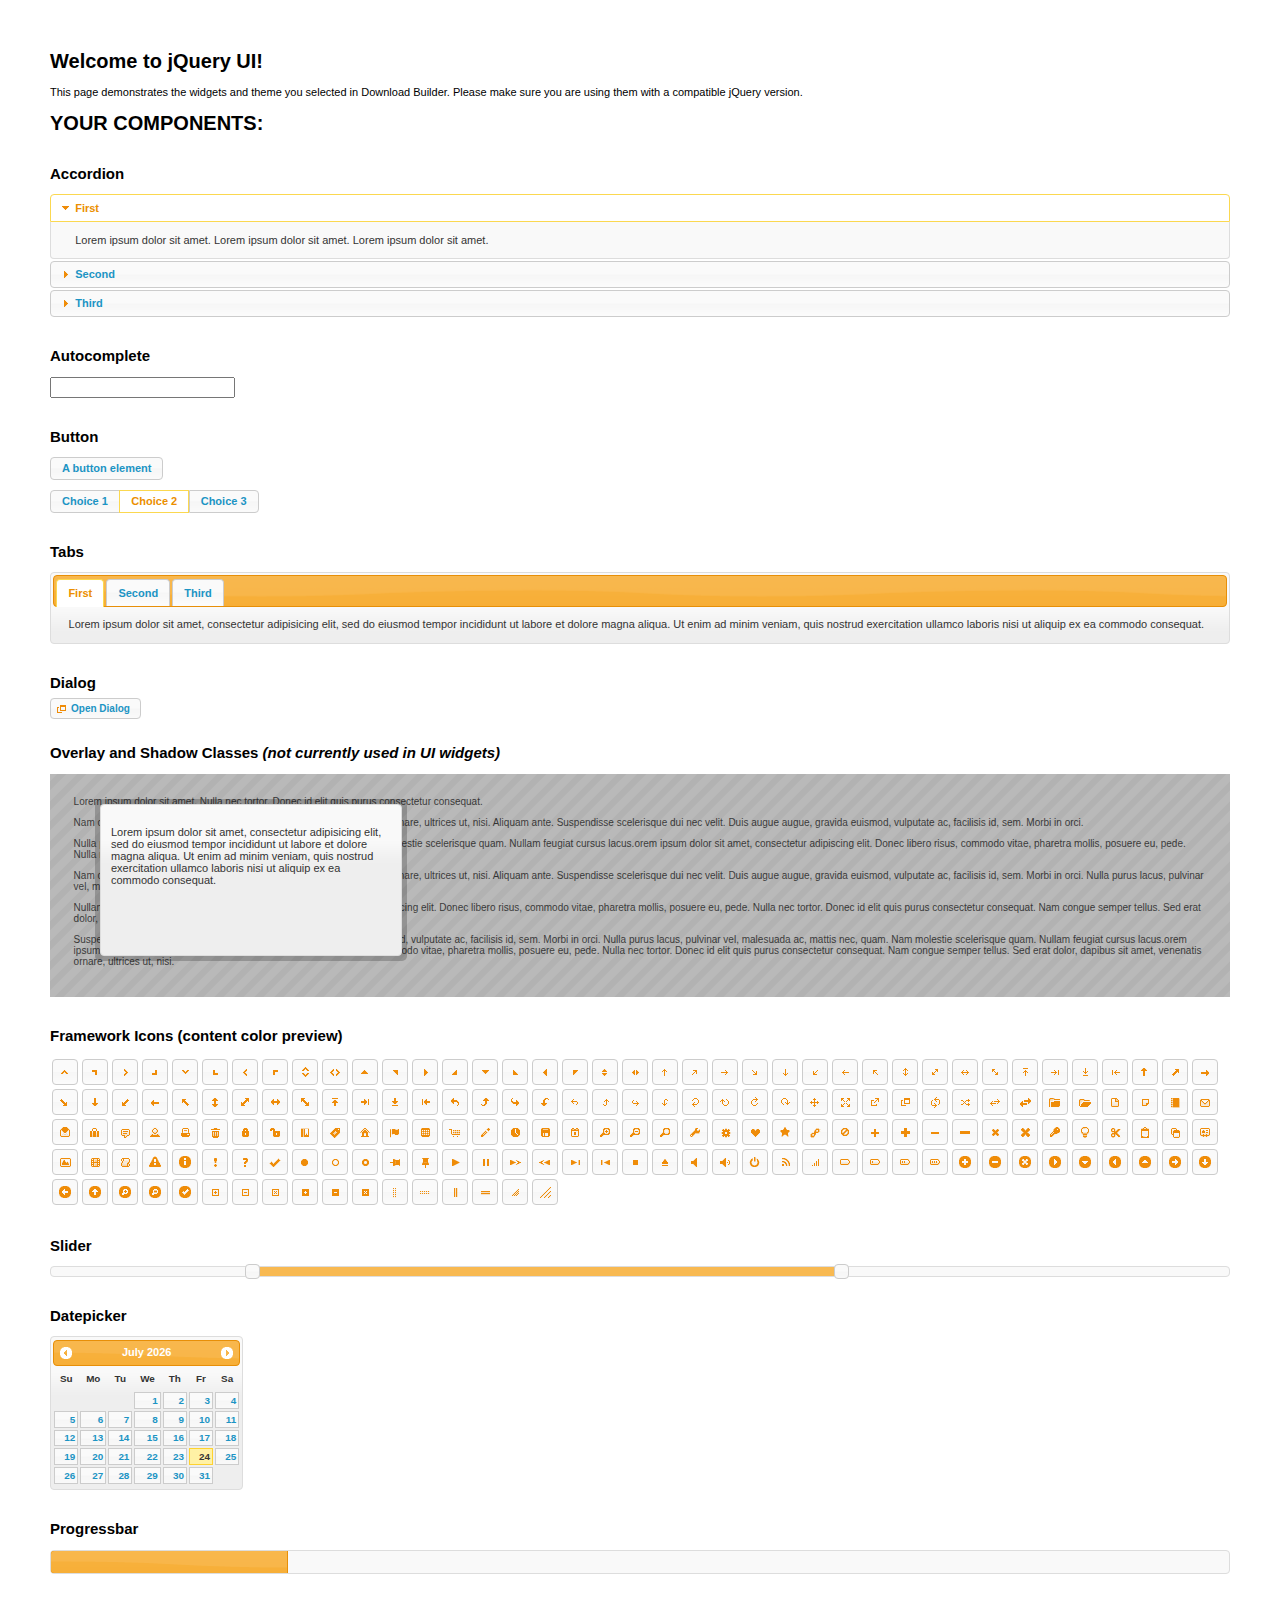
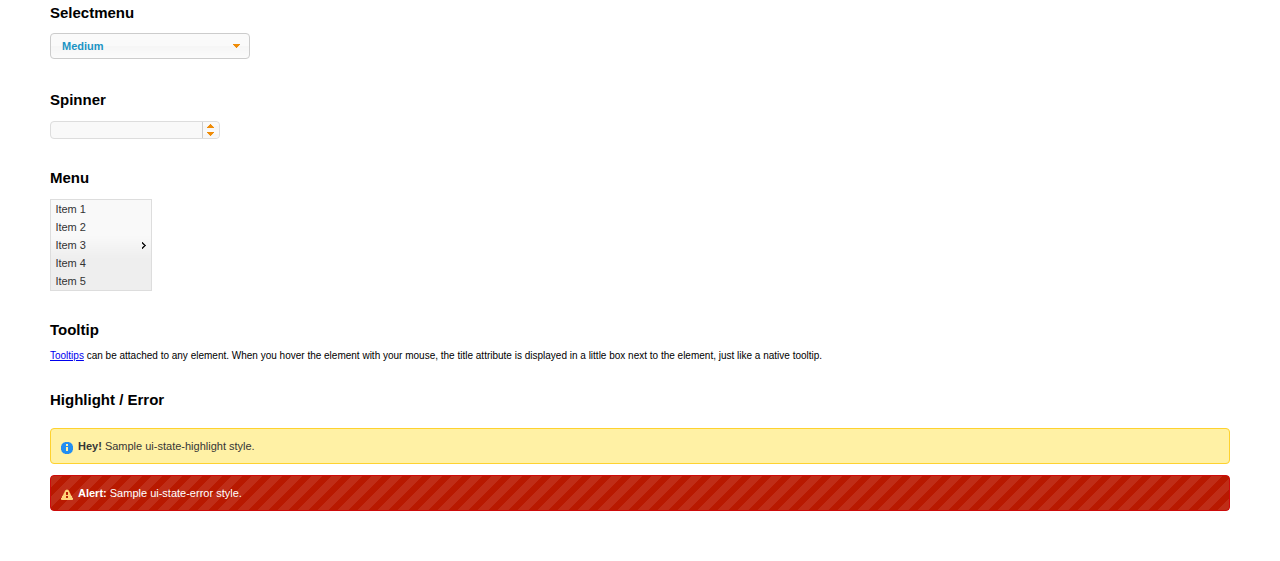
<file: assets/jquery-ui-1.11.4/index.html>
<!doctype html>
<html lang="us">
<head>
	<meta charset="utf-8">
	<title>jQuery UI Example Page</title>
	<link href="jquery-ui.css" rel="stylesheet">
	<style>
	body{
		font: 62.5% "Trebuchet MS", sans-serif;
		margin: 50px;
	}
	.demoHeaders {
		margin-top: 2em;
	}
	#dialog-link {
		padding: .4em 1em .4em 20px;
		text-decoration: none;
		position: relative;
	}
	#dialog-link span.ui-icon {
		margin: 0 5px 0 0;
		position: absolute;
		left: .2em;
		top: 50%;
		margin-top: -8px;
	}
	#icons {
		margin: 0;
		padding: 0;
	}
	#icons li {
		margin: 2px;
		position: relative;
		padding: 4px 0;
		cursor: pointer;
		float: left;
		list-style: none;
	}
	#icons span.ui-icon {
		float: left;
		margin: 0 4px;
	}
	.fakewindowcontain .ui-widget-overlay {
		position: absolute;
	}
	select {
		width: 200px;
	}
	</style>
</head>
<body>

<h1>Welcome to jQuery UI!</h1>

<div class="ui-widget">
	<p>This page demonstrates the widgets and theme you selected in Download Builder. Please make sure you are using them with a compatible jQuery version.</p>
</div>

<h1>YOUR COMPONENTS:</h1>


<!-- Accordion -->
<h2 class="demoHeaders">Accordion</h2>
<div id="accordion">
	<h3>First</h3>
	<div>Lorem ipsum dolor sit amet. Lorem ipsum dolor sit amet. Lorem ipsum dolor sit amet.</div>
	<h3>Second</h3>
	<div>Phasellus mattis tincidunt nibh.</div>
	<h3>Third</h3>
	<div>Nam dui erat, auctor a, dignissim quis.</div>
</div>



<!-- Autocomplete -->
<h2 class="demoHeaders">Autocomplete</h2>
<div>
	<input id="autocomplete" title="type &quot;a&quot;">
</div>



<!-- Button -->
<h2 class="demoHeaders">Button</h2>
<button id="button">A button element</button>
<form style="margin-top: 1em;">
	<div id="radioset">
		<input type="radio" id="radio1" name="radio"><label for="radio1">Choice 1</label>
		<input type="radio" id="radio2" name="radio" checked="checked"><label for="radio2">Choice 2</label>
		<input type="radio" id="radio3" name="radio"><label for="radio3">Choice 3</label>
	</div>
</form>



<!-- Tabs -->
<h2 class="demoHeaders">Tabs</h2>
<div id="tabs">
	<ul>
		<li><a href="#tabs-1">First</a></li>
		<li><a href="#tabs-2">Second</a></li>
		<li><a href="#tabs-3">Third</a></li>
	</ul>
	<div id="tabs-1">Lorem ipsum dolor sit amet, consectetur adipisicing elit, sed do eiusmod tempor incididunt ut labore et dolore magna aliqua. Ut enim ad minim veniam, quis nostrud exercitation ullamco laboris nisi ut aliquip ex ea commodo consequat.</div>
	<div id="tabs-2">Phasellus mattis tincidunt nibh. Cras orci urna, blandit id, pretium vel, aliquet ornare, felis. Maecenas scelerisque sem non nisl. Fusce sed lorem in enim dictum bibendum.</div>
	<div id="tabs-3">Nam dui erat, auctor a, dignissim quis, sollicitudin eu, felis. Pellentesque nisi urna, interdum eget, sagittis et, consequat vestibulum, lacus. Mauris porttitor ullamcorper augue.</div>
</div>



<!-- Dialog NOTE: Dialog is not generated by UI in this demo so it can be visually styled in themeroller-->
<h2 class="demoHeaders">Dialog</h2>
<p><a href="#" id="dialog-link" class="ui-state-default ui-corner-all"><span class="ui-icon ui-icon-newwin"></span>Open Dialog</a></p>

<h2 class="demoHeaders">Overlay and Shadow Classes <em>(not currently used in UI widgets)</em></h2>
<div style="position: relative; width: 96%; height: 200px; padding:1% 2%; overflow:hidden;" class="fakewindowcontain">
	<p>Lorem ipsum dolor sit amet,  Nulla nec tortor. Donec id elit quis purus consectetur consequat. </p><p>Nam congue semper tellus. Sed erat dolor, dapibus sit amet, venenatis ornare, ultrices ut, nisi. Aliquam ante. Suspendisse scelerisque dui nec velit. Duis augue augue, gravida euismod, vulputate ac, facilisis id, sem. Morbi in orci. </p><p>Nulla purus lacus, pulvinar vel, malesuada ac, mattis nec, quam. Nam molestie scelerisque quam. Nullam feugiat cursus lacus.orem ipsum dolor sit amet, consectetur adipiscing elit. Donec libero risus, commodo vitae, pharetra mollis, posuere eu, pede. Nulla nec tortor. Donec id elit quis purus consectetur consequat. </p><p>Nam congue semper tellus. Sed erat dolor, dapibus sit amet, venenatis ornare, ultrices ut, nisi. Aliquam ante. Suspendisse scelerisque dui nec velit. Duis augue augue, gravida euismod, vulputate ac, facilisis id, sem. Morbi in orci. Nulla purus lacus, pulvinar vel, malesuada ac, mattis nec, quam. Nam molestie scelerisque quam. </p><p>Nullam feugiat cursus lacus.orem ipsum dolor sit amet, consectetur adipiscing elit. Donec libero risus, commodo vitae, pharetra mollis, posuere eu, pede. Nulla nec tortor. Donec id elit quis purus consectetur consequat. Nam congue semper tellus. Sed erat dolor, dapibus sit amet, venenatis ornare, ultrices ut, nisi. Aliquam ante. </p><p>Suspendisse scelerisque dui nec velit. Duis augue augue, gravida euismod, vulputate ac, facilisis id, sem. Morbi in orci. Nulla purus lacus, pulvinar vel, malesuada ac, mattis nec, quam. Nam molestie scelerisque quam. Nullam feugiat cursus lacus.orem ipsum dolor sit amet, consectetur adipiscing elit. Donec libero risus, commodo vitae, pharetra mollis, posuere eu, pede. Nulla nec tortor. Donec id elit quis purus consectetur consequat. Nam congue semper tellus. Sed erat dolor, dapibus sit amet, venenatis ornare, ultrices ut, nisi. </p>

	<!-- ui-dialog -->
	<div class="ui-overlay"><div class="ui-widget-overlay"></div><div class="ui-widget-shadow ui-corner-all" style="width: 302px; height: 152px; position: absolute; left: 50px; top: 30px;"></div></div>
	<div style="position: absolute; width: 280px; height: 130px;left: 50px; top: 30px; padding: 10px;" class="ui-widget ui-widget-content ui-corner-all">
		<div class="ui-dialog-content ui-widget-content" style="background: none; border: 0;">
			<p>Lorem ipsum dolor sit amet, consectetur adipisicing elit, sed do eiusmod tempor incididunt ut labore et dolore magna aliqua. Ut enim ad minim veniam, quis nostrud exercitation ullamco laboris nisi ut aliquip ex ea commodo consequat.</p>
		</div>
	</div>

</div>

<!-- ui-dialog -->
<div id="dialog" title="Dialog Title">
	<p>Lorem ipsum dolor sit amet, consectetur adipisicing elit, sed do eiusmod tempor incididunt ut labore et dolore magna aliqua. Ut enim ad minim veniam, quis nostrud exercitation ullamco laboris nisi ut aliquip ex ea commodo consequat.</p>
</div>



<h2 class="demoHeaders">Framework Icons (content color preview)</h2>
<ul id="icons" class="ui-widget ui-helper-clearfix">
	<li class="ui-state-default ui-corner-all" title=".ui-icon-carat-1-n"><span class="ui-icon ui-icon-carat-1-n"></span></li>
	<li class="ui-state-default ui-corner-all" title=".ui-icon-carat-1-ne"><span class="ui-icon ui-icon-carat-1-ne"></span></li>
	<li class="ui-state-default ui-corner-all" title=".ui-icon-carat-1-e"><span class="ui-icon ui-icon-carat-1-e"></span></li>
	<li class="ui-state-default ui-corner-all" title=".ui-icon-carat-1-se"><span class="ui-icon ui-icon-carat-1-se"></span></li>
	<li class="ui-state-default ui-corner-all" title=".ui-icon-carat-1-s"><span class="ui-icon ui-icon-carat-1-s"></span></li>
	<li class="ui-state-default ui-corner-all" title=".ui-icon-carat-1-sw"><span class="ui-icon ui-icon-carat-1-sw"></span></li>
	<li class="ui-state-default ui-corner-all" title=".ui-icon-carat-1-w"><span class="ui-icon ui-icon-carat-1-w"></span></li>
	<li class="ui-state-default ui-corner-all" title=".ui-icon-carat-1-nw"><span class="ui-icon ui-icon-carat-1-nw"></span></li>
	<li class="ui-state-default ui-corner-all" title=".ui-icon-carat-2-n-s"><span class="ui-icon ui-icon-carat-2-n-s"></span></li>
	<li class="ui-state-default ui-corner-all" title=".ui-icon-carat-2-e-w"><span class="ui-icon ui-icon-carat-2-e-w"></span></li>
	<li class="ui-state-default ui-corner-all" title=".ui-icon-triangle-1-n"><span class="ui-icon ui-icon-triangle-1-n"></span></li>
	<li class="ui-state-default ui-corner-all" title=".ui-icon-triangle-1-ne"><span class="ui-icon ui-icon-triangle-1-ne"></span></li>
	<li class="ui-state-default ui-corner-all" title=".ui-icon-triangle-1-e"><span class="ui-icon ui-icon-triangle-1-e"></span></li>
	<li class="ui-state-default ui-corner-all" title=".ui-icon-triangle-1-se"><span class="ui-icon ui-icon-triangle-1-se"></span></li>
	<li class="ui-state-default ui-corner-all" title=".ui-icon-triangle-1-s"><span class="ui-icon ui-icon-triangle-1-s"></span></li>
	<li class="ui-state-default ui-corner-all" title=".ui-icon-triangle-1-sw"><span class="ui-icon ui-icon-triangle-1-sw"></span></li>
	<li class="ui-state-default ui-corner-all" title=".ui-icon-triangle-1-w"><span class="ui-icon ui-icon-triangle-1-w"></span></li>
	<li class="ui-state-default ui-corner-all" title=".ui-icon-triangle-1-nw"><span class="ui-icon ui-icon-triangle-1-nw"></span></li>
	<li class="ui-state-default ui-corner-all" title=".ui-icon-triangle-2-n-s"><span class="ui-icon ui-icon-triangle-2-n-s"></span></li>
	<li class="ui-state-default ui-corner-all" title=".ui-icon-triangle-2-e-w"><span class="ui-icon ui-icon-triangle-2-e-w"></span></li>
	<li class="ui-state-default ui-corner-all" title=".ui-icon-arrow-1-n"><span class="ui-icon ui-icon-arrow-1-n"></span></li>
	<li class="ui-state-default ui-corner-all" title=".ui-icon-arrow-1-ne"><span class="ui-icon ui-icon-arrow-1-ne"></span></li>
	<li class="ui-state-default ui-corner-all" title=".ui-icon-arrow-1-e"><span class="ui-icon ui-icon-arrow-1-e"></span></li>
	<li class="ui-state-default ui-corner-all" title=".ui-icon-arrow-1-se"><span class="ui-icon ui-icon-arrow-1-se"></span></li>
	<li class="ui-state-default ui-corner-all" title=".ui-icon-arrow-1-s"><span class="ui-icon ui-icon-arrow-1-s"></span></li>
	<li class="ui-state-default ui-corner-all" title=".ui-icon-arrow-1-sw"><span class="ui-icon ui-icon-arrow-1-sw"></span></li>
	<li class="ui-state-default ui-corner-all" title=".ui-icon-arrow-1-w"><span class="ui-icon ui-icon-arrow-1-w"></span></li>
	<li class="ui-state-default ui-corner-all" title=".ui-icon-arrow-1-nw"><span class="ui-icon ui-icon-arrow-1-nw"></span></li>
	<li class="ui-state-default ui-corner-all" title=".ui-icon-arrow-2-n-s"><span class="ui-icon ui-icon-arrow-2-n-s"></span></li>
	<li class="ui-state-default ui-corner-all" title=".ui-icon-arrow-2-ne-sw"><span class="ui-icon ui-icon-arrow-2-ne-sw"></span></li>
	<li class="ui-state-default ui-corner-all" title=".ui-icon-arrow-2-e-w"><span class="ui-icon ui-icon-arrow-2-e-w"></span></li>
	<li class="ui-state-default ui-corner-all" title=".ui-icon-arrow-2-se-nw"><span class="ui-icon ui-icon-arrow-2-se-nw"></span></li>
	<li class="ui-state-default ui-corner-all" title=".ui-icon-arrowstop-1-n"><span class="ui-icon ui-icon-arrowstop-1-n"></span></li>
	<li class="ui-state-default ui-corner-all" title=".ui-icon-arrowstop-1-e"><span class="ui-icon ui-icon-arrowstop-1-e"></span></li>
	<li class="ui-state-default ui-corner-all" title=".ui-icon-arrowstop-1-s"><span class="ui-icon ui-icon-arrowstop-1-s"></span></li>
	<li class="ui-state-default ui-corner-all" title=".ui-icon-arrowstop-1-w"><span class="ui-icon ui-icon-arrowstop-1-w"></span></li>
	<li class="ui-state-default ui-corner-all" title=".ui-icon-arrowthick-1-n"><span class="ui-icon ui-icon-arrowthick-1-n"></span></li>
	<li class="ui-state-default ui-corner-all" title=".ui-icon-arrowthick-1-ne"><span class="ui-icon ui-icon-arrowthick-1-ne"></span></li>
	<li class="ui-state-default ui-corner-all" title=".ui-icon-arrowthick-1-e"><span class="ui-icon ui-icon-arrowthick-1-e"></span></li>
	<li class="ui-state-default ui-corner-all" title=".ui-icon-arrowthick-1-se"><span class="ui-icon ui-icon-arrowthick-1-se"></span></li>
	<li class="ui-state-default ui-corner-all" title=".ui-icon-arrowthick-1-s"><span class="ui-icon ui-icon-arrowthick-1-s"></span></li>
	<li class="ui-state-default ui-corner-all" title=".ui-icon-arrowthick-1-sw"><span class="ui-icon ui-icon-arrowthick-1-sw"></span></li>
	<li class="ui-state-default ui-corner-all" title=".ui-icon-arrowthick-1-w"><span class="ui-icon ui-icon-arrowthick-1-w"></span></li>
	<li class="ui-state-default ui-corner-all" title=".ui-icon-arrowthick-1-nw"><span class="ui-icon ui-icon-arrowthick-1-nw"></span></li>
	<li class="ui-state-default ui-corner-all" title=".ui-icon-arrowthick-2-n-s"><span class="ui-icon ui-icon-arrowthick-2-n-s"></span></li>
	<li class="ui-state-default ui-corner-all" title=".ui-icon-arrowthick-2-ne-sw"><span class="ui-icon ui-icon-arrowthick-2-ne-sw"></span></li>
	<li class="ui-state-default ui-corner-all" title=".ui-icon-arrowthick-2-e-w"><span class="ui-icon ui-icon-arrowthick-2-e-w"></span></li>
	<li class="ui-state-default ui-corner-all" title=".ui-icon-arrowthick-2-se-nw"><span class="ui-icon ui-icon-arrowthick-2-se-nw"></span></li>
	<li class="ui-state-default ui-corner-all" title=".ui-icon-arrowthickstop-1-n"><span class="ui-icon ui-icon-arrowthickstop-1-n"></span></li>
	<li class="ui-state-default ui-corner-all" title=".ui-icon-arrowthickstop-1-e"><span class="ui-icon ui-icon-arrowthickstop-1-e"></span></li>
	<li class="ui-state-default ui-corner-all" title=".ui-icon-arrowthickstop-1-s"><span class="ui-icon ui-icon-arrowthickstop-1-s"></span></li>
	<li class="ui-state-default ui-corner-all" title=".ui-icon-arrowthickstop-1-w"><span class="ui-icon ui-icon-arrowthickstop-1-w"></span></li>
	<li class="ui-state-default ui-corner-all" title=".ui-icon-arrowreturnthick-1-w"><span class="ui-icon ui-icon-arrowreturnthick-1-w"></span></li>
	<li class="ui-state-default ui-corner-all" title=".ui-icon-arrowreturnthick-1-n"><span class="ui-icon ui-icon-arrowreturnthick-1-n"></span></li>
	<li class="ui-state-default ui-corner-all" title=".ui-icon-arrowreturnthick-1-e"><span class="ui-icon ui-icon-arrowreturnthick-1-e"></span></li>
	<li class="ui-state-default ui-corner-all" title=".ui-icon-arrowreturnthick-1-s"><span class="ui-icon ui-icon-arrowreturnthick-1-s"></span></li>
	<li class="ui-state-default ui-corner-all" title=".ui-icon-arrowreturn-1-w"><span class="ui-icon ui-icon-arrowreturn-1-w"></span></li>
	<li class="ui-state-default ui-corner-all" title=".ui-icon-arrowreturn-1-n"><span class="ui-icon ui-icon-arrowreturn-1-n"></span></li>
	<li class="ui-state-default ui-corner-all" title=".ui-icon-arrowreturn-1-e"><span class="ui-icon ui-icon-arrowreturn-1-e"></span></li>
	<li class="ui-state-default ui-corner-all" title=".ui-icon-arrowreturn-1-s"><span class="ui-icon ui-icon-arrowreturn-1-s"></span></li>
	<li class="ui-state-default ui-corner-all" title=".ui-icon-arrowrefresh-1-w"><span class="ui-icon ui-icon-arrowrefresh-1-w"></span></li>
	<li class="ui-state-default ui-corner-all" title=".ui-icon-arrowrefresh-1-n"><span class="ui-icon ui-icon-arrowrefresh-1-n"></span></li>
	<li class="ui-state-default ui-corner-all" title=".ui-icon-arrowrefresh-1-e"><span class="ui-icon ui-icon-arrowrefresh-1-e"></span></li>
	<li class="ui-state-default ui-corner-all" title=".ui-icon-arrowrefresh-1-s"><span class="ui-icon ui-icon-arrowrefresh-1-s"></span></li>
	<li class="ui-state-default ui-corner-all" title=".ui-icon-arrow-4"><span class="ui-icon ui-icon-arrow-4"></span></li>
	<li class="ui-state-default ui-corner-all" title=".ui-icon-arrow-4-diag"><span class="ui-icon ui-icon-arrow-4-diag"></span></li>
	<li class="ui-state-default ui-corner-all" title=".ui-icon-extlink"><span class="ui-icon ui-icon-extlink"></span></li>
	<li class="ui-state-default ui-corner-all" title=".ui-icon-newwin"><span class="ui-icon ui-icon-newwin"></span></li>
	<li class="ui-state-default ui-corner-all" title=".ui-icon-refresh"><span class="ui-icon ui-icon-refresh"></span></li>
	<li class="ui-state-default ui-corner-all" title=".ui-icon-shuffle"><span class="ui-icon ui-icon-shuffle"></span></li>
	<li class="ui-state-default ui-corner-all" title=".ui-icon-transfer-e-w"><span class="ui-icon ui-icon-transfer-e-w"></span></li>
	<li class="ui-state-default ui-corner-all" title=".ui-icon-transferthick-e-w"><span class="ui-icon ui-icon-transferthick-e-w"></span></li>
	<li class="ui-state-default ui-corner-all" title=".ui-icon-folder-collapsed"><span class="ui-icon ui-icon-folder-collapsed"></span></li>
	<li class="ui-state-default ui-corner-all" title=".ui-icon-folder-open"><span class="ui-icon ui-icon-folder-open"></span></li>
	<li class="ui-state-default ui-corner-all" title=".ui-icon-document"><span class="ui-icon ui-icon-document"></span></li>
	<li class="ui-state-default ui-corner-all" title=".ui-icon-document-b"><span class="ui-icon ui-icon-document-b"></span></li>
	<li class="ui-state-default ui-corner-all" title=".ui-icon-note"><span class="ui-icon ui-icon-note"></span></li>
	<li class="ui-state-default ui-corner-all" title=".ui-icon-mail-closed"><span class="ui-icon ui-icon-mail-closed"></span></li>
	<li class="ui-state-default ui-corner-all" title=".ui-icon-mail-open"><span class="ui-icon ui-icon-mail-open"></span></li>
	<li class="ui-state-default ui-corner-all" title=".ui-icon-suitcase"><span class="ui-icon ui-icon-suitcase"></span></li>
	<li class="ui-state-default ui-corner-all" title=".ui-icon-comment"><span class="ui-icon ui-icon-comment"></span></li>
	<li class="ui-state-default ui-corner-all" title=".ui-icon-person"><span class="ui-icon ui-icon-person"></span></li>
	<li class="ui-state-default ui-corner-all" title=".ui-icon-print"><span class="ui-icon ui-icon-print"></span></li>
	<li class="ui-state-default ui-corner-all" title=".ui-icon-trash"><span class="ui-icon ui-icon-trash"></span></li>
	<li class="ui-state-default ui-corner-all" title=".ui-icon-locked"><span class="ui-icon ui-icon-locked"></span></li>
	<li class="ui-state-default ui-corner-all" title=".ui-icon-unlocked"><span class="ui-icon ui-icon-unlocked"></span></li>
	<li class="ui-state-default ui-corner-all" title=".ui-icon-bookmark"><span class="ui-icon ui-icon-bookmark"></span></li>
	<li class="ui-state-default ui-corner-all" title=".ui-icon-tag"><span class="ui-icon ui-icon-tag"></span></li>
	<li class="ui-state-default ui-corner-all" title=".ui-icon-home"><span class="ui-icon ui-icon-home"></span></li>
	<li class="ui-state-default ui-corner-all" title=".ui-icon-flag"><span class="ui-icon ui-icon-flag"></span></li>
	<li class="ui-state-default ui-corner-all" title=".ui-icon-calculator"><span class="ui-icon ui-icon-calculator"></span></li>
	<li class="ui-state-default ui-corner-all" title=".ui-icon-cart"><span class="ui-icon ui-icon-cart"></span></li>
	<li class="ui-state-default ui-corner-all" title=".ui-icon-pencil"><span class="ui-icon ui-icon-pencil"></span></li>
	<li class="ui-state-default ui-corner-all" title=".ui-icon-clock"><span class="ui-icon ui-icon-clock"></span></li>
	<li class="ui-state-default ui-corner-all" title=".ui-icon-disk"><span class="ui-icon ui-icon-disk"></span></li>
	<li class="ui-state-default ui-corner-all" title=".ui-icon-calendar"><span class="ui-icon ui-icon-calendar"></span></li>
	<li class="ui-state-default ui-corner-all" title=".ui-icon-zoomin"><span class="ui-icon ui-icon-zoomin"></span></li>
	<li class="ui-state-default ui-corner-all" title=".ui-icon-zoomout"><span class="ui-icon ui-icon-zoomout"></span></li>
	<li class="ui-state-default ui-corner-all" title=".ui-icon-search"><span class="ui-icon ui-icon-search"></span></li>
	<li class="ui-state-default ui-corner-all" title=".ui-icon-wrench"><span class="ui-icon ui-icon-wrench"></span></li>
	<li class="ui-state-default ui-corner-all" title=".ui-icon-gear"><span class="ui-icon ui-icon-gear"></span></li>
	<li class="ui-state-default ui-corner-all" title=".ui-icon-heart"><span class="ui-icon ui-icon-heart"></span></li>
	<li class="ui-state-default ui-corner-all" title=".ui-icon-star"><span class="ui-icon ui-icon-star"></span></li>
	<li class="ui-state-default ui-corner-all" title=".ui-icon-link"><span class="ui-icon ui-icon-link"></span></li>
	<li class="ui-state-default ui-corner-all" title=".ui-icon-cancel"><span class="ui-icon ui-icon-cancel"></span></li>
	<li class="ui-state-default ui-corner-all" title=".ui-icon-plus"><span class="ui-icon ui-icon-plus"></span></li>
	<li class="ui-state-default ui-corner-all" title=".ui-icon-plusthick"><span class="ui-icon ui-icon-plusthick"></span></li>
	<li class="ui-state-default ui-corner-all" title=".ui-icon-minus"><span class="ui-icon ui-icon-minus"></span></li>
	<li class="ui-state-default ui-corner-all" title=".ui-icon-minusthick"><span class="ui-icon ui-icon-minusthick"></span></li>
	<li class="ui-state-default ui-corner-all" title=".ui-icon-close"><span class="ui-icon ui-icon-close"></span></li>
	<li class="ui-state-default ui-corner-all" title=".ui-icon-closethick"><span class="ui-icon ui-icon-closethick"></span></li>
	<li class="ui-state-default ui-corner-all" title=".ui-icon-key"><span class="ui-icon ui-icon-key"></span></li>
	<li class="ui-state-default ui-corner-all" title=".ui-icon-lightbulb"><span class="ui-icon ui-icon-lightbulb"></span></li>
	<li class="ui-state-default ui-corner-all" title=".ui-icon-scissors"><span class="ui-icon ui-icon-scissors"></span></li>
	<li class="ui-state-default ui-corner-all" title=".ui-icon-clipboard"><span class="ui-icon ui-icon-clipboard"></span></li>
	<li class="ui-state-default ui-corner-all" title=".ui-icon-copy"><span class="ui-icon ui-icon-copy"></span></li>
	<li class="ui-state-default ui-corner-all" title=".ui-icon-contact"><span class="ui-icon ui-icon-contact"></span></li>
	<li class="ui-state-default ui-corner-all" title=".ui-icon-image"><span class="ui-icon ui-icon-image"></span></li>
	<li class="ui-state-default ui-corner-all" title=".ui-icon-video"><span class="ui-icon ui-icon-video"></span></li>
	<li class="ui-state-default ui-corner-all" title=".ui-icon-script"><span class="ui-icon ui-icon-script"></span></li>
	<li class="ui-state-default ui-corner-all" title=".ui-icon-alert"><span class="ui-icon ui-icon-alert"></span></li>
	<li class="ui-state-default ui-corner-all" title=".ui-icon-info"><span class="ui-icon ui-icon-info"></span></li>
	<li class="ui-state-default ui-corner-all" title=".ui-icon-notice"><span class="ui-icon ui-icon-notice"></span></li>
	<li class="ui-state-default ui-corner-all" title=".ui-icon-help"><span class="ui-icon ui-icon-help"></span></li>
	<li class="ui-state-default ui-corner-all" title=".ui-icon-check"><span class="ui-icon ui-icon-check"></span></li>
	<li class="ui-state-default ui-corner-all" title=".ui-icon-bullet"><span class="ui-icon ui-icon-bullet"></span></li>
	<li class="ui-state-default ui-corner-all" title=".ui-icon-radio-off"><span class="ui-icon ui-icon-radio-off"></span></li>
	<li class="ui-state-default ui-corner-all" title=".ui-icon-radio-on"><span class="ui-icon ui-icon-radio-on"></span></li>
	<li class="ui-state-default ui-corner-all" title=".ui-icon-pin-w"><span class="ui-icon ui-icon-pin-w"></span></li>
	<li class="ui-state-default ui-corner-all" title=".ui-icon-pin-s"><span class="ui-icon ui-icon-pin-s"></span></li>
	<li class="ui-state-default ui-corner-all" title=".ui-icon-play"><span class="ui-icon ui-icon-play"></span></li>
	<li class="ui-state-default ui-corner-all" title=".ui-icon-pause"><span class="ui-icon ui-icon-pause"></span></li>
	<li class="ui-state-default ui-corner-all" title=".ui-icon-seek-next"><span class="ui-icon ui-icon-seek-next"></span></li>
	<li class="ui-state-default ui-corner-all" title=".ui-icon-seek-prev"><span class="ui-icon ui-icon-seek-prev"></span></li>
	<li class="ui-state-default ui-corner-all" title=".ui-icon-seek-end"><span class="ui-icon ui-icon-seek-end"></span></li>
	<li class="ui-state-default ui-corner-all" title=".ui-icon-seek-first"><span class="ui-icon ui-icon-seek-first"></span></li>
	<li class="ui-state-default ui-corner-all" title=".ui-icon-stop"><span class="ui-icon ui-icon-stop"></span></li>
	<li class="ui-state-default ui-corner-all" title=".ui-icon-eject"><span class="ui-icon ui-icon-eject"></span></li>
	<li class="ui-state-default ui-corner-all" title=".ui-icon-volume-off"><span class="ui-icon ui-icon-volume-off"></span></li>
	<li class="ui-state-default ui-corner-all" title=".ui-icon-volume-on"><span class="ui-icon ui-icon-volume-on"></span></li>
	<li class="ui-state-default ui-corner-all" title=".ui-icon-power"><span class="ui-icon ui-icon-power"></span></li>
	<li class="ui-state-default ui-corner-all" title=".ui-icon-signal-diag"><span class="ui-icon ui-icon-signal-diag"></span></li>
	<li class="ui-state-default ui-corner-all" title=".ui-icon-signal"><span class="ui-icon ui-icon-signal"></span></li>
	<li class="ui-state-default ui-corner-all" title=".ui-icon-battery-0"><span class="ui-icon ui-icon-battery-0"></span></li>
	<li class="ui-state-default ui-corner-all" title=".ui-icon-battery-1"><span class="ui-icon ui-icon-battery-1"></span></li>
	<li class="ui-state-default ui-corner-all" title=".ui-icon-battery-2"><span class="ui-icon ui-icon-battery-2"></span></li>
	<li class="ui-state-default ui-corner-all" title=".ui-icon-battery-3"><span class="ui-icon ui-icon-battery-3"></span></li>
	<li class="ui-state-default ui-corner-all" title=".ui-icon-circle-plus"><span class="ui-icon ui-icon-circle-plus"></span></li>
	<li class="ui-state-default ui-corner-all" title=".ui-icon-circle-minus"><span class="ui-icon ui-icon-circle-minus"></span></li>
	<li class="ui-state-default ui-corner-all" title=".ui-icon-circle-close"><span class="ui-icon ui-icon-circle-close"></span></li>
	<li class="ui-state-default ui-corner-all" title=".ui-icon-circle-triangle-e"><span class="ui-icon ui-icon-circle-triangle-e"></span></li>
	<li class="ui-state-default ui-corner-all" title=".ui-icon-circle-triangle-s"><span class="ui-icon ui-icon-circle-triangle-s"></span></li>
	<li class="ui-state-default ui-corner-all" title=".ui-icon-circle-triangle-w"><span class="ui-icon ui-icon-circle-triangle-w"></span></li>
	<li class="ui-state-default ui-corner-all" title=".ui-icon-circle-triangle-n"><span class="ui-icon ui-icon-circle-triangle-n"></span></li>
	<li class="ui-state-default ui-corner-all" title=".ui-icon-circle-arrow-e"><span class="ui-icon ui-icon-circle-arrow-e"></span></li>
	<li class="ui-state-default ui-corner-all" title=".ui-icon-circle-arrow-s"><span class="ui-icon ui-icon-circle-arrow-s"></span></li>
	<li class="ui-state-default ui-corner-all" title=".ui-icon-circle-arrow-w"><span class="ui-icon ui-icon-circle-arrow-w"></span></li>
	<li class="ui-state-default ui-corner-all" title=".ui-icon-circle-arrow-n"><span class="ui-icon ui-icon-circle-arrow-n"></span></li>
	<li class="ui-state-default ui-corner-all" title=".ui-icon-circle-zoomin"><span class="ui-icon ui-icon-circle-zoomin"></span></li>
	<li class="ui-state-default ui-corner-all" title=".ui-icon-circle-zoomout"><span class="ui-icon ui-icon-circle-zoomout"></span></li>
	<li class="ui-state-default ui-corner-all" title=".ui-icon-circle-check"><span class="ui-icon ui-icon-circle-check"></span></li>
	<li class="ui-state-default ui-corner-all" title=".ui-icon-circlesmall-plus"><span class="ui-icon ui-icon-circlesmall-plus"></span></li>
	<li class="ui-state-default ui-corner-all" title=".ui-icon-circlesmall-minus"><span class="ui-icon ui-icon-circlesmall-minus"></span></li>
	<li class="ui-state-default ui-corner-all" title=".ui-icon-circlesmall-close"><span class="ui-icon ui-icon-circlesmall-close"></span></li>
	<li class="ui-state-default ui-corner-all" title=".ui-icon-squaresmall-plus"><span class="ui-icon ui-icon-squaresmall-plus"></span></li>
	<li class="ui-state-default ui-corner-all" title=".ui-icon-squaresmall-minus"><span class="ui-icon ui-icon-squaresmall-minus"></span></li>
	<li class="ui-state-default ui-corner-all" title=".ui-icon-squaresmall-close"><span class="ui-icon ui-icon-squaresmall-close"></span></li>
	<li class="ui-state-default ui-corner-all" title=".ui-icon-grip-dotted-vertical"><span class="ui-icon ui-icon-grip-dotted-vertical"></span></li>
	<li class="ui-state-default ui-corner-all" title=".ui-icon-grip-dotted-horizontal"><span class="ui-icon ui-icon-grip-dotted-horizontal"></span></li>
	<li class="ui-state-default ui-corner-all" title=".ui-icon-grip-solid-vertical"><span class="ui-icon ui-icon-grip-solid-vertical"></span></li>
	<li class="ui-state-default ui-corner-all" title=".ui-icon-grip-solid-horizontal"><span class="ui-icon ui-icon-grip-solid-horizontal"></span></li>
	<li class="ui-state-default ui-corner-all" title=".ui-icon-gripsmall-diagonal-se"><span class="ui-icon ui-icon-gripsmall-diagonal-se"></span></li>
	<li class="ui-state-default ui-corner-all" title=".ui-icon-grip-diagonal-se"><span class="ui-icon ui-icon-grip-diagonal-se"></span></li>
</ul>


<!-- Slider -->
<h2 class="demoHeaders">Slider</h2>
<div id="slider"></div>



<!-- Datepicker -->
<h2 class="demoHeaders">Datepicker</h2>
<div id="datepicker"></div>



<!-- Progressbar -->
<h2 class="demoHeaders">Progressbar</h2>
<div id="progressbar"></div>



<!-- Progressbar -->
<h2 class="demoHeaders">Selectmenu</h2>
<select id="selectmenu">
	<option>Slower</option>
	<option>Slow</option>
	<option selected="selected">Medium</option>
	<option>Fast</option>
	<option>Faster</option>
</select>



<!-- Spinner -->
<h2 class="demoHeaders">Spinner</h2>
<input id="spinner">



<!-- Menu -->
<h2 class="demoHeaders">Menu</h2>
<ul style="width:100px;" id="menu">
	<li>Item 1</li>
	<li>Item 2</li>
	<li>Item 3
		<ul>
			<li>Item 3-1</li>
			<li>Item 3-2</li>
			<li>Item 3-3</li>
			<li>Item 3-4</li>
			<li>Item 3-5</li>
		</ul>
	</li>
	<li>Item 4</li>
	<li>Item 5</li>
</ul>



<!-- Tooltip -->
<h2 class="demoHeaders">Tooltip</h2>
<p id="tooltip">
	<a href="#" title="That&apos;s what this widget is">Tooltips</a> can be attached to any element. When you hover
the element with your mouse, the title attribute is displayed in a little box next to the element, just like a native tooltip.
</p>


<!-- Highlight / Error -->
<h2 class="demoHeaders">Highlight / Error</h2>
<div class="ui-widget">
	<div class="ui-state-highlight ui-corner-all" style="margin-top: 20px; padding: 0 .7em;">
		<p><span class="ui-icon ui-icon-info" style="float: left; margin-right: .3em;"></span>
		<strong>Hey!</strong> Sample ui-state-highlight style.</p>
	</div>
</div>
<br>
<div class="ui-widget">
	<div class="ui-state-error ui-corner-all" style="padding: 0 .7em;">
		<p><span class="ui-icon ui-icon-alert" style="float: left; margin-right: .3em;"></span>
		<strong>Alert:</strong> Sample ui-state-error style.</p>
	</div>
</div>

<script src="external/jquery/jquery.js"></script>
<script src="jquery-ui.js"></script>
<script>

$( "#accordion" ).accordion();



var availableTags = [
	"ActionScript",
	"AppleScript",
	"Asp",
	"BASIC",
	"C",
	"C++",
	"Clojure",
	"COBOL",
	"ColdFusion",
	"Erlang",
	"Fortran",
	"Groovy",
	"Haskell",
	"Java",
	"JavaScript",
	"Lisp",
	"Perl",
	"PHP",
	"Python",
	"Ruby",
	"Scala",
	"Scheme"
];
$( "#autocomplete" ).autocomplete({
	source: availableTags
});



$( "#button" ).button();
$( "#radioset" ).buttonset();



$( "#tabs" ).tabs();



$( "#dialog" ).dialog({
	autoOpen: false,
	width: 400,
	buttons: [
		{
			text: "Ok",
			click: function() {
				$( this ).dialog( "close" );
			}
		},
		{
			text: "Cancel",
			click: function() {
				$( this ).dialog( "close" );
			}
		}
	]
});

// Link to open the dialog
$( "#dialog-link" ).click(function( event ) {
	$( "#dialog" ).dialog( "open" );
	event.preventDefault();
});



$( "#datepicker" ).datepicker({
	inline: true
});



$( "#slider" ).slider({
	range: true,
	values: [ 17, 67 ]
});



$( "#progressbar" ).progressbar({
	value: 20
});



$( "#spinner" ).spinner();



$( "#menu" ).menu();



$( "#tooltip" ).tooltip();



$( "#selectmenu" ).selectmenu();


// Hover states on the static widgets
$( "#dialog-link, #icons li" ).hover(
	function() {
		$( this ).addClass( "ui-state-hover" );
	},
	function() {
		$( this ).removeClass( "ui-state-hover" );
	}
);
</script>
</body>
</html>
</file>
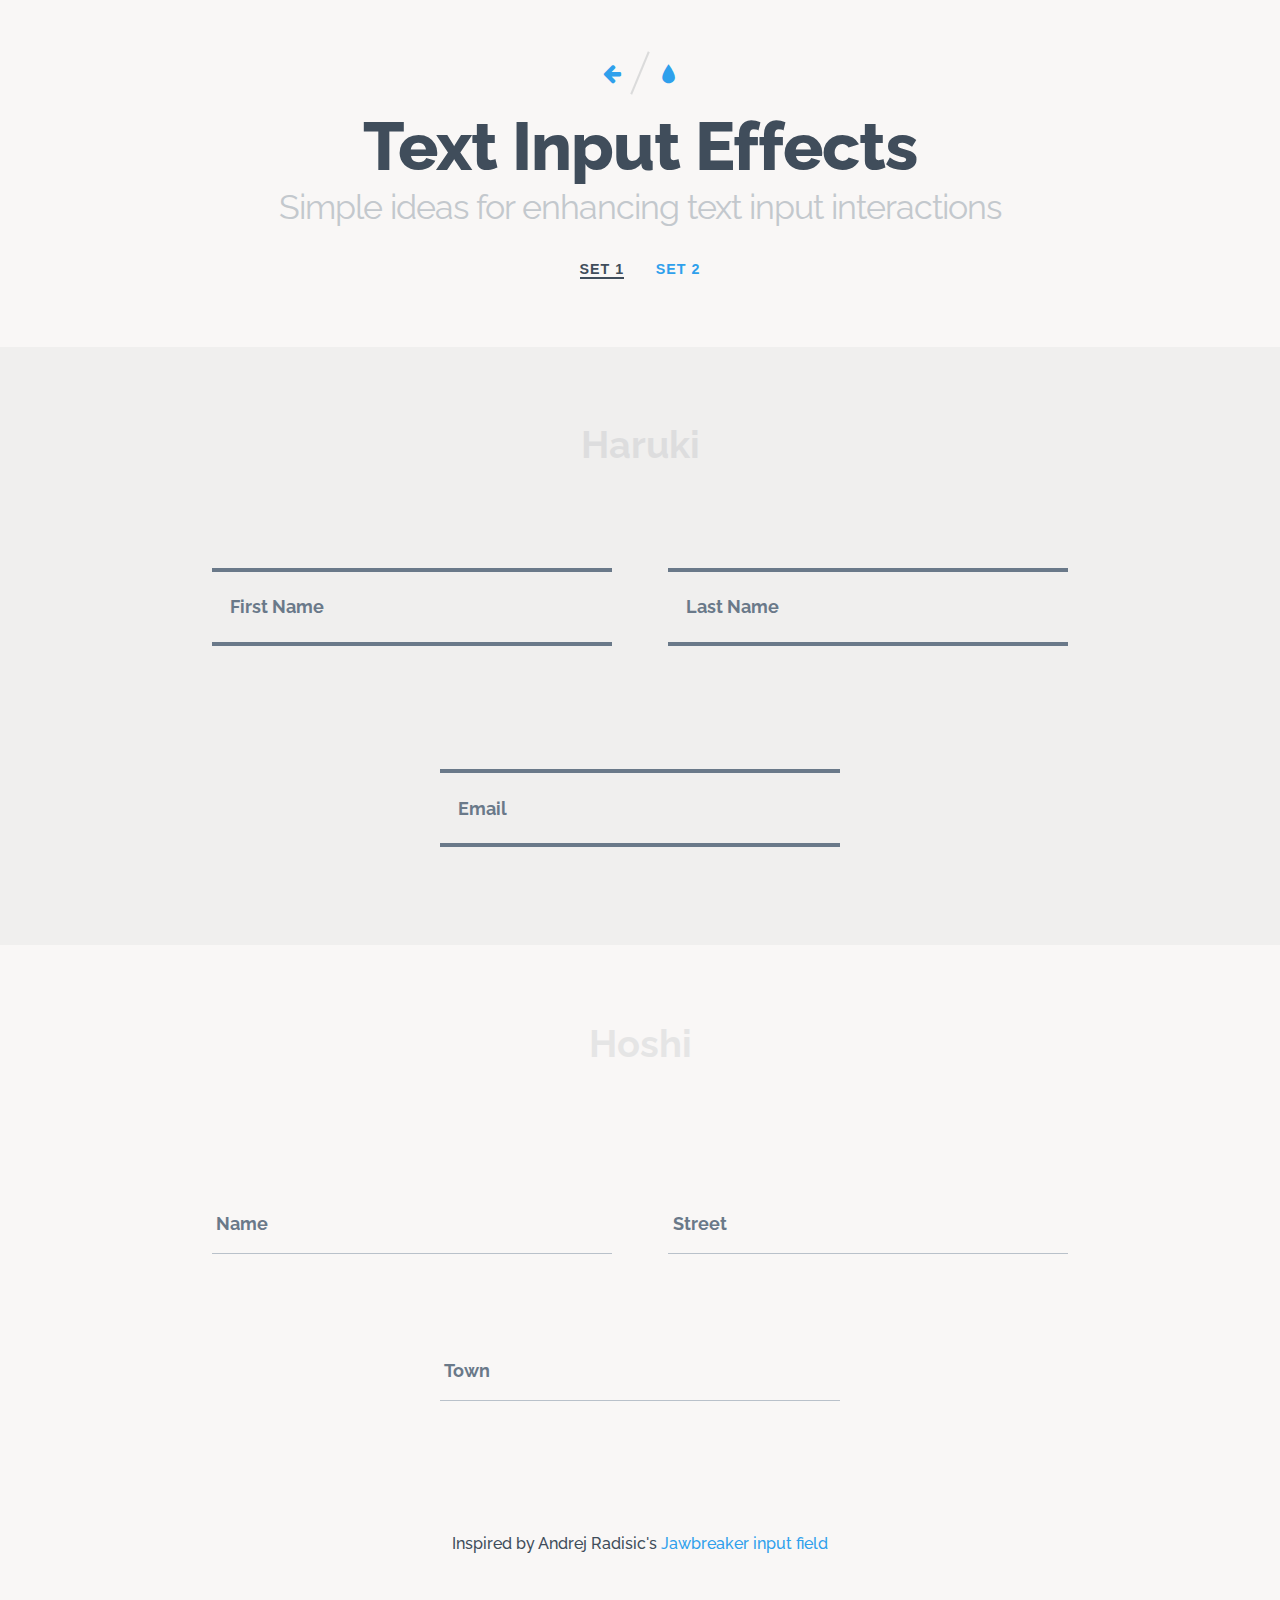
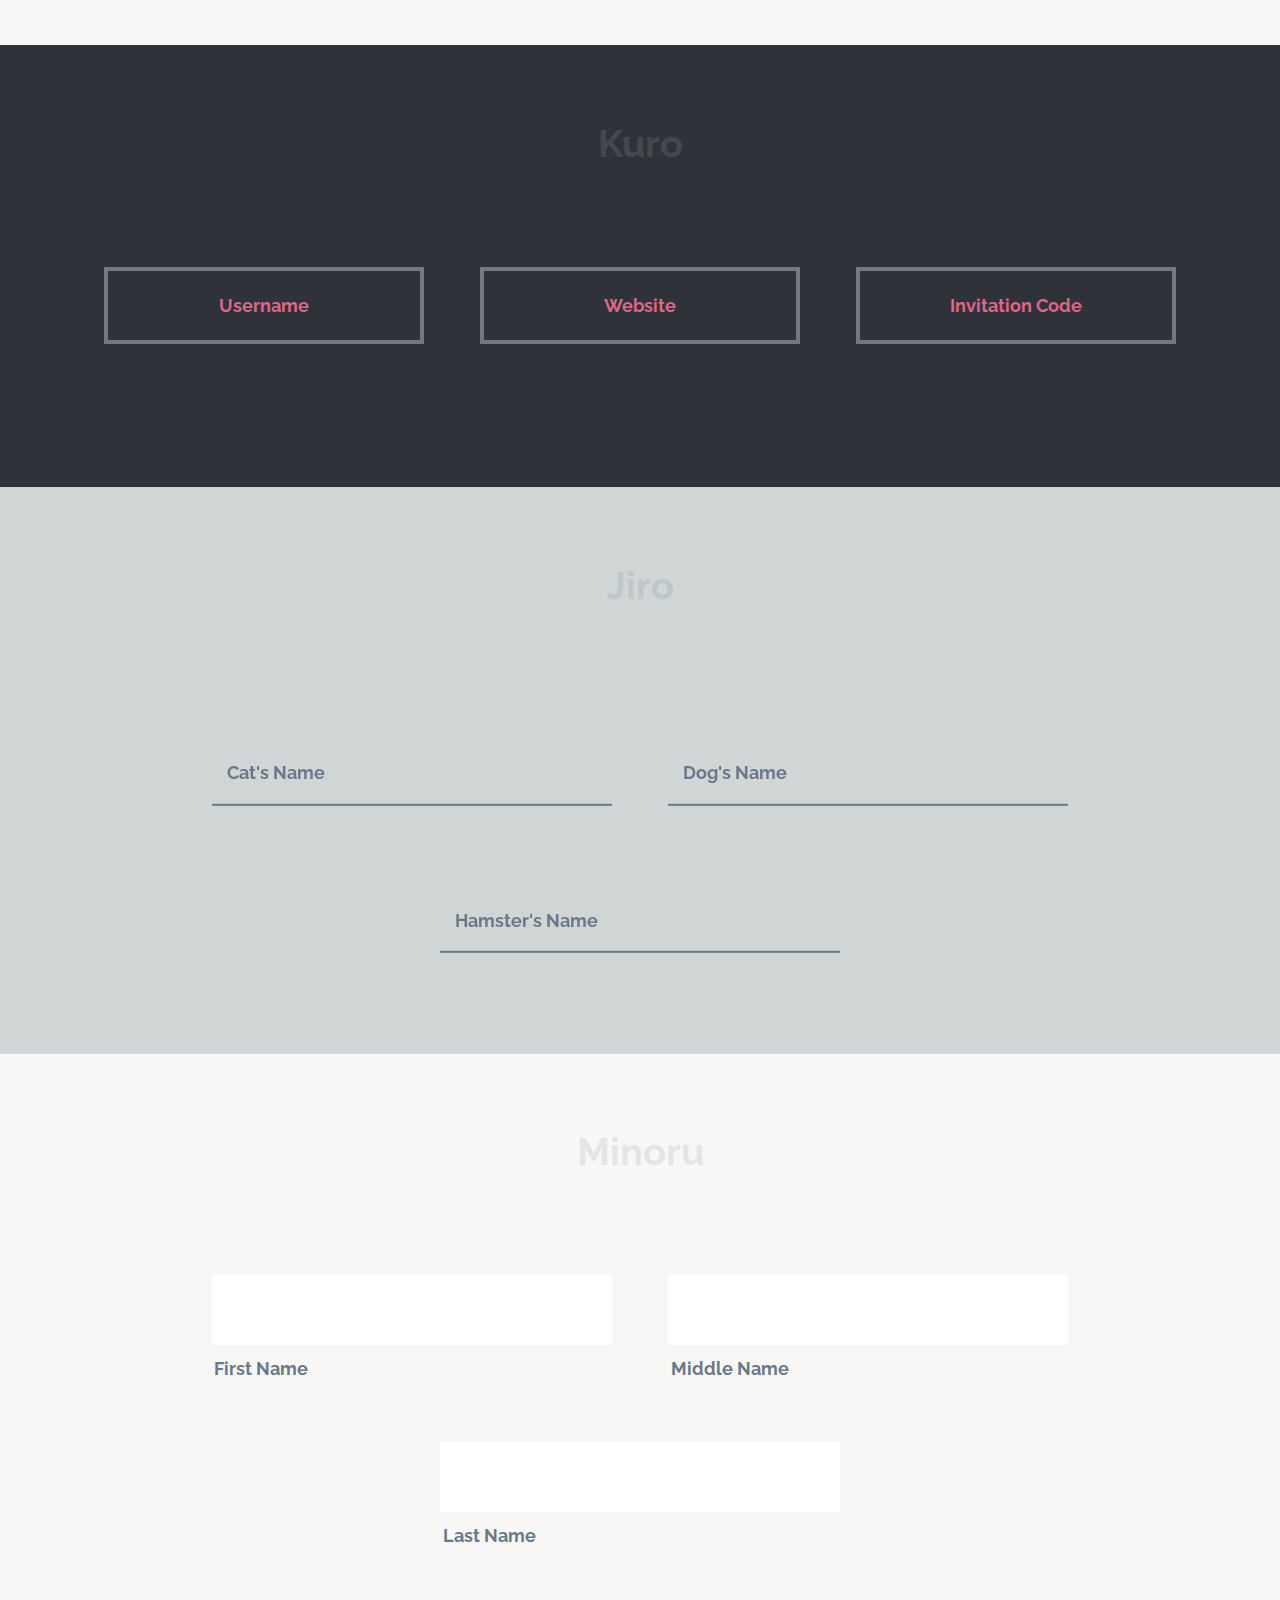
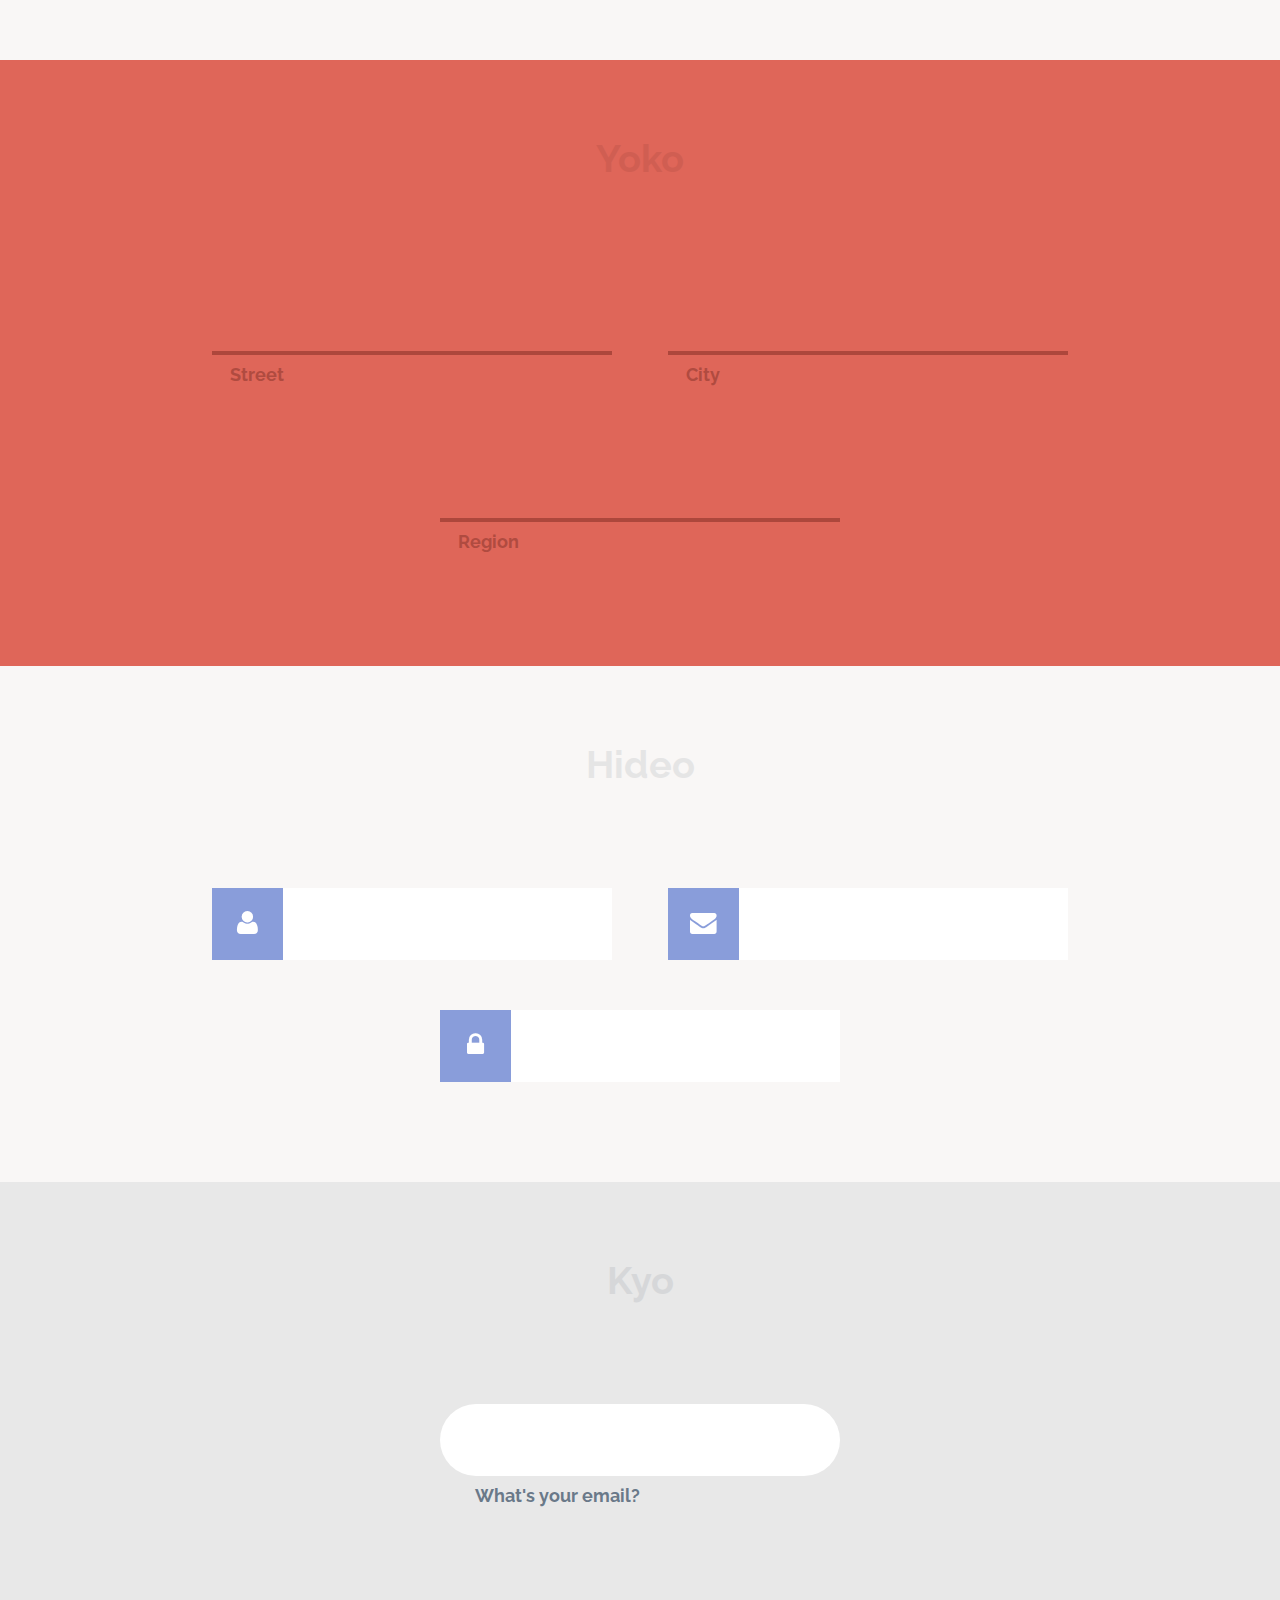
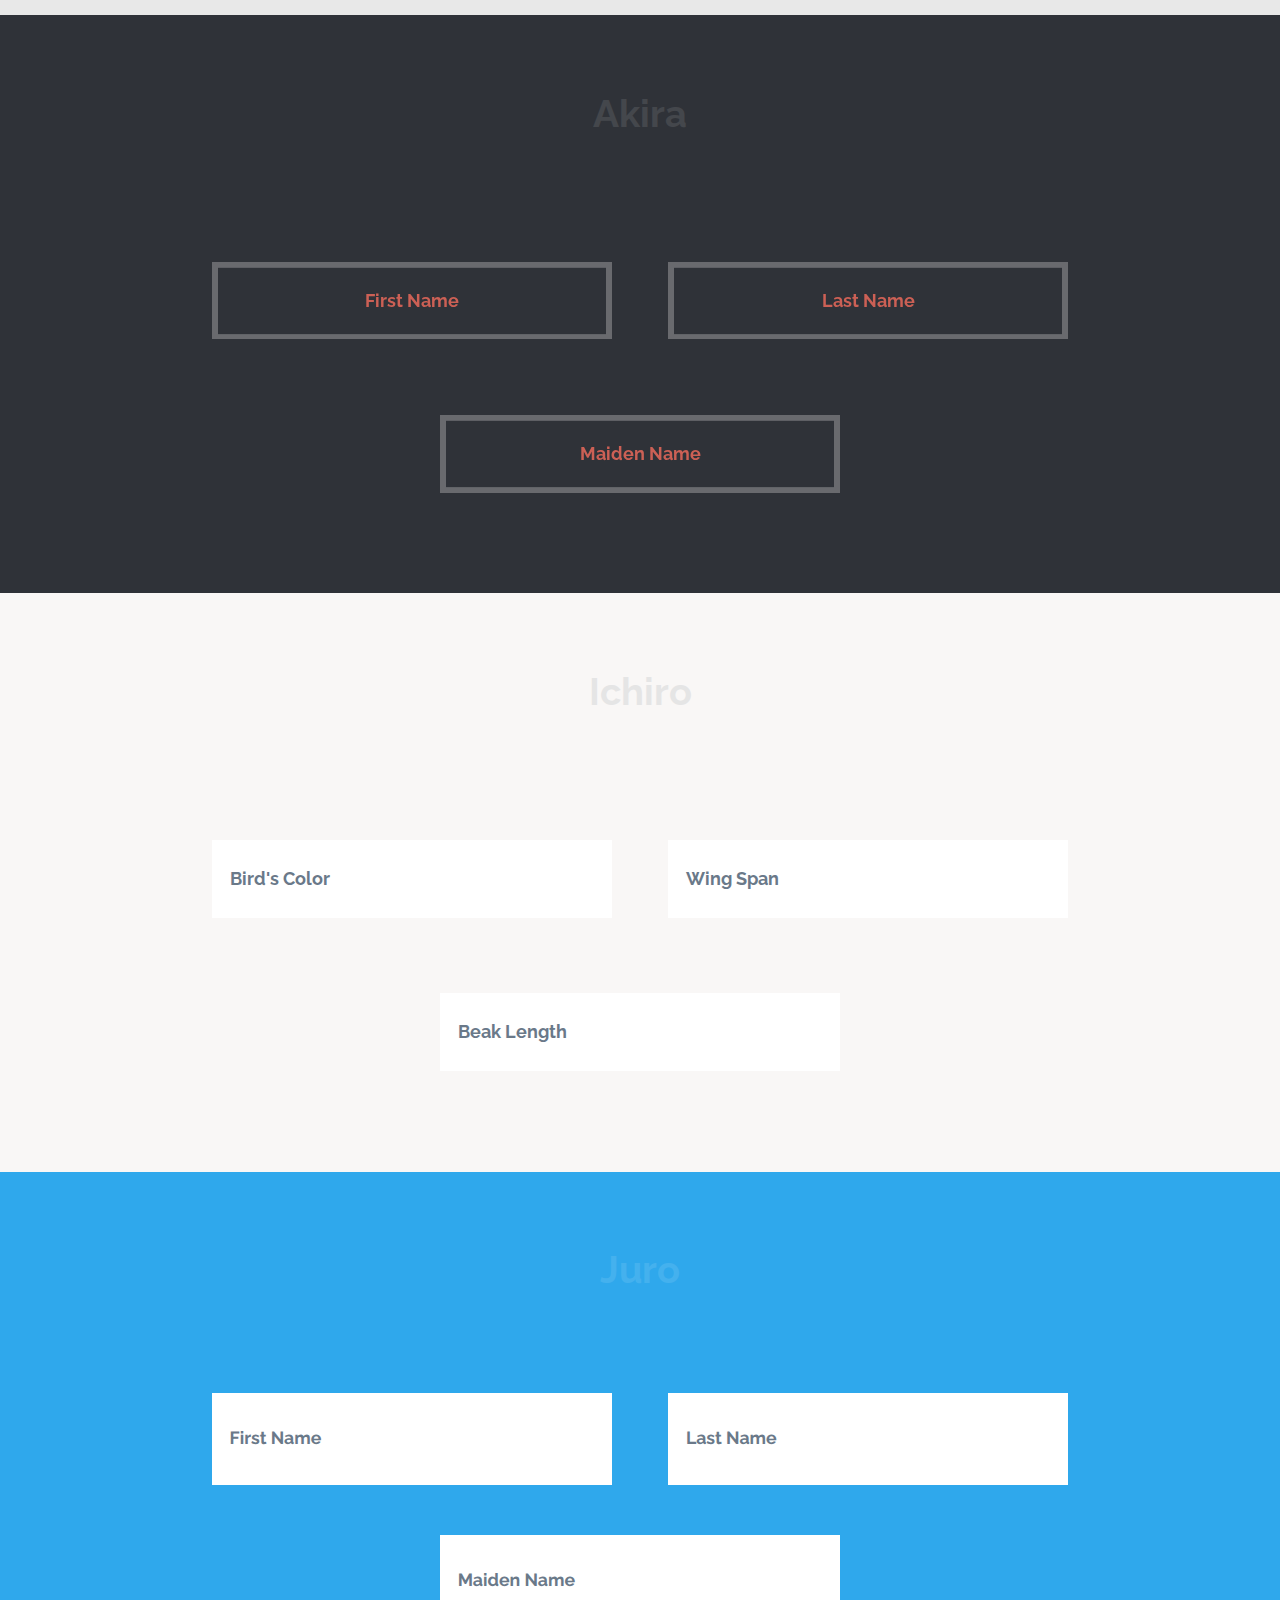
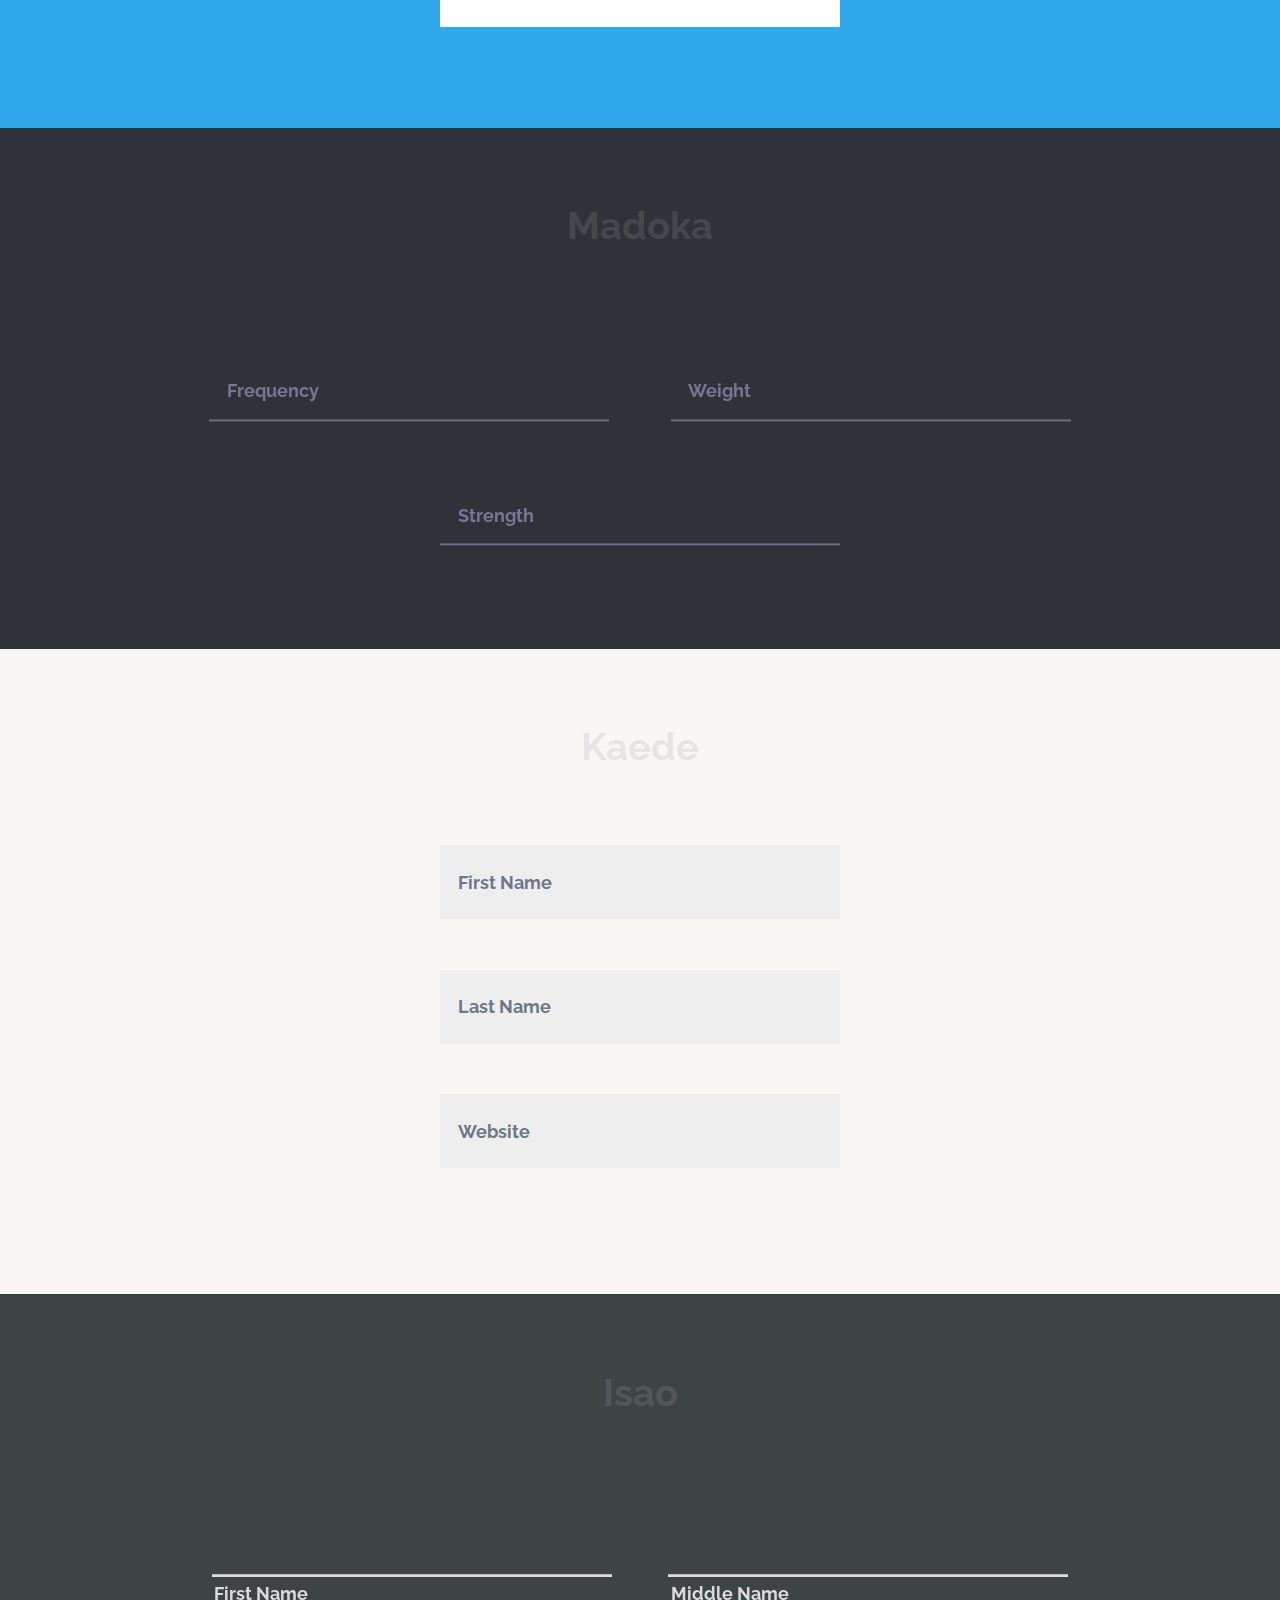
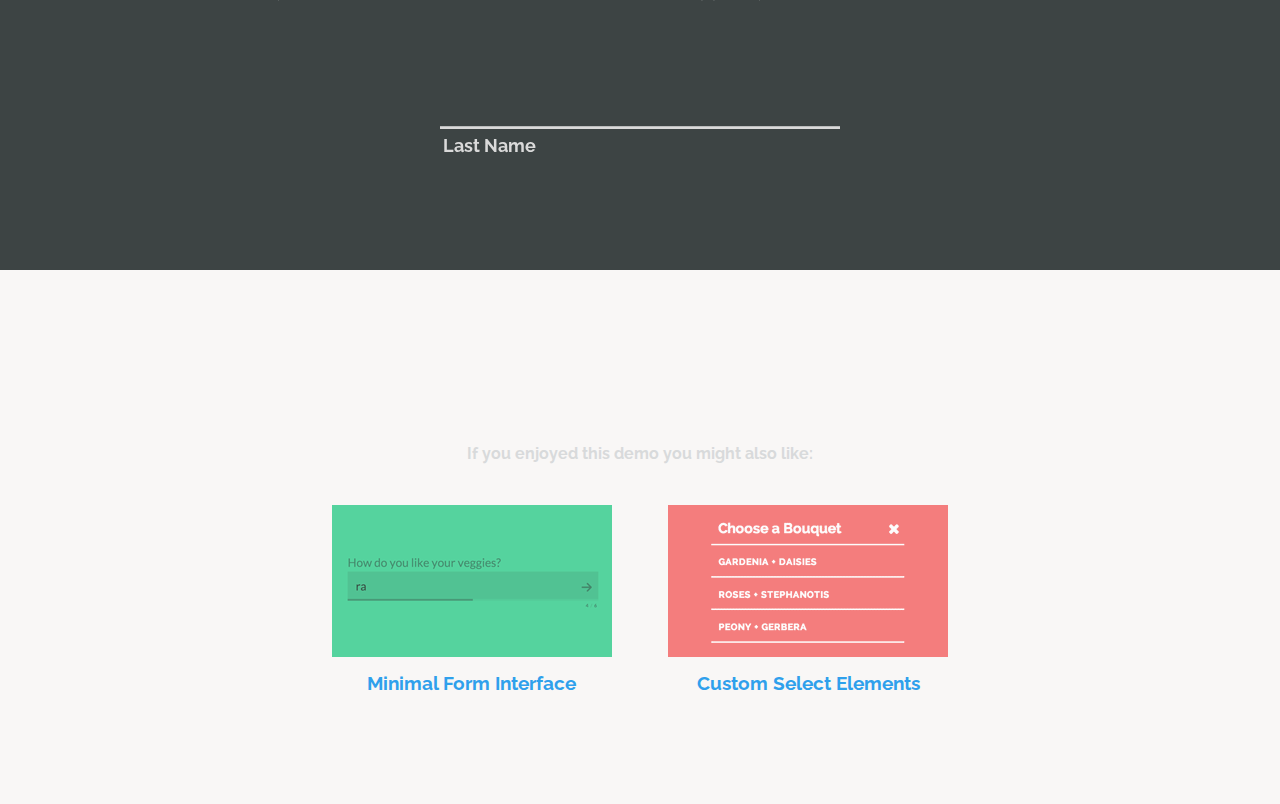
<file: assets/textInputEffects/index.html>
<!DOCTYPE html>
<html lang="en" class="no-js">
	<head>
		<meta charset="UTF-8" />
		<meta http-equiv="X-UA-Compatible" content="IE=edge">
		<meta name="viewport" content="width=device-width, initial-scale=1">
		<title>Text Input Effects | Set 1</title>
		<meta name="description" content="Simple ideas for enhancing text input interactions" />
		<meta name="keywords" content="input, text, effect, focus, transition, interaction, inspiration, web design" />
		<meta name="author" content="Codrops" />
		<link rel="shortcut icon" href="../favicon.ico">
		<link rel="stylesheet" type="text/css" href="css/normalize.css" />
		<link rel="stylesheet" type="text/css" href="fonts/font-awesome-4.2.0/css/font-awesome.min.css" />
		<link rel="stylesheet" type="text/css" href="css/demo.css" />
		<link rel="stylesheet" type="text/css" href="css/set1.css" />
		<!--[if IE]>
  		<script src="http://html5shiv.googlecode.com/svn/trunk/html5.js"></script>
		<![endif]-->
	</head>
	<body>
		<div class="container">
			<header class="codrops-header">
				<div class="codrops-links">
					<a class="codrops-icon codrops-icon--prev" href="http://tympanus.net/Tutorials/SlidingHeaderLayout/" title="Previous Demo"><span>Previous Demo</span></a>
					<a class="codrops-icon codrops-icon--drop" href="http://tympanus.net/codrops/?p=21991" title="Back to the a"><span>Back to the Codrops a</span></a>
				</div>
				<h1>Text Input Effects <span>Simple ideas for enhancing text input interactions</span></h1>
				<nav class="codrops-demos">
					<a href="index.html" class="current-demo">Set 1</a>
					<a href="index2.html">Set 2</a>
				</nav>
			</header>
			<section class="content bgcolor-1">
				<h2 class="nomargin-bottom">Haruki</h2>
				<span class="input input--haruki">
					<input class="input__field input__field--haruki" type="text" id="input-1" />
					<label class="input__label input__label--haruki" for="input-1">
						<span class="input__label-content input__label-content--haruki">First Name</span>
					</label>
				</span>
				<span class="input input--haruki">
					<input class="input__field input__field--haruki" type="text" id="input-2" />
					<label class="input__label input__label--haruki" for="input-2">
						<span class="input__label-content input__label-content--haruki">Last Name</span>
					</label>
				</span>
				<span class="input input--haruki">
					<input class="input__field input__field--haruki" type="text" id="input-3" />
					<label class="input__label input__label--haruki" for="input-3">
						<span class="input__label-content input__label-content--haruki">Email</span>
					</label>
				</span>
			</section>
			<section class="content">
				<h2>Hoshi</h2>
				<span class="input input--hoshi">
					<input class="input__field input__field--hoshi" type="text" id="input-4" />
					<label class="input__label input__label--hoshi input__label--hoshi-color-1" for="input-4">
						<span class="input__label-content input__label-content--hoshi">Name</span>
					</label>
				</span>
				<span class="input input--hoshi">
					<input class="input__field input__field--hoshi" type="text" id="input-5" />
					<label class="input__label input__label--hoshi input__label--hoshi-color-2" for="input-5">
						<span class="input__label-content input__label-content--hoshi">Street</span>
					</label>
				</span>
				<span class="input input--hoshi">
					<input class="input__field input__field--hoshi" type="text" id="input-6" />
					<label class="input__label input__label--hoshi input__label--hoshi-color-3" for="input-6">
						<span class="input__label-content input__label-content--hoshi">Town</span>
					</label>
				</span>
				<p>Inspired by Andrej Radisic's <a href="https://dribbble.com/shots/1785176-Jawbreaker-input-field">Jawbreaker input field</a></p>
			</section>
			<section class="content bgcolor-4">
				<h2>Kuro</h2>
				<span class="input input--kuro">
					<input class="input__field input__field--kuro" type="text" id="input-7" />
					<label class="input__label input__label--kuro" for="input-7">
						<span class="input__label-content input__label-content--kuro">Username</span>
					</label>
				</span>
				<span class="input input--kuro">
					<input class="input__field input__field--kuro" type="text" id="input-8" />
					<label class="input__label input__label--kuro" for="input-8">
						<span class="input__label-content input__label-content--kuro">Website</span>
					</label>
				</span>
				<span class="input input--kuro">
					<input class="input__field input__field--kuro" type="text" id="input-9" />
					<label class="input__label input__label--kuro" for="input-9">
						<span class="input__label-content input__label-content--kuro">Invitation Code</span>
					</label>
				</span>
			</section>
			<section class="content bgcolor-7">
				<h2>Jiro</h2>
				<span class="input input--jiro">
					<input class="input__field input__field--jiro" type="text" id="input-10" />
					<label class="input__label input__label--jiro" for="input-10">
						<span class="input__label-content input__label-content--jiro">Cat's Name</span>
					</label>
				</span>
				<span class="input input--jiro">
					<input class="input__field input__field--jiro" type="text" id="input-11" />
					<label class="input__label input__label--jiro" for="input-11">
						<span class="input__label-content input__label-content--jiro">Dog's Name</span>
					</label>
				</span>
				<span class="input input--jiro">
					<input class="input__field input__field--jiro" type="text" id="input-12" />
					<label class="input__label input__label--jiro" for="input-12">
						<span class="input__label-content input__label-content--jiro">Hamster's Name</span>
					</label>
				</span>
			</section>
			<section class="content">
				<h2>Minoru</h2>
				<span class="input input--minoru">
					<input class="input__field input__field--minoru" type="text" id="input-13" />
					<label class="input__label input__label--minoru" for="input-13">
						<span class="input__label-content input__label-content--minoru">First Name</span>
					</label>
				</span>
				<span class="input input--minoru">
					<input class="input__field input__field--minoru" type="text" id="input-14" />
					<label class="input__label input__label--minoru" for="input-14">
						<span class="input__label-content input__label-content--minoru">Middle Name</span>
					</label>
				</span>
				<span class="input input--minoru">
					<input class="input__field input__field--minoru" type="text" id="input-15" />
					<label class="input__label input__label--minoru" for="input-15">
						<span class="input__label-content input__label-content--minoru">Last Name</span>
					</label>
				</span>
			</section>
			<section class="content bgcolor-5">
				<h2>Yoko</h2>
				<span class="input input--minoru">
					<input class="input__field input__field--yoko" type="text" id="input-16" />
					<label class="input__label input__label--yoko" for="input-16">
						<span class="input__label-content input__label-content--yoko">Street</span>
					</label>
				</span>
				<span class="input input--minoru">
					<input class="input__field input__field--yoko" type="text" id="input-17" />
					<label class="input__label input__label--yoko" for="input-17">
						<span class="input__label-content input__label-content--yoko">City</span>
					</label>
				</span>
				<span class="input input--minoru">
					<input class="input__field input__field--yoko" type="text" id="input-18" />
					<label class="input__label input__label--yoko" for="input-18">
						<span class="input__label-content input__label-content--yoko">Region</span>
					</label>
				</span>
			</section>
			<section class="content">
				<h2>Hideo</h2>
				<span class="input input--hideo">
					<input class="input__field input__field--hideo" type="text" id="input-41" />
					<label class="input__label input__label--hideo" for="input-41">
						<i class="fa fa-fw fa-user icon icon--hideo"></i>
						<span class="input__label-content input__label-content--hideo">Username</span>
					</label>
				</span>
				<span class="input input--hideo">
					<input class="input__field input__field--hideo" type="text" id="input-42" />
					<label class="input__label input__label--hideo" for="input-42">
						<i class="fa fa-fw fa-envelope icon icon--hideo"></i>
						<span class="input__label-content input__label-content--hideo">Email</span>
					</label>
				</span>
				<span class="input input--hideo">
					<input class="input__field input__field--hideo" type="text" id="input-43" />
					<label class="input__label input__label--hideo" for="input-43">
						<i class="fa fa-fw fa-lock icon icon--hideo"></i>
						<span class="input__label-content input__label-content--hideo">Password</span>
					</label>
				</span>
			</section>
			<section class="content bgcolor-3">
				<h2>Kyo</h2>
				<span class="input input--kyo">
					<input class="input__field input__field--kyo" type="text" id="input-19" />
					<label class="input__label input__label--kyo" for="input-19">
						<span class="input__label-content input__label-content--kyo">What's your email?</span>
					</label>
				</span>
			</section>
			<section class="content bgcolor-4">
				<h2>Akira</h2>
				<span class="input input--akira">
					<input class="input__field input__field--akira" type="text" id="input-22" />
					<label class="input__label input__label--akira" for="input-22">
						<span class="input__label-content input__label-content--akira">First Name</span>
					</label>
				</span>
				<span class="input input--akira">
					<input class="input__field input__field--akira" type="text" id="input-23" />
					<label class="input__label input__label--akira" for="input-23">
						<span class="input__label-content input__label-content--akira">Last Name</span>
					</label>
				</span>
				<span class="input input--akira">
					<input class="input__field input__field--akira" type="text" id="input-24" />
					<label class="input__label input__label--akira" for="input-24">
						<span class="input__label-content input__label-content--akira">Maiden Name</span>
					</label>
				</span>
			</section>
			<section class="content">
				<h2>Ichiro</h2>
				<span class="input input--ichiro">
					<input class="input__field input__field--ichiro" type="text" id="input-25" />
					<label class="input__label input__label--ichiro" for="input-25">
						<span class="input__label-content input__label-content--ichiro">Bird's Color</span>
					</label>
				</span>
				<span class="input input--ichiro">
					<input class="input__field input__field--ichiro" type="text" id="input-26" />
					<label class="input__label input__label--ichiro" for="input-26">
						<span class="input__label-content input__label-content--ichiro">Wing Span</span>
					</label>
				</span>
				<span class="input input--ichiro">
					<input class="input__field input__field--ichiro" type="text" id="input-27" />
					<label class="input__label input__label--ichiro" for="input-27">
						<span class="input__label-content input__label-content--ichiro">Beak Length</span>
					</label>
				</span>
			</section>
			<section class="content bgcolor-6">
				<h2>Juro</h2>
				<span class="input input--juro">
					<input class="input__field input__field--juro" type="text" id="input-28" />
					<label class="input__label input__label--juro" for="input-28">
						<span class="input__label-content input__label-content--juro">First Name</span>
					</label>
				</span>
				<span class="input input--juro">
					<input class="input__field input__field--juro" type="text" id="input-29" />
					<label class="input__label input__label--juro" for="input-29">
						<span class="input__label-content input__label-content--juro">Last Name</span>
					</label>
				</span>
				<span class="input input--juro">
					<input class="input__field input__field--juro" type="text" id="input-30" />
					<label class="input__label input__label--juro" for="input-30">
						<span class="input__label-content input__label-content--juro">Maiden Name</span>
					</label>
				</span>
			</section>
			<section class="content bgcolor-4">
				<h2>Madoka</h2>
				<span class="input input--madoka">
					<input class="input__field input__field--madoka" type="text" id="input-31" />
					<label class="input__label input__label--madoka" for="input-31">
						<svg class="graphic graphic--madoka" width="100%" height="100%" viewBox="0 0 404 77" preserveAspectRatio="none">
							<path d="m0,0l404,0l0,77l-404,0l0,-77z"/>
						</svg>
						<span class="input__label-content input__label-content--madoka">Frequency</span>
					</label>
				</span>
				<span class="input input--madoka">
					<input class="input__field input__field--madoka" type="text" id="input-32" />
					<label class="input__label input__label--madoka" for="input-32">
						<svg class="graphic graphic--madoka" width="100%" height="100%" viewBox="0 0 404 77" preserveAspectRatio="none">
							<path d="m0,0l404,0l0,77l-404,0l0,-77z"/>
						</svg>
						<span class="input__label-content input__label-content--madoka">Weight</span>
					</label>
				</span>
				<span class="input input--madoka">
					<input class="input__field input__field--madoka" type="text" id="input-33" />
					<label class="input__label input__label--madoka" for="input-33">
						<svg class="graphic graphic--madoka" width="100%" height="100%" viewBox="0 0 404 77" preserveAspectRatio="none">
							<path d="m0,0l404,0l0,77l-404,0l0,-77z"/>
						</svg>
						<span class="input__label-content input__label-content--madoka">Strength</span>
					</label>
				</span>
			</section>
			<section class="content">
				<h2>Kaede</h2>
				<span class="input input--kaede">
					<input class="input__field input__field--kaede" type="text" id="input-35" />
					<label class="input__label input__label--kaede" for="input-35">
						<span class="input__label-content input__label-content--kaede">First Name</span>
					</label>
				</span>
				<span class="input input--kaede">
					<input class="input__field input__field--kaede" type="text" id="input-36" />
					<label class="input__label input__label--kaede" for="input-36">
						<span class="input__label-content input__label-content--kaede">Last Name</span>
					</label>
				</span>
				<span class="input input--kaede">
					<input class="input__field input__field--kaede" type="text" id="input-37" />
					<label class="input__label input__label--kaede" for="input-37">
						<span class="input__label-content input__label-content--kaede">Website</span>
					</label>
				</span>
			</section>
			<section class="content bgcolor-8">
				<h2>Isao</h2>
				<span class="input input--isao">
					<input class="input__field input__field--isao" type="text" id="input-38" />
					<label class="input__label input__label--isao" for="input-38" data-content="First Name">
						<span class="input__label-content input__label-content--isao">First Name</span>
					</label>
				</span>
				<span class="input input--isao">
					<input class="input__field input__field--isao" type="text" id="input-39" />
					<label class="input__label input__label--isao" for="input-39" data-content="Middle Name">
						<span class="input__label-content input__label-content--isao">Middle Name</span>
					</label>
				</span>
				<span class="input input--isao">
					<input class="input__field input__field--isao" type="text" id="input-40" />
					<label class="input__label input__label--isao" for="input-40" data-content="Last Name">
						<span class="input__label-content input__label-content--isao">Last Name</span>
					</label>
				</span>
			</section>
			<!-- Related demos -->
			<section class="content content--related">
				<p>If you enjoyed this demo you might also like:</p>
				<a class="media-item" href="http://tympanus.net/Development/MinimalForm/">
					<img class="media-item__img" src="img/related/MinimalForm.png" />
					<h3 class="media-item__title">Minimal Form Interface</h3>
				</a>
				<a class="media-item" href="http://tympanus.net/Development/SelectInspiration/">
					<img class="media-item__img" src="img/related/SelectInspiration.png" />
					<h3 class="media-item__title">Custom Select Elements</h3>
				</a>
			</section>
		</div><!-- /container -->
		<script src="js/classie.js"></script>
		<script>
			(function() {
				// trim polyfill : https://developer.mozilla.org/en-US/docs/Web/JavaScript/Reference/Global_Objects/String/Trim
				if (!String.prototype.trim) {
					(function() {
						// Make sure we trim BOM and NBSP
						var rtrim = /^[\s\uFEFF\xA0]+|[\s\uFEFF\xA0]+$/g;
						String.prototype.trim = function() {
							return this.replace(rtrim, '');
						};
					})();
				}

				[].slice.call( document.querySelectorAll( 'input.input__field' ) ).forEach( function( inputEl ) {
					// in case the input is already filled..
					if( inputEl.value.trim() !== '' ) {
						classie.add( inputEl.parentNode, 'input--filled' );
					}

					// events:
					inputEl.addEventListener( 'focus', onInputFocus );
					inputEl.addEventListener( 'blur', onInputBlur );
				} );

				function onInputFocus( ev ) {
					classie.add( ev.target.parentNode, 'input--filled' );
				}

				function onInputBlur( ev ) {
					if( ev.target.value.trim() === '' ) {
						classie.remove( ev.target.parentNode, 'input--filled' );
					}
				}
			})();
		</script>
	</body>
</html>
</file>
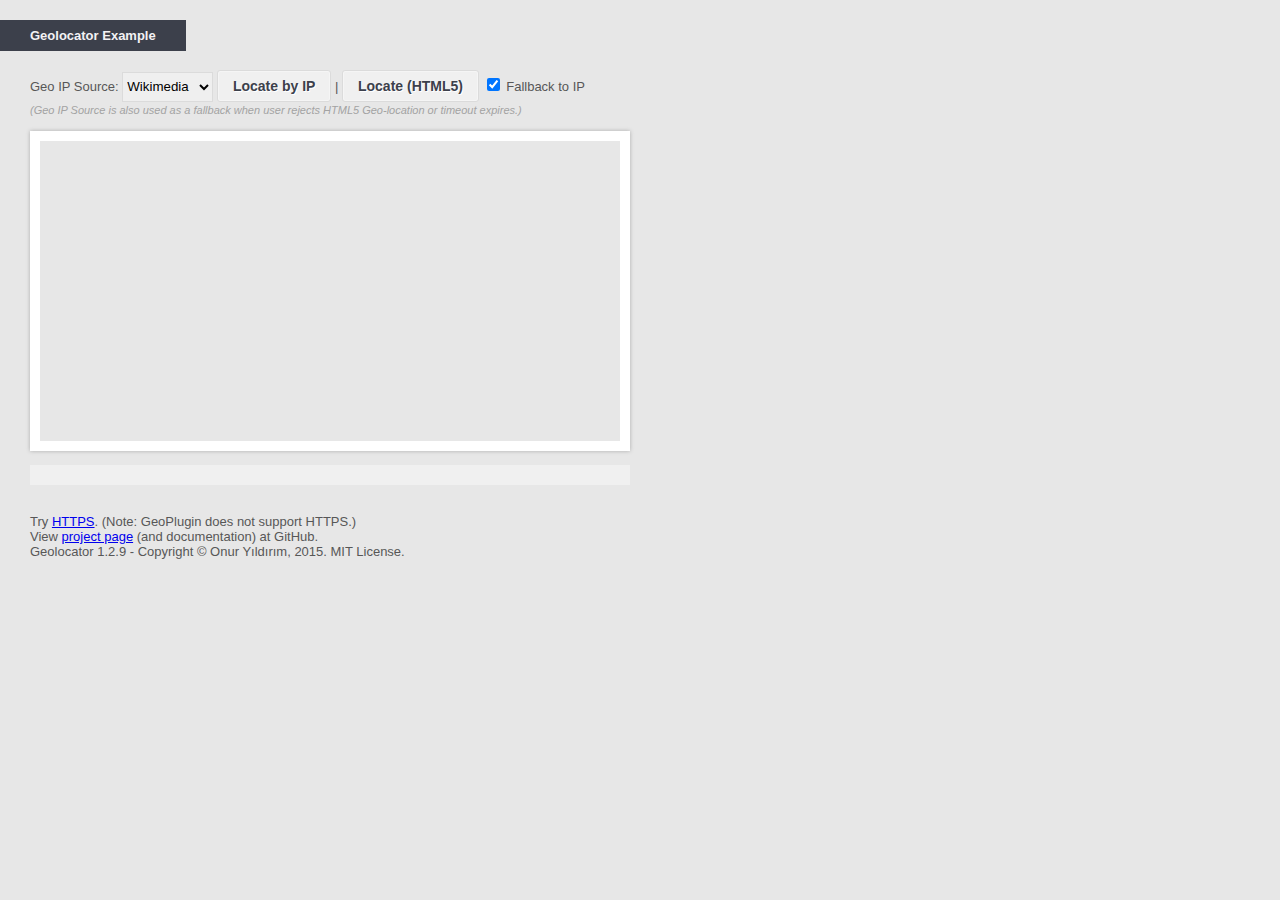
<file: assets/geolocator/example/index.html>
<!DOCTYPE html>
<html>

<head>
	<meta name="viewport" content="initial-scale=1.0, user-scalable=no">
    <meta charset="utf-8">
    <title>Geolocator Example</title>
    <link rel="stylesheet" type="text/css" href="css/style.css">
	<script type="text/javascript" src="../src/geolocator.js"></script>
	<script type="text/javascript">
        // Success Callback
		function onGeoSuccess(location) {
		    console.log(location);
		    var strLocation = '<b>Latitude:</b> ' + location.coords.latitude + '<br />' +
		                    '<b>Longitude:</b> ' + location.coords.longitude + '<br />' +
		                    '<b>City:</b> ' + location.address.city + '<br />' +
		                    '<b>Country:</b> ' + location.address.country + '<br />' +
		                    '<b>Country Code:</b> ' + location.address.countryCode + '<br />' +
		                    '<b>Region:</b> ' + location.address.region + '<br />' +
                            '<br /><span class="info">See console logs for the full properties of the "location" object.</span>'
		    document.getElementById('geo-details').innerHTML = strLocation;
		}
        // Error Callback
		function onGeoError(error) {
		    console.log(error);
            // To check if this is a HTML5 `PositionError`:
            // console.log(geolocator.isPositionError(error));
		}
        // Load Event Handler
		window.onload = function () {
            // Locate by IP on load
            geolocator.locateByIP(onGeoSuccess, onGeoError, 2, 'map-canvas');
            // Configure controls
            var cmbSource = document.getElementById('cmb-source'),
                btnLocateByIP = document.getElementById('btn-locate-ip'),
                btnLocateHTML5 = document.getElementById('btn-locate'),
                chkFallback = document.getElementById('chk-fallback');
            // Click Event Handlers
            btnLocateByIP.onclick = function() {
                geolocator.locateByIP(onGeoSuccess, onGeoError, cmbSource.selectedIndex, 'map-canvas');
            }
            btnLocateHTML5.onclick = function() {
                var html5Options = { enableHighAccuracy: true, timeout: 6000, maximumAge: 0 },
                    ipFallbackIndex = chkFallback.checked ? cmbSource.selectedIndex : -1;
                geolocator.locate(onGeoSuccess, onGeoError, ipFallbackIndex, html5Options, 'map-canvas');
                console.log('IP Fallback is ' + (ipFallbackIndex === -1 ? 'disabled' : 'enabled'));
            }
		}
	</script>

</head>

<body>

    <p class="title">Geolocator Example</p>
    <div id="container">
        <div id="controls">
            Geo IP Source: <select id="cmb-source">
                <option value="0">Free GeoIP</option>
                <option value="1">Geo Plugin</option>
                <option selected value="2">Wikimedia</option>
            </select>&nbsp;<button id="btn-locate-ip">Locate by IP</button> | <button id="btn-locate">Locate (HTML5)</button>
            <input id="chk-fallback" type="checkbox" checked /> Fallback to IP
            <br /><span class="info">(Geo IP Source is also used as a fallback when user rejects HTML5 Geo-location or timeout expires.)</span><br />
        </div>
        <div id="map-canvas"></div>
        <div id="geo-details"></div>
        <br />
        Try <a href="https://rawgit.com/onury/geolocator/master/example/index.html">HTTPS</a>. (Note: GeoPlugin does not support HTTPS.)
        <br />
        View <a href="https://github.com/onury/geolocator">project page</a> (and documentation) at GitHub.<br />
        Geolocator 1.2.9 - Copyright © Onur Yıldırım, 2015. MIT License.
        <br /><br />
    </div>

</body>

</html>
</file>
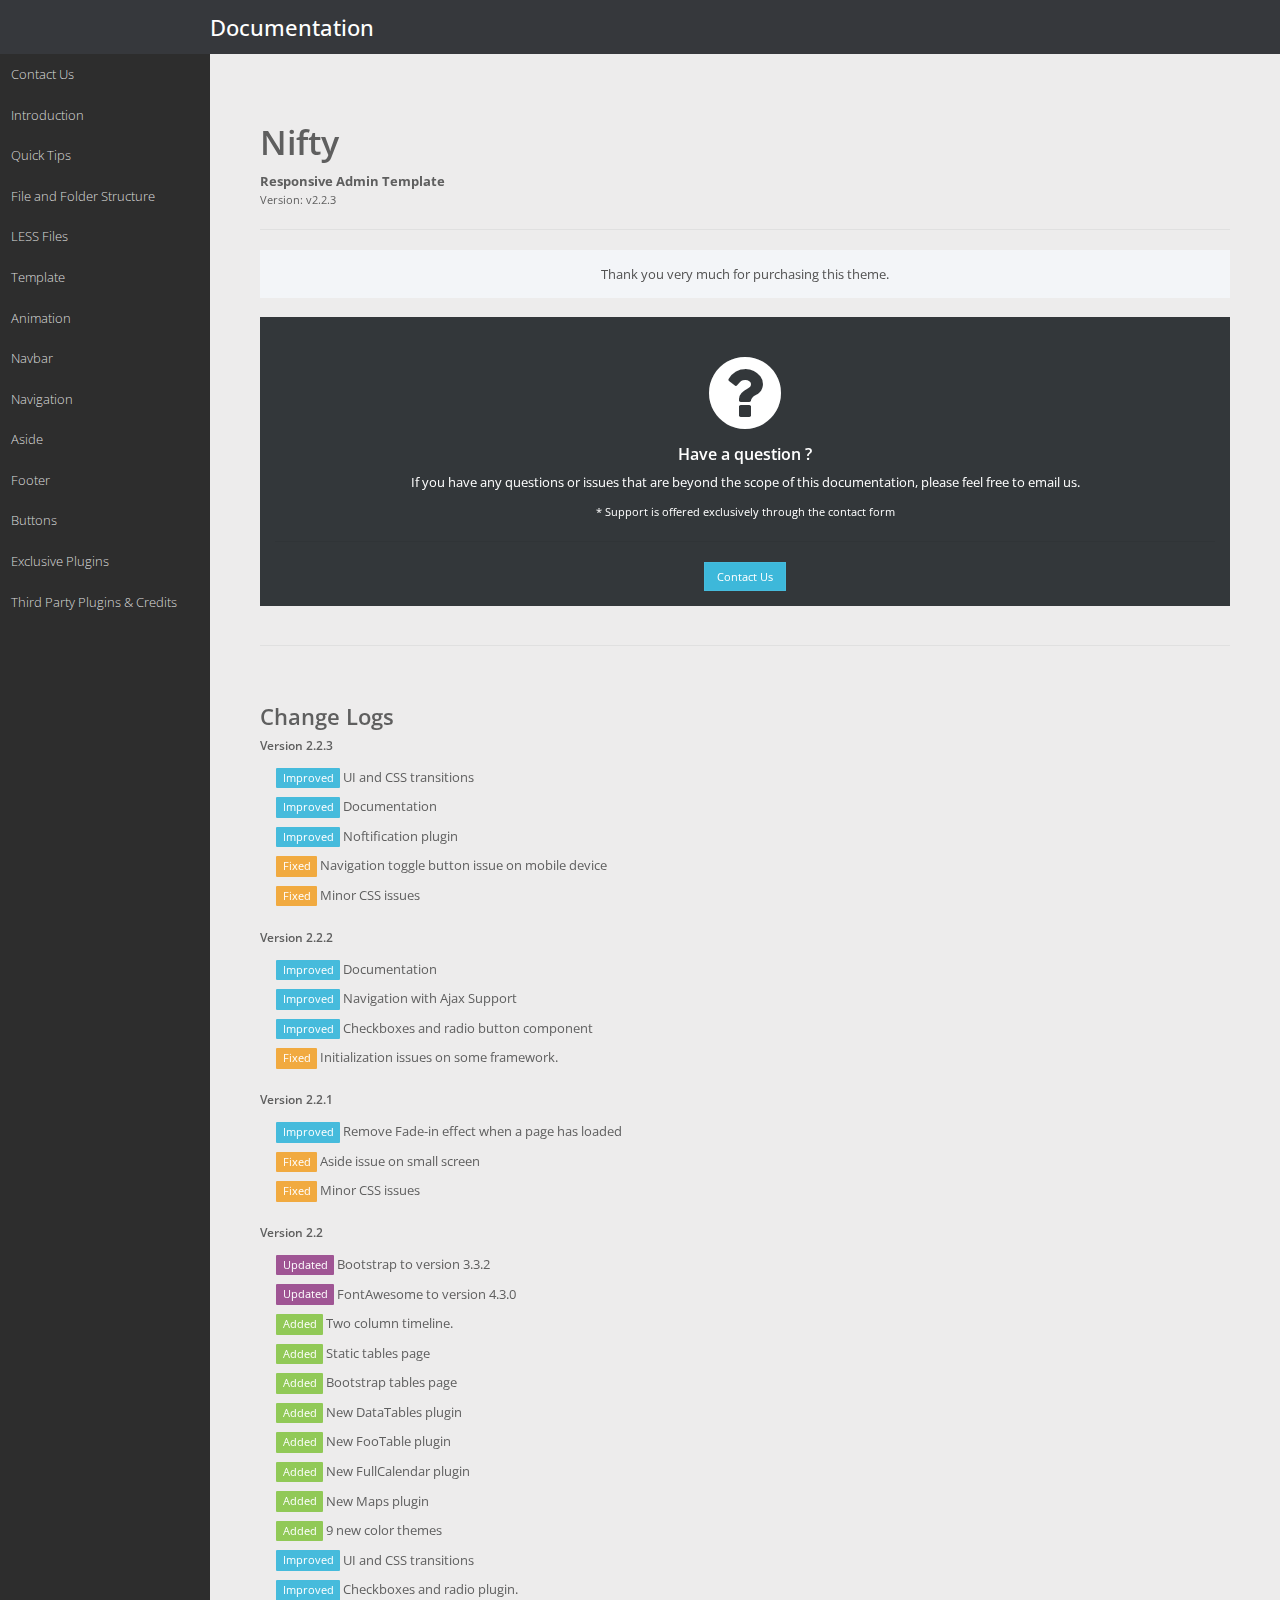
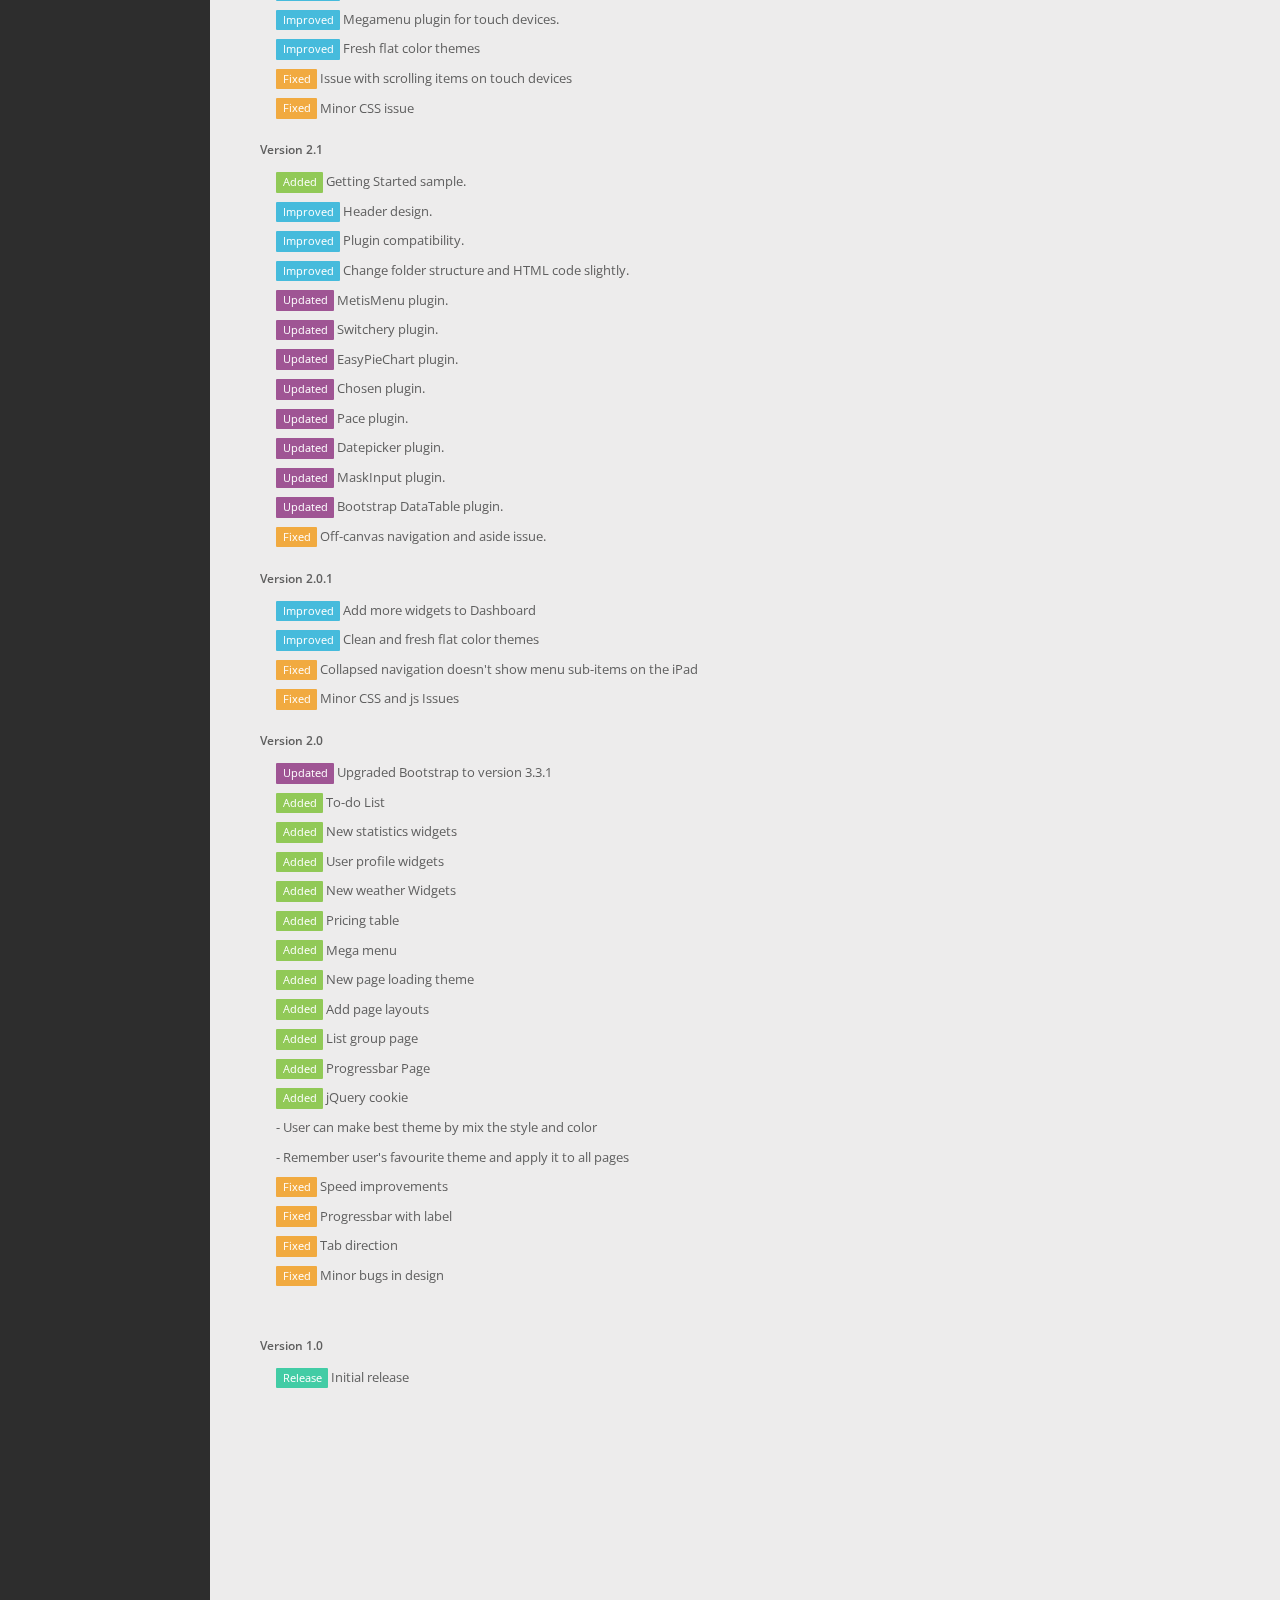
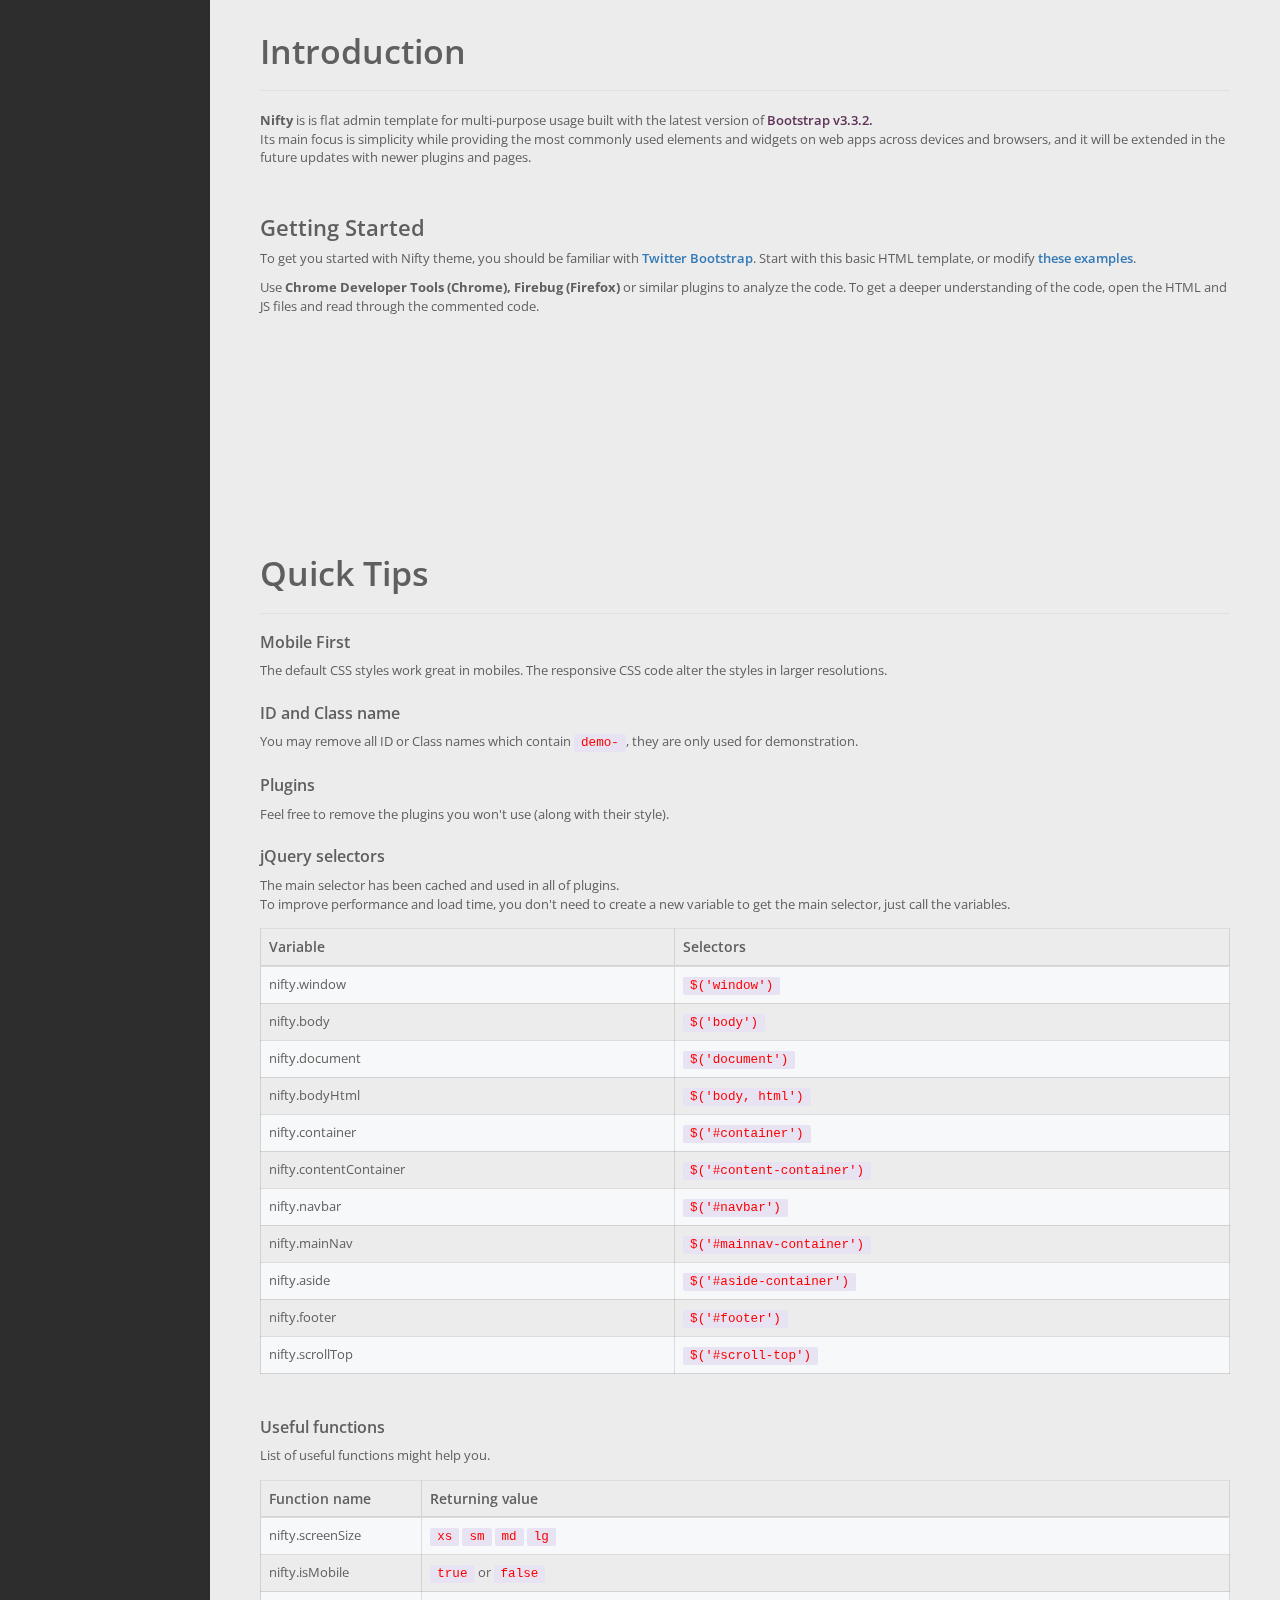
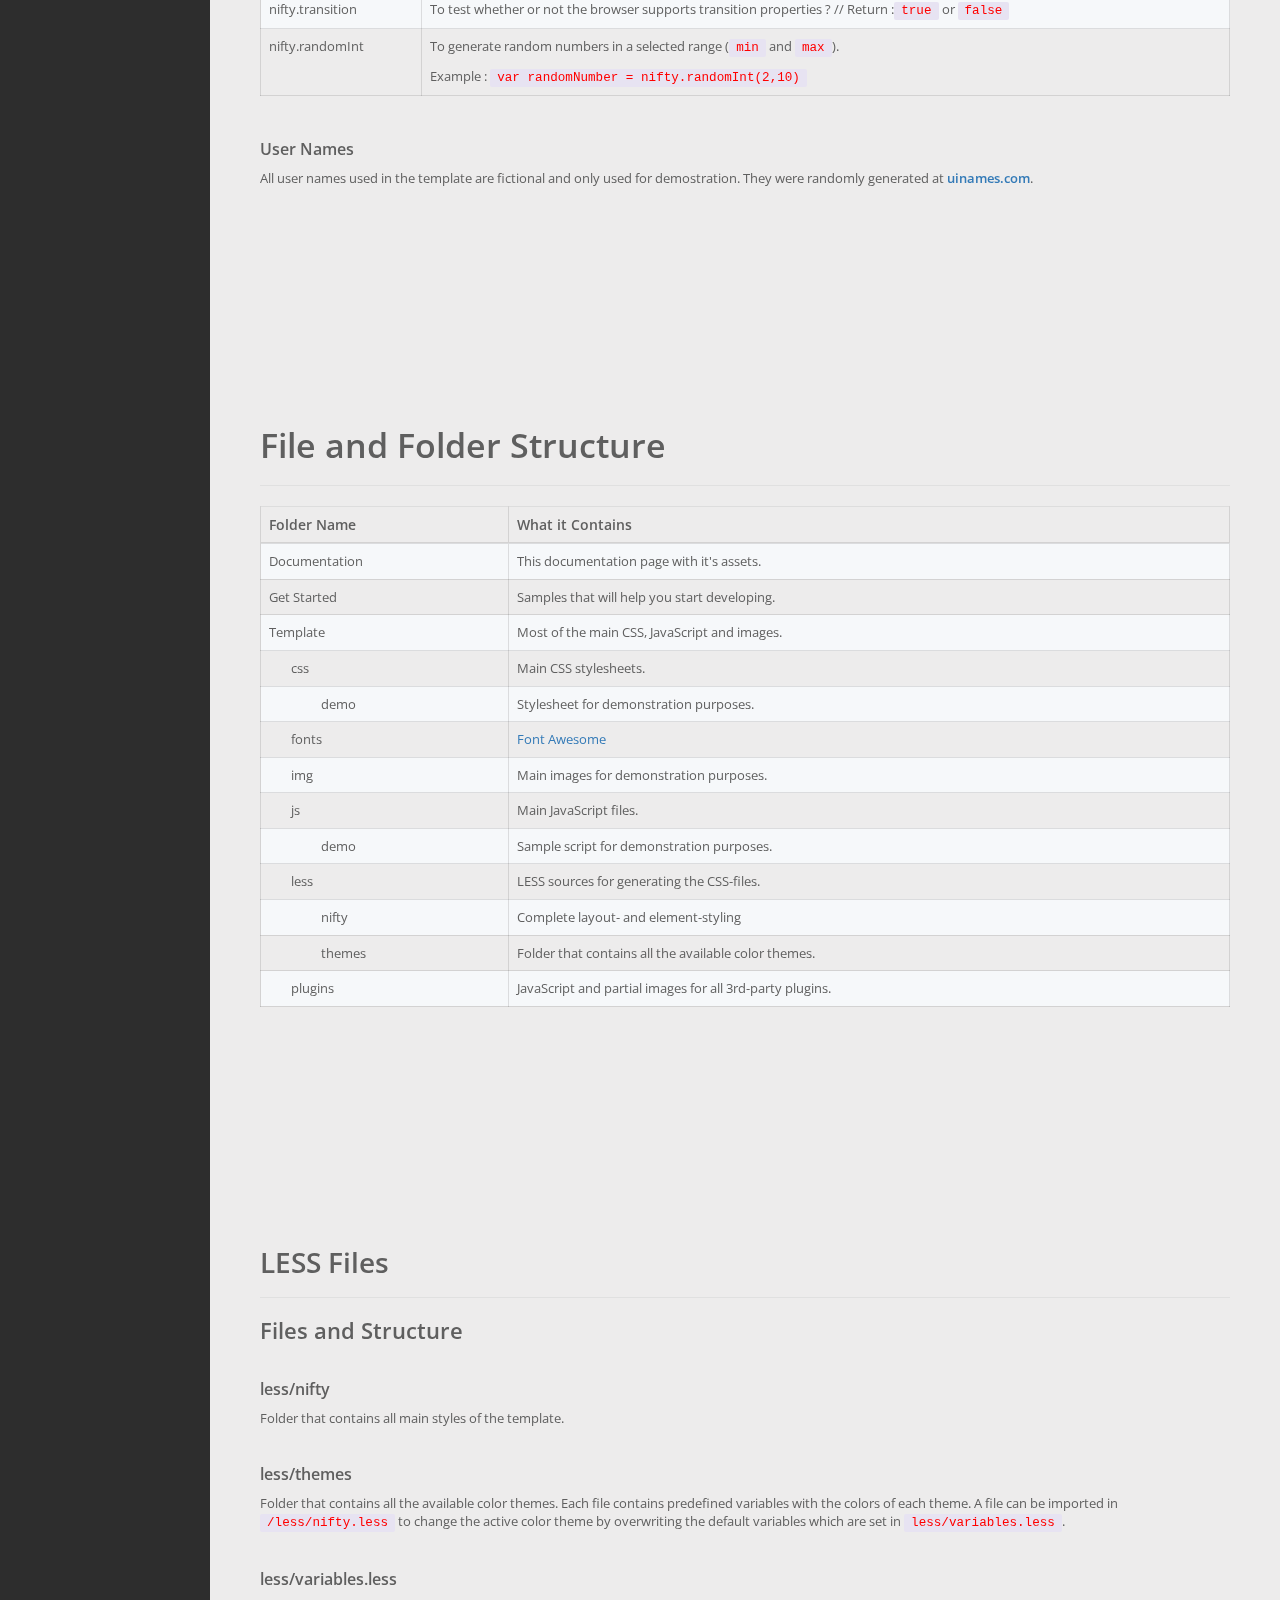
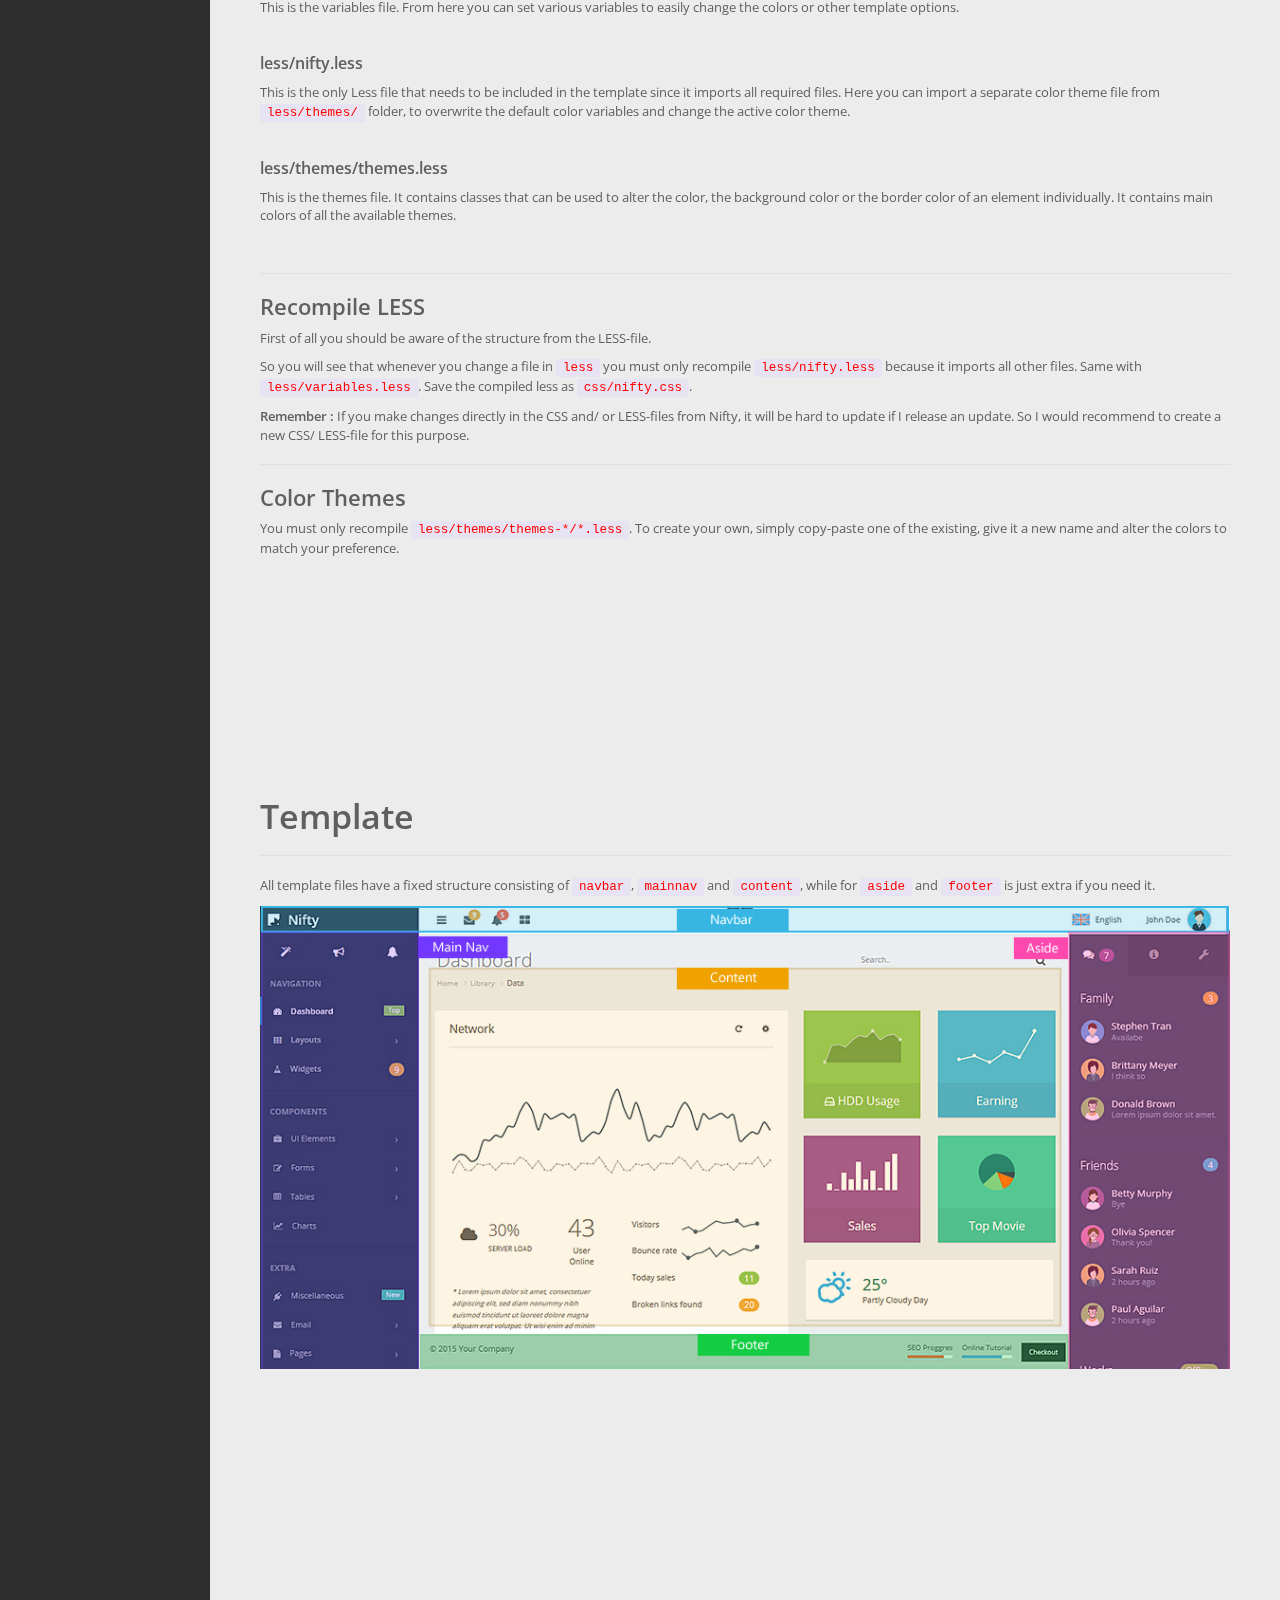
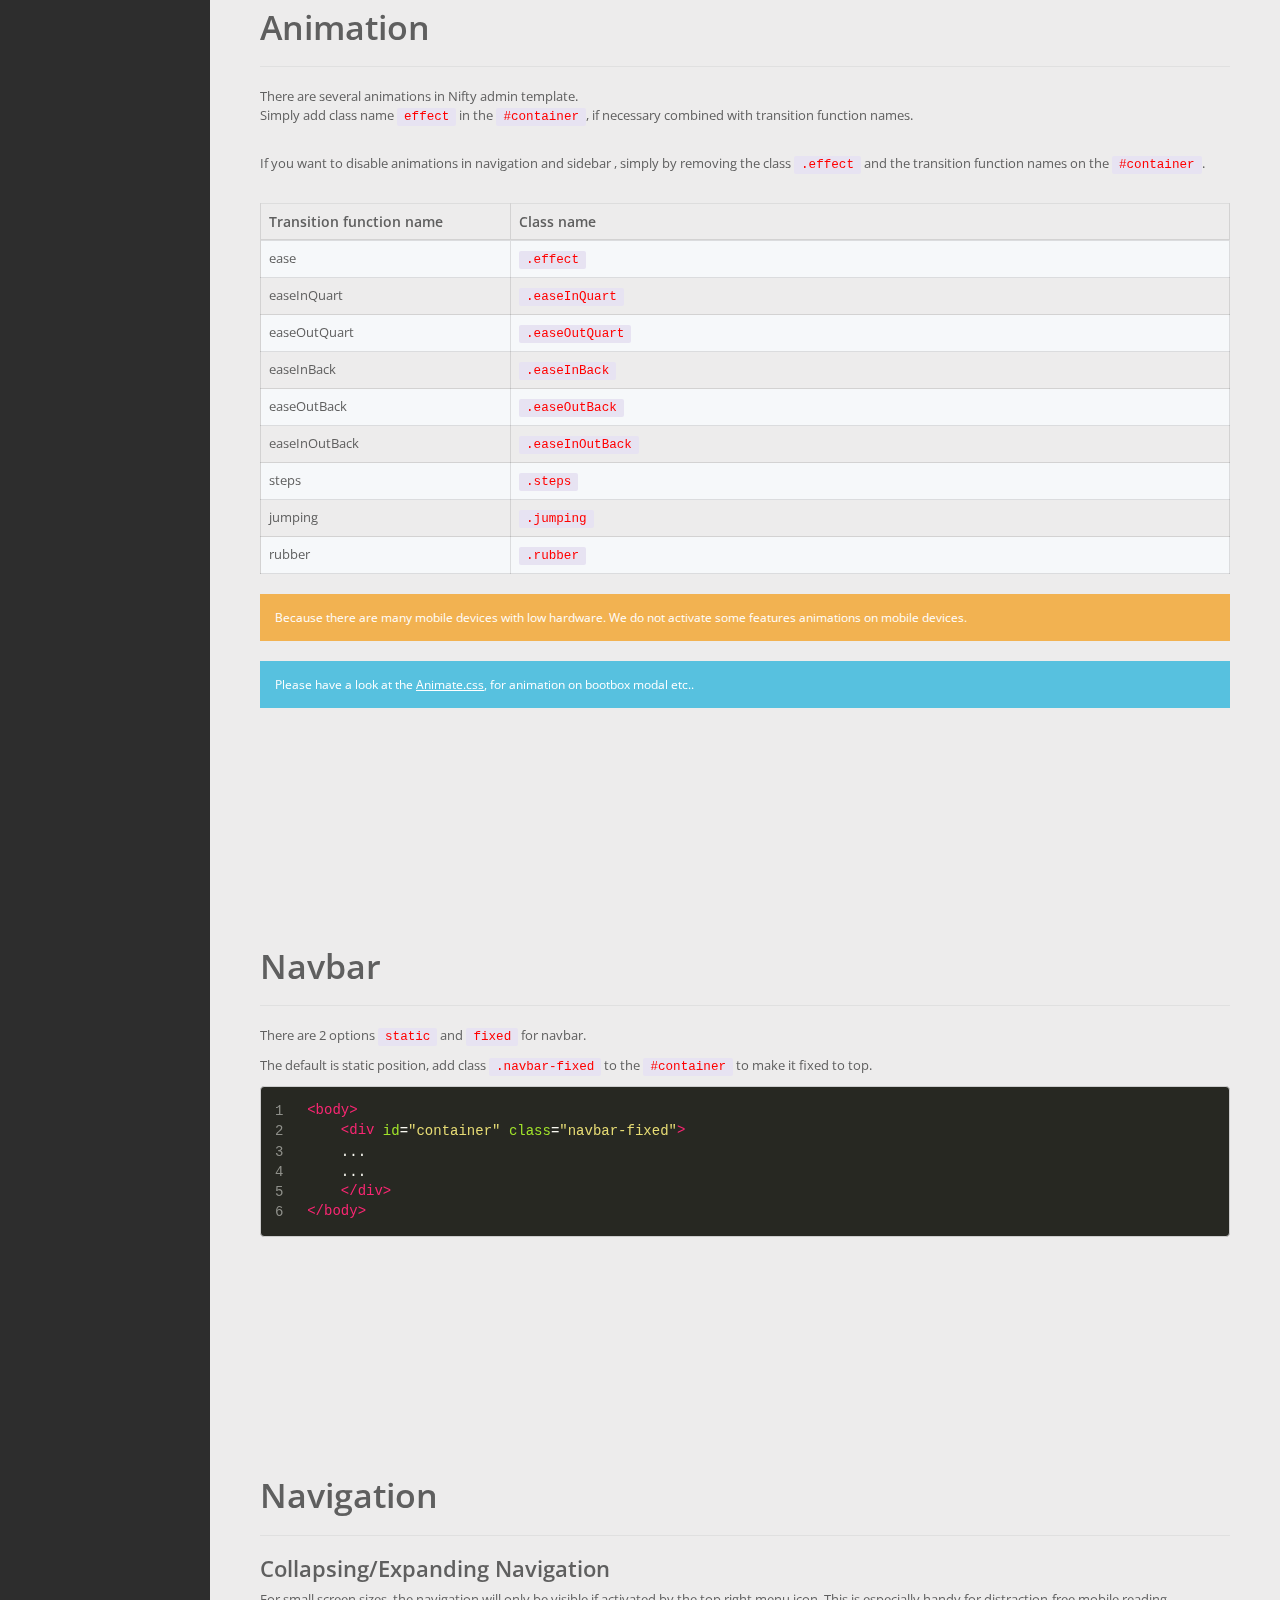
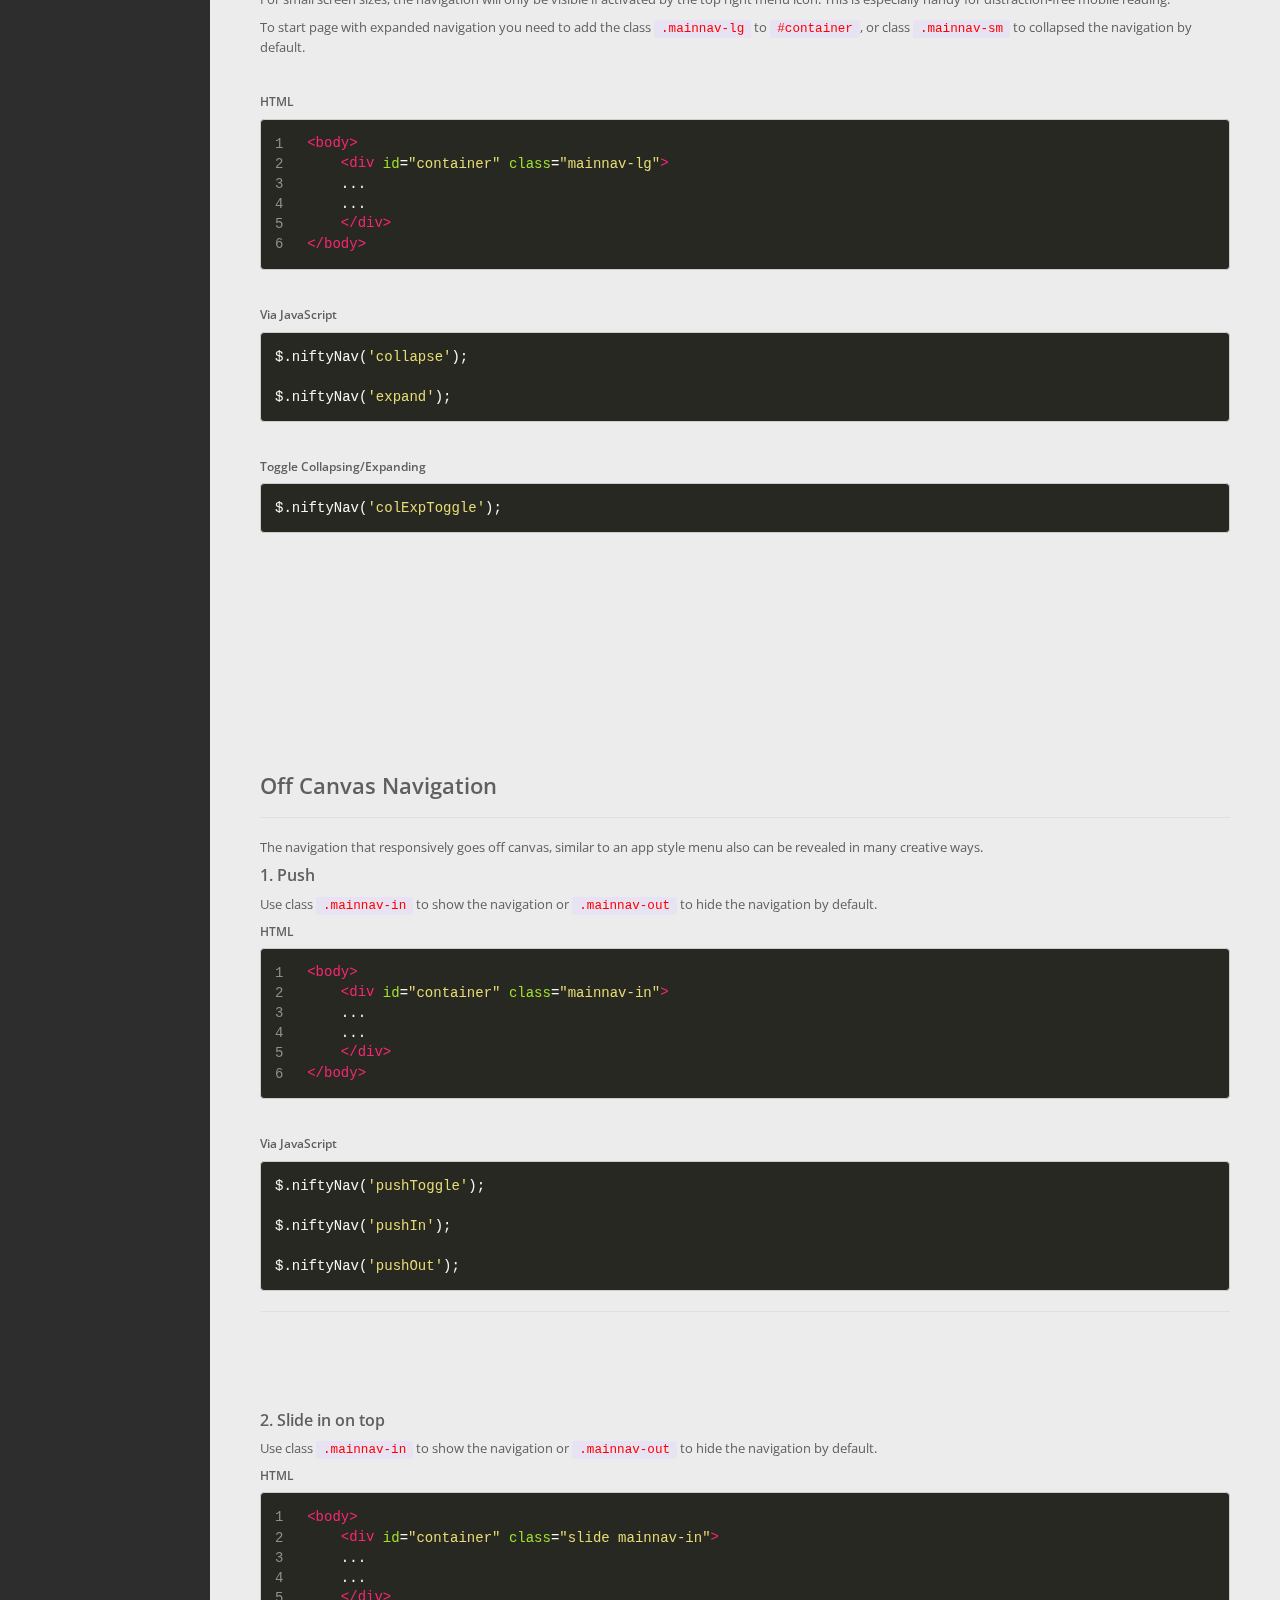
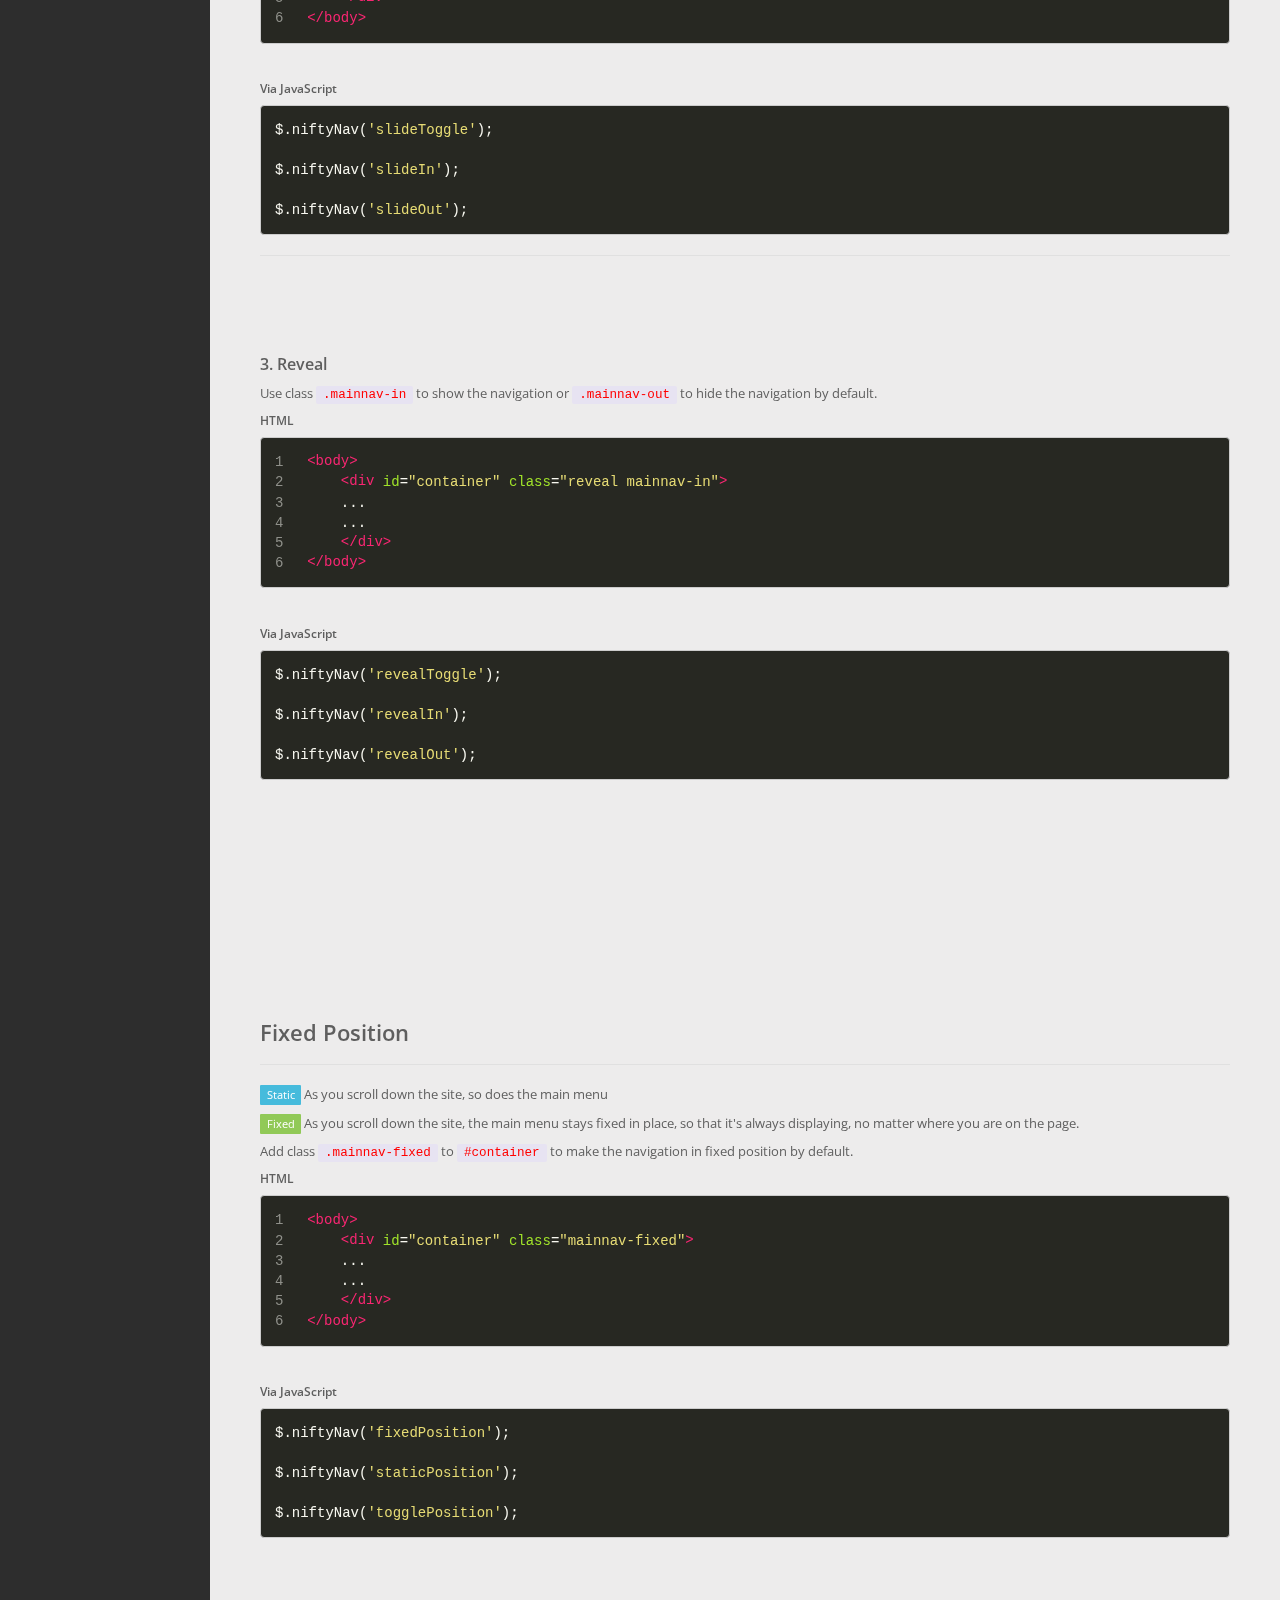
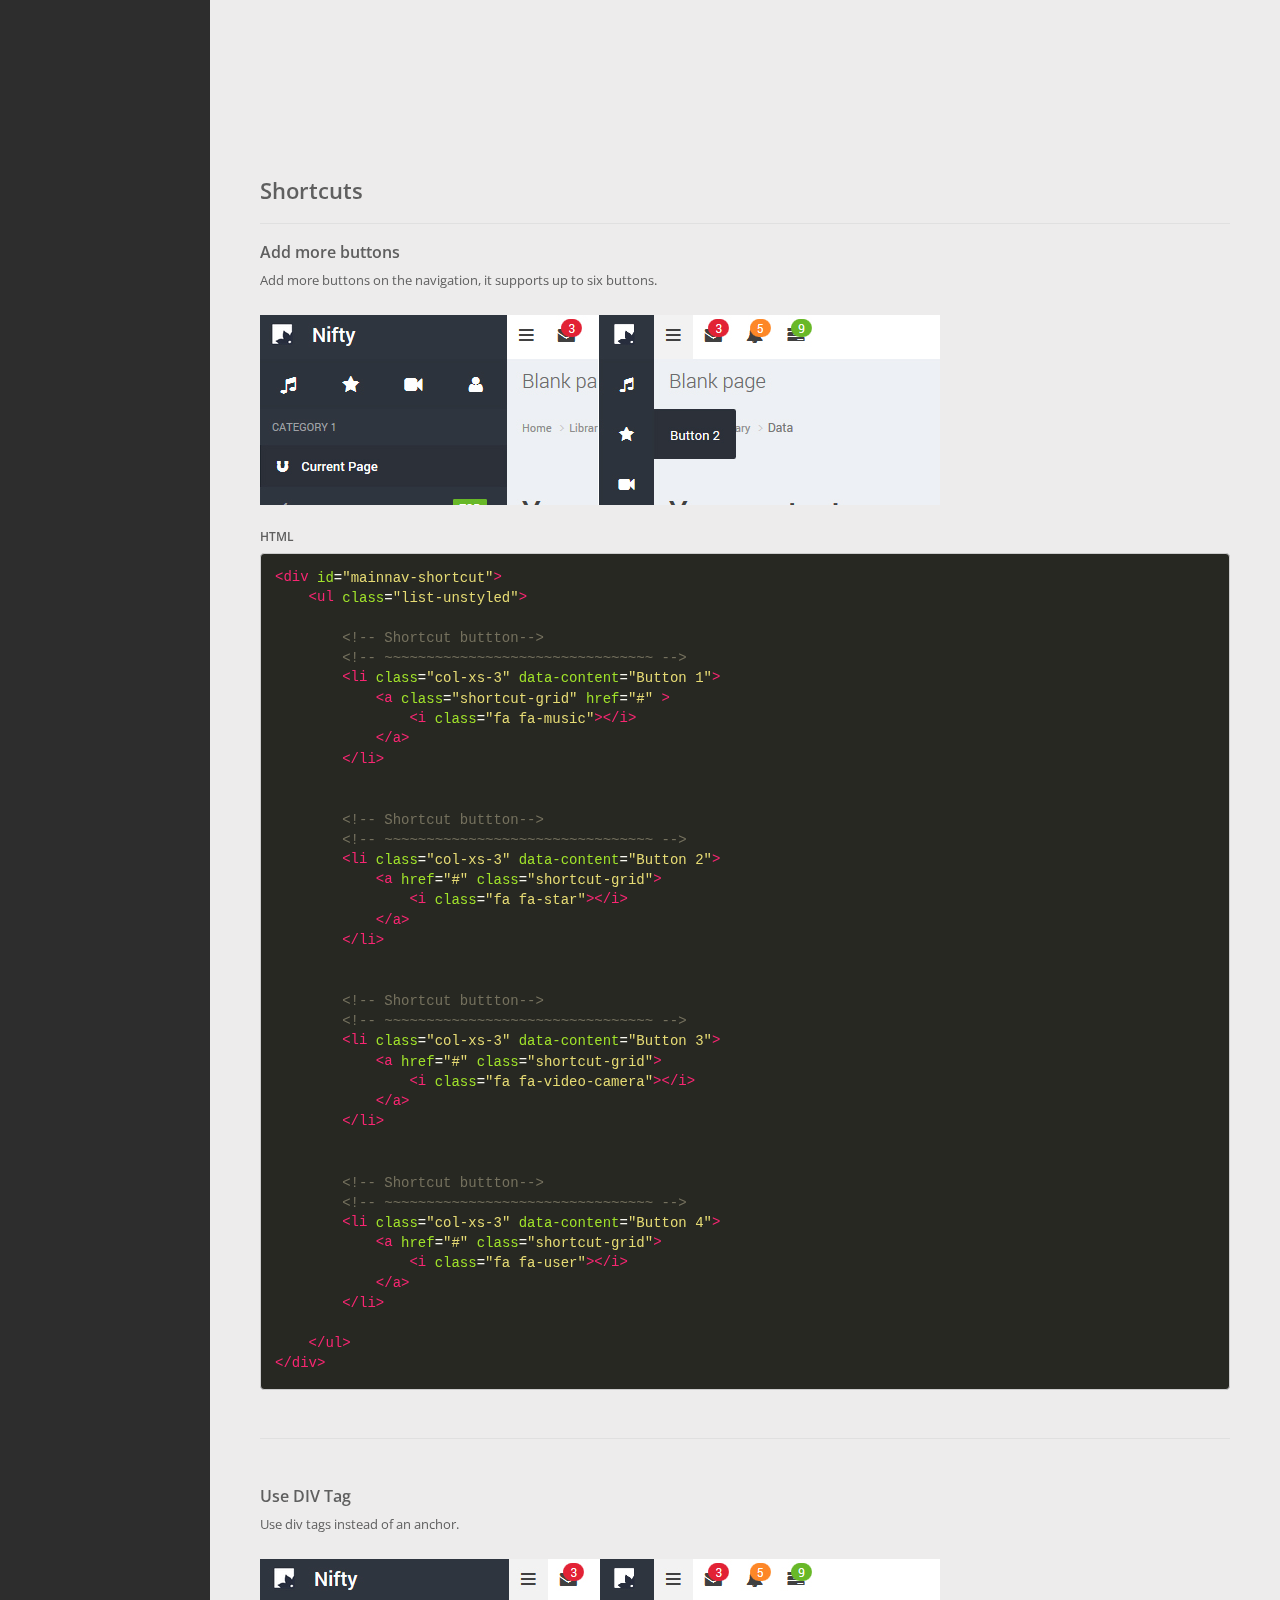
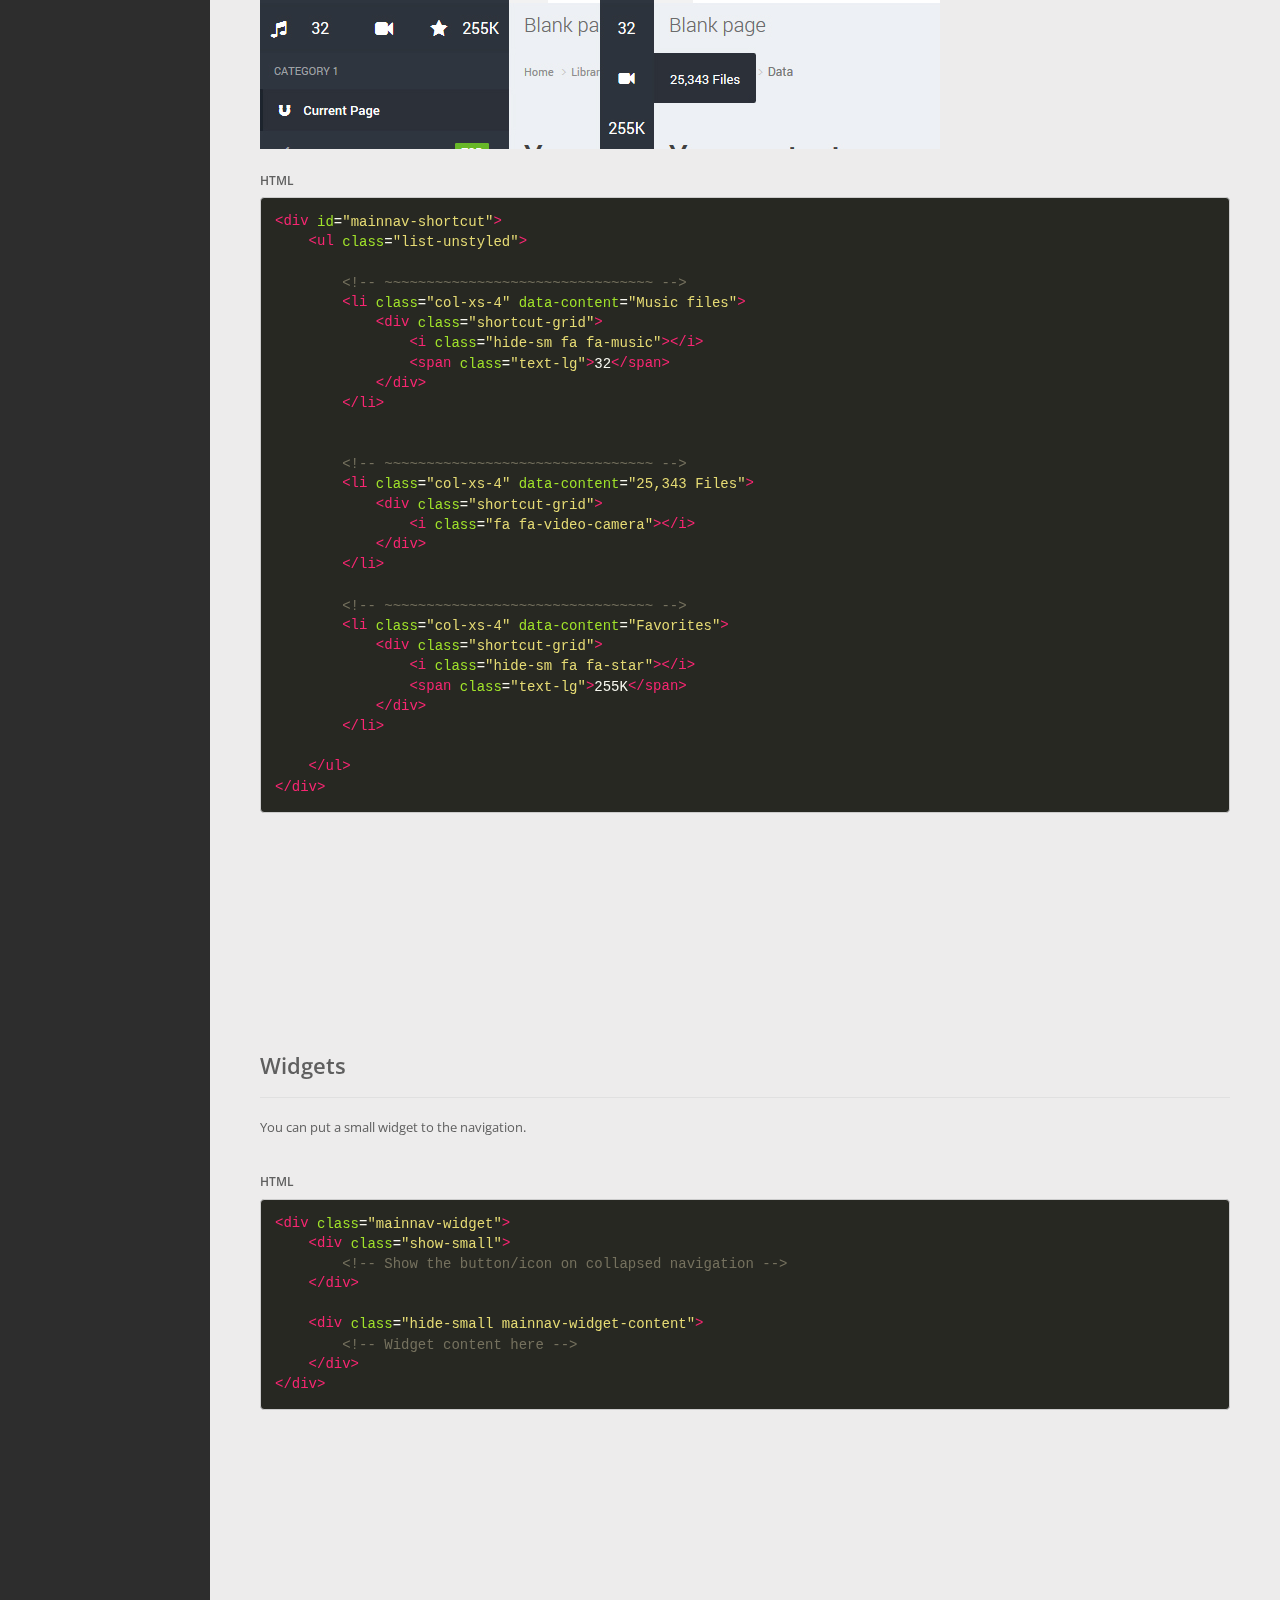
<file: assets/nifty/documentation/index.html>
<!DOCTYPE html>
<html lang="en">
    <head>
        <meta charset="utf-8">
        <meta name="viewport" content="width=device-width, initial-scale=1">
        <title>Documentation - Nifty - Responsive admin Template </title>

        <!-- Bootstrap core CSS -->
        <link href="../template/css/bootstrap.min.css" rel="stylesheet">

        <link href="../template/css/nifty.min.css" rel="stylesheet">
        <link href="../template/plugins/animate-css/animate.min.css" rel="stylesheet">
        <link href="css/font-awesome.min.css" rel="stylesheet">
        <link href="css/monokai.css" rel="stylesheet">

        <!--Open Sans Font [ OPTIONAL ] -->
         <link href="http://fonts.googleapis.com/css?family=Open+Sans:300,400,600,700&amp;subset=latin" rel="stylesheet">

        <!-- Custom styles for documentation -->
        <link href="css/documentation.css" rel="stylesheet">
    </head>
<body>
<div id="container">
    <div id="content-container">
    <div id="docs-header">
        <h1 class="h3 mar-no text-thin">Documentation</h1>
    </div>
    <div class="nano">
        <div id="docs-menu" class="nano-content">
            <ul class="nav list-group list-unstyled">
                <li><a href="#nifty-intro" class="list-item-md">Contact Us</a></li>
                <li><a href="#introduction" class="list-item-md">Introduction</a></li>
                <li><a href="#docs-quick-tips" class="list-item-md">Quick Tips</a></li>
                <li><a href="#fileFolderStructure" class="list-item-md">File and Folder Structure</a></li>
                <li><a href="#docs-less" class="list-item-md">LESS Files</a></li>
                <li><a href="#template" class="list-item-md">Template</a></li>
                <li><a href="#docs-anim" class="list-item-md">Animation</a></li>
                <li><a href="#content-navbar" class="list-item-md">Navbar</a></li>
                <li class="hassub">
                    <a href="#" class="list-item-md">Navigation</a>
                    <ul class="list-group list-unstyled list-sub">
                        <li><a href="#nav-colex" class="list-item-md">Collapsing/Expanding</a></li>
                        <li><a href="#nav-offcanvas" class="list-item-md">Off Canvas</a></li>
                        <li><a href="#nav-fixed" class="list-item-md">Fixed Position</a></li>
                        <li><a href="#nav-short" class="list-item-md">Shortcuts</a></li>
                        <li><a href="#nav-widget" class="list-item-md">Widgets</a></li>
                    </ul>
                </li>
                <li class="hassub">
                    <a href="#" class="list-item-md">Aside</a>
                    <ul class="list-group list-unstyled list-sub">
                        <li><a href="#docs-aside-visibility" class="list-item-md">Visibility</a></li>
                        <li><a href="#docs-aside-aligned" class="list-item-md">Aligned</a></li>
                        <li><a href="#docs-aside-fixed" class="list-item-md">Fixed Position</a></li>
                        <li><a href="#docs-aside-themes" class="list-item-md">Themes</a></li>
                    </ul>
                </li>
                <li><a href="#docs-footer" class="list-item-md">Footer</a></li>
                <li><a href="#docs-ui-btn" class="list-item-md">Buttons</a></li>
                <li class="hassub">
                    <a href="#" class="list-item-md">Exclusive Plugins</a>
                    <ul class="list-group list-unstyled list-sub">
                        <li><a href="#docs-scroll-top" class="list-item-md">Nifty Scroll to top</a></li>
                        <li><a href="#docs-panel-removal" class="list-item-md">Nifty Panel removal</a></li>
                        <li><a href="#docs-overlay" class="list-item-md">Nifty Overlay</a></li>
                        <li><a href="#docs-noty" class="list-item-md">Nifty Notification</a></li>
                        <li><a href="#docs-check" class="list-item-md">Nifty Check</a></li>
                        <li><a href="#docs-lang" class="list-item-md">Nifty Language Selector</a></li>
                    </ul>
                </li>
                <li><a href="#docs-3rd-plugins" class="list-item-md">Third Party Plugins &amp; Credits</a></li>
            </ul>
        </div>

        <div class="docs-content" data-target="#docs-menu" data-spy="scroll">
            <div id="nifty-intro" class="docs-section">
                <h1>Nifty</h1>
                <div class="text-bold">Responsive Admin Template</div>
                <small>Version: v2.2.3</small>
                <hr>
                <div class="bg-gray-light pad-all mar-top text-center">
                    Thank you very much for purchasing this theme.
                </div>

                <br>

                <div class="text-center bg-dark pad-all">
                    <h2><i class="fa fa-question-circle fa-3x"></i></h2>
                    <h4>Have a question ?</h4>
                    <p>If you have any questions or issues that are beyond the scope of this documentation, please feel free to email us.</p>
                    <small class="pad-top">* Support is offered exclusively through the contact form</small>
                    <hr>
                    <a href="https://wrapbootstrap.com/user/ThemeOn"  target="_blank" class="btn btn-info">Contact Us</a>

                </div>


                <br>
                <hr>
                <br>


                <h3>Change Logs</h3>

                <h5>Version 2.2.3</h5>
                 <ul class="list-group bg-trans">
                    <li class="list-group-item list-item-sm"><span class="label label-info">Improved</span> UI and CSS transitions</li>
                    <li class="list-group-item list-item-sm"><span class="label label-info">Improved</span> Documentation</li>
                    <li class="list-group-item list-item-sm"><span class="label label-info">Improved</span> Noftification plugin</li>
                    <li class="list-group-item list-item-sm"><span class="label label-warning">Fixed</span> Navigation toggle button issue on mobile device</li>
                    <li class="list-group-item list-item-sm"><span class="label label-warning">Fixed</span> Minor CSS issues</li>
                </ul>



                <h5>Version 2.2.2</h5>
                <ul class="list-group bg-trans">
                    <li class="list-group-item list-item-sm"><span class="label label-info">Improved</span> Documentation</li>
                    <li class="list-group-item list-item-sm"><span class="label label-info">Improved</span> Navigation with Ajax Support</li>
                    <li class="list-group-item list-item-sm"><span class="label label-info">Improved</span> Checkboxes and radio button component</li>
                    <li class="list-group-item list-item-sm"><span class="label label-warning">Fixed</span> Initialization issues on some framework.</li>
                </ul>


                <h5>Version 2.2.1</h5>
                <ul class="list-group bg-trans">
                    <li class="list-group-item list-item-sm"><span class="label label-info">Improved</span> Remove Fade-in effect when a page has loaded</li>
                    <li class="list-group-item list-item-sm"><span class="label label-warning">Fixed</span> Aside issue on small screen</li>
                    <li class="list-group-item list-item-sm"><span class="label label-warning">Fixed</span> Minor CSS issues</li>
                </ul>

                <h5>Version 2.2</h5>
                <ul class="list-group bg-trans">
                    <li class="list-group-item list-item-sm"><span class="label label-purple">Updated</span> Bootstrap to version 3.3.2</li>
                    <li class="list-group-item list-item-sm"><span class="label label-purple">Updated</span> FontAwesome to version 4.3.0</li>

                    <li class="list-group-item list-item-sm"><span class="label label-success">Added</span> Two column timeline.</li>
                    <li class="list-group-item list-item-sm"><span class="label label-success">Added</span> Static tables page</li>
                    <li class="list-group-item list-item-sm"><span class="label label-success">Added</span> Bootstrap tables page</li>
                    <li class="list-group-item list-item-sm"><span class="label label-success">Added</span> New DataTables plugin</li>
                    <li class="list-group-item list-item-sm"><span class="label label-success">Added</span> New FooTable plugin</li>
                    <li class="list-group-item list-item-sm"><span class="label label-success">Added</span> New FullCalendar plugin</li>
                    <li class="list-group-item list-item-sm"><span class="label label-success">Added</span> New Maps plugin</li>
                    <li class="list-group-item list-item-sm"><span class="label label-success">Added</span> 9 new color themes</li>

                    <li class="list-group-item list-item-sm"><span class="label label-info">Improved</span> UI and CSS transitions</li>
                    <li class="list-group-item list-item-sm"><span class="label label-info">Improved</span> Checkboxes and radio plugin.</li>
                    <li class="list-group-item list-item-sm"><span class="label label-info">Improved</span> Megamenu plugin for touch devices.</li>
                    <li class="list-group-item list-item-sm"><span class="label label-info">Improved</span> Fresh flat color themes</li>

                    <li class="list-group-item list-item-sm"><span class="label label-warning">Fixed</span> Issue with scrolling items on touch devices</li>
                    <li class="list-group-item list-item-sm"><span class="label label-warning">Fixed</span> Minor CSS issue</li>
                </ul>

                <h5>Version 2.1</h5>
                <ul class="list-group bg-trans">
                    <li class="list-group-item list-item-sm"><span class="label label-success">Added</span> Getting Started sample.</li>
                    <li class="list-group-item list-item-sm"><span class="label label-info">Improved</span> Header design.</li>
                    <li class="list-group-item list-item-sm"><span class="label label-info">Improved</span> Plugin compatibility.</li>
                    <li class="list-group-item list-item-sm"><span class="label label-info">Improved</span> Change folder structure and HTML code slightly.</li>
                    <li class="list-group-item list-item-sm"><span class="label label-purple">Updated</span> MetisMenu plugin.</li>
                    <li class="list-group-item list-item-sm"><span class="label label-purple">Updated</span> Switchery plugin.</li>
                    <li class="list-group-item list-item-sm"><span class="label label-purple">Updated</span> EasyPieChart plugin.</li>
                    <li class="list-group-item list-item-sm"><span class="label label-purple">Updated</span> Chosen plugin.</li>
                    <li class="list-group-item list-item-sm"><span class="label label-purple">Updated</span> Pace plugin.</li>
                    <li class="list-group-item list-item-sm"><span class="label label-purple">Updated</span> Datepicker plugin.</li>
                    <li class="list-group-item list-item-sm"><span class="label label-purple">Updated</span> MaskInput plugin.</li>
                    <li class="list-group-item list-item-sm"><span class="label label-purple">Updated</span> Bootstrap DataTable plugin.</li>
                    <li class="list-group-item list-item-sm"><span class="label label-warning">Fixed</span> Off-canvas navigation and aside issue.</li>
                </ul>

                <h5>Version 2.0.1</h5>
                <ul class="list-group bg-trans">
                    <li class="list-group-item list-item-sm"><span class="label label-info">Improved</span> Add more widgets to Dashboard</li>
                    <li class="list-group-item list-item-sm"><span class="label label-info">Improved</span> Clean and fresh flat color themes</li>
                    <li class="list-group-item list-item-sm"><span class="label label-warning">Fixed</span> Collapsed navigation doesn't show menu sub-items on the iPad</li>
                    <li class="list-group-item list-item-sm"><span class="label label-warning">Fixed</span> Minor CSS and js Issues</li>
                </ul>

                <h5>Version 2.0</h5>
                <ul class="list-group bg-trans">
                    <li class="list-group-item list-item-sm"><span class="label label-purple">Updated</span> Upgraded Bootstrap to version 3.3.1</li>
                    <li class="list-group-item list-item-sm"><span class="label label-success">Added</span> To-do List</li>
                    <li class="list-group-item list-item-sm"><span class="label label-success">Added</span> New statistics widgets</li>
                    <li class="list-group-item list-item-sm"><span class="label label-success">Added</span> User profile widgets</li>
                    <li class="list-group-item list-item-sm"><span class="label label-success">Added</span> New weather Widgets</li>
                    <li class="list-group-item list-item-sm"><span class="label label-success">Added</span> Pricing table</li>
                    <li class="list-group-item list-item-sm"><span class="label label-success">Added</span> Mega menu</li>
                    <li class="list-group-item list-item-sm"><span class="label label-success">Added</span> New page loading theme</li>
                    <li class="list-group-item list-item-sm"><span class="label label-success">Added</span> Add page layouts</li>
                    <li class="list-group-item list-item-sm"><span class="label label-success">Added</span> List group page</li>
                    <li class="list-group-item list-item-sm"><span class="label label-success">Added</span> Progressbar Page</li>
                    <li class="list-group-item list-item-sm"><span class="label label-success">Added</span> jQuery cookie</li>
                    <li class="list-group-item list-item-sm">- User can make best theme by mix the style and color</li>
                    <li class="list-group-item list-item-sm">- Remember user's favourite theme and apply it to all pages</li>
                    <li class="list-group-item list-item-sm"><span class="label label-warning">Fixed</span> Speed improvements</li>
                    <li class="list-group-item list-item-sm"><span class="label label-warning">Fixed</span> Progressbar with label</li>
                    <li class="list-group-item list-item-sm"><span class="label label-warning">Fixed</span> Tab direction</li>
                    <li class="list-group-item list-item-sm"><span class="label label-warning">Fixed</span> Minor bugs in design</li>
                </ul>
                <br>

                <h5>Version 1.0</h5>
                <ul class="list-group bg-trans">
                    <li class="list-group-item list-item-sm"><span class="label label-mint">Release</span> Initial release</li>
                </ul>
            </div>



            <div class="docs-section">
                <h1 id="introduction" class="docs-spy">Introduction</h1>
                <hr>
                <p>
                <strong>Nifty</strong> is  is flat admin template for multi-purpose usage built with the latest version of <span class="text-purple text-semibold">Bootstrap v3.3.2.</span><br>
                Its main focus is simplicity while providing the most commonly used elements and widgets on web apps across devices and browsers, and it will be extended in the future updates with newer plugins and pages.</p>
                <br>
                <h3>Getting Started</h3>
                <p>To get you started with Nifty theme, you should be familiar with <a target="_blank" href="http://www.getbootstrap.com" class="btn-link text-semibold">Twitter Bootstrap</a>.
                Start with this basic HTML template, or modify <a href="../get-started/index.html" class="text-semibold btn-link">these examples</a>.</p>
                <p>Use <strong>Chrome Developer Tools (Chrome), Firebug (Firefox)</strong> or similar plugins to analyze the code. To get a deeper understanding of the code, open the HTML and JS files and read through the commented code.</p>
            </div>
            <div class="docs-section">
                <h1 id="docs-quick-tips" class="docs-spy">Quick Tips</h1>
                <hr>
                <p>
                <ul class="list-group list-unstyled">
                    <li class="pad-btm">
                        <h4>Mobile First</h4>
                        The default CSS styles work great in mobiles. The responsive CSS code alter the styles in larger resolutions.
                    </li>
                    <li class="pad-btm">
                        <h4>ID and Class name</h4>
                        You may remove all ID or Class names which contain <code>demo-</code>, they are only used for demonstration.
                    </li>
                    <li class="pad-btm">
                        <h4>Plugins</h4>
                        Feel free to remove the plugins you won't use (along with their style).
                    </li>
                    <li class="pad-btm">
                        <h4>jQuery selectors</h4>
                        The main selector has been cached and used in all of plugins.<br>
                        To improve performance and load time, you don't need to create a new variable to get the main selector, just call the variables.
                        <br>
                        <table class="table table-bordered table-striped mar-top">
                            <thead>
                                <tr>
                                    <th>Variable</th>
                                    <th>Selectors</th>
                                </tr>
                            </thead>
                            <tbody>
                                <tr>
                                    <td>nifty.window</td>
                                    <td><code>$('window')</code></td>
                                </tr>
                                <tr>
                                    <td>nifty.body</td>
                                    <td><code>$('body')</code></td>
                                </tr>
                                <tr>
                                    <td>nifty.document</td>
                                    <td><code>$('document')</code></td>
                                </tr>
                                <tr>
                                    <td>nifty.bodyHtml</td>
                                    <td><code>$('body, html')</code></td>
                                </tr>
                                <tr>
                                    <td>nifty.container</td>
                                    <td><code>$('#container')</code></td>
                                </tr>
                                <tr>
                                    <td>nifty.contentContainer</td>
                                    <td><code>$('#content-container')</code></td>
                                </tr>
                                <tr>
                                    <td>nifty.navbar</td>
                                    <td><code>$('#navbar')</code></td>
                                </tr>
                                <tr>
                                    <td>nifty.mainNav</td>
                                    <td><code>$('#mainnav-container')</code></td>
                                </tr>
                                <tr>
                                    <td>nifty.aside</td>
                                    <td><code>$('#aside-container')</code></td>
                                </tr>
                                <tr>
                                    <td>nifty.footer</td>
                                    <td><code>$('#footer')</code></td>
                                </tr>
                                <tr>
                                    <td>nifty.scrollTop</td>
                                    <td><code>$('#scroll-top')</code></td>
                                </tr>
                            </tbody>
                        </table>
                    </li>
                    <li class="pad-btm">
                        <h4>Useful functions</h4>
                        List of useful functions might help you.
                        <br>
                        <table class="table table-bordered table-striped mar-top">
                            <thead>
                                <tr>
                                    <th>Function name</th>
                                    <th>Returning value</th>
                                </tr>
                            </thead>
                            <tbody>
                                <tr>
                                    <td>nifty.screenSize</td>
                                    <td><code>xs</code> <code>sm</code> <code>md</code> <code>lg</code></td>
                                </tr>
                                <tr>
                                    <td>nifty.isMobile</td>
                                    <td><code>true</code> or <code>false</code></td>
                                </tr>
                                <tr>
                                    <td>nifty.transition</td>
                                    <td>To test whether or not the browser supports transition properties ? <span class="text-muted">// Return :<code>true</code>  or <code>false</code></span></td>
                                </tr>
                                <tr>
                                    <td>nifty.randomInt</td>
                                    <td><p>To generate random numbers in a selected range (<code>min</code> and <code>max</code>). </p> Example : <code>var randomNumber = nifty.randomInt(2,10)</code></td>
                                </tr>
                            </tbody>
                        </table>
                    </li>
                    <li>
                        <h4>User Names</h4>
                        All user names used in the template are fictional and only used for demostration. They were randomly generated at <a href="http://uinames.com/" class="btn-link text-semibold">uinames.com</a>.
                    </li>
                </ul>
            </div>

            <div class="docs-section">
                <h1 id="fileFolderStructure" class="docs-spy">File and Folder Structure</h1>
                <hr>
                <table class="table table-bordered table-striped">
                    <thead>
                        <tr>
                            <th>Folder Name</th>
                            <th>What it Contains</th>
                        </tr>
                    </thead>
                    <tbody>
                        <tr>
                            <td>Documentation</td>
                            <td>This documentation page with it's assets.</td>
                        </tr>
                        <tr>
                            <td>Get Started</td>
                            <td>Samples that will help you start developing.</td>
                        </tr>
                        <tr>
                            <td>Template</td>
                            <td>Most of the main CSS, JavaScript and images.</td>
                        </tr>
                        <tr>
                            <td class="fol-child">css</td>
                            <td>Main CSS stylesheets.</td>
                        </tr>
                        <tr>
                            <td class="fol-child2">demo</td>
                            <td>Stylesheet for demonstration purposes.</td>
                        </tr>
                        <tr>
                            <td class="fol-child">fonts</td>
                            <td><a href="http://fortawesome.github.io/Font-Awesome/" target="_blank" class="btn-link">Font Awesome</a></td>
                        </tr>
                        <tr>
                            <td class="fol-child">img</td>
                            <td>Main images for demonstration purposes.</td>
                        </tr>
                        <tr>
                            <td class="fol-child">js</td>
                            <td>Main JavaScript files.</td>
                        </tr>
                        <tr>
                            <td class="fol-child2">demo</td>
                            <td>Sample script for demonstration purposes.</td>
                        </tr>
                        <tr>
                            <td class="fol-child">less</td>
                            <td>LESS sources for generating the CSS-files.</td>
                        </tr>
                        <tr>
                            <td class="fol-child2">nifty</td>
                            <td>Complete layout- and element-styling</td>
                        </tr>
                        <tr>
                            <td class="fol-child2">themes</td>
                            <td>Folder that contains all the available color themes.</td>
                        </tr>
                        <tr>
                            <td class="fol-child">plugins</td>
                            <td>JavaScript and partial images for all 3rd-party plugins.</td>
                        </tr>
                    </tbody>
                </table>
            </div>


            <div class="docs-section">
                <h2 id="docs-less" class="docs-spy">LESS Files</h2>
                <hr>
                <h3>Files and Structure</h3>
                <br>
                <h4>less/nifty</h4>
                <p>Folder that contains all main styles of the template. </p>
                <br>
                <h4>less/themes</h4>
                <p>Folder that contains all the available color themes. Each file contains predefined variables with the colors of each theme. A file can be imported in <code>/less/nifty.less</code> to change the active color theme by overwriting the default variables which are set in <code>less/variables.less</code>. </p>
                <br>
                <h4>less/variables.less</h4>
                <p>This is the variables file. From here you can set various variables to easily change the colors or other template options.</p>
                <br>
                <h4>less/nifty.less</h4>
                <p>This is the only Less file that needs to be included in the template since it imports all required files. Here you can import a separate color theme file from <code>less/themes/</code> folder, to overwrite the default color variables and change the active color theme. </p>
                <br>
                <h4>less/themes/themes.less</h4>
                <p>This is the themes file. It contains classes that can be used to alter the color, the background color or the border color of an element individually. It contains main colors of all the available themes. </p>
                <br>
                <hr>
                <h3>Recompile LESS</h3>
                <p>First of all you should be aware of the structure from the LESS-file.</p>
                <p>So you will see that whenever you change a file in <code>less</code> you must only recompile <code>less/nifty.less</code> because it imports all other files. Same with <code>less/variables.less</code>. Save the compiled less as <code>css/nifty.css</code>.</p>
                <p><span class="text-semibold">Remember : </span> If you make changes directly in the CSS and/ or LESS-files from Nifty, it will be hard to update if I release an update. So I would recommend to create a new CSS/ LESS-file for this purpose.</p>
                <hr>
                <h3>Color Themes</h3>
                <p>You must only recompile <code>less/themes/themes-*/*.less</code>. To create your own, simply copy-paste one of the existing, give it a new name and alter the colors to match your preference.</p>
            </div>














            <div class="docs-section">
                <h1 id="template" class="docs-spy">Template</h1>
                <hr>
                <p>
                    All template files have a fixed structure consisting of
                    <code>navbar</code>, <code>mainnav</code> and <code>content</code>,
                    while for <code>aside</code> and <code>footer</code> is just extra if you need it.
                </p>


                <div class="img-holder mar-btm">
                    <img src="images/template.jpg" alt="images">
                </div>
            </div>

            <div class="docs-section">
                <h1 id="docs-anim" class="docs-spy">Animation</h1>
                <hr>
                <p>There are several animations in Nifty admin template.<br>
Simply add class name <code>effect</code> in the <code>#container</code>, if necessary combined with transition function names.</p><br>

                <p>If you want to disable animations in navigation and sidebar , simply by removing the class <code>.effect</code> and the transition function names on the <code>#container</code>.</p>
                <br>
                <table class="table table-bordered table-striped">
                    <thead>
                        <tr>
                            <th style="width: 250px;">Transition function name</th>
                            <th>Class name</th>
                        </tr>
                    </thead>
                    <tbody>
                        <tr>
                            <td>ease</td>
                            <td><code>.effect</code></td>
                        </tr>
                        <tr>
                            <td>easeInQuart</td>
                            <td><code>.easeInQuart</code></td>
                        </tr>
                        <tr>
                            <td>easeOutQuart</td>
                            <td><code>.easeOutQuart</code></td>
                        </tr>
                        <tr>
                            <td>easeInBack</td>
                            <td><code>.easeInBack</code></td>
                        </tr>
                        <tr>
                            <td>easeOutBack</td>
                            <td><code>.easeOutBack</code></td>
                        </tr>
                        <tr>
                            <td>easeInOutBack</td>
                            <td><code>.easeInOutBack</code></td>
                        </tr>
                        <tr>
                            <td>steps</td>
                            <td><code>.steps</code></td>
                        </tr>
                        <tr>
                            <td>jumping</td>
                            <td><code>.jumping</code></td>
                        </tr>
                        <tr>
                            <td>rubber</td>
                            <td><code>.rubber</code></td>
                        </tr>
                    </tbody>
                </table>
                <div class="alert alert-warning">
                    <p class="alert-message">Because there are many mobile devices with low hardware. We do not activate some features animations on mobile devices.</p>
                </div>
                <div class="alert alert-info media fade in">
                    <p class="alert-message">Please have a look at the <a href="http://daneden.github.io/animate.css/" target="_blank" class="alert-link">Animate.css</a>, for animation on bootbox modal etc..</p>
                </div>
            </div>


            <div class="docs-section">
                <h1 id="content-navbar" class="docs-spy">Navbar</h1>
                <hr>
                <p>There are 2 options <code>static</code> and <code>fixed</code> for navbar.</p>
                <p>The default is static position, add class <code>.navbar-fixed</code> to the <code>#container</code> to make it fixed to top.</p>

<pre class="prettyprint linenums">&lt;body>
    &lt;div id="container" class="navbar-fixed">
    ...
    ...
    &lt;/div>
&lt;/body>
</pre>
            </div>




            <div class="docs-section">
                <h1 id="nav-colex" class="docs-spy">Navigation</h1>
                <hr>
                <h3 id="">Collapsing/Expanding Navigation</h3>
                <p>For small screen sizes, the navigation will only be visible if activated by the top right menu icon. This is especially handy for distraction-free mobile reading. </p>
                <p>To start page with expanded navigation you need to add the class <code>.mainnav-lg</code> to <code>#container</code>, or class <code>.mainnav-sm</code> to collapsed the navigation by default.</p>
                <br>
                <h5>HTML</h5>
<pre class="prettyprint linenums">&lt;body>
    &lt;div id="container" class="mainnav-lg">
    ...
    ...
    &lt;/div>
&lt;/body>
</pre>
<br>
                <h5>Via JavaScript</h5>
                <pre class="prettyprint">$.niftyNav('collapse');

$.niftyNav('expand');</pre>
                <br>

                <h5>Toggle Collapsing/Expanding</h5>
                <pre class="prettyprint">$.niftyNav('colExpToggle');</pre>
            </div>






            <div class="docs-section">
                <h3 id="nav-offcanvas" class="docs-spy">Off Canvas Navigation</h3>
                <hr>
                <p>The navigation that responsively goes off canvas, similar to an app style menu also can be revealed in many creative ways.</p>

                <h4>1. Push</h4>
                <p>Use class <code>.mainnav-in</code> to show the navigation or <code>.mainnav-out</code> to hide the navigation by default.</p>
                <h5>HTML</h5>
                <pre class="prettyprint linenums">&lt;body>
    &lt;div id="container" class="mainnav-in">
    ...
    ...
    &lt;/div>
&lt;/body>
</pre>
<br>
                <h5>Via JavaScript</h5>
<pre class="prettyprint">
$.niftyNav('pushToggle');

$.niftyNav('pushIn');

$.niftyNav('pushOut');
</pre>
                <hr class="divider">


                <h4>2. Slide in on top</h4>
                <p>Use class <code>.mainnav-in</code> to show the navigation or <code>.mainnav-out</code> to hide the navigation by default.</p>
                <h5>HTML</h5>
                <pre class="prettyprint linenums">&lt;body>
    &lt;div id="container" class="slide mainnav-in">
    ...
    ...
    &lt;/div>
&lt;/body>
</pre>
<br>
                <h5>Via JavaScript</h5>
<pre class="prettyprint">
$.niftyNav('slideToggle');

$.niftyNav('slideIn');

$.niftyNav('slideOut');
</pre>

                <hr class="divider">



                <h4>3. Reveal</h4>
                <p>Use class <code>.mainnav-in</code> to show the navigation or <code>.mainnav-out</code> to hide the navigation by default.</p>
                <h5>HTML</h5>
                <pre class="prettyprint linenums">&lt;body>
    &lt;div id="container" class="reveal mainnav-in">
    ...
    ...
    &lt;/div>
&lt;/body>
</pre>
<br>
                <h5>Via JavaScript</h5>
<pre class="prettyprint">
$.niftyNav('revealToggle');

$.niftyNav('revealIn');

$.niftyNav('revealOut');
</pre>
            </div>












            <div class="docs-section">
                <h3 id="nav-fixed" class="docs-spy">Fixed Position</h3>
                <hr>
                <p>
                    <span class="label label-info">Static</span> As you scroll down the site, so does the main menu
                </p>
                <p>
                    <span class="label label-success">Fixed</span> As you scroll down the site, the main menu stays fixed in place,
                    so that it's always displaying, no matter where you are on the page.
                </p>

                <p>Add class <code>.mainnav-fixed</code> to <code>#container</code> to make the navigation in fixed position by default.</p>
                <h5>HTML</h5>
                <pre class="prettyprint linenums">&lt;body>
    &lt;div id="container" class="mainnav-fixed">
    ...
    ...
    &lt;/div>
&lt;/body>
</pre>
<br>
                <h5>Via JavaScript</h5>
<pre class="prettyprint">
$.niftyNav('fixedPosition');

$.niftyNav('staticPosition');

$.niftyNav('togglePosition');
</pre>
            </div>






            <div class="docs-section">
                <h3 id="nav-short" class="docs-spy">Shortcuts</h3>
                <hr>
                <h4>Add more buttons</h4>
                <p>Add more buttons on the navigation, it supports up to six buttons.</p>
                <div class="pad-ver"><img src="images/short-2.jpg" alt="image"></div>


                <h5>HTML</h5>
<pre class="prettyprint">
&lt;div id="mainnav-shortcut">
    &lt;ul class="list-unstyled">

        &lt;!-- Shortcut buttton-->
        &lt;!-- ~~~~~~~~~~~~~~~~~~~~~~~~~~~~~~~~ -->
        &lt;li class="col-xs-3" data-content="Button 1">
            &lt;a class="shortcut-grid" href="#" >
                &lt;i class="fa fa-music">&lt;/i>
            &lt;/a>
        &lt;/li>


        &lt;!-- Shortcut buttton-->
        &lt;!-- ~~~~~~~~~~~~~~~~~~~~~~~~~~~~~~~~ -->
        &lt;li class="col-xs-3" data-content="Button 2">
            &lt;a href="#" class="shortcut-grid">
                &lt;i class="fa fa-star">&lt;/i>
            &lt;/a>
        &lt;/li>


        &lt;!-- Shortcut buttton-->
        &lt;!-- ~~~~~~~~~~~~~~~~~~~~~~~~~~~~~~~~ -->
        &lt;li class="col-xs-3" data-content="Button 3">
            &lt;a href="#" class="shortcut-grid">
                &lt;i class="fa fa-video-camera">&lt;/i>
            &lt;/a>
        &lt;/li>


        &lt;!-- Shortcut buttton-->
        &lt;!-- ~~~~~~~~~~~~~~~~~~~~~~~~~~~~~~~~ -->
        &lt;li class="col-xs-3" data-content="Button 4">
            &lt;a href="#" class="shortcut-grid">
                &lt;i class="fa fa-user">&lt;/i>
            &lt;/a>
        &lt;/li>

    &lt;/ul>
&lt;/div>
</pre>

                <br>
                <hr>

                <br>

                <h4>Use DIV Tag</h4>
                <p>Use div tags instead of an anchor.</p>
                <div class="pad-ver"><img src="images/short-3.jpg" alt="image"></div>

                <h5>HTML</h5>

<pre class="prettyprint">
&lt;div id="mainnav-shortcut">
    &lt;ul class="list-unstyled">

        &lt;!-- ~~~~~~~~~~~~~~~~~~~~~~~~~~~~~~~~ -->
        &lt;li class="col-xs-4" data-content="Music files">
            &lt;div class="shortcut-grid">
                &lt;i class="hide-sm fa fa-music">&lt;/i>
                &lt;span class="text-lg">32&lt;/span>
            &lt;/div>
        &lt;/li>


        &lt;!-- ~~~~~~~~~~~~~~~~~~~~~~~~~~~~~~~~ -->
        &lt;li class="col-xs-4" data-content="25,343 Files">
            &lt;div class="shortcut-grid">
                &lt;i class="fa fa-video-camera">&lt;/i>
            &lt;/div>
        &lt;/li>

        &lt;!-- ~~~~~~~~~~~~~~~~~~~~~~~~~~~~~~~~ -->
        &lt;li class="col-xs-4" data-content="Favorites">
            &lt;div class="shortcut-grid">
                &lt;i class="hide-sm fa fa-star">&lt;/i>
                &lt;span class="text-lg">255K&lt;/span>
            &lt;/div>
        &lt;/li>

    &lt;/ul>
&lt;/div>
</pre>



            </div>




            <div class="docs-section">
                <h3 id="nav-widget" class="docs-spy">Widgets</h3>
                <hr>
                <p>You can put a small widget to the navigation.</p>
                <br>

                <h5>HTML</h5>
<pre class="prettyprint">
&lt;div class="mainnav-widget">
    &lt;div class="show-small">
        &lt;!-- Show the button/icon on collapsed navigation -->
    &lt;/div>

    &lt;div class="hide-small mainnav-widget-content">
        &lt;!-- Widget content here -->
    &lt;/div>
&lt;/div>
</pre>
            </div>



            <div class="docs-section">
                <h1 id="docs-aside-visibility" class="docs-spy">Aside</h1>
                <hr>
                <h3>Visibility</h3>
                <p>The visibility function let you show or hide the aside.</p>
                <br>

                <h5>HTML</h5>
<pre class="prettyprint">&lt;body>
    &lt;div id="container" class="aside-in">
    ...
    ...
    &lt;/div>
&lt;/body>
</pre>
                <br>
                <h5>Via JavaScript</h5>
<pre class="prettyprint">
$.niftyAside('show');

$.niftyAside('hide');

$.niftyAside('toggleHideShow');
</pre>
                <hr class="divider">
                <h3 id="docs-aside-aligned" class="docs-spy">Aligned</h3>
                <hr>
                <p>Add class <code>.aside-left</code> to <code>#container</code> to show the aside on the left side.</p>
                <br>

                <h5>HTML</h5>
<pre class="prettyprint">&lt;body>
    &lt;div id="container" class="aside-left">
    ...
    ...
    &lt;/div>
&lt;/body>
</pre><br>
                <h5>Via JavaScript</h5>
<pre class="prettyprint">
$.niftyAside('alignLeft');

$.niftyAside('alignRight');

$.niftyAside('toggleAlign');
</pre>

                <hr class="divider">
                <h3 id="docs-aside-fixed" class="docs-spy">Fixed Position</h3>
                <hr>
                <p>Add class <code>.aside-fixed</code> to <code>#container</code> for fixed position by default.</p>
                <br>
                <h5>HTML</h5>
                <pre class="prettyprint linenums">&lt;body>
    &lt;div id="container" class="aside-fixed">
    ...
    ...
    &lt;/div>
&lt;/body>
</pre>
<br>
                <h5>Via JavaScript</h5>
<pre class="prettyprint">
$.niftyAside('fixedPosition');

$.niftyAside('staticPosition');

$.niftyAside('togglePosition');
</pre>
                <hr class="divider">
                <h3 id="docs-aside-themes" class="docs-spy">Themes</h3>
                <hr>
                <p>Add class <code>.aside-bright</code> to <code>#container</code> to use the bright theme.</p>
                <br>
                <h5>HTML</h5>
                <pre class="prettyprint linenums">&lt;body>
    &lt;div id="container" class="aside-bright">
    ...
    ...
    &lt;/div>
&lt;/body>
</pre>
<br>
                <h5>Via JavaScript</h5>
<pre class="prettyprint">
$.niftyAside('brightTheme');

$.niftyAside('darkTheme');

$.niftyAside('toggleTheme');
</pre>



            </div>






























            <div class="docs-section">
                <h1 id="docs-footer" class="docs-spy">Footer</h1>
                <hr>
                <p>There are 2 options <code>static</code> and <code>fixed</code></p>
                <p>The default is static position, add the class name <code>.footer-fixed</code> to <code>#container</code> to make it fixed.</p>
                <br>

                <h5>HTML</h5>
<pre class="prettyprint linenums">&lt;body>
    &lt;div id="container" class="footer-fixed">
    ...
    ...
    &lt;/div>
&lt;/body>
</pre>
            </div>


            <div class="docs-section">
                <h1 id="docs-ui-btn" class="docs-spy">UI Elements</h1>
                <hr>
                <h2>Buttons</h2>
                <h3>General</h3>
                <div class="alert alert-info media fade in">
                    <p class="alert-message">Please have a look at the <a class="alert-link" target="_blank" href="http://getbootstrap.com/css/#buttons">Bootstrap 3 documentation section "Buttons"</a>.</p>
                </div>

                <br>
                <h3>Extended</h3>
                <hr>
                <h4>Colored</h4>
                <br>
                <h5>Example</h5>
                <div class="pad-ver">
                    <button class="btn btn-mint">Mint</button>
                    <button class="btn btn-pink">Pink</button>
                    <button class="btn btn-purple">Purple</button>
                    <button class="btn btn-dark">Dark</button>
                </div>

                <h5>HTML</h5>
<pre class="prettyprint linenums">&lt;button class="btn btn-mint">Mint&lt;/button>

&lt;button class="btn btn-pink">Pink&lt;/button>

&lt;button class="btn btn-purple">Purple&lt;/button>

&lt;button class="btn btn-dark">Dark&lt;/button>
</pre>


                <hr class="divider">
                <h4>Rounded</h4>
                <hr>
                <h5>Example</h5>
                <div class="pad-ver">
                    <button class="btn btn-mint btn-rounded">Mint</button>
                    <button class="btn btn-pink btn-rounded">Pink</button>
                    <button class="btn btn-purple btn-rounded">Purple</button>
                    <button class="btn btn-dark btn-rounded">Dark</button>
                </div>

                <h5>HTML</h5>
<pre class="prettyprint linenums">&lt;button class="btn btn-mint btn-rounded">Mint&lt;/button>

&lt;button class="btn btn-pink btn-rounded">Pink&lt;/button>

&lt;button class="btn btn-purple btn-rounded">Purple&lt;/button>

&lt;button class="btn btn-dark btn-rounded">Dark&lt;/button>
</pre>





                <hr class="divider">
                <h4>Labeled</h4>
                <hr>
                <h5>Example</h5>
                <div class="pad-ver">
                    <button class="btn btn-primary btn-labeled icon-lg fa fa-shopping-cart">Primary</button>
                    <button class="btn btn-danger btn-labeled btn-rounded icon-lg fa fa-times">Danger</button>
                </div>

                <h5>HTML</h5>
<pre class="prettyprint linenums">&lt;button class="btn btn-primary btn-labeled icon-lg fa fa-shopping-cart">Primary&lt;/button>

&lt;button class="btn btn-danger btn-labeled btn-rounded icon-lg fa fa-times">Danger&lt;/button>
</pre>





                <hr class="divider">
                <h4>Icon buttons</h4>
                <hr>
                <h5>Example</h5>
                <div class="pad-ver">
                    <button class="btn btn-success btn-icon icon-lg fa fa-star"></button>
                    <button class="btn btn-primary btn-icon btn-circle icon-lg fa fa-shopping-cart"></button>
                </div>

                <h5>HTML</h5>
<pre class="prettyprint linenums">&lt;button class="btn btn-success btn-icon icon-lg fa fa-star">&lt;/button>

&lt;button class="btn btn-primary btn-icon btn-circle icon-lg fa fa-shopping-cart">&lt;/button>
</pre>






                <hr class="divider">
                <h4>Hover buttons</h4>
                <hr>
                <h5>Example</h5>
                <div class="pad-ver">
                    <button class="btn btn-default btn-hover-purple">Purple</button>
                    <button class="btn btn-default btn-hover-info btn-rounded">Info</button>
                </div>

                <h5>HTML</h5>
<pre class="prettyprint linenums">&lt;button class="btn btn-default btn-hover-purple">Purple&lt;/button>

&lt;button class="btn btn-default btn-hover-info btn-rounded">Info&lt;/button>
</pre>



                <hr class="divider">
                <h4>Pressed Buttons</h4>
                <hr>
                <h5>Example</h5>
                <div class="pad-ver">
                    <button class="btn btn-default btn-active-success">Success</button>
                    <button class="btn btn-default btn-active-pink btn-rounded">Pink</button>
                </div>

                <h5>HTML</h5>
<pre class="prettyprint linenums">&lt;button class="btn btn-default btn-active-success">Success&lt;/button>

&lt;button class="btn btn-default btn-active-pink btn-rounded">Pink&lt;/button>
</pre>

            </div>





















            <div class="docs-section">
                <h1 id="docs-scroll-top" class="docs-spy">Exclusive Plugin</h1>
                <h2 >Nifty Scroll to top</h2>
                <hr>
                <p>Create a new button with id <code>#scroll-top</code></p>
                <br>
                <h5>Example</h5>
<button id="scroll-top" class="btn in" style="position: static">
    <i class="fa fa-chevron-up"></i>
</button>

                <hr>

                <h5>HTML</h5>
<pre class="prettyprint linenums">&lt;button id="scroll-top" class="btn">
    &lt;i class="fa fa-chevron-up">&lt;/i>
&lt;/button></pre>
            </div>




            <div class="docs-section">
                <h2 id="docs-panel-removal" class="docs-spy">Nifty Panel Removal</h2>
                <hr>
                <p>Add <code>data-dismiss="panel"</code> to your close button to automatically give a panel close functionality.</p>
                <br>
                <h5>Example</h5>
                <div class="row">
                    <div class="col-md-4">
                        <div class="panel panel-dark panel-colorful">
                            <!-- Panel heading -->
                            <!-- ~~~~~~~~~~~~~~~~~~~~~~~~~~~~~~~~ -->
                            <div class="panel-heading">
                                <div class="panel-control">
                                    <button data-dismiss="panel" class="btn btn-default">
                                        <i class="fa fa-times"></i>
                                    </button>
                                </div>
                                <h3 class="panel-title">Panel Title</h3>
                            </div>

                            <!-- Panel body -->
                            <!-- ~~~~~~~~~~~~~~~~~~~~~~~~~~~~~~~~ -->
                            <div class="panel-body">
                                <h4>Panel body</h4>
                                <p>Lorem ipsum dolor sit amet, consectetuer adipiscing elit, sed diam nonummy nibh euismod tincidunt ut laoreet dolore magna aliquam erat volutpat. Ut wisi enim ad minim veniam, quis nostrud exerci tation ullamcorper suscipit lobortis nisl ut aliquip ex ea commodo consequat.</p>
                            </div>
                        </div>
                    </div>
                    <div class="col-md-4">
                        <div class="panel panel-primary panel-bordered">
                            <!-- Panel heading -->
                            <!-- ~~~~~~~~~~~~~~~~~~~~~~~~~~~~~~~~ -->
                            <div class="panel-heading">
                                <div class="panel-control">
                                    <button data-dismiss="panel" class="btn btn-default">
                                        <i class="fa fa-times"></i>
                                    </button>
                                </div>
                                <h3 class="panel-title">Panel Title</h3>
                            </div>

                            <!-- Panel body -->
                            <!-- ~~~~~~~~~~~~~~~~~~~~~~~~~~~~~~~~ -->
                            <div class="panel-body">
                                <h4>Panel body</h4>
                                <p>Lorem ipsum dolor sit amet, consectetuer adipiscing elit, sed diam nonummy nibh euismod tincidunt ut laoreet dolore magna aliquam erat volutpat. Ut wisi enim ad minim veniam, quis nostrud exerci tation ullamcorper suscipit lobortis nisl ut aliquip ex ea commodo consequat.</p>
                            </div>
                        </div>
                    </div>
                    <div class="col-md-4">
                        <div class="panel panel-purple panel-colorful">
                            <!-- Panel heading -->
                            <!-- ~~~~~~~~~~~~~~~~~~~~~~~~~~~~~~~~ -->
                            <div class="panel-heading">
                                <div class="panel-control">
                                    <button data-dismiss="panel" class="btn btn-default">
                                        <i class="fa fa-times"></i>
                                    </button>
                                </div>
                                <h3 class="panel-title">Panel Title</h3>
                            </div>

                            <!-- Panel body -->
                            <!-- ~~~~~~~~~~~~~~~~~~~~~~~~~~~~~~~~ -->
                            <div class="panel-body">
                                <h4>Panel body</h4>
                                <p>Lorem ipsum dolor sit amet, consectetuer adipiscing elit, sed diam nonummy nibh euismod tincidunt ut laoreet dolore magna aliquam erat volutpat. Ut wisi enim ad minim veniam, quis nostrud exerci tation ullamcorper suscipit lobortis nisl ut aliquip ex ea commodo consequat.</p>
                            </div>
                        </div>
                    </div>
                </div>




                <h5>HTML</h5>
<pre class="prettyprint linenums">
&lt;div class="panel panel-default">

    &lt;!-- Panel heading -->
    &lt;!-- ~~~~~~~~~~~~~~~~~~~~~~~~~~~~~~~~ -->
    &lt;div class="panel-heading">
        &lt;div class="panel-control">

            &lt;!-- Close button -->
            &lt;!-- ~~~~~~~~~~~~~~~~~~~~~~~~~~~~~~~~ -->
            &lt;button data-dismiss="panel" class="btn btn-default">
                &lt;i class="fa fa-times">&lt;/i>
            &lt;/button>


        &lt;/div>
        &lt;h3 class="panel-title">Panel Title&lt;/h3>
    &lt;/div>


    &lt;!-- Panel body -->
    &lt;!-- ~~~~~~~~~~~~~~~~~~~~~~~~~~~~~~~~ -->
    &lt;div class="panel-body">
        &lt;!-- Content here -->
    &lt;/div>
&lt;/div>
</pre>
            </div>




            <div id="demo-sec-overlay" class="docs-section">
                <h2 id="docs-overlay" class="docs-spy">Nifty Overlay</h2>
                <hr>
                <p>Create a button with <code>data-target="#yourTargetID"</code> and initialize via javascript.</p>
                <br>
                <h5>Example</h5>
                <div id="demo-panel-overlay" class="panel panel-success panel-bordered">

                    <!-- Panel heading -->
                    <!-- ~~~~~~~~~~~~~~~~~~~~~~~~~~~~~~~~ -->
                    <div class="panel-heading">
                        <div class="panel-control">

                            <button id="demo-panel-overlay-btn" data-target="#demo-panel-overlay" class="demo-overlay-btn btn btn-default">
                                <i class="fa fa-refresh"></i>
                            </button>

                        </div>
                        <h3 class="panel-title">Show in this panel</h3>
                    </div>

                    <!-- Panel body -->
                    <!-- ~~~~~~~~~~~~~~~~~~~~~~~~~~~~~~~~ -->
                    <div class="collapse in">
                        <div class="panel-body">
                        <h4>Panel body</h4>
                        <p>Lorem ipsum dolor sit amet, consectetuer adipiscing elit, sed diam nonummy nibh euismod tincidunt ut laoreet dolore magna aliquam erat volutpat. Ut wisi enim ad minim veniam, quis nostrud exerci tation ullamcorper suscipit lobortis nisl ut aliquip ex ea commodo consequat.</p>
                        </div>
                    </div>

                </div>



                <button data-target="#demo-sec-overlay" class="demo-overlay-btn btn btn-lg btn-warning btn-labeled fa fa-refresh" autocomplete="off">
                    Show in this section
                </button>

                <hr>
                <h5>HTML</h5>
<pre class="prettyprint linenums">
&lt;button id="myButton" data-target="#targetID" class="btn" autocomplete="off">
    Button Title
&lt;/button></pre>
<h5>Javascript</h5>
<pre class="prettyprint linenums">
$('#myButton').niftyOverlay().on('click', function(){

    $(this).niftyOverlay('show');

    //Do something....

    if("success"){
        $(this).niftyOverlay('hide');
    }

});
</pre>
            </div>
            <div class="docs-section">
                <h4>With Title and description</h4>
                <h5>Example</h5>
                <div class="row">
                    <div class="col-xs-6">
                        <div id="demo-overlay-title" class="panel pad-all">
                            <h4>Content Title</h4>
                            Lorem ipsum dolor sit amet, consectetuer adipiscing elit, sed diam nonummy nibh euismod tincidunt ut laoreet dolore magna aliquam erat volutpat. Ut wisi enim ad minim veniam, quis nostrud exerci tation ullamcorper suscipit lobortis nisl ut aliquip ex ea commodo consequat.
                            <div class="mar-top">
                                <button id="demo-overlay-btn-2" data-target="#demo-overlay-title" class="btn btn-mint btn-labeled fa fa-refresh" autocomplete="off">
                                    Refresh
                                </button>
                            </div>
                        </div>
                    </div>
                    <div class="col-xs-6">
                        <div id="demo-overlay-desc" class="panel pad-all">
                            <h4>Content Title</h4>
                            Lorem ipsum dolor sit amet, consectetuer adipiscing elit, sed diam nonummy nibh euismod tincidunt ut laoreet dolore magna aliquam erat volutpat. Ut wisi enim ad minim veniam, quis nostrud exerci tation ullamcorper suscipit lobortis nisl ut aliquip ex ea commodo consequat.
                            <div class="mar-top">
                                <button id="demo-overlay-btn-3" data-target="#demo-overlay-desc" class="btn btn-pink btn-labeled fa fa-refresh" autocomplete="off">
                                    Refresh
                                </button>
                            </div>
                        </div>
                    </div>
                </div>

                <hr>
<h5>Javascript</h5>
<pre class="prettyprint linenums">
$('#myButton').niftyOverlay({
    title: 'Loading...'
});


$('#myButton').niftyOverlay({
    title: 'Loading...',
    desc: 'Please wait while the content is load.'
});
</pre>

            </div>




            <div class="docs-section">
                <h4>Icon Color</h4>
                <h5>Example</h5>
                <div class="row">
                    <div class="col-xs-6">
                        <div id="demo-overlay-ico-color" class="panel pad-all">
                            <h4>Content Title</h4>
                            Lorem ipsum dolor sit amet, consectetuer adipiscing elit, sed diam nonummy nibh euismod tincidunt ut laoreet dolore magna aliquam erat volutpat. Ut wisi enim ad minim veniam, quis nostrud exerci tation ullamcorper suscipit lobortis nisl ut aliquip ex ea commodo consequat.
                            <div class="mar-top">
                                <button id="demo-overlay-btn-4" data-target="#demo-overlay-ico-color" class="btn btn-mint btn-labeled fa fa-refresh" autocomplete="off">
                                    Refresh
                                </button>
                            </div>
                        </div>
                    </div>
                    <div class="col-xs-6">
                        <div id="demo-overlay-ico-color-2" class="panel pad-all">
                            <h4>Content Title</h4>
                            Lorem ipsum dolor sit amet, consectetuer adipiscing elit, sed diam nonummy nibh euismod tincidunt ut laoreet dolore magna aliquam erat volutpat. Ut wisi enim ad minim veniam, quis nostrud exerci tation ullamcorper suscipit lobortis nisl ut aliquip ex ea commodo consequat.
                            <div class="mar-top">
                                <button id="demo-overlay-btn-5" data-target="#demo-overlay-ico-color-2" class="btn btn-pink btn-labeled fa fa-refresh" autocomplete="off">
                                    Refresh
                                </button>
                            </div>
                        </div>
                    </div>
                </div>

                <hr>
<h5>Javascript</h5>
<pre class="prettyprint linenums">
$('#myButton').niftyOverlay({
    iconColor: 'text-danger'
});


$('#myButton').niftyOverlay({
    iconColor: 'text-purple'
});
</pre>

            </div>



            <div class="docs-section">
                <h4>Icon Class</h4>
                <h5>Example</h5>
                <div class="row">
                    <div class="col-xs-6">
                        <div id="demo-overlay-ico-class" class="panel pad-all">
                            <h4>Content Title</h4>
                            Lorem ipsum dolor sit amet, consectetuer adipiscing elit, sed diam nonummy nibh euismod tincidunt ut laoreet dolore magna aliquam erat volutpat. Ut wisi enim ad minim veniam, quis nostrud exerci tation ullamcorper suscipit lobortis nisl ut aliquip ex ea commodo consequat.
                            <div class="mar-top">
                                <button id="demo-overlay-btn-6" data-target="#demo-overlay-ico-class" class="btn btn-mint btn-labeled fa fa-refresh" autocomplete="off">
                                    Refresh
                                </button>
                            </div>
                        </div>
                    </div>
                    <div class="col-xs-6">
                        <div id="demo-overlay-ico-class-2" class="panel pad-all">
                            <h4>Content Title</h4>
                            Lorem ipsum dolor sit amet, consectetuer adipiscing elit, sed diam nonummy nibh euismod tincidunt ut laoreet dolore magna aliquam erat volutpat. Ut wisi enim ad minim veniam, quis nostrud exerci tation ullamcorper suscipit lobortis nisl ut aliquip ex ea commodo consequat.
                            <div class="mar-top">
                                <button id="demo-overlay-btn-7" data-target="#demo-overlay-ico-class-2" class="btn btn-pink btn-labeled fa fa-refresh" autocomplete="off">
                                    Refresh
                                </button>
                            </div>
                        </div>
                    </div>
                </div>

                <hr>
<h5>Javascript</h5>
<pre class="prettyprint linenums">
$('#myButton').niftyOverlay({
    iconClass: 'fa fa-paint-brush fa-3x animated infinite wobble'
});


$('#myButton').niftyOverlay({
    iconClass: 'fa fa-heart fa-3x animated infinite rubberBand'
});
</pre>

            </div>



            <div class="docs-section">
                <h2 id="docs-noty" class="docs-spy">Nifty Notification</h2>
                <hr>
                <h4>Options</h4>

                <table class="table table-bordered table-striped">
                    <thead>
                        <tr>
                            <th style="width: 150px;">Name</th>
                            <th style="width: 150px;">Type</th>
                            <th style="width: 150px;">Default</th>
                            <th>Description</th>
                        </tr>
                    </thead>
                    <tbody>
                        <tr>
                            <td>type</td>
                            <td>string</td>
                            <td>primary</td>
                            <td>The type of notification. Example <code>primary</code> <code>info</code> <code>success</code> <code>warning</code> <code>danger</code> <code>mint</code> <code>purple</code> <code>pink</code> <code>dark</code></td>
                        </tr>
                        <tr>
                            <td>icon</td>
                            <td>string</td>
                            <td>null</td>
                            <td>Icon class names</td>
                        </tr>
                        <tr>
                            <td>title</td>
                            <td>string</td>
                            <td>null</td>
                            <td>The title of notification</td>
                        </tr>
                        <tr>
                            <td>message</td>
                            <td>string</td>
                            <td>null</td>
                            <td>The message of notification</td>
                        </tr>
                        <tr>
                            <td>closeBtn</td>
                            <td>boolean</td>
                            <td>true</td>
                            <td>Show or hide the close button.</td>
                        </tr>
                        <tr>
                            <td>container</td>
                            <td>string</td>
                            <td>page</td>
                            <td>This option is particularly useful in that it allows you to position the notification. <br> Example : <code>page</code> <code>floating</code> <code>"specified target name"</code></td>
                        </tr>
                        <tr>
                            <td>floating: { <br> position <br> } </td>
                            <td>string</td>
                            <td>top-right</td>
                            <td>Floating position.<br> Currently only supports "top-right". We will make further development for the next version.</td>
                        </tr>
                        <tr>
                            <td>floating: { <br> animationIn <br> } </td>
                            <td>string</td>
                            <td>bounceInDown</td>
                            <td>Apply a CSS animation to the notification</td>
                        </tr>
                        <tr>
                            <td>floating: { <br> animationOut <br> } </td>
                            <td>string</td>
                            <td>bounceOutUp</td>
                            <td>Apply a CSS animation to the notification</td>
                        </tr>
                        <tr>
                            <td>html</td>
                            <td>string</td>
                            <td>null</td>
                            <td>Insert HTML into the notification.  If false, jQuery's text method will be used to insert content into the DOM.</td>
                        </tr>
                        <tr>
                            <td>focus</td>
                            <td>boolean</td>
                            <td>true</td>
                            <td>Scroll to the notification.</td>
                        </tr>
                        <tr>
                            <td>timer</td>
                            <td>Number</td>
                            <td>0</td>
                            <td>To enable the "auto close" notofication, please specify the time to show the notification before it closed.<br>Value is in milliseconds. (0 to disable the autoclose.)</td>
                        </tr>
                    </tbody>
                </table>

            </div>


            <div class="docs-section">
                <h4>Floating</h4>
                <h5>Example</h5>

                <button id="demo-noty-floating" class="btn btn-primary">Floating</button>
                <hr>
<h5>Javascript</h5>
<pre class="prettyprint linenums">
$.niftyNoty({
    type: "success",
    container : "floating",
    title : "You have've got 30 Messages",
    message : "Lorem ipsum dolor sit amet, consectetuer adipiscing elit",
    closeBtn : false,
    timer : 5000
});
</pre>

            </div>


            <div class="docs-section">
                <h4>Page Alert</h4>
                <h5>Example</h5>
                <button id="demo-noty-page" class="btn btn-danger">Page Alert</button>
                <hr>
<h5>Javascript</h5>
<pre class="prettyprint linenums">
$.niftyNoty({
    type: 'danger',
    icon : 'fa fa-bolt fa-2x',
    container : 'page',
    title : 'Server Load Limited',
    message : 'Lorem ipsum dolor sit amet, consectetuer adipiscing elit.'
});
</pre>

            </div>



            <div class="docs-section">
                <h4>Penel Alert</h4>
                <h5>Example</h5>
                <div id="demo-panel-alert" class="panel">

                    <!-- Panel heading -->
                    <!-- ~~~~~~~~~~~~~~~~~~~~~~~~~~~~~~~~ -->
                    <div class="panel-heading">
                        <h3 class="panel-title">Panel Title</h3>
                    </div>

                    <!-- Panel body -->
                    <!-- ~~~~~~~~~~~~~~~~~~~~~~~~~~~~~~~~ -->
                    <div class="collapse in">
                        <div class="panel-body">
                        <h4>Panel body</h4>
                        <p>Lorem ipsum dolor sit amet, consectetuer adipiscing elit, sed diam nonummy nibh euismod tincidunt ut laoreet dolore magna aliquam erat volutpat. Ut wisi enim ad minim veniam, quis nostrud exerci tation ullamcorper suscipit lobortis nisl ut aliquip ex ea commodo consequat.</p>
                        </div>
                    </div>
                </div>
                <button id="demo-noty-panel" class="btn btn-primary">Add Alert</button>
                <hr>
<h5>Javascript</h5>
<pre class="prettyprint linenums">
$.niftyNoty({
    type: 'info',
    container : '#targetID',
    html : '&lt;h4 class="alert-title">Oh snap! You got an error!&lt;/h4>&lt;p class="alert-message">Change this and that and try again. Duis mollis, est non commodo luctus.&lt;/p>&lt;div class="mar-top">&lt;button type="button" class="btn btn-info" data-dismiss="noty">Close this notification&lt;/button>&lt;/div>',
    closeBtn : false
});
</pre>

            </div>
            <div class="docs-section">
                <h4>Events</h4>
                <hr>
                <p>Nifty's Notification class exposes a few events for hooking into alert functionality.</p>
                <table class="table table-bordered table-striped">
                    <thead>
                        <tr>
                            <th style="width: 250px;">Event Type</th>
                            <th>Description</th>
                        </tr>
                    </thead>
                    <tbody>
                        <tr>
                            <td>onShow</td>
                            <td>This event fires immediately when the show instance method is called.</td>
                        </tr>
                        <tr>
                            <td>onShown</td>
                            <td>This event is fired when the modal has been made visible to the user (will wait for CSS transitions to complete).</td>
                        </tr>
                        <tr>
                            <td>onHide</td>
                            <td>This event is fired immediately when the hide instance method has been called.</td>
                        </tr>
                        <tr>
                            <td>onHidden</td>
                            <td>This event is fired when the notification has finished being hidden from the user (will wait for CSS transitions to complete).</td>
                        </tr>
                    </tbody>
                </table>

                <br>
                <h5>Example</h5>

                <button id="demo-noty-onshow" class="btn btn-purple">onShow</button>
                <button id="demo-noty-onshown" class="btn btn-danger">onShown</button>
                <button id="demo-noty-onhide" class="btn btn-warning">onHide</button>
                <button id="demo-noty-onhidden" class="btn btn-info">onHidden</button>
                <hr>
<h5>Javascript</h5>
<pre class="prettyprint linenums">
// onShow
$.niftyNoty({
    type: 'purple',
    container : 'floating',
    title : 'onShow Callback',
    message : 'This event fires immediately when the show instance method is called.',
    closeBtn : false,
    timer : 2000,
    onShow:function(){
        alert("onShow Callback");
    }
});



// onShown
$.niftyNoty({
    type: 'danger',
    container : 'floating',
    title : 'onShown Callback',
    message : 'This event is fired when the modal has been made visible to the user (will wait for CSS transitions to complete).',
    closeBtn : false,
    timer : 2000,
    onShown:function(){
        alert("onShown Callback");
    }
});



// onHide
$.niftyNoty({
    type: 'warning',
    container : 'floating',
    title : 'onHide Callback',
    message : 'This event is fired immediately when the hide instance method has been called.',
    closeBtn : false,
    timer : 2000,
    onHide:function(){
        alert("onHide Callback");
    }
});



// onHidden
$.niftyNoty({
    type: 'info',
    container : 'floating',
    title : 'onHidden Callback',
    message : 'This event is fired when the notification has finished being hidden from the user (will wait for CSS transitions to complete).',
    closeBtn : false,
    timer : 2000,
    onHidden:function(){
        alert("onHidden Callback");
    }
});
</pre>
            </div>



            <div class="docs-section">
                <h2 id="docs-check" class="docs-spy">Nifty Check</h2>
                <hr>
                <h3>Checkboxes</h3>
                <br>
                <h5>Example</h5>
                <div class="pad-ver">

                    <label class="form-checkbox form-normal active">
                    <input type="checkbox" checked> Option 1 (pre-checked)
                    </label>

                    <label class="form-checkbox form-normal">
                    <input type="checkbox"> Option 2
                    </label>

                    <label class="form-checkbox form-normal">
                    <input type="checkbox"> Option 3
                    </label>

                </div>
                <hr>
                <div class="pad-ver">

                    <label class="form-checkbox form-icon active">
                    <input type="checkbox" checked> Option 1 (pre-checked)
                    </label>

                    <label class="form-checkbox form-icon">
                    <input type="checkbox"> Option 2
                    </label>

                    <label class="form-checkbox form-icon">
                    <input type="checkbox"> Option 3
                    </label>

                </div>
                <hr>
                <div class="pad-ver">

                    <label class="form-checkbox form-icon btn btn-success">
                    <input type="checkbox" checked> Option 1 (pre-checked)
                    </label>

                    <label class="form-checkbox form-icon btn btn-warning">
                    <input type="checkbox"> Option 2
                    </label>

                    <label class="form-checkbox form-icon btn btn-danger">
                    <input type="checkbox"> Option 3
                    </label>

                </div>
                <hr>
                <div class="pad-ver">

                    <label class="form-checkbox form-icon btn btn-mint btn-labeled active">
                    <input type="checkbox" checked> Option 1 (pre-checked)
                    </label>

                    <label class="form-checkbox form-icon btn btn-info btn-labeled">
                    <input type="checkbox"> Option 2
                    </label>

                    <label class="form-checkbox form-icon btn btn-dark btn-labeled">
                    <input type="checkbox"> Option 3
                    </label>

                </div>

                <h5>HTML</h5>
                <div id="docs-check-cb-html" class="collapse">
<pre class="prettyprint linenums">&lt;!-- DEFAULT CHECKBOXES -->
&lt;!--===================================================-->

&lt;label class="form-checkbox form-normal active">
    &lt;input type="checkbox" checked> Option 1 (pre-checked)
&lt;/label>

&lt;label class="form-checkbox form-normal">
    &lt;input type="checkbox"> Option 2
&lt;/label>

&lt;label class="form-checkbox form-normal">
    &lt;input type="checkbox"> Option 3
&lt;/label>

&lt;!--===================================================-->





&lt;!-- CHECKBOXES USING THE FONT AWESOME ICON -->
&lt;!--===================================================-->

&lt;label class="form-checkbox form-icon active">
    &lt;input type="checkbox" checked> Option 1 (pre-checked)
&lt;/label>

&lt;label class="form-checkbox form-icon">
    &lt;input type="checkbox"> Option 2
&lt;/label>

&lt;label class="form-checkbox form-icon">
    &lt;input type="checkbox"> Option 3
&lt;/label>

&lt;!--===================================================-->





&lt;!-- CHECKBOXES LABELED -->
&lt;!--===================================================-->

&lt;label class="form-checkbox form-icon btn btn-success">
    &lt;input type="checkbox" checked> Option 1 (pre-checked)
&lt;/label>

&lt;label class="form-checkbox form-icon btn btn-warning">
    &lt;input type="checkbox"> Option 2
&lt;/label>

&lt;label class="form-checkbox form-icon btn btn-danger">
    &lt;input type="checkbox"> Option 3
&lt;/label>

&lt;!--===================================================-->






&lt;!-- CHECKBOXES LABELED WITH A DARK BACKGROUND -->
&lt;!--===================================================-->

&lt;label class="form-checkbox form-icon btn btn-mint btn-labeled active">
    &lt;input type="checkbox" checked> Option 1 (pre-checked)
&lt;/label>

&lt;label class="form-checkbox form-icon btn btn-info btn-labeled">
    &lt;input type="checkbox"> Option 2
&lt;/label>

&lt;label class="form-checkbox form-icon btn btn-dark btn-labeled">
    &lt;input type="checkbox"> Option 3
&lt;/label>

&lt;!--===================================================-->

</pre>

            </div>
            <button data-toggle="collapse" data-target="#docs-check-cb-html" class="btn btn-default">HTML Code</button>
            </div>

            <div class="docs-section">
                <h3>Radio Buttons</h3>
                <hr>
                <h5>Example</h5>
                <div class="pad-ver">

                    <label class="form-radio form-normal active">
                    <input type="radio" checked name="def-w-label"> Option 1 (pre-checked)
                    </label>

                    <label class="form-radio form-normal">
                    <input type="radio" name="def-w-label"> Option 2
                    </label>

                    <label class="form-radio form-normal">
                    <input type="radio" name="def-w-label"> Option 3
                    </label>


                </div>
                <hr>
                <div class="pad-ver">

                    <label class="form-radio form-icon active">
                    <input type="radio" checked name="ico-w-label"> Option 1 (pre-checked)
                    </label>

                    <label class="form-radio form-icon">
                    <input type="radio" name="ico-w-label"> Option 2
                    </label>

                    <label class="form-radio form-icon">
                    <input type="radio" name="ico-w-label"> Option 3
                    </label>


                </div>
                <hr>
                <div class="pad-ver">

                    <label class="form-radio form-icon btn btn-success active">
                    <input type="radio" checked name="btn-w-label"> Option 1 (pre-checked)
                    </label>

                    <label class="form-radio form-icon btn btn-warning">
                    <input type="radio" name="btn-w-label"> Option 2
                    </label>

                    <label class="form-radio form-icon btn btn-danger">
                    <input type="radio" name="btn-w-label"> Option 3
                    </label>

                </div>
                <hr>
                <div class="pad-ver">


                    <label class="form-radio form-icon btn btn-mint btn-labeled active">
                    <input type="radio" checked name="btn-ex-label-2"> Option 1 (pre-checked)
                    </label>

                    <label class="form-radio form-icon btn btn-info btn-labeled">
                    <input type="radio" name="btn-ex-label-2"> Option 2
                    </label>

                    <label class="form-radio form-icon btn btn-dark btn-labeled">
                    <input type="radio" name="btn-ex-label-2"> Option 3
                    </label>



                </div>

                <h5>HTML</h5>
                <div id="docs-check-rd-html" class="collapse">
<pre class="prettyprint linenums">&lt;!-- DEFAULT RADIO BUTTONS -->
&lt;!--===================================================-->

&lt;label class="form-radio form-normal active">
    &lt;input type="radio" name="def-w-label" checked> Option 1 (pre-checked)
&lt;/label>

&lt;label class="form-radio form-normal">
    &lt;input type="radio" name="def-w-label"> Option 2
&lt;/label>

&lt;label class="form-radio form-normal">
    &lt;input type="radio" name="def-w-label"> Option 3
&lt;/label>

&lt;!--===================================================-->





&lt;!-- RADIO BUTTONS WITH ICON -->
&lt;!--===================================================-->

&lt;label class="form-radio form-icon active">
    &lt;input type="radio" name="ico-w-label" checked> Option 1 (pre-checked)
&lt;/label>

&lt;label class="form-radio form-icon">
    &lt;input type="radio" name="ico-w-label"> Option 2
&lt;/label>

&lt;label class="form-radio form-icon">
    &lt;input type="radio" name="ico-w-label"> Option 3
&lt;/label>

&lt;!--===================================================-->





&lt;!-- RADIO BUTTONS LABELED -->
&lt;!--===================================================-->

&lt;label class="form-radio form-icon btn btn-success active">
    &lt;input type="radio" name="btn-w-label" checked> Option 1 (pre-checked)
&lt;/label>

&lt;label class="form-radio form-icon btn btn-warning">
    &lt;input type="radio" name="btn-w-label"> Option 2
&lt;/label>

&lt;label class="form-radio form-icon btn btn-danger">
    &lt;input type="radio" name="btn-w-label"> Option 3
&lt;/label>

&lt;!--===================================================-->






&lt;!-- RADIO BUTTONS LABELED WITH A DARK BACKGROUND  -->
&lt;!--===================================================-->

&lt;label class="form-radio form-icon btn btn-mint btn-labeled active">
    &lt;input type="radio" name="btn-ex-label-2" checked> Option 1 (pre-checked)
&lt;/label>

&lt;label class="form-radio form-icon btn btn-info btn-labeled">
    &lt;input type="radio" name="btn-ex-label-2"> Option 2
&lt;/label>

&lt;label class="form-radio form-icon btn btn-dark btn-labeled">
    &lt;input type="radio" name="btn-ex-label-2"> Option 3
&lt;/label>

&lt;!--===================================================-->

</pre>




                </div>
                <button data-toggle="collapse" data-target="#docs-check-rd-html" class="btn btn-default">HTML Code</button>
            </div>



            <div class="docs-section">
                <h3>Methods</h3>
                <h4>Get State</h4>
                <hr>
                <h5>Example</h5>
                <div class="row">
                    <div class="col-xs-6">
                        <div class="pad-ver">
                            <label id="docs-check-cb-getstate" class="form-checkbox form-icon">
                                <input type="checkbox"> Option 1
                            </label>
                            <p id="docs-check-cb-getstate-txt" class="pad-top"></p>
                        </div>

                        <button id="docs-check-cb-getstate-btn" class="btn btn-success">Get state</button>
                    </div>
                    <div class="col-xs-6">
                        <div class="pad-ver clearfix">
                            <div class="col-xs-6">
                                <label id="docs-check-rd-getstate" class="form-radio form-icon">
                                    <input type="radio" name="ischecked"> Option 1
                                </label>
                                <p id="docs-check-rd-getstate-txt" class="pad-top"></p>
                            </div>
                            <div class="col-xs-6">
                                <label id="docs-check-rd-getstate2" class="form-radio form-icon">
                                    <input type="radio" name="ischecked"> Option 2
                                </label>
                                <p id="docs-check-rd-getstate2-txt" class="pad-top"></p>
                            </div>
                        </div>

                        <button id="docs-check-rd-getstate-btn" class="btn btn-success">Get state</button>
                    </div>
                </div>
                <hr>

                <h5>HTML</h5>
                <pre class="prettyprint linenums">&lt;label id="myCheckbox" class="form-checkbox form-icon">
    &lt;input type="checkbox"> Option 1
&lt;/label>

&lt;label id="myRadio" class="form-radio form-icon">
    &lt;input type="radio" name="radioExample"> Option 1
&lt;/label></pre>
                <br>
                <h5>Javascript</h5>
<pre class="prettyprint linenums">
$('#myCheckbox').niftyCheck('isChecked')

$('#myRadio').niftyCheck('isChecked')
</pre>
            </div>


            <div class="docs-section">
                <h4>Toggle</h4>
                <h5>Example</h5>
                <div class="row">
                    <div class="col-xs-6">
                        <div class="pad-ver">
                            <label id="docs-check-toggle" class="form-checkbox form-icon">
                                <input type="checkbox"> Option 1
                            </label>
                        </div>
                        <br>
                        <button id="docs-check-toggle-btn" class="btn btn-primary">Toggle</button>
                    </div>
                    <div class="col-xs-6">
                        <h4>Radio buttons</h4>
                        <p>For the moment we do not support this method on radio buttons. We keep doing the development for the next version.</p>
                    </div>
                </div>

                <hr>

                <h5>HTML</h5>
                <pre class="prettyprint linenums">&lt;label id="myCheckbox" class="form-checkbox form-icon">
    &lt;input type="checkbox"> Option 1
&lt;/label></pre>
                <br>
                <h5>Javascript</h5>
<pre class="prettyprint linenums">
$('#myCheckBox').niftyCheck('toggle')
</pre>
            </div>



            <div class="docs-section">
                <h4>Toggle On</h4>
                <h5>Example</h5>
                <div class="row">
                    <div class="col-xs-6">
                        <div class="pad-ver">
                            <label id="docs-check-toggle-on" class="form-checkbox form-icon">
                                <input type="checkbox"> Option 1
                            </label>
                        </div>
                        <br>
                        <button id="docs-check-toggle-on-btn" class="btn btn-warning">Toggle On</button>
                    </div>
                    <div class="col-xs-6">
                        <h4>Radio buttons</h4>
                        <p>For the moment we do not support this method on radio buttons. We keep doing the development for the next version.</p>
                    </div>
                </div>

                <hr>

                <h5>HTML</h5>
                <pre class="prettyprint linenums">&lt;label id="myCheckbox" class="form-checkbox form-icon">
    &lt;input type="checkbox"> Option 1
&lt;/label></pre>
                <br>
                <h5>Javascript</h5>
<pre class="prettyprint linenums">
$('#myCheckBox').niftyCheck('toggleOn')
</pre>
            </div>

            <div class="docs-section">
                <h4>Toggle Off</h4>
                <h5>Example</h5>
                <div class="row">
                    <div class="col-xs-6">
                        <div class="pad-ver">
                            <label id="docs-check-toggle-off" class="form-checkbox form-icon">
                                <input type="checkbox"> Option 1
                            </label>
                        </div>
                        <br>
                        <button id="docs-check-toggle-off-btn" class="btn btn-purple">Toggle Off</button>
                    </div>
                    <div class="col-xs-6">
                        <h4>Radio buttons</h4>
                        <p>For the moment we do not support this method on radio buttons. We keep doing the development for the next version.</p>
                    </div>
                </div>

                <hr>

                <h5>HTML</h5>
                <pre class="prettyprint linenums">&lt;label id="myCheckbox" class="form-checkbox form-icon">
    &lt;input type="checkbox"> Option 1
&lt;/label></pre>
                <br>
                <h5>Javascript</h5>
<pre class="prettyprint linenums">
$('#myCheckBox').niftyCheck('toggleOff')
</pre>
            </div>


            <div class="docs-section">
                <h3>Events</h3>
                <h4>Checked</h4>
                <hr>
                <h5>Example</h5>
                <div class="row" style="height:100px">
                    <div class="col-xs-6">
                        <div class="pad-ver">
                            <label id="docs-check-cb-oncheck" class="form-checkbox form-icon">
                                <input type="checkbox"> Option 1
                            </label>
                            <p id="docs-check-cb-oncheck-txt" class="pad-top"></p>
                        </div>


                    </div>
                    <div class="col-xs-6">
                        <div class="pad-ver clearfix">
                            <div class="col-xs-6">
                                <label id="docs-check-rd-oncheck" class="form-radio form-icon">
                                    <input type="radio" name="oncheck"> Option 1
                                </label>
                                <p id="docs-check-rd-oncheck-txt" class="pad-top"></p>
                            </div>
                            <div class="col-xs-6">
                                <label id="docs-check-rd2-oncheck" class="form-radio form-icon">
                                    <input type="radio" name="oncheck"> Option 2
                                </label>
                                <p id="docs-check-rd2-oncheck-txt" class="pad-top"></p>
                            </div>
                        </div>

                    </div>
                </div>
                <hr>

                <h5>HTML</h5>
                <pre class="prettyprint linenums">&lt;label id="myCheckbox" class="form-checkbox form-icon">
    &lt;input type="checkbox"> Option 1
&lt;/label>

&lt;label id="myRadio" class="form-radio form-icon">
    &lt;input type="radio" name="radioExample"> Option 1
&lt;/label></pre>
                <br>
                <h5>Javascript</h5>
<pre class="prettyprint linenums">
$('#myCheckbox').on('nifty.ch.checked', function(){
    // do something...
});


$('#myRadio').on('nifty.ch.checked', function(){
    // do something...
});
</pre>
            </div>

            <div class="docs-section">
                <h4>Unchecked</h4>
                <hr>
                <h5>Example</h5>
                <div class="row" style="height:100px">
                    <div class="col-xs-6">
                        <div class="pad-ver">
                            <label id="docs-check-cb-onuncheck" class="form-checkbox form-icon">
                                <input type="checkbox"> Option 1
                            </label>
                            <p id="docs-check-cb-onuncheck-txt" class="pad-top"></p>
                        </div>


                    </div>
                    <div class="col-xs-6">
                        <div class="pad-ver clearfix">
                            <div class="col-xs-6">
                                <label id="docs-check-rd-onuncheck" class="form-radio form-icon active">
                                    <input type="radio" name="onuncheck" checked> Option 1
                                </label>
                                <p id="docs-check-rd-onuncheck-txt" class="pad-top"></p>
                            </div>
                            <div class="col-xs-6">
                                <label id="docs-check-rd2-onuncheck" class="form-radio form-icon">
                                    <input type="radio" name="onuncheck"> Option 2
                                </label>
                                <p id="docs-check-rd2-onuncheck-txt" class="pad-top"></p>
                            </div>
                        </div>

                    </div>
                </div>
                <hr>

                <h5>HTML</h5>
                <pre class="prettyprint linenums">&lt;label id="myCheckbox" class="form-checkbox form-icon">
    &lt;input type="checkbox"> Option 1
&lt;/label>

&lt;label id="myRadio" class="form-radio form-icon">
    &lt;input type="radio" name="radioExample"> Option 1
&lt;/label></pre>
                <br>
                <h5>Javascript</h5>
<pre class="prettyprint linenums">
$('#myCheckbox').on('nifty.ch.unchecked', function(){
    // do something...
});


$('#myRadio').on('nifty.ch.unchecked', function(){
    // do something...
});
</pre>
            </div>





            <div class="docs-section">
                <h4>Changed</h4>
                <hr>
                <h5>Example</h5>
                <div class="row" style="height:100px">
                    <div class="col-xs-6">
                        <div class="pad-ver">
                            <label id="docs-check-cb-change" class="form-checkbox form-icon">
                                <input type="checkbox"> Option 1
                            </label>
                            <p id="docs-check-cb-change-txt" class="pad-top"></p>
                        </div>


                    </div>
                    <div class="col-xs-6">
                        <div class="pad-ver clearfix">
                            <div class="col-xs-6">
                                <label id="docs-check-rd-change" class="form-radio form-icon active">
                                    <input type="radio" name="change" checked> Option 1
                                </label>
                                <p id="docs-check-rd-change-txt" class="pad-top"></p>
                            </div>
                            <div class="col-xs-6">
                                <label id="docs-check-rd2-change" class="form-radio form-icon">
                                    <input type="radio" name="change"> Option 2
                                </label>
                                <p id="docs-check-rd2-change-txt" class="pad-top"></p>
                            </div>
                        </div>

                    </div>
                </div>
                <hr>

                <h5>HTML</h5>
                <pre class="prettyprint linenums">&lt;label id="myCheckbox" class="form-checkbox form-icon">
    &lt;input type="checkbox"> Option 1
&lt;/label>

&lt;label id="myRadio" class="form-radio form-icon">
    &lt;input type="radio" name="radioExample"> Option 1
&lt;/label></pre>
                <br>
                <h5>Javascript</h5>
<pre class="prettyprint linenums">
$('#myCheckbox').on('change', function(){
    // do something...
});


$('#myRadio').on('change', function(){
    // do something...
});
</pre>
            </div>




            <div class="docs-section">
                <h2 id="docs-lang" class="docs-spy">Nifty Language Selector</h2>
                <hr>
                <h3>Usage</h3>
                <br>
                <h5>Example</h5>
                <div class="pad-ver">
                    <div class="dropdown">

                        <!--SELECTED-->
                        <!--===================================================-->
                        <a id="demo-lang-switch" class="lang-selector dropdown-toggle btn btn-default" href="#" data-toggle="dropdown">
                            <span class="lang-selected">
                                <img class="lang-flag" src="../template/img/flags/united-kingdom.png" alt="English">
                                <span class="lang-id">EN</span>
                                <span class="lang-name">English</span>
                            </span>
                        </a>

                        <ul class="dropdown-menu">

                        <!--ENGLISH-->
                        <!--===================================================-->
                        <li>
                            <a href="#" class="active">
                                <img class="lang-flag" src="../template/img/flags/united-kingdom.png" alt="English">
                                <span class="lang-id">EN</span><span class="lang-name">English</span>
                            </a>
                        </li>

                        <!--FRANCE-->
                        <!--===================================================-->
                        <li>
                            <a href="#">
                                <img class="lang-flag" src="../template/img/flags/france.png" alt="English">
                                <span class="lang-id">FR</span>
                                <span class="lang-name">Fran&ccedil;ais</span>
                            </a>
                        </li>

                        <!--GERMANY-->
                        <!--===================================================-->
                        <li>
                            <a href="#">
                                <img class="lang-flag" src="../template/img/flags/germany.png" alt="English">
                                <span class="lang-id">DE</span>
                                <span class="lang-name">Deutsch</span>
                            </a>
                        </li>

                        <!--ITALY-->
                        <!--===================================================-->
                        <li>
                            <a href="#">
                                <img class="lang-flag" src="../template/img/flags/italy.png" alt="English">
                                <span class="lang-id">IT</span>
                                <span class="lang-name">Italiano</span>
                            </a>
                        </li>

                        <!--SPAIN-->
                        <!--===================================================-->
                        <li>
                            <a href="#">
                                <img class="lang-flag" src="../template/img/flags/spain.png" alt="English">
                                <span class="lang-id">ES</span>
                                <span class="lang-name">Espa&ntilde;ol</span>
                            </a>
                        </li>
                        <!--===================================================-->

                        </ul>
                    </div>
                </div>

                <hr>

                <h5>HTML</h5>

                <pre class="prettyprint linenums">&lt;div class="dropdown">

    &lt;!--SELECTED-->
    &lt;!--===================================================-->
    &lt;a id="myLanguageSelector" class="lang-selector dropdown-toggle btn btn-default" href="#" data-toggle="dropdown">
        &lt;span class="lang-selected">
            &lt;img class="lang-flag" src="...path to img..." alt="English">
            &lt;span class="lang-id">EN&lt;/span>
            &lt;span class="lang-name">English&lt;/span>
        &lt;/span>
    &lt;/a>

    &lt;ul class="dropdown-menu">

        &lt;!--ENGLISH-->
        &lt;!--===================================================-->
        &lt;li>
            &lt;a href="#" class="active">
                &lt;img class="lang-flag" src="...path to img..." alt="English">
                &lt;span class="lang-id">EN&lt;/span>
                &lt;span class="lang-name">English&lt;/span>
            &lt;/a>
        &lt;/li>

        &lt;!--FRANCE-->
        &lt;!--===================================================-->
        &lt;li>
            &lt;a href="#">
                &lt;img class="lang-flag" src="...path to img..." alt="Fran&ccedil;ais">
                &lt;span class="lang-id">FR&lt;/span>
                &lt;span class="lang-name">Fran&ccedil;ais&lt;/span>
            &lt;/a>
        &lt;/li>

        ...

        ...

    &lt;/ul>
&lt;/div>
</pre>

            <hr>
            <h5>Javascript</h5>
<pre class="prettyprint linenums">$('#myLanguageSelector').niftyLanguage();
</pre><br>

            <hr>
            <h3>Options</h3>
            <table class="table table-bordered table-striped">
                <thead>
                    <tr>
                        <th style="width: 150px;">Name</th>
                        <th>Type</th>
                        <th>Default</th>
                        <th>Description</th>
                    </tr>
                </thead>
                <tbody>
                    <tr>
                        <td>dynamicMode</td>
                        <td>boolean</td>
                        <td>true</td>
                        <td>By giving value <code>false</code> mean, when you click on one of the languages it will automatically go to a specific url. <br>Make sure you enter correct url in the anchor.  <code>&lt;a href="somePage.html">&lt;/a></code></td>
                    </tr>
                    <tr>
                        <td>selectedOn</td>
                        <td>string </td>
                        <td>null</td>
                        <td>Automatically select one of the languages when first initializing the elements.</td>
                    </tr>
                    <tr>
                        <td>onChange</td>
                        <td>string || function</td>
                        <td>null</td>
                        <td>This event is fired when the language has been changed.</td>
                    </tr>
                </tbody>
            </table>

            </div>

            <div class="docs-section">
            <h4>Normal Mode</h4>
            <hr>
            <h5>Example</h5>
                <div class="pad-ver">
                    <div class="dropdown">

                        <!--SELECTED-->
                        <!--===================================================-->
                        <a id="docs-lang-dynamic" class="lang-selector dropdown-toggle btn btn-warning" href="#" data-toggle="dropdown">
                        <span class="lang-selected">
                            <img class="lang-flag" src="../template/img/flags/united-kingdom.png" alt="English">
                            <span class="lang-id">EN</span>
                            <span class="lang-name">English</span>
                        </span>
                        </a>

                        <ul class="dropdown-menu">

                            <!--ENGLISH-->
                            <!--===================================================-->
                            <li>
                                <a href="language.html" class="active">
                                    <img class="lang-flag" src="../template/img/flags/united-kingdom.png" alt="English">
                                    <span class="lang-id">EN</span>
                                    <span class="lang-name">English</span>
                                </a>
                            </li>

                            <!--FRANCE-->
                            <!--===================================================-->
                            <li>
                                <a href="language.html">
                                    <img class="lang-flag" src="../template/img/flags/france.png" alt="Fran&ccedil;ais">
                                    <span class="lang-id">FR</span>
                                    <span class="lang-name">Fran&ccedil;ais</span>
                                </a>
                            </li>
                        </ul>
                    </div>
                </div>
                <h5>Javascript</h5>

                <pre class="prettyprint linenums">$('#myLanguageSelector').niftyLanguage({
    dynamicMode : false
});
</pre>

            </div>


            <div class="docs-section">
            <h4>Auto Selected</h4>
            <hr>
            <h5>Example</h5>
                <div class="pad-ver">
                    <div class="dropdown">

                        <!--SELECTED-->
                        <!--===================================================-->
                        <a id="docs-lang-autosel" class="lang-selector dropdown-toggle btn btn-mint" href="#" data-toggle="dropdown">
                            <span class="lang-selected">

                            </span>
                        </a>

                        <ul class="dropdown-menu">

                            <!--ENGLISH-->
                            <!--===================================================-->
                            <li>
                                <a id="lang-en" href="#" class="active">
                                    <img class="lang-flag" src="../template/img/flags/united-kingdom.png" alt="English">
                                    <span class="lang-id">EN</span>
                                    <span class="lang-name">English</span>
                                </a>
                            </li>

                            <!--FRANCE-->
                            <!--===================================================-->
                            <li>
                                <a id="lang-fr" href="#">
                                    <img class="lang-flag" src="../template/img/flags/france.png" alt="Fran&ccedil;ais">
                                    <span class="lang-id">FR</span>
                                    <span class="lang-name">Fran&ccedil;ais</span>
                                </a>
                            </li>
                        </ul>
                    </div>
                </div>

                                    <hr>

                <h5>HTML</h5>

                <pre class="prettyprint linenums">&lt;div class="dropdown">

    &lt;!--SELECTED-->
    &lt;!--===================================================-->
    &lt;a id="myLanguageSelector" class="lang-selector dropdown-toggle" href="#" data-toggle="dropdown">
        &lt;span class="lang-selected">
            // Leave it blank.
        &lt;/span>
    &lt;/a>

    &lt;ul class="dropdown-menu">

        &lt;!--ENGLISH-->
        &lt;!--===================================================-->
        &lt;li>
            &lt;a id="lang-en" href="#">
                &lt;img class="lang-flag" src="...path to img..." alt="English">
                &lt;span class="lang-id">EN&lt;/span>
                &lt;span class="lang-name">English&lt;/span>
            &lt;/a>
        &lt;/li>

        &lt;!--FRANCE-->
        &lt;!--===================================================-->
        &lt;li>
            &lt;a id="lang-fr" href="#">
                &lt;img class="lang-flag" src="...path to img..." alt="Fran&ccedil;ais">
                &lt;span class="lang-id">FR&lt;/span>
                &lt;span class="lang-name">Fran&ccedil;ais&lt;/span>
            &lt;/a>
        &lt;/li>

        ...

        ...

    &lt;/ul>
&lt;/div>
</pre>

                <h5>Javascript</h5>

                <pre class="prettyprint linenums">$('#myLanguageSelector').niftyLanguage({
    selectedOn : '#lang-fr'
});
</pre>

            </div>
            <div class="docs-section">
                <h3>Events</h3>
                <h4>onChange</h4>
                <hr>
                <h5>Example</h5>
                <div class="pad-ver">
                    <div class="dropdown">

                        <!--SELECTED-->
                        <!--===================================================-->
                        <a id="docs-lang-onchange" class="lang-selector dropdown-toggle btn btn-info" href="#" data-toggle="dropdown">
                            <span class="lang-selected">
                                <img class="lang-flag" src="../template/img/flags/united-kingdom.png" alt="English">
                                <span class="lang-id">EN</span>
                                <span class="lang-name">English</span>
                            </span>
                        </a>

                        <ul class="dropdown-menu">

                            <!--ENGLISH-->
                            <!--===================================================-->
                            <li>
                                <a href="#" class="active">
                                    <img class="lang-flag" src="../template/img/flags/united-kingdom.png" alt="English">
                                    <span class="lang-id">EN</span>
                                    <span class="lang-name">English</span>
                                </a>
                            </li>

                            <!--FRANCE-->
                            <!--===================================================-->
                            <li>
                                <a href="#">
                                    <img class="lang-flag" src="../template/img/flags/france.png" alt="Fran&ccedil;ais">
                                    <span class="lang-id">FR</span>
                                    <span class="lang-name">Fran&ccedil;ais</span>
                                </a>
                            </li>
                        </ul>
                    </div>
                </div>
                <hr>
                <h5>Javascript</h5>

                <pre class="prettyprint linenums">$('#myLanguageSelector').niftyLanguage({
    onChange:function(e){
        alert('ID : ' + e.id + ' - Language : ' + e.name )
    }
});
</pre>

            </div>


            <div class="docs-section">
                <h3 id="method-lang">Methods</h3>
                <h4>getSelected</h4>
                <hr>
                <h5>Example</h5>
                <div class="pad-ver">
                    <div class="dropdown">

                        <!--SELECTED-->
                        <!--===================================================-->
                        <a id="docs-lang-getsel" class="lang-selector dropdown-toggle btn btn-purple" href="#" data-toggle="dropdown">
                            <span class="lang-selected">
                                <img class="lang-flag" src="../template/img/flags/united-kingdom.png" alt="English">
                                <span class="lang-id">EN</span>
                                <span class="lang-name">English</span>
                            </span>
                        </a>

                        <ul class="dropdown-menu">

                            <!--ENGLISH-->
                            <!--===================================================-->
                            <li>
                                <a href="#" class="active">
                                    <img class="lang-flag" src="../template/img/flags/united-kingdom.png" alt="English">
                                    <span class="lang-id">EN</span>
                                    <span class="lang-name">English</span>
                                </a>
                            </li>

                            <!--FRANCE-->
                            <!--===================================================-->
                            <li>
                                <a href="#">
                                    <img class="lang-flag" src="../template/img/flags/france.png" alt="Fran&ccedil;ais">
                                    <span class="lang-id">FR</span>
                                    <span class="lang-name">Fran&ccedil;ais</span>
                                </a>
                            </li>
                        </ul>
                    </div>
                </div>
                <hr>
                <div class="row text-center">
                    <div class="col-xs-4">
                        <p id="doc-lang-getid-txt" style="height:2em"></p>
                        <button id="doc-lang-getid-btn" class="btn btn-success">Get selected ID</button>
                    </div>
                    <div class="col-xs-4">
                        <p id="doc-lang-getname-txt" style="height:2em"></p>
                        <button id="doc-lang-getname-btn" class="btn btn-primary">Get selected Name</button>
                    </div>
                    <div class="col-xs-4">
                        <p id="doc-lang-getsel-txt" style="height:2em"></p>
                        <button id="doc-lang-getsel-btn" class="btn btn-danger">Get selected</button>
                    </div>
                </div>
                <hr>
                <h5>Javascript</h5>

                <pre class="prettyprint linenums">$('#myLanguageSelector').niftyLanguage('getSelectedID');

$('#myLanguageSelector').niftyLanguage('getSelectedName');

$('#myLanguageSelector').niftyLanguage('getSelected');
</pre>

            </div>



            <div class="docs-section">
                <h4>Disabled</h4>
                <hr>
                <h5>Example</h5>
                <div class="pad-ver">
                    <div class="dropdown">

                        <!--SELECTED-->
                        <!--===================================================-->
                        <a id="docs-lang-disabled" class="lang-selector dropdown-toggle btn btn-pink" href="#" data-toggle="dropdown">
                            <span class="lang-selected">
                                <img class="lang-flag" src="../template/img/flags/united-kingdom.png" alt="English">
                                <span class="lang-id">EN</span>
                                <span class="lang-name">English</span>
                            </span>
                        </a>

                        <ul class="dropdown-menu">

                            <!--ENGLISH-->
                            <!--===================================================-->
                            <li>
                                <a href="#" class="active">
                                    <img class="lang-flag" src="../template/img/flags/united-kingdom.png" alt="English">
                                    <span class="lang-id">EN</span>
                                    <span class="lang-name">English</span>
                                </a>
                            </li>

                            <!--FRANCE-->
                            <!--===================================================-->
                            <li>
                                <a href="#">
                                    <img class="lang-flag" src="../template/img/flags/france.png" alt="Fran&ccedil;ais">
                                    <span class="lang-id">FR</span>
                                    <span class="lang-name">Fran&ccedil;ais</span>
                                </a>
                            </li>
                        </ul>
                    </div>
                    <br>
                    <button id="doc-lang-enable-btn" class="btn btn-success">Enable</button>
                    <button id="doc-lang-disable-btn" class="btn btn-danger">Disable</button>

                </div>
                <hr>
                <h5>Javascript</h5>

                <pre class="prettyprint linenums">$('#myLanguageSelector').niftyLanguage('setEnable');

$('#myLanguageSelector').niftyLanguage('setDisable');
</pre>

            </div>


            <div>
                <h1 id="docs-3rd-plugins" class="docs-spy">Third Party Plugins &amp; Credits</h1>
                <hr>
                <p>I've used the following frameworks, fonts, icons, images and scripts as listed. My thanks goes to all the authors!</p>
                <br>
                <h4>Frameworks</h4>
                <table class="table table-bordered table-striped">
                    <tbody>
                        <tr>
                            <td style="width: 200px;">Bootstrap 3.3.2</td>
                            <td><a href="http://getbootstrap.com/" target="_blank" class="btn-link">http://getbootstrap.com/</a></td>
                            <td style="width:50%">Bootstrap is the most popular HTML, CSS, and JS framework for developing responsive, mobile first projects on the web.</td>
                        </tr>
                        <tr style="width:50%">
                            <td>jQuery 2.1.1</td>
                            <td><a href="http://jquery.com/" target="_blank" class="btn-link">http://jquery.com/</a></td>
                            <td>jQuery is a fast, small, and feature-rich JavaScript library.</td>
                        </tr>
                    </tbody>
                </table>


                <br>
                <h4>Font</h4>
                <table class="table table-bordered table-striped">
                    <tbody>
                        <tr>
                            <td style="width: 200px;">Google Web Fonts (Open Sans)</td>
                            <td><a href="http://www.google.com/fonts/specimen/Open+Sans" target="_blank" class="btn-link">http://www.google.com/fonts/specimen/Open+Sans</a></td>
                            <td style="width:50%">Open Sans is a humanist sans serif typeface designed by Steve Matteson, Type Director of Ascender Corp.</td>
                        </tr>
                    </tbody>
                </table>

                <br>
                <h4>Icon</h4>
                <table class="table table-bordered table-striped">
                    <tbody>
                        <tr>
                            <td style="width: 200px;">Font Awesome</td>
                            <td><a href="http://fortawesome.github.io/Font-Awesome/" target="_blank" class="btn-link">http://fortawesome.github.io/Font-Awesome/</a></td>
                            <td style="width:50%">Font Awesome gives you scalable vector icons that can instantly be customized — size, color, drop shadow, and anything that can be done with the power of CSS.</td>
                        </tr>
                    </tbody>
                </table>

                <br>
                <h4>Images</h4>
                <table class="table table-bordered table-striped">
                    <tbody>
                        <tr>
                            <td style="width: 200px;">Unsplash</td>
                            <td><a href="https://unsplash.com/" target="_blank" class="btn-link">https://unsplash.com/</a></td>
                            <td style="width:50%">High-resolution stock photos</td>
                        </tr>
                    </tbody>
                </table>


                <br>
                <h4>Scripts</h4>
                <table class="table table-bordered table-striped">
                    <tbody>
                        <tr>
                            <td style="width: 200px;">Animate.css</td>
                            <td><a href="http://daneden.github.io/animate.css/" target="_blank" class="btn-link">http://daneden.github.io/animate.css/</a></td>
                            <td style="width:50%">A cross-browser library of CSS animations. As easy to use as an easy thing.</td>
                        </tr>
                        <tr>
                            <td>Bootbox</td>
                            <td><a href="http://bootboxjs.com/" target="_blank" class="btn-link">http://bootboxjs.com/</a></td>
                            <td>Bootbox.js is a small JavaScript library which allows you to create programmatic dialog boxes using Bootstrap modals, without having to worry about creating, managing or removing any of the required DOM elements or JS event handlers.</td>
                        </tr>
                        <tr>
                            <td>Bootstrap Datepicker</td>
                            <td><a href="http://eternicode.github.io/bootstrap-datepicker/" target="_blank" class="btn-link">http://eternicode.github.io/bootstrap-datepicker/</a></td>
                            <td>Bootstrap-datepicker provides a flexible datepicker widget in the Twitter bootstrap style.</td>
                        </tr>
                        <tr>
                            <td>Bootstrap Select</td>
                            <td><a href="http://silviomoreto.github.io/bootstrap-select/" target="_blank" class="btn-link">http://silviomoreto.github.io/bootstrap-select/</a></td>
                            <td>A custom select for @twitter bootstrap using button dropdown.</td>
                        </tr>
                        <tr>
                            <td>Bootstrap Table</td>
                            <td><a href="http://bootstrap-table.wenzhixin.net.cn/" target="_blank" class="btn-link">http://bootstrap-table.wenzhixin.net.cn/</a></td>
                            <td>Bootstrap table displays data in a tabular format and offers rich support to radio, checkbox, sort, pagination and so on. </td>
                        </tr>
                        <tr>
                            <td>Bootstrap Tagsinput</td>
                            <td><a href="http://timschlechter.github.io/bootstrap-tagsinput/examples/" target="_blank" class="btn-link">http://timschlechter.github.io/bootstrap-tagsinput/examples/</a></td>
                            <td>jQuery plugin providing a Twitter Bootstrap user interface for managing tags</td>
                        </tr>
                        <tr>
                            <td>Bootstrap Timepicker</td>
                            <td><a href="http://jdewit.github.io/bootstrap-timepicker/" target="_blank" class="btn-link">http://jdewit.github.io/bootstrap-timepicker/</a></td>
                            <td>Easily select a time for a text input using your mouse or keyboards arrow keys.</td>
                        </tr>
                        <tr>
                            <td>Bootstrap Validator</td>
                            <td><a href="http://bootstrapvalidator.com/" target="_blank" class="btn-link">http://bootstrapvalidator.com/</a></td>
                            <td>Best jQuery plugin to validate form fields Designed to use with Bootstrap 3+</td>
                        </tr>
                        <tr>
                            <td>Bootstrap Wizard</td>
                            <td><a href="http://vadimg.com/twitter-bootstrap-wizard-example/" target="_blank" class="btn-link">http://vadimg.com/twitter-bootstrap-wizard-example/</a></td>
                            <td>This twitter bootstrap plugin builds a wizard out of a formatter tabbable structure.</td>
                        </tr>
                        <tr>
                            <td>Chosen</td>
                            <td><a href="http://harvesthq.github.io/chosen/" target="_blank" class="btn-link">http://harvesthq.github.io/chosen/</a></td>
                            <td>Chosen is a jQuery plugin that makes long, unwieldy select boxes much more user-friendly.</td>
                        </tr>
                        <tr>
                            <td>DataTables</td>
                            <td><a href="http://www.datatables.net/" target="_blank" class="btn-link">http://www.datatables.net/</a></td>
                            <td>DataTables is a plug-in for the jQuery Javascript library. It is a highly flexible tool, based upon the foundations of progressive enhancement, and will add advanced interaction controls to any HTML table.</td>
                        </tr>
                        <tr>
                            <td>Dropzone</td>
                            <td><a href="http://www.dropzonejs.com/" target="_blank" class="btn-link">http://www.dropzonejs.com/</a></td>
                            <td>DropzoneJS is an open source library that provides drag'n'drop file uploads with image previews.</td>
                        </tr>
                        <tr>
                            <td>Easy Pie Chart</td>
                            <td><a href="http://rendro.github.io/easy-pie-chart/" target="_blank" class="btn-link">http://rendro.github.io/easy-pie-chart/</a></td>
                            <td>Easy pie chart is a jQuery plugin that uses the canvas element to render simple pie charts for single values.</td>
                        </tr>
                        <tr>
                            <td>FastClick</td>
                            <td><a href="https://github.com/ftlabs/fastclick" target="_blank" class="btn-link">https://github.com/ftlabs/fastclick</a></td>
                            <td>FastClick is a simple, easy-to-use library for eliminating the 300ms delay between a physical tap and the firing of a click event on mobile browsers.</td>
                        </tr>
                        <tr>
                            <td>Flot Charts</td>
                            <td><a href="http://www.flotcharts.org/" target="_blank" class="btn-link">http://www.flotcharts.org/</a></td>
                            <td>Flot is a pure JavaScript plotting library for jQuery, with a focus on simple usage, attractive looks and interactive features.</td>
                        </tr>
                        <tr>
                            <td>Font Awesome</td>
                            <td><a href="http://fortawesome.github.io/Font-Awesome/" target="_blank" class="btn-link">http://fortawesome.github.io/Font-Awesome/</a></td>
                            <td>Font Awesome gives you scalable vector icons that can instantly be customized — size, color, drop shadow, and anything that can be done with the power of CSS.</td>
                        </tr>
                        <tr>
                            <td>Foo Table</td>
                            <td><a href="http://fooplugins.com/plugins/footable-jquery/" target="_blank" class="btn-link">http://fooplugins.com/plugins/footable-jquery/</a></td>
                            <td>FooTable is a jQuery plugin that aims to make HTML tables on smaller devices look awesome – No matter how many columns of data you may have in them.</td>
                        </tr>
                        <tr>
                            <td>Full Calendar</td>
                            <td><a href="http://fullcalendar.io/" target="_blank" class="btn-link">http://fullcalendar.io/</a></td>
                            <td>FullCalendar is a jQuery plugin that provides a full-sized, drag &amp; drop event calendar like the one below. It uses AJAX to fetch events on-the-fly and is easily configured to use your own feed format. It is visually customizable with a rich API.</td>
                        </tr>
                        <tr>
                            <td>Gauge.js</td>
                            <td><a href="http://bernii.github.io/gauge.js/" target="_blank" class="btn-link">http://bernii.github.io/gauge.js/</a></td>
                            <td>100% native and cool looking animated JavaScript/CoffeScript gauge.</td>
                        </tr>
                        <tr>
                            <td>GMaps.js</td>
                            <td><a href="http://hpneo.github.io/gmaps/" target="_blank" class="btn-link">http://hpneo.github.io/gmaps/</a></td>
                            <td>Gmaps.js allows you to use the potential of Google Maps in a simple way. No more extensive documentation or large amount of code.</td>
                        </tr>
                        <tr>
                            <td>jQuery resizeEnd</td>
                            <td><a href="https://github.com/giuseppeg/jQuery-resizeEnd" target="_blank" class="btn-link">https://github.com/giuseppeg/jQuery-resizeEnd</a></td>
                            <td>A resizeEnd event for jQuery.</td>
                        </tr>
                        <tr>
                            <td>Masked Input</td>
                            <td><a href="http://digitalbush.com/projects/masked-input-plugin/" target="_blank" class="btn-link">http://digitalbush.com/projects/masked-input-plugin/</a></td>
                            <td>This is a masked input plugin for the jQuery javascript library. It allows a user to more easily enter fixed width input where you would like them to enter the data in a certain format (dates,phone numbers, etc).</td>
                        </tr>
                        <tr>
                            <td>MetisMenu</td>
                            <td><a href="http://demo.onokumus.com/metisMenu/" target="_blank" class="btn-link">http://demo.onokumus.com/metisMenu/</a></td>
                            <td>Easy menu jQuery plugin for Twitter Bootstrap 3</td>
                        </tr>
                        <tr>
                            <td>MorrisJS</td>
                            <td><a href="http://morrisjs.github.io/morris.js/" target="_blank" class="btn-link">http://morrisjs.github.io/morris.js/</a></td>
                            <td>Good-looking charts shouldn't be difficult </td>
                        </tr>
                        <tr>
                            <td>NanoScrollerJS</td>
                            <td><a href="http://jamesflorentino.github.io/nanoScrollerJS/" target="_blank" class="btn-link">http://jamesflorentino.github.io/nanoScrollerJS/</a></td>
                            <td>nanoScroller.js is a jQuery plugin that offers a simplistic way of implementing Mac OS X Lion-styled scrollbars for your website.</td>
                        </tr>
                        <tr>
                            <td>noUiSlider</td>
                            <td><a href="http://refreshless.com/nouislider/" target="_blank" class="btn-link">http://refreshless.com/nouislider/</a></td>
                            <td>noUiSlider is a range slider without bloat. It offers a ton off features, and it is as small, lightweight and minimal as possible.</td>
                        </tr>
                        <tr>
                            <td>Pace</td>
                            <td><a href="http://github.hubspot.com/pace/" target="_blank" class="btn-link">http://github.hubspot.com/pace/</a></td>
                            <td>Automatic page load progress bar.</td>
                        </tr>
                        <tr>
                            <td>Prettify</td>
                            <td><a href="https://code.google.com/p/google-code-prettify/" target="_blank" class="btn-link">https://code.google.com/p/google-code-prettify/</a></td>
                            <td>A Javascript module and CSS file that allows syntax highlighting of source code snippets in an html page. </td>
                        </tr>
                        <tr>
                            <td>Skycons</td>
                            <td><a href="http://darkskyapp.github.io/skycons/" target="_blank" class="btn-link">http://darkskyapp.github.io/skycons/</a></td>
                            <td>Skycons is a set of ten animated weather glyphs, procedurally generated by JavaScript using the HTML5 canvas tag.</td>
                        </tr>
                        <tr>
                            <td>Sparkline</td>
                            <td><a href="http://omnipotent.net/jquery.sparkline/#s-about" target="_blank" class="btn-link">http://omnipotent.net/jquery.sparkline/#s-about</a></td>
                            <td>This jQuery plugin generates sparklines (small inline charts) directly in the browser using data supplied either inline in the HTML, or via javascript.</td>
                        </tr>
                        <tr>
                            <td>Summernote</td>
                            <td><a href="http://summernote.org/" target="_blank" class="btn-link">http://summernote.org/</a></td>
                            <td>Super Simple WYSIWYG Editor on Bootstrap</td>
                        </tr>
                        <tr>
                            <td>Switchery</td>
                            <td><a href="http://abpetkov.github.io/switchery/" target="_blank" class="btn-link">http://abpetkov.github.io/switchery/</a></td>
                            <td>Switchery is a simple component that helps you turn your default HTML checkbox inputs into beautiful iOS 7 style switches in just few simple steps.</td>
                        </tr>
                        <tr>
                            <td>X-editable</td>
                            <td><a href="http://vitalets.github.io/x-editable/" target="_blank" class="btn-link">http://vitalets.github.io/x-editable/</a></td>
                            <td>This library allows you to create editable elements on your page. It can be used with any engine (bootstrap, jquery-ui, jquery only) and includes both popup and inline modes.</td>
                        </tr>
                    </tbody>
                </table>


            </div>











        <footer>
            <div class="well well-xs">
                <p>Once again, thank you so much for purchasing this template. As I said at the beginning, I'd be glad to help you if you have any questions relating to this template. No guarantees, but I'll do my best to assist.</p>
                <p><strong>Have a nice day and happy coding!</strong></p>
                <br>
                <a href="http://www.themeon.net" target="_blank" class="btn-link text-bold">ThemeOn</a>
            </div>
        </footer>
        </div><!--/docs content-->
    </div>
    </div>
</div><!--/.container-->



    <!-- Bootstrap core JavaScript
    ================================================== -->
<script src="../template/js/jquery-2.1.1.min.js"></script>
<script src="../template/js/bootstrap.min.js"></script>


<!-- Nifty Core -->
<script src="../template/js/nifty.min.js"></script>


<!-- Documentation JS -->
<script src="js/prettify.js"></script>
<script src="js/docs.js"></script>

</body>
</html>
</file>
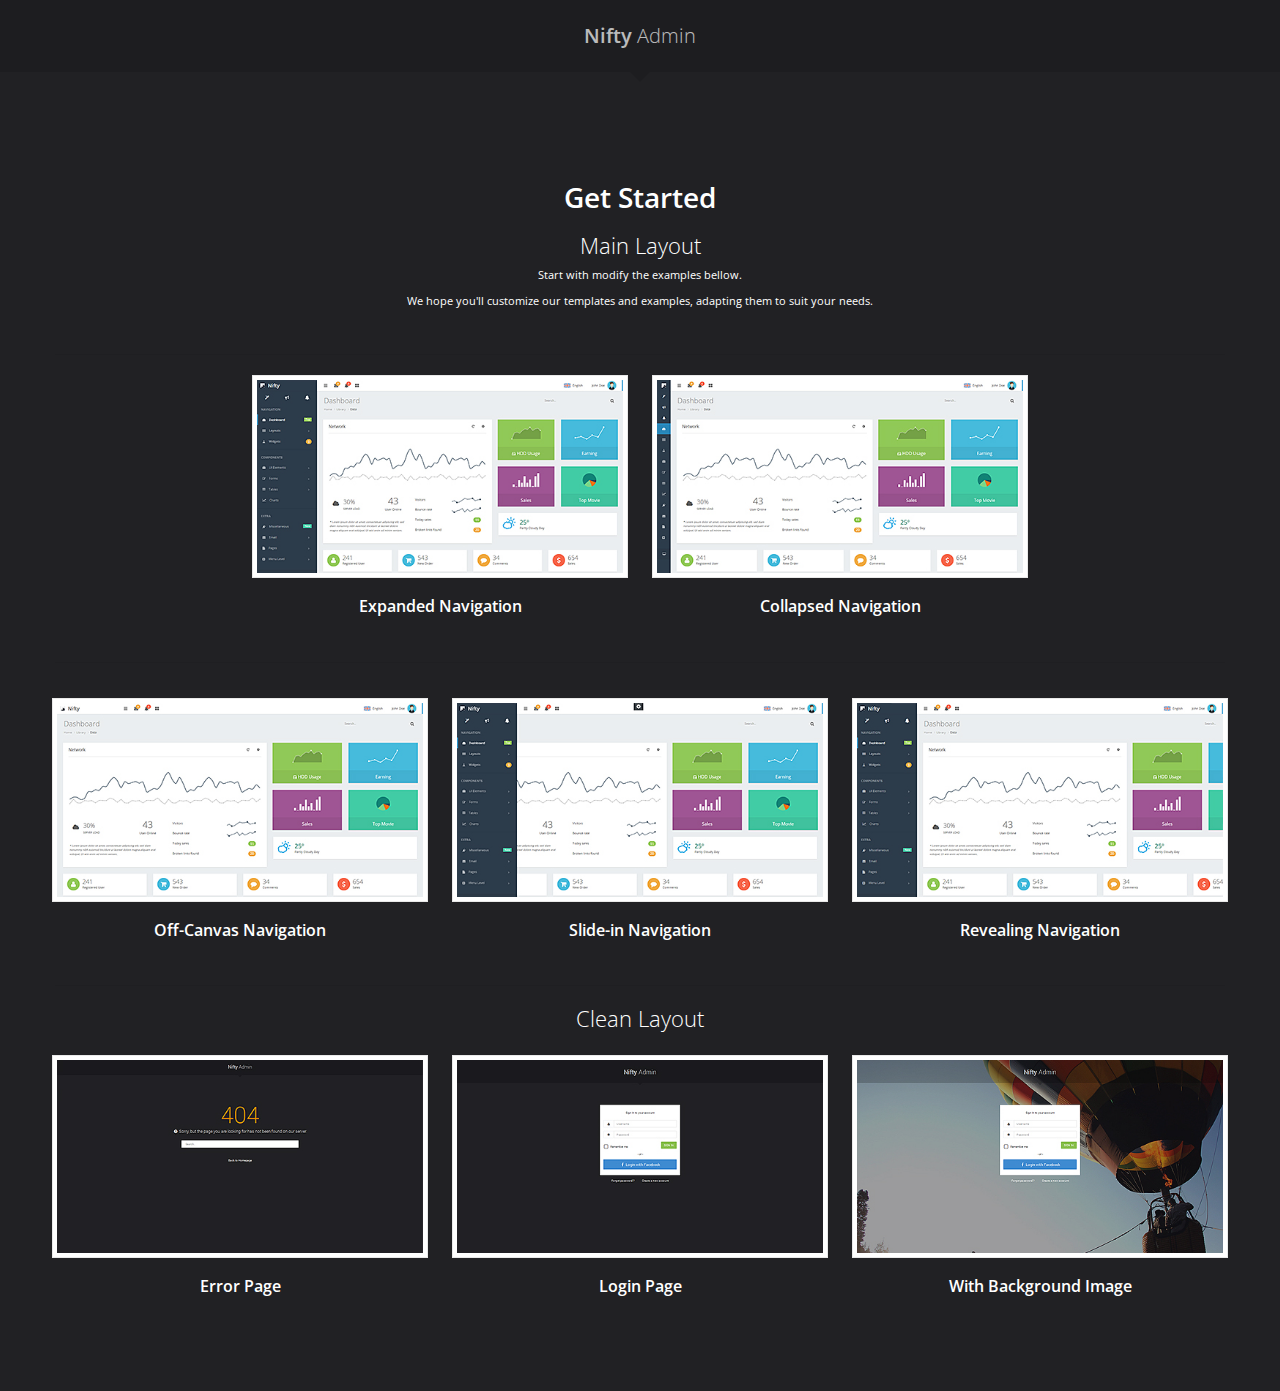
<file: assets/nifty/get-started/index.html>
<!DOCTYPE html>
<html lang="en">

<head>
	<meta charset="utf-8">
	<meta name="viewport" content="width=device-width, initial-scale=1.0">
	<title>Getting Started | Nifty - Responsive admin template.</title>


	<!--STYLESHEET-->
	<!--=================================================-->

	<!--Open Sans Font [ OPTIONAL ] -->
 	<link href="http://fonts.googleapis.com/css?family=Open+Sans:300,400,600,700&amp;subset=latin" rel="stylesheet">


	<!--Bootstrap Stylesheet [ REQUIRED ]-->
	<link href="css/bootstrap.min.css" rel="stylesheet">


	<!--Nifty Stylesheet [ REQUIRED ]-->
	<link href="css/nifty.min.css" rel="stylesheet">


	<!--Font Awesome [ OPTIONAL ]-->
	<link href="css/font-awesome.min.css" rel="stylesheet">


	

	<!--SCRIPT-->
	<!--=================================================-->

	<!--Page Load Progress Bar [ OPTIONAL ]-->
	<link href="css/pace.min.css" rel="stylesheet">
	<script src="js/pace.min.js"></script>


	
	<!--

	REQUIRED
	You must include this in your project.

	RECOMMENDED
	This category must be included but you may modify which plugins or components which should be included in your project.

	OPTIONAL
	Optional plugins. You may choose whether to include it in your project or not.


	Detailed information and more samples can be found in the document.

	-->
		

</head>

<!--TIPS-->
<!--You may remove all ID or Class names which contain "demo-", they are only used for demonstration. -->

<body>
	<div id="container" class="cls-container">
		
		
		
		<!-- HEADER -->
		<!--===================================================-->
		<div class="cls-header">
			<div class="cls-brand">
				<a class="box-inline" href="index.html">
					<!-- <img alt="Nifty Admin" src="images/logo.png" class="brand-icon"> -->
					<span class="brand-title">Nifty <span class="text-thin">Admin</span></span>
				</a>
			</div>
		</div>
		
		<!-- CONTENT -->
		<!--===================================================-->
		<div class="cls-content" style="max-width:1200px; margin: 0 auto 70px">
			<h1 class="h2">Get Started</h1>
			<h3 class="text-thin">Main Layout</h3>
			<p>Start with modify the examples bellow.</p>
			<p>We hope you'll customize our templates and examples, adapting them to suit your needs.</p>
			<br>
			<hr>
			<div class="row">
				<div class="col-xs-4 col-xs-offset-2">
					<a href="getstarted-expanded-navigation.html" class="thumbnail">
						<img alt="Expanded Navigation" src="img/expanded.jpg">
					</a>
					<h4>Expanded Navigation</h4>
				</div>
				<div class="col-xs-4">
					<a href="getstarted-collapsed-navigation.html" class="thumbnail">
					<img alt="Expanded Navigation" src="img/collapsed.jpg">
					</a>
					<h4>Collapsed Navigation</h4>
				</div>
			</div>
			<br>
			<hr>
			<br>
			<div class="row">
				<div class="col-xs-4">
					<a href="getstarted-offcanvas-navigation.html" class="thumbnail">
						<img alt="Off-Canvas Navigation" src="img/offcanvas.jpg">
					</a>
					<h4>Off-Canvas Navigation</h4>
				</div>
				<div class="col-xs-4">
					<a href="getstarted-slide-in-navigation.html" class="thumbnail">
					<img alt="Slide-in Navigation" src="img/slidein.jpg">
					</a>
					<h4>Slide-in Navigation</h4>
				</div>
				<div class="col-xs-4">
					<a href="getstarted-revealing-navigation.html" class="thumbnail">
					<img alt="Revealing Navigation" src="img/revealing.jpg">
					</a>
					<h4>Revealing Navigation</h4>
				</div>
			</div>
			<br>
			<hr>
			<h3 class="text-thin pad-btm">Clean Layout</h3>
			<div class="row">
				<div class="col-xs-4">
					<a href="getstarted-error-page.html" class="thumbnail">
						<img alt="Error Page" src="img/error.jpg">
					</a>
					<h4>Error Page</h4>
				</div>
				<div class="col-xs-4">
					<a href="getstarted-login-page.html" class="thumbnail">
					<img alt="Login page" src="img/login.jpg">
					</a>
					<h4>Login Page</h4>
				</div>
				<div class="col-xs-4">
					<a href="getstarted-login-page-bg.html" class="thumbnail">
					<img alt="Background Image" src="img/login-bg.jpg">
					</a>
					<h4>With Background Image</h4>
				</div>
			</div>
		</div>
		
		
	</div>
	<!--===================================================-->
	<!-- END OF CONTAINER -->


		
	<!--JAVASCRIPT-->
	<!--=================================================-->

	<!--jQuery [ REQUIRED ]-->
	<script src="js/jquery-2.1.1.min.js"></script>


	<!--BootstrapJS [ RECOMMENDED ]-->
	<script src="js/bootstrap.min.js"></script>


	<!--Fast Click [ OPTIONAL ]-->
	<script src="js/fastclick.min.js"></script>

	
	<!--Nifty Admin [ RECOMMENDED ]-->
	<script src="js/nifty.min.js"></script>

	
	<!--

	REQUIRED
	You must include this in your project.

	RECOMMENDED
	This category must be included but you may modify which plugins or components which should be included in your project.

	OPTIONAL
	Optional plugins. You may choose whether to include it in your project or not.


	Detailed information and more samples can be found in the document.

	-->
		

</body>
</html>
</file>
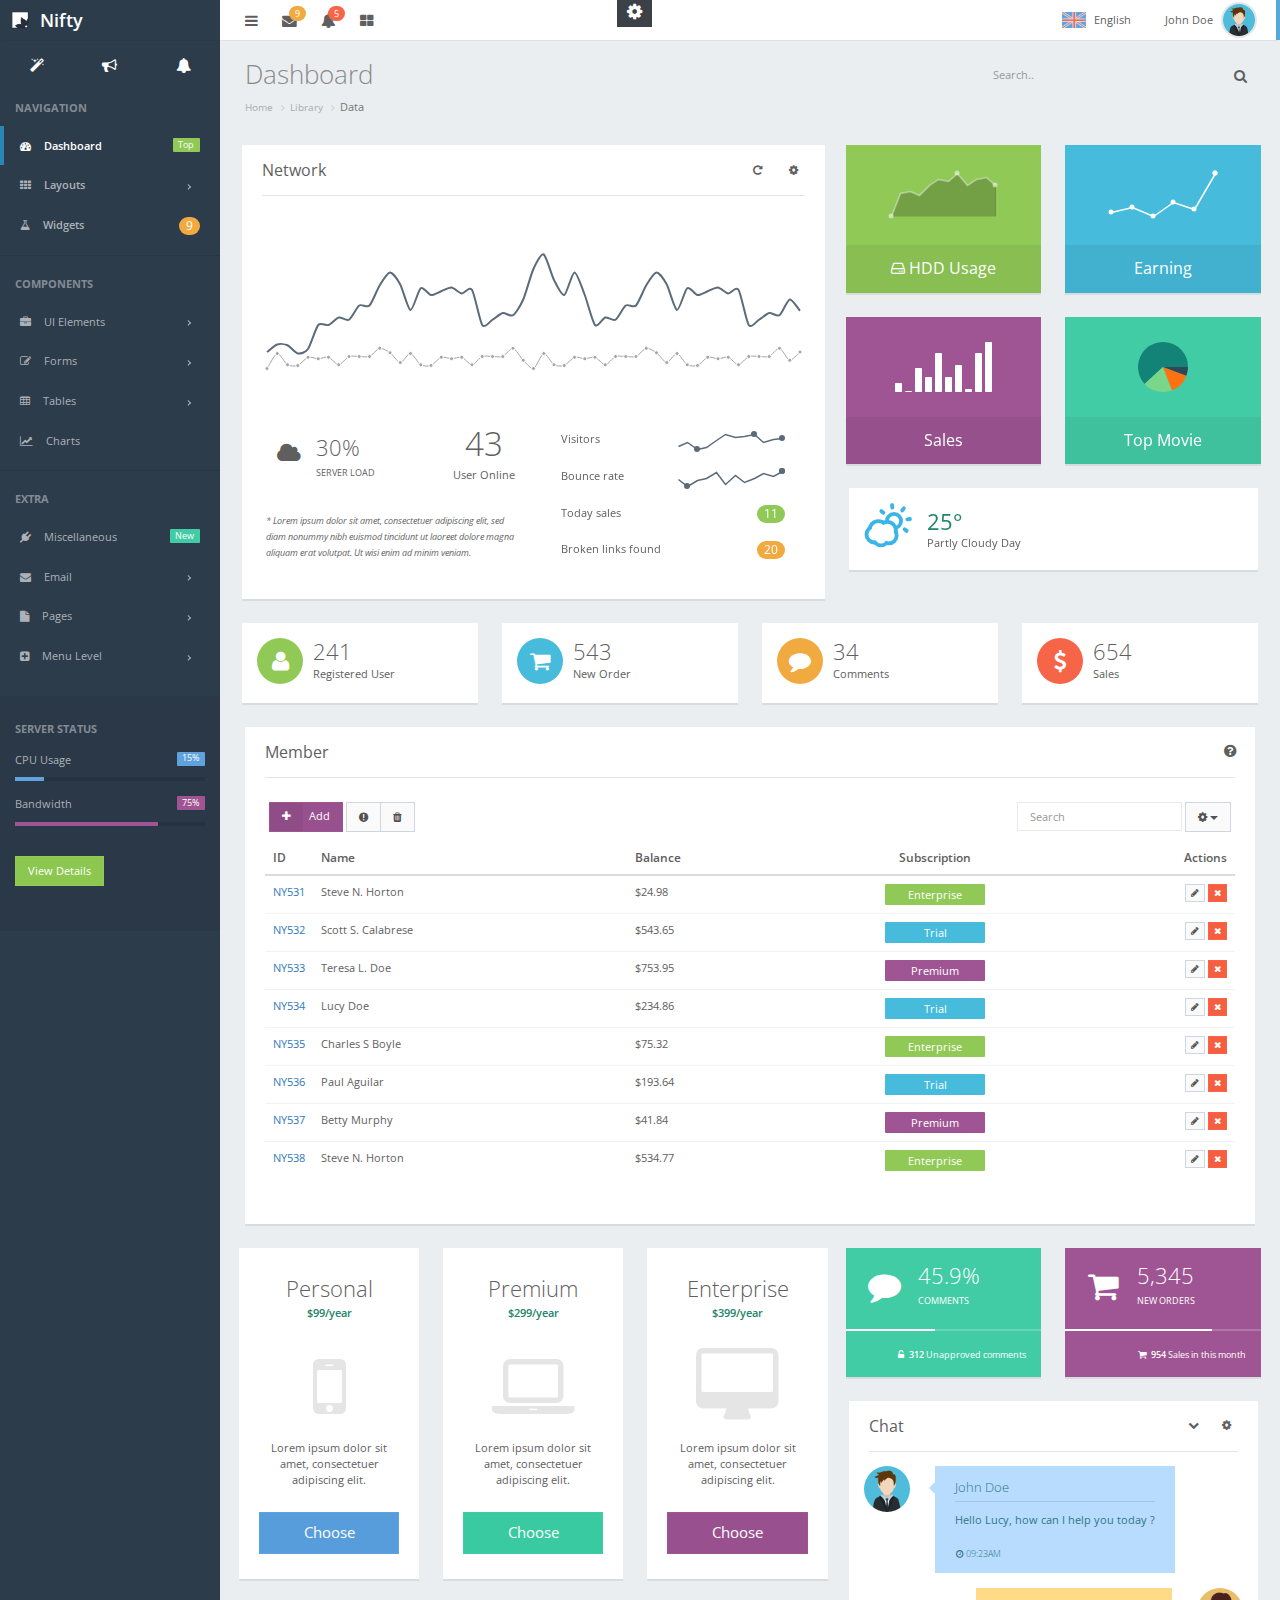
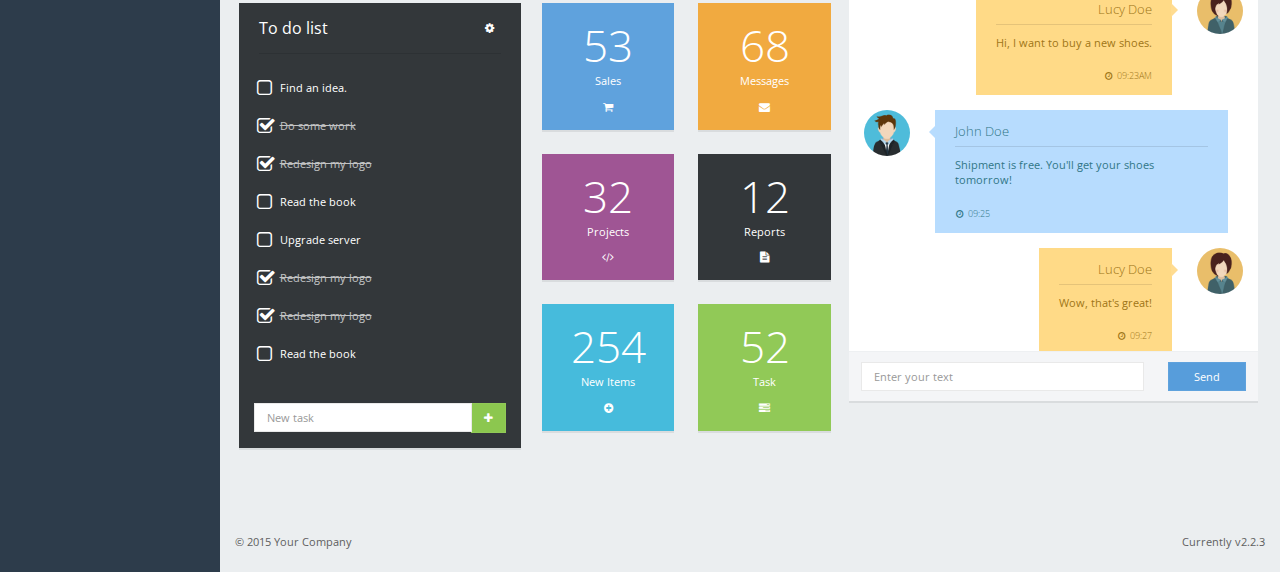
<file: assets/nifty/template/index.html>
<!DOCTYPE html>
<html lang="en">

<head>
    <meta charset="utf-8">
    <meta name="viewport" content="width=device-width, initial-scale=1.0">
    <title>Dashboard | Nifty - Responsive admin template.</title>


    <!--STYLESHEET-->
    <!--=================================================-->

    <!--Open Sans Font [ OPTIONAL ] -->
     <link href="http://fonts.googleapis.com/css?family=Open+Sans:300,400,600,700&amp;subset=latin" rel="stylesheet">


    <!--Bootstrap Stylesheet [ REQUIRED ]-->
    <link href="css/bootstrap.min.css" rel="stylesheet">


    <!--Nifty Stylesheet [ REQUIRED ]-->
    <link href="css/nifty.min.css" rel="stylesheet">

    
    <!--Font Awesome [ OPTIONAL ]-->
    <link href="plugins/font-awesome/css/font-awesome.min.css" rel="stylesheet">


    <!--Animate.css [ OPTIONAL ]-->
    <link href="plugins/animate-css/animate.min.css" rel="stylesheet">


    <!--Morris.js [ OPTIONAL ]-->
    <link href="plugins/morris-js/morris.min.css" rel="stylesheet">


    <!--Switchery [ OPTIONAL ]-->
    <link href="plugins/switchery/switchery.min.css" rel="stylesheet">


    <!--Bootstrap Select [ OPTIONAL ]-->
    <link href="plugins/bootstrap-select/bootstrap-select.min.css" rel="stylesheet">


    <!--Demo script [ DEMONSTRATION ]-->
    <link href="css/demo/nifty-demo.min.css" rel="stylesheet">




    <!--SCRIPT-->
    <!--=================================================-->

    <!--Page Load Progress Bar [ OPTIONAL ]-->
    <link href="plugins/pace/pace.min.css" rel="stylesheet">
    <script src="plugins/pace/pace.min.js"></script>


    
	<!--

	REQUIRED
	You must include this in your project.

	RECOMMENDED
	This category must be included but you may modify which plugins or components which should be included in your project.

	OPTIONAL
	Optional plugins. You may choose whether to include it in your project or not.

	DEMONSTRATION
	This is to be removed, used for demonstration purposes only. This category must not be included in your project.

	SAMPLE
	Some script samples which explain how to initialize plugins or components. This category should not be included in your project.


	Detailed information and more samples can be found in the document.

	-->
		

</head>

<!--TIPS-->
<!--You may remove all ID or Class names which contain "demo-", they are only used for demonstration. -->

<body>
	<div id="container" class="effect mainnav-lg">
		
		<!--NAVBAR-->
		<!--===================================================-->
		<header id="navbar">
			<div id="navbar-container" class="boxed">

				<!--Brand logo & name-->
				<!--================================-->
				<div class="navbar-header">
					<a href="index.html" class="navbar-brand">
						<img src="img/logo.png" alt="Nifty Logo" class="brand-icon">
						<div class="brand-title">
							<span class="brand-text">Nifty</span>
						</div>
					</a>
				</div>
				<!--================================-->
				<!--End brand logo & name-->


				<!--Navbar Dropdown-->
				<!--================================-->
				<div class="navbar-content clearfix">
					<ul class="nav navbar-top-links pull-left">

						<!--Navigation toogle button-->
						<!--~~~~~~~~~~~~~~~~~~~~~~~~~~~~~~~~-->
						<li class="tgl-menu-btn">
							<a class="mainnav-toggle" href="#">
								<i class="fa fa-navicon fa-lg"></i>
							</a>
						</li>
						<!--~~~~~~~~~~~~~~~~~~~~~~~~~~~~~~~~-->
						<!--End Navigation toogle button-->


						<!--Messages Dropdown-->
						<!--~~~~~~~~~~~~~~~~~~~~~~~~~~~~~~~~-->
						<li class="dropdown">
							<a href="#" data-toggle="dropdown" class="dropdown-toggle">
								<i class="fa fa-envelope fa-lg"></i>
								<span class="badge badge-header badge-warning">9</span>
							</a>

							<!--Message dropdown menu-->
							<div class="dropdown-menu dropdown-menu-md with-arrow">
								<div class="pad-all bord-btm">
									<p class="text-lg text-muted text-thin mar-no">You have 3 messages.</p>
								</div>
								<div class="nano scrollable">
									<div class="nano-content">
										<ul class="head-list">
									
											<!-- Dropdown list-->
											<li>
												<a href="#" class="media">
													<div class="media-left">
														<img src="img/av2.png" alt="Profile Picture" class="img-circle img-sm">
													</div>
													<div class="media-body">
														<div class="text-nowrap">Andy sent you a message</div>
														<small class="text-muted">15 minutes ago</small>
													</div>
												</a>
											</li>
									
											<!-- Dropdown list-->
											<li>
												<a href="#" class="media">
													<div class="media-left">
														<img src="img/av4.png" alt="Profile Picture" class="img-circle img-sm">
													</div>
													<div class="media-body">
														<div class="text-nowrap">Lucy sent you a message</div>
														<small class="text-muted">30 minutes ago</small>
													</div>
												</a>
											</li>
									
											<!-- Dropdown list-->
											<li>
												<a href="#" class="media">
													<div class="media-left">
														<img src="img/av3.png" alt="Profile Picture" class="img-circle img-sm">
													</div>
													<div class="media-body">
														<div class="text-nowrap">Jackson sent you a message</div>
														<small class="text-muted">40 minutes ago</small>
													</div>
												</a>
											</li>
									
											<!-- Dropdown list-->
											<li>
												<a href="#" class="media">
													<div class="media-left">
														<img src="img/av6.png" alt="Profile Picture" class="img-circle img-sm">
													</div>
													<div class="media-body">
														<div class="text-nowrap">Donna sent you a message</div>
														<small class="text-muted">5 hours ago</small>
													</div>
												</a>
											</li>
									
											<!-- Dropdown list-->
											<li>
												<a href="#" class="media">
													<div class="media-left">
														<img src="img/av4.png" alt="Profile Picture" class="img-circle img-sm">
													</div>
													<div class="media-body">
														<div class="text-nowrap">Lucy sent you a message</div>
														<small class="text-muted">Yesterday</small>
													</div>
												</a>
											</li>
									
											<!-- Dropdown list-->
											<li>
												<a href="#" class="media">
													<div class="media-left">
														<img src="img/av3.png" alt="Profile Picture" class="img-circle img-sm">
													</div>
													<div class="media-body">
														<div class="text-nowrap">Jackson sent you a message</div>
														<small class="text-muted">Yesterday</small>
													</div>
												</a>
											</li>
										</ul>
									</div>
								</div>

								<!--Dropdown footer-->
								<div class="pad-all bord-top">
									<a href="#" class="btn-link text-dark box-block">
										<i class="fa fa-angle-right fa-lg pull-right"></i>Show All Messages
									</a>
								</div>
							</div>
						</li>
						<!--~~~~~~~~~~~~~~~~~~~~~~~~~~~~~~~~-->
						<!--End message dropdown-->




						<!--Notification dropdown-->
						<!--~~~~~~~~~~~~~~~~~~~~~~~~~~~~~~~~-->
						<li class="dropdown">
							<a href="#" data-toggle="dropdown" class="dropdown-toggle">
								<i class="fa fa-bell fa-lg"></i>
								<span class="badge badge-header badge-danger">5</span>
							</a>

							<!--Notification dropdown menu-->
							<div class="dropdown-menu dropdown-menu-md with-arrow">
								<div class="pad-all bord-btm">
									<p class="text-lg text-muted text-thin mar-no">You have 3 messages.</p>
								</div>
								<div class="nano scrollable">
									<div class="nano-content">
										<ul class="head-list">

											<!-- Dropdown list-->
											<li>
												<a href="#">
													<div class="clearfix">
														<p class="pull-left">Database Repair</p>
														<p class="pull-right">70%</p>
													</div>
													<div class="progress progress-sm">
														<div style="width: 70%;" class="progress-bar">
															<span class="sr-only">70% Complete</span>
														</div>
													</div>
												</a>
											</li>

											<!-- Dropdown list-->
											<li>
												<a href="#">
													<div class="clearfix">
														<p class="pull-left">Upgrade Progress</p>
														<p class="pull-right">10%</p>
													</div>
													<div class="progress progress-sm">
														<div style="width: 10%;" class="progress-bar progress-bar-warning">
															<span class="sr-only">10% Complete</span>
														</div>
													</div>
												</a>
											</li>
									
											<!-- Dropdown list-->
											<li>
												<a href="#" class="media">
													<div class="media-left">
														<span class="icon-wrap icon-circle bg-primary">
															<i class="fa fa-comment fa-lg"></i>
														</span>
													</div>
													<div class="media-body">
														<div class="text-nowrap">New comments waiting approval</div>
														<small class="text-muted">15 minutes ago</small>
													</div>
												</a>
											</li>
									
											<!-- Dropdown list-->
											<li>
												<a href="#" class="media">
											<span class="badge badge-success pull-right">90%</span>
													<div class="media-left">
														<span class="icon-wrap icon-circle bg-danger">
															<i class="fa fa-hdd-o fa-lg"></i>
														</span>
													</div>
													<div class="media-body">
														<div class="text-nowrap">HDD is full</div>
														<small class="text-muted">50 minutes ago</small>
													</div>
												</a>
											</li>
									
											<!-- Dropdown list-->
											<li>
												<a href="#" class="media">
													<div class="media-left">
														<span class="icon-wrap bg-info">
															<i class="fa fa-file-word-o fa-lg"></i>
														</span>
													</div>
													<div class="media-body">
														<div class="text-nowrap">Write a news article</div>
														<small class="text-muted">Last Update 8 hours ago</small>
													</div>
												</a>
											</li>
									
											<!-- Dropdown list-->
											<li>
												<a href="#" class="media">
											<span class="label label-danger pull-right">New</span>
													<div class="media-left">
														<span class="icon-wrap bg-purple">
															<i class="fa fa-comment fa-lg"></i>
														</span>
													</div>
													<div class="media-body">
														<div class="text-nowrap">Comment Sorting</div>
														<small class="text-muted">Last Update 8 hours ago</small>
													</div>
												</a>
											</li>
									
											<!-- Dropdown list-->
											<li>
												<a href="#" class="media">
													<div class="media-left">
														<span class="icon-wrap bg-success">
															<i class="fa fa-user fa-lg"></i>
														</span>
													</div>
													<div class="media-body">
														<div class="text-nowrap">New User Registered</div>
														<small class="text-muted">4 minutes ago</small>
													</div>
												</a>
											</li>
										</ul>
									</div>
								</div>

								<!--Dropdown footer-->
								<div class="pad-all bord-top">
									<a href="#" class="btn-link text-dark box-block">
										<i class="fa fa-angle-right fa-lg pull-right"></i>Show All Notifications
									</a>
								</div>
							</div>
						</li>
						<!--~~~~~~~~~~~~~~~~~~~~~~~~~~~~~~~~-->
						<!--End notifications dropdown-->



						<!--Mega dropdown-->
						<!--~~~~~~~~~~~~~~~~~~~~~~~~~~~~~~~~-->
						<li class="mega-dropdown">
							<a href="#" class="mega-dropdown-toggle">
								<i class="fa fa-th-large fa-lg"></i>
							</a>
							<div class="dropdown-menu mega-dropdown-menu">
								<div class="clearfix">
									<div class="col-sm-12 col-md-3">

										<!--Mega menu widget-->
										<div class="text-center bg-purple pad-all">
											<h3 class="text-thin mar-no">Weekend shopping</h3>
											<div class="pad-ver box-inline">
												<span class="icon-wrap icon-wrap-lg icon-circle bg-trans-light">
													<i class="fa fa-shopping-cart fa-4x"></i>
												</span>
											</div>
											<p class="pad-btm">
												Members get <span class="text-lg text-bold">50%</span> more points. Lorem ipsum dolor sit amet!
											</p>
											<a href="#" class="btn btn-purple">Learn More...</a>
										</div>

									</div>
									<div class="col-sm-4 col-md-3">

										<!--Mega menu list-->
										<ul class="list-unstyled">
											<li class="dropdown-header">Pages</li>
											<li><a href="#">Profile</a></li>
											<li><a href="#">Search Result</a></li>
											<li><a href="#">FAQ</a></li>
											<li><a href="#">Sreen Lock</a></li>
											<li><a href="#" class="disabled">Disabled</a></li>
											<li class="divider"></li>
											<li class="dropdown-header">Icons</li>
											<li><a href="#"><span class="pull-right badge badge-purple">479</span> Font Awesome</a></li>
											<li><a href="#">Skycons</a></li>
										</ul>

									</div>
									<div class="col-sm-4 col-md-3">

										<!--Mega menu list-->
										<ul class="list-unstyled">
											<li class="dropdown-header">Mailbox</li>
											<li><a href="#"><span class="pull-right label label-danger">Hot</span>Indox</a></li>
											<li><a href="#">Read Message</a></li>
											<li><a href="#">Compose</a></li>
											<li class="divider"></li>
											<li class="dropdown-header">Featured</li>
											<li><a href="#">Smart navigation</a></li>
											<li><a href="#"><span class="pull-right badge badge-success">6</span>Exclusive plugins</a></li>
											<li><a href="#">Lot of themes</a></li>
											<li><a href="#">Transition effects</a></li>
										</ul>

									</div>
									<div class="col-sm-4 col-md-3">

										<!--Mega menu list-->
										<ul class="list-unstyled">
											<li class="dropdown-header">Components</li>
											<li><a href="#">Tables</a></li>
											<li><a href="#">Charts</a></li>
											<li><a href="#">Forms</a></li>
											<li class="divider"></li>
											<li>
												<form role="form" class="form">
													<div class="form-group">
														<label class="dropdown-header" for="demo-megamenu-input">Newsletter</label>
														<input id="demo-megamenu-input" type="email" placeholder="Enter email" class="form-control">
													</div>
													<button class="btn btn-primary btn-block" type="submit">Submit</button>
												</form>
											</li>
										</ul>
									</div>
								</div>
							</div>
						</li>
						<!--~~~~~~~~~~~~~~~~~~~~~~~~~~~~~~~~-->
						<!--End mega dropdown-->

					</ul>
					<ul class="nav navbar-top-links pull-right">

						<!--Language selector-->
						<!--~~~~~~~~~~~~~~~~~~~~~~~~~~~~~~~~-->
						<li class="dropdown">
							<a id="demo-lang-switch" class="lang-selector dropdown-toggle" href="#" data-toggle="dropdown">
								<span class="lang-selected">
									<img class="lang-flag" src="img/flags/united-kingdom.png" alt="English">
									<span class="lang-id">EN</span>
									<span class="lang-name">English</span>
								</span>
							</a>

							<!--Language selector menu-->
							<ul class="head-list dropdown-menu with-arrow">
								<li>
									<!--English-->
									<a href="#" class="active">
										<img class="lang-flag" src="img/flags/united-kingdom.png" alt="English">
										<span class="lang-id">EN</span>
										<span class="lang-name">English</span>
									</a>
								</li>
								<li>
									<!--France-->
									<a href="#">
										<img class="lang-flag" src="img/flags/france.png" alt="France">
										<span class="lang-id">FR</span>
										<span class="lang-name">Fran&ccedil;ais</span>
									</a>
								</li>
								<li>
									<!--Germany-->
									<a href="#">
										<img class="lang-flag" src="img/flags/germany.png" alt="Germany">
										<span class="lang-id">DE</span>
										<span class="lang-name">Deutsch</span>
									</a>
								</li>
								<li>
									<!--Italy-->
									<a href="#">
										<img class="lang-flag" src="img/flags/italy.png" alt="Italy">
										<span class="lang-id">IT</span>
										<span class="lang-name">Italiano</span>
									</a>
								</li>
								<li>
									<!--Spain-->
									<a href="#">
										<img class="lang-flag" src="img/flags/spain.png" alt="Spain">
										<span class="lang-id">ES</span>
										<span class="lang-name">Espa&ntilde;ol</span>
									</a>
								</li>
							</ul>
						</li>
						<!--~~~~~~~~~~~~~~~~~~~~~~~~~~~~~~~~-->
						<!--End language selector-->



						<!--User dropdown-->
						<!--~~~~~~~~~~~~~~~~~~~~~~~~~~~~~~~~-->
						<li id="dropdown-user" class="dropdown">
							<a href="#" data-toggle="dropdown" class="dropdown-toggle text-right">
								<span class="pull-right">
									<img class="img-circle img-user media-object" src="img/av1.png" alt="Profile Picture">
								</span>
								<div class="username hidden-xs">John Doe</div>
							</a>


							<div class="dropdown-menu dropdown-menu-md dropdown-menu-right with-arrow panel-default">

								<!-- Dropdown heading  -->
								<div class="pad-all bord-btm">
									<p class="text-lg text-muted text-thin mar-btm">750Gb of 1,000Gb Used</p>
									<div class="progress progress-sm">
										<div class="progress-bar" style="width: 70%;">
											<span class="sr-only">70%</span>
										</div>
									</div>
								</div>


								<!-- User dropdown menu -->
								<ul class="head-list">
									<li>
										<a href="#">
											<i class="fa fa-user fa-fw fa-lg"></i> Profile
										</a>
									</li>
									<li>
										<a href="#">
											<span class="badge badge-danger pull-right">9</span>
											<i class="fa fa-envelope fa-fw fa-lg"></i> Messages
										</a>
									</li>
									<li>
										<a href="#">
											<span class="label label-success pull-right">New</span>
											<i class="fa fa-gear fa-fw fa-lg"></i> Settings
										</a>
									</li>
									<li>
										<a href="#">
											<i class="fa fa-question-circle fa-fw fa-lg"></i> Help
										</a>
									</li>
									<li>
										<a href="#">
											<i class="fa fa-lock fa-fw fa-lg"></i> Lock screen
										</a>
									</li>
								</ul>

								<!-- Dropdown footer -->
								<div class="pad-all text-right">
									<a href="pages-login.html" class="btn btn-primary">
										<i class="fa fa-sign-out fa-fw"></i> Logout
									</a>
								</div>
							</div>
						</li>
						<!--~~~~~~~~~~~~~~~~~~~~~~~~~~~~~~~~-->
						<!--End user dropdown-->

					</ul>
				</div>
				<!--================================-->
				<!--End Navbar Dropdown-->

			</div>
		</header>
		<!--===================================================-->
		<!--END NAVBAR-->

		<div class="boxed">

			<!--CONTENT CONTAINER-->
			<!--===================================================-->
			<div id="content-container">
				
				<!--Page Title-->
				<!--~~~~~~~~~~~~~~~~~~~~~~~~~~~~~~~~-->
				<div id="page-title">
					<h1 class="page-header text-overflow">Dashboard</h1>

					<!--Searchbox-->
					<div class="searchbox">
						<div class="input-group custom-search-form">
							<input type="text" class="form-control" placeholder="Search..">
							<span class="input-group-btn">
								<button class="text-muted" type="button"><i class="fa fa-search"></i></button>
							</span>
						</div>
					</div>
				</div>
				<!--~~~~~~~~~~~~~~~~~~~~~~~~~~~~~~~~-->
				<!--End page title-->


				<!--Breadcrumb-->
				<!--~~~~~~~~~~~~~~~~~~~~~~~~~~~~~~~~-->
				<ol class="breadcrumb">
					<li><a href="#">Home</a></li>
					<li><a href="#">Library</a></li>
					<li class="active">Data</li>
				</ol>
				<!--~~~~~~~~~~~~~~~~~~~~~~~~~~~~~~~~-->
				<!--End breadcrumb-->


		

				<!--Page content-->
				<!--===================================================-->
				<div id="page-content">
					
					<div class="row">
					    <div class="col-lg-7">
					
					        <!--Network Line Chart-->
					        <!--===================================================-->
					        <div id="demo-panel-network" class="panel">
					            <div class="panel-heading">
					                <div class="panel-control">
					                    <button id="demo-panel-network-refresh" data-toggle="panel-overlay" data-target="#demo-panel-network" class="btn"><i class="fa fa-rotate-right"></i></button>
					                    <div class="btn-group">
					                        <button class="dropdown-toggle btn" data-toggle="dropdown" aria-expanded="false"><i class="fa fa-gear"></i></button>
					                        <ul class="dropdown-menu dropdown-menu-right">
					                            <li><a href="#">Action</a></li>
					                            <li><a href="#">Another action</a></li>
					                            <li><a href="#">Something else here</a></li>
					                            <li class="divider"></li>
					                            <li><a href="#">Separated link</a></li>
					                        </ul>
					                    </div>
					                </div>
					                <h3 class="panel-title">Network</h3>
					            </div>
					
					            <!--Morris line chart placeholder-->
					            <div id="morris-chart-network" class="morris-full-content"></div>
					
					            <!--Chart information-->
					            <div class="panel-body">
					                <div class="row">
					                    <div class="col-lg-6">
					                        <div class="row">
					                            <div class="col-xs-8">
					
					                                <!--Server load stat-->
					                                <div class="pad-ver media">
					                                    <div class="media-left">
					                                        <span class="icon-wrap icon-wrap-xs">
					                                            <i class="fa fa-cloud fa-2x"></i>
					                                        </span>
					                                    </div>
					
					                                    <div class="media-body">
					                                        <p class="h3 text-thin media-heading">30%</p>
					                                        <small class="text-uppercase">Server Load</small>
					                                    </div>
					                                </div>
					
					                                <!--Progress bar-->
					                                <div class="progress progress-xs progress-dark-base mar-no">
					                                    <div class="progress-bar progress-bar-light" style="width: 30%"></div>
					                                </div>
					
					                            </div>
					                            <div class="col-xs-4">
					                                <!-- User Online -->
					                                <div class="text-center">
					                                    <span class="text-3x text-thin">43</span>
					                                    <p>User Online</p>
					                                </div>
					                            </div>
					                        </div>
					
					                        <!--Additional text-->
					                        <div class="mar-ver">
					                            <small class="pad-btm"><em>* Lorem ipsum dolor sit amet, consectetuer adipiscing elit, sed diam nonummy nibh euismod tincidunt ut laoreet dolore magna aliquam erat volutpat. Ut wisi enim ad minim veniam.</em></small>
					                        </div>
					
					                    </div>
					                    <div class="col-lg-6">
					
					                        <!-- List Group -->
					                        <ul class="list-group bg-trans mar-no">
					                            <li class="list-group-item">
					                                <!-- Sparkline chart -->
					                                <div id="demo-chart-visitors" class="pull-right"></div> Visitors
					                            </li>
					                            <li class="list-group-item">
					                                <!-- Sparkline chart -->
					                                <div id="demo-chart-bounce-rate" class="pull-right"></div> Bounce rate
					                            </li>
					                            <li class="list-group-item">
					                                <span class="badge badge-success">11</span>
					                                Today sales
					                            </li>
					                            <li class="list-group-item">
					                                <span class="badge badge-warning">20</span>
					                                Broken links found
					                            </li>
					                        </ul>
					
					                    </div>
					                </div>
					            </div>
					
					
					        </div>
					        <!--===================================================-->
					        <!--End network line chart-->
					
					    </div>
					    <div class="col-lg-5">
					        <div class="row">
					            <div class="col-sm-6 col-lg-6">
					
					                <!--Sparkline Area Chart-->
					                <div class="panel panel-success panel-colorful text-center">
					                    <div class="panel-body">
					
					                        <!--Placeholder-->
					                        <div id="demo-sparkline-area"></div>
					
					                    </div>
					                    <div class="bg-trans-dark pad-ver">
					                        <h4 class="mar-no text-normal"><i class="fa fa-hdd-o"></i> HDD Usage</h4>
					                    </div>
					                </div>
					            </div>
					            <div class="col-sm-6 col-lg-6">
					
					                <!--Sparkline Line Chart-->
					                <div class="panel panel-info panel-colorful text-center">
					                    <div class="panel-body">
					
					                        <!--Placeholder-->
					                        <div id="demo-sparkline-line"></div>
					
					                    </div>
					                    <div class="bg-trans-dark pad-ver">
					                        <h4 class="mar-no text-normal">Earning</h4>
					                    </div>
					                </div>
					            </div>
					        </div>
					        <div class="row">
					            <div class="col-sm-6 col-lg-6">
					
					                <!--Sparkline bar chart -->
					                <div class="panel panel-purple panel-colorful text-center">
					                    <div class="panel-body">
					
					                        <!--Placeholder-->
					                        <div id="demo-sparkline-bar" class="box-inline"></div>
					
					                    </div>
					                    <div class="bg-trans-dark pad-ver">
					                        <h4 class="mar-no text-normal">Sales</h4>
					                    </div>
					                </div>
					            </div>
					            <div class="col-sm-6 col-lg-6">
					
					                <!--Sparkline pie chart -->
					                <div class="panel panel-mint panel-colorful text-center">
					                    <div class="panel-body">
					
					                        <!--Placeholder-->
					                        <div id="demo-sparkline-pie" class="box-inline "></div>
					
					                    </div>
					                    <div class="bg-trans-dark pad-ver">
					                        <h4 class="mar-no text-normal">Top Movie</h4>
					                    </div>
					                </div>
					            </div>
					        </div>
					
					
					        <!--Extra Small Weather Widget-->
					        <!--~~~~~~~~~~~~~~~~~~~~~~~~~~~~~~~~-->
					        <div class="panel middle">
					            <div class="media-left pad-all">
					                <canvas id="demo-weather-xs-icon" width="48" height="48"></canvas>
					            </div>
					
					            <div class="media-body">
					                <p class="text-2x mar-no text-mint">25&#176;</p>
					                <p class="text-muted mar-no">Partly Cloudy Day</p>
					            </div>
					        </div>
					
					        <!--~~~~~~~~~~~~~~~~~~~~~~~~~~~~~~~~-->
					        <!--End Extra Small Weather Widget-->
					
					
					    </div>
					</div>
					
					
					<!--Tiles - Bright Version-->
					<!--===================================================-->
					<div class="row">
					    <div class="col-sm-6 col-lg-3">
					
					        <!--Registered User-->
					        <!--~~~~~~~~~~~~~~~~~~~~~~~~~~~~~~~~-->
					        <div class="panel media pad-all">
					            <div class="media-left">
					                <span class="icon-wrap icon-wrap-sm icon-circle bg-success">
					                <i class="fa fa-user fa-2x"></i>
					                </span>
					            </div>
					
					            <div class="media-body">
					                <p class="text-2x mar-no text-thin">241</p>
					                <p class="text-muted mar-no">Registered User</p>
					            </div>
					        </div>
					        <!--~~~~~~~~~~~~~~~~~~~~~~~~~~~~~~~~-->
					
					    </div>
					    <div class="col-sm-6 col-lg-3">
					
					        <!--New Order-->
					        <!--~~~~~~~~~~~~~~~~~~~~~~~~~~~~~~~~-->
					        <div class="panel media pad-all">
					            <div class="media-left">
					                <span class="icon-wrap icon-wrap-sm icon-circle bg-info">
					                <i class="fa fa-shopping-cart fa-2x"></i>
					                </span>
					            </div>
					
					            <div class="media-body">
					                <p class="text-2x mar-no text-thin">543</p>
					                <p class="text-muted mar-no">New Order</p>
					            </div>
					        </div>
					        <!--~~~~~~~~~~~~~~~~~~~~~~~~~~~~~~~~-->
					
					    </div>
					    <div class="col-sm-6 col-lg-3">
					
					        <!--Comments-->
					        <!--~~~~~~~~~~~~~~~~~~~~~~~~~~~~~~~~-->
					        <div class="panel media pad-all">
					            <div class="media-left">
					                <span class="icon-wrap icon-wrap-sm icon-circle bg-warning">
					                <i class="fa fa-comment fa-2x"></i>
					                </span>
					            </div>
					
					            <div class="media-body">
					                <p class="text-2x mar-no text-thin">34</p>
					                <p class="text-muted mar-no">Comments</p>
					            </div>
					        </div>
					        <!--~~~~~~~~~~~~~~~~~~~~~~~~~~~~~~~~-->
					
					    </div>
					    <div class="col-sm-6 col-lg-3">
					
					        <!--Sales-->
					        <!--~~~~~~~~~~~~~~~~~~~~~~~~~~~~~~~~-->
					        <div class="panel media pad-all">
					            <div class="media-left">
					                <span class="icon-wrap icon-wrap-sm icon-circle bg-danger">
					                <i class="fa fa-dollar fa-2x"></i>
					                </span>
					            </div>
					
					            <div class="media-body">
					                <p class="text-2x mar-no text-thin">654</p>
					                <p class="text-muted mar-no">Sales</p>
					            </div>
					        </div>
					        <!--~~~~~~~~~~~~~~~~~~~~~~~~~~~~~~~~-->
					
					    </div>
					</div>
					<!--===================================================-->
					<!--End Tiles - Bright Version-->
					
					
					        <!--User table-->
					        <!--~~~~~~~~~~~~~~~~~~~~~~~~~~~~~~~~-->
					        <div class="panel">
					            <div class="panel-heading">
					                <div class="panel-control">
					                    <a class="fa fa-question-circle fa-lg fa-fw unselectable add-tooltip" href="#" data-original-title="<h4 class='text-thin'>Information</h4><p style='width:150px'>This is an information bubble to help the user.</p>" data-html="true" title=""></a>
					                </div>
					                <h3 class="panel-title">Member</h3>
					            </div>
					
					            <div class="panel-body">
					                <div class="form-inline">
					                    <div class="row">
					                        <div class="col-sm-6 table-toolbar-left">
					                            <button id="demo-btn-addrow" class="btn btn-purple btn-labeled fa fa-plus">Add</button>
					                            <div class="btn-group btn-group">
					                                <button class="btn btn-default"><i class="fa fa-exclamation-circle"></i></button>
					                                <button class="btn btn-default"><i class="fa fa-trash"></i></button>
					                            </div>
					                        </div>
					                        <div class="col-sm-6 table-toolbar-right">
					                            <div class="form-group">
					                                <input id="demo-input-search2" type="text" placeholder="Search" class="form-control" autocomplete="off">
					                            </div>
					                            <div class="btn-group">
					                                <div class="btn-group">
					                                    <button data-toggle="dropdown" class="btn btn-default dropdown-toggle">
					                                        <i class="fa fa-cog"></i>
					                                        <span class="caret"></span>
					                                    </button>
					                                    <ul role="menu" class="dropdown-menu dropdown-menu-right">
					                                        <li><a href="#">Action</a></li>
					                                        <li><a href="#">Another action</a></li>
					                                        <li><a href="#">Something else here</a></li>
					                                        <li class="divider"></li>
					                                        <li><a href="#">Separated link</a></li>
					                                    </ul>
					                                </div>
					                            </div>
					                        </div>
					                    </div>
					                </div>
					                <div class="table-responsive">
					                    <table class="table table-hover">
					                        <thead>
					                            <tr>
					                                <th style="width:4ex">ID</th>
					                                <th>Name</th>
					                                <th>Balance</th>
					                                <th class="text-center">Subscription</th>
					                                <th class="text-right">Actions</th>
					                            </tr>
					                        </thead>
					                        <tbody>
					                            <tr>
					                                <td><a href="#" class="btn-link">NY531</a></td>
					                                <td>Steve N. Horton</td>
					                                <td>$24.98</td>
					                                <td class="text-center"><span class="label label-table label-success">Enterprise</span></td>
					                                <td class="text-right">
					                                    <a class="btn btn-xs btn-default add-tooltip" data-toggle="tooltip" href="#" data-original-title="Edit" data-container="body"><i class="fa fa-pencil"></i></a>
					                                    <a class="btn btn-xs btn-danger add-tooltip"  data-toggle="tooltip" href="#" data-original-title="Delete" data-container="body"><i class="fa fa-times"></i></a>
					                                </td>
					                            </tr>
					                            <tr>
					                                <td><a href="#" class="btn-link">NY532</a></td>
					                                <td>Scott S. Calabrese</td>
					                                <td>$543.65</td>
					                                <td class="text-center"><span class="label label-table label-info">Trial</span></td>
					                                <td class="text-right">
					                                    <a class="btn btn-xs btn-default add-tooltip" data-toggle="tooltip" href="#" data-original-title="Edit" data-container="body"><i class="fa fa-pencil"></i></a>
					                                    <a class="btn btn-xs btn-danger add-tooltip"  data-toggle="tooltip" href="#" data-original-title="Delete" data-container="body"><i class="fa fa-times"></i></a>
					                                </td>
					                            </tr>
					                            <tr>
					                                <td><a href="#" class="btn-link">NY533</a></td>
					                                <td>Teresa L. Doe</td>
					                                <td>$753.95</td>
					                                <td class="text-center"><span class="label label-table label-purple">Premium</span></td>
					                                <td class="text-right">
					                                    <a class="btn btn-xs btn-default add-tooltip" data-toggle="tooltip" href="#" data-original-title="Edit" data-container="body"><i class="fa fa-pencil"></i></a>
					                                    <a class="btn btn-xs btn-danger add-tooltip"  data-toggle="tooltip" href="#" data-original-title="Delete" data-container="body"><i class="fa fa-times"></i></a>
					                                </td>
					                            </tr>
					                            <tr>
					                                <td><a href="#" class="btn-link">NY534</a></td>
					                                <td>Lucy Doe</td>
					                                <td>$234.86</td>
					                                <td class="text-center"><span class="label label-table label-info">Trial</span></td>
					                                <td class="text-right">
					                                    <a class="btn btn-xs btn-default add-tooltip" data-toggle="tooltip" href="#" data-original-title="Edit" data-container="body"><i class="fa fa-pencil"></i></a>
					                                    <a class="btn btn-xs btn-danger add-tooltip"  data-toggle="tooltip" href="#" data-original-title="Delete" data-container="body"><i class="fa fa-times"></i></a>
					                                </td>
					                            </tr>
					                            <tr>
					                                <td><a href="#" class="btn-link">NY535</a></td>
					                                <td>Charles S Boyle</td>
					                                <td>$75.32</td>
					                                <td class="text-center"><span class="label label-table label-success">Enterprise</span></td>
					                                <td class="text-right">
					                                    <a class="btn btn-xs btn-default add-tooltip" data-toggle="tooltip" href="#" data-original-title="Edit" data-container="body"><i class="fa fa-pencil"></i></a>
					                                    <a class="btn btn-xs btn-danger add-tooltip"  data-toggle="tooltip" href="#" data-original-title="Delete" data-container="body"><i class="fa fa-times"></i></a>
					                                </td>
					                            </tr>
					                            <tr>
					                                <td><a href="#" class="btn-link">NY536</a></td>
					                                <td>Paul Aguilar</td>
					                                <td>$193.64</td>
					                                <td class="text-center"><span class="label label-table label-info">Trial</span></td>
					                                <td class="text-right">
					                                    <a class="btn btn-xs btn-default add-tooltip" data-toggle="tooltip" href="#" data-original-title="Edit" data-container="body"><i class="fa fa-pencil"></i></a>
					                                    <a class="btn btn-xs btn-danger add-tooltip"  data-toggle="tooltip" href="#" data-original-title="Delete" data-container="body"><i class="fa fa-times"></i></a>
					                                </td>
					                            </tr>
					                            <tr>
					                                <td><a href="#" class="btn-link">NY537</a></td>
					                                <td>Betty Murphy</td>
					                                <td>$41.84</td>
					                                <td class="text-center"><span class="label label-table label-purple">Premium</span></td>
					                                <td class="text-right">
					                                    <a class="btn btn-xs btn-default add-tooltip" data-toggle="tooltip" href="#" data-original-title="Edit" data-container="body"><i class="fa fa-pencil"></i></a>
					                                    <a class="btn btn-xs btn-danger add-tooltip"  data-toggle="tooltip" href="#" data-original-title="Delete" data-container="body"><i class="fa fa-times"></i></a>
					                                </td>
					                            </tr>
					                            <tr>
					                                <td><a href="#" class="btn-link">NY538</a></td>
					                                <td>Steve N. Horton</td>
					                                <td>$534.77</td>
					                                <td class="text-center"><span class="label label-table label-success">Enterprise</span></td>
					                                <td class="text-right">
					                                    <a class="btn btn-xs btn-default add-tooltip" data-toggle="tooltip" href="#" data-original-title="Edit" data-container="body"><i class="fa fa-pencil"></i></a>
					                                    <a class="btn btn-xs btn-danger add-tooltip"  data-toggle="tooltip" href="#" data-original-title="Delete" data-container="body"><i class="fa fa-times"></i></a>
					                                </td>
					                            </tr>
					                        </tbody>
					                    </table>
					                </div>
					            </div>
					        </div>
					        <!--~~~~~~~~~~~~~~~~~~~~~~~~~~~~~~~~-->
					        <!--End user table-->
					
					
					<div class="row">
					    <div class="col-lg-7">
					
					        <!--Simple pricing table-->
					        <!--~~~~~~~~~~~~~~~~~~~~~~~~~~~~~~~~-->
					        <div class="row">
					
					            <!--Personal Plan-->
					            <div class="col-sm-6 col-md-4">
					                <div class="panel plan">
					                    <div class="panel-body">
					                        <span class="plan-title">Personal</span>
					                        <p class="text-semibold text-mint">$99/year</p>
					                        <div class="plan-icon">
					                            <i class="fa fa-mobile-phone"></i>
					                        </div>
					
					                        <p class="text-muted pad-btm">
					                            Lorem ipsum dolor sit amet, consectetuer adipiscing elit.
					                        </p>
					                        <button class="btn btn-block btn-primary btn-lg">Choose</button>
					                    </div>
					                </div>
					            </div>
					
					            <!--Premium Plan-->
					            <div class="col-sm-6 col-md-4">
					                <div class="panel plan">
					                    <div class="panel-body">
					                        <span class="plan-title">Premium</span>
					                        <p class="text-semibold text-mint">$299/year</p>
					                        <div class="plan-icon">
					                            <i class="fa fa-laptop"></i>
					                        </div>
					
					                        <p class="text-muted pad-btm">
					                            Lorem ipsum dolor sit amet, consectetuer adipiscing elit.
					                        </p>
					                        <button class="btn btn-block btn-mint btn-lg">Choose</button>
					                    </div>
					                </div>
					            </div>
					
					            <!--Enterprise Plan-->
					            <div class="col-sm-12 col-md-4">
					                <div class="panel plan">
					                    <div class="panel-body">
					                        <span class="plan-title">Enterprise</span>
					                        <p class="text-semibold text-mint">$399/year</p>
					                        <div class="plan-icon">
					                            <i class="fa fa-desktop"></i>
					                        </div>
					
					                        <p class="text-muted pad-btm">
					                            Lorem ipsum dolor sit amet, consectetuer adipiscing elit.
					                        </p>
					                        <button class="btn btn-block btn-purple btn-lg">Choose</button>
					                    </div>
					                </div>
					            </div>
					
					        </div>
					        <!--~~~~~~~~~~~~~~~~~~~~~~~~~~~~~~~~-->
					        <!--End Simple pricing table-->
					
					
					        <div class="row">
					            <div class="col-lg-6">
					
					                <!--List Todo-->
					                <!--~~~~~~~~~~~~~~~~~~~~~~~~~~~~~~~~-->
					                <div class="panel panel-dark panel-colorful">
					                    <div class="panel-heading">
					                        <div class="panel-control">
					                            <button class="btn btn-default"><i class="fa fa-gear"></i></button>
					                        </div>
					                        <h3 class="panel-title">To do list</h3>
					                    </div>
					                    <div class="pad-ver">
					                        <ul class="list-group bg-trans list-todo mar-no">
					                            <li class="list-group-item">
					                                <label class="form-checkbox form-icon">
					                                    <input type="checkbox">
					                                    <span>Find an idea.</span>
					                                </label>
					                            </li>
					                            <li class="list-group-item">
					                                <label class="form-checkbox form-icon active">
					                                    <input type="checkbox" checked>
					                                    <span>Do some work</span>
					                                </label>
					                            </li>
					                            <li class="list-group-item">
					                                <label class="form-checkbox form-icon active">
					                                    <input type="checkbox" checked>
					                                    <span>Redesign my logo</span>
					                                </label>
					                            </li>
					                            <li class="list-group-item">
					                                <label class="form-checkbox form-icon">
					                                    <input type="checkbox">
					                                    <span>Read the book</span>
					                                </label>
					                            </li>
					                            <li class="list-group-item">
					                                <label class="form-checkbox form-icon">
					                                    <input type="checkbox">
					                                    <span>Upgrade server</span>
					                                </label>
					                            </li>
					                            <li class="list-group-item">
					                                <label class="form-checkbox form-icon active">
					                                    <input type="checkbox" checked>
					                                    <span>Redesign my logo</span>
					                                </label>
					                            </li>
					                            <li class="list-group-item">
					                                <label class="form-checkbox form-icon active">
					                                    <input type="checkbox" checked>
					                                    <span>Redesign my logo</span>
					                                </label>
					                            </li>
					                            <li class="list-group-item">
					                                <label class="form-checkbox form-icon">
					                                    <input type="checkbox">
					                                    <span>Read the book</span>
					                                </label>
					                            </li>
					                        </ul>
					                    </div>
					                    <div class="input-group pad-all">
					                        <input type="text" class="form-control" placeholder="New task" autocomplete="off">
					                        <span class="input-group-btn">
					                            <button type="button" class="btn btn-success"><i class="fa fa-plus"></i></button>
					                        </span>
					                    </div>
					                </div>
					                <!--~~~~~~~~~~~~~~~~~~~~~~~~~~~~~~~~-->
					                <!--End todo list-->
					
					            </div>
					            <div class="col-lg-6">
					                <div class="row">
					                    <div class="col-sm-6 col-md-4 col-lg-6">
					
					                        <!--Sales tile-->
					                        <div class="panel panel-primary panel-colorful">
					                            <div class="pad-all text-center">
					                                <span class="text-5x text-thin">53</span>
					                                <p>Sales</p>
					                                <i class="fa fa-shopping-cart"></i>
					                            </div>
					                        </div>
					
					                    </div>
					                    <div class="col-sm-6 col-md-4 col-lg-6">
					
					                        <!--Messages tile-->
					                        <div class="panel panel-warning panel-colorful">
					                            <div class="pad-all text-center">
					                                <span class="text-5x text-thin">68</span>
					                                <p>Messages</p>
					                                <i class="fa fa-envelope"></i>
					                            </div>
					                        </div>
					
					                    </div>
					                    <div class="col-sm-6 col-md-4 col-lg-6">
					
					                        <!--Projects-->
					                        <div class="panel panel-purple panel-colorful">
					                            <div class="pad-all text-center">
					                                <span class="text-5x text-thin">32</span>
					                                <p>Projects</p>
					                                <i class="fa fa-code"></i>
					                            </div>
					                        </div>
					
					                    </div>
					                    <div class="col-sm-6 col-md-4 col-lg-6">
					
					                        <!--Reports-->
					                        <div class="panel panel-dark panel-colorful">
					                            <div class="pad-all text-center">
					                                <span class="text-5x text-thin">12</span>
					                                <p>Reports</p>
					                                <i class="fa fa-file-text"></i>
					                            </div>
					                        </div>
					
					                    </div>
					                    <div class="col-sm-6 col-md-4 col-lg-6">
					
					                        <!--New Items-->
					                        <div class="panel panel-info panel-colorful">
					                            <div class="pad-all text-center">
					                                <span class="text-5x text-thin">254</span>
					                                <p>New Items</p>
					                                <i class="fa fa-plus-circle"></i>
					                            </div>
					                        </div>
					
					                    </div>
					                    <div class="col-sm-6 col-md-4 col-lg-6">
					
					                        <!--Task-->
					                        <div class="panel panel-success panel-colorful">
					                            <div class="pad-all text-center">
					                                <span class="text-5x text-thin">52</span>
					                                <p>Task</p>
					                                <i class="fa fa-tasks"></i>
					                            </div>
					                        </div>
					
					                    </div>
					                </div>
					            </div>
					        </div>
					
					    </div>
					    <div class="col-lg-5">
					        <div class="row">
					            <div class="col-sm-6 col-lg-6">
					
					                <!--Tile with progress bar (Comments)-->
					                <!--~~~~~~~~~~~~~~~~~~~~~~~~~~~~~~~~-->
					                <div class="panel panel-mint panel-colorful">
					                    <div class="pad-all media">
					                        <div class="media-left">
					                            <span class="icon-wrap icon-wrap-xs">
					                                <i class="fa fa-comment fa-3x"></i>
					                            </span>
					                        </div>
					                        <div class="media-body">
					                            <p class="h3 text-thin media-heading">45.9%</p>
					                            <small class="text-uppercase">comments</small>
					                        </div>
					                    </div>
					
					                    <div class="progress progress-xs progress-dark-base mar-no">
					                        <div role="progressbar" aria-valuenow="45.9" aria-valuemin="0" aria-valuemax="100" class="progress-bar progress-bar-light" style="width: 45.9%"></div>
					                    </div>
					
					                    <div class="pad-all text-right">
					                        <small><span class="text-semibold"><i class="fa fa-unlock-alt fa-fw"></i> 312</span> Unapproved comments</small>
					                    </div>
					                </div>
					                <!--~~~~~~~~~~~~~~~~~~~~~~~~~~~~~~~~-->
					                <!--End Tile with progress bar (Comments)-->
					
					            </div>
					            <div class="col-sm-6 col-lg-6">
					
					                <!--Tile with progress bar (New Orders)-->
					                <!--~~~~~~~~~~~~~~~~~~~~~~~~~~~~~~~~-->
					                <div class="panel panel-purple panel-colorful">
					                    <div class="pad-all media">
					                        <div class="media-left">
					                            <span class="icon-wrap icon-wrap-xs">
					                                <i class="fa fa-shopping-cart fa-fw fa-3x"></i>
					                            </span>
					                        </div>
					                        <div class="media-body">
					                            <p class="h3 text-thin media-heading">5,345</p>
					                            <small class="text-uppercase">New Orders</small>
					                        </div>
					                    </div>
					
					                    <div class="progress progress-xs progress-dark-base mar-no">
					                        <div role="progressbar" aria-valuenow="75" aria-valuemin="0" aria-valuemax="100" class="progress-bar progress-bar-light" style="width: 75%"></div>
					                    </div>
					
					                    <div class="pad-all text-right">
					                        <small><span class="text-semibold"><i class="fa fa-shopping-cart fa-fw"></i> 954</span> Sales in this month</small>
					                    </div>
					                </div>
					                <!--~~~~~~~~~~~~~~~~~~~~~~~~~~~~~~~~-->
					                <!--Tile with progress bar (New Orders)-->
					
					            </div>
					        </div>
					
					        <!--Chat Widget-->
					        <!--~~~~~~~~~~~~~~~~~~~~~~~~~~~~~~~~-->
					        <div class="panel">
					
					            <!--Chat widget header-->
					            <div class="panel-heading">
					                <div class="panel-control">
					                    <div class="btn-group">
					                        <button class="btn btn-default" type="button" data-toggle="collapse" data-target="#demo-chat-body"><i class="fa fa-chevron-down"></i></button>
					                        <button type="button" class="btn btn-default" data-toggle="dropdown"><i class="fa fa-gear"></i></button>
					                        <ul class="dropdown-menu dropdown-menu-right">
					                            <li><a href="#">Available</a></li>
					                            <li><a href="#">Busy</a></li>
					                            <li><a href="#">Away</a></li>
					                            <li class="divider"></li>
					                            <li><a id="demo-connect-chat" href="#" class="disabled-link" data-target="#demo-chat-body">Connect</a></li>
					                            <li><a id="demo-disconnect-chat" href="#" data-target="#demo-chat-body" >Disconect</a></li>
					                        </ul>
					                    </div>
					                </div>
					                <h3 class="panel-title">Chat</h3>
					            </div>
					
					            <!--Chat widget body-->
					            <div id="demo-chat-body" class="collapse in">
					                <div class="nano" style="height:500px">
					                    <div class="nano-content pad-all">
					                        <ul class="list-unstyled media-block">
					                            <li class="mar-btm">
					                                <div class="media-left">
					                                    <img src="img/av1.png" class="img-circle img-sm" alt="Profile Picture">
					                                </div>
					                                <div class="media-body pad-hor">
					                                    <div class="speech">
					                                        <a href="#" class="media-heading">John Doe</a>
					                                        <p>Hello Lucy, how can I help you today ?</p>
					                                        <p class="speech-time">
					                                        <i class="fa fa-clock-o fa-fw"></i>09:23AM
					                                        </p>
					                                    </div>
					                                </div>
					                            </li>
					                            <li class="mar-btm">
					                                <div class="media-right">
					                                    <img src="img/av4.png" class="img-circle img-sm" alt="Profile Picture">
					                                </div>
					                                <div class="media-body pad-hor speech-right">
					                                    <div class="speech">
					                                        <a href="#" class="media-heading">Lucy Doe</a>
					                                        <p>Hi, I want to buy a new shoes.</p>
					                                        <p class="speech-time">
					                                            <i class="fa fa-clock-o fa-fw"></i> 09:23AM
					                                        </p>
					                                    </div>
					                                </div>
					                            </li>
					                            <li class="mar-btm">
					                                <div class="media-left">
					                                    <img src="img/av1.png" class="img-circle img-sm" alt="Profile Picture">
					                                </div>
					                                <div class="media-body pad-hor">
					                                    <div class="speech">
					                                        <a href="#" class="media-heading">John Doe</a>
					                                        <p>Shipment is free. You'll get your shoes tomorrow!</p>
					                                        <p class="speech-time">
					                                            <i class="fa fa-clock-o fa-fw"></i> 09:25
					                                        </p>
					                                    </div>
					                                </div>
					                            </li>
					                            <li class="mar-btm">
					                                <div class="media-right">
					                                    <img src="img/av4.png" class="img-circle img-sm" alt="Profile Picture">
					                                </div>
					                                <div class="media-body pad-hor speech-right">
					                                    <div class="speech">
					                                        <a href="#" class="media-heading">Lucy Doe</a>
					                                        <p>Wow, that's great!</p>
					                                        <p class="speech-time">
					                                            <i class="fa fa-clock-o fa-fw"></i> 09:27
					                                        </p>
					                                    </div>
					                                </div>
					                            </li>
					                            <li class="mar-btm">
					                                <div class="media-right">
					                                    <img src="img/av4.png" class="img-circle img-sm" alt="Profile Picture">
					                                </div>
					                                <div class="media-body pad-hor speech-right">
					                                    <div class="speech">
					                                        <a href="#" class="media-heading">Lucy Doe</a>
					                                        <p>Ok. Thanks for the answer. Appreciated.</p>
					                                        <p class="speech-time">
					                                        <i class="fa fa-clock-o fa-fw"></i> 09:28
					                                        </p>
					                                    </div>
					                                </div>
					                            </li>
					                            <li class="mar-btm">
					                                <div class="media-left">
					                                    <img src="img/av1.png" class="img-circle img-sm" alt="Profile Picture">
					                                </div>
					                                <div class="media-body pad-hor">
					                                    <div class="speech">
					                                        <a href="#" class="media-heading">John Doe</a>
					                                        <p>You are welcome! <br/> Is there anything else I can do for you today?</p>
					                                        <p class="speech-time">
					                                            <i class="fa fa-clock-o fa-fw"></i> 09:30
					                                        </p>
					                                    </div>
					                                </div>
					                            </li>
					                            <li class="mar-btm">
					                                <div class="media-right">
					                                    <img src="img/av4.png" class="img-circle img-sm" alt="Profile Picture">
					                                </div>
					                                <div class="media-body pad-hor speech-right">
					                                    <div class="speech">
					                                        <a href="#" class="media-heading">Lucy Doe</a>
					                                        <p>Nope, That's it.</p>
					                                        <p class="speech-time">
					                                            <i class="fa fa-clock-o fa-fw"></i> 09:31
					                                        </p>
					                                    </div>
					                                </div>
					                            </li>
					                            <li class="mar-btm">
					                                <div class="media-left">
					                                    <img src="img/av1.png" class="img-circle img-sm" alt="Profile Picture">
					                                </div>
					                                <div class="media-body pad-hor">
					                                    <div class="speech">
					                                        <a href="#" class="media-heading">John Doe</a>
					                                        <p>Thank you for contacting us today</p>
					                                        <p class="speech-time">
					                                            <i class="fa fa-clock-o fa-fw"></i> 09:32
					                                        </p>
					                                    </div>
					                                </div>
					                            </li>
					                        </ul>
					                    </div>
					                </div>
					
					
					
					                <!--Chat widget footer-->
					                <div class="panel-footer">
					                    <div class="row">
					                        <div class="col-xs-9">
					                            <input type="text" placeholder="Enter your text" class="form-control chat-input">
					                        </div>
					                        <div class="col-xs-3">
					                            <button class="btn btn-primary btn-block" type="submit">Send</button>
					                        </div>
					                    </div>
					                </div>
					            </div>
					        </div>
					        <!--~~~~~~~~~~~~~~~~~~~~~~~~~~~~~~~~-->
					        <!--End Chat Widget-->
					
					
					
					    </div>
					</div>
					
					
					
				</div>
				<!--===================================================-->
				<!--End page content-->


			</div>
			<!--===================================================-->
			<!--END CONTENT CONTAINER-->


			
			<!--MAIN NAVIGATION-->
			<!--===================================================-->
			<nav id="mainnav-container">
				<div id="mainnav">

					<!--Shortcut buttons-->
					<!--================================-->
					<div id="mainnav-shortcut">
						<ul class="list-unstyled">
							<li class="col-xs-4" data-content="Additional Sidebar">
								<a id="demo-toggle-aside" class="shortcut-grid" href="#">
									<i class="fa fa-magic"></i>
								</a>
							</li>
							<li class="col-xs-4" data-content="Notification">
								<a id="demo-alert" class="shortcut-grid" href="#">
									<i class="fa fa-bullhorn"></i>
								</a>
							</li>
							<li class="col-xs-4" data-content="Page Alerts">
								<a id="demo-page-alert" class="shortcut-grid" href="#">
									<i class="fa fa-bell"></i>
								</a>
							</li>
						</ul>
					</div>
					<!--================================-->
					<!--End shortcut buttons-->


					<!--Menu-->
					<!--================================-->
					<div id="mainnav-menu-wrap">
						<div class="nano">
							<div class="nano-content">
								<ul id="mainnav-menu" class="list-group">
						
									<!--Category name-->
									<li class="list-header">Navigation</li>
						
									<!--Menu list item-->
									<li class="active-link">
										<a href="index.html">
											<i class="fa fa-dashboard"></i>
											<span class="menu-title">
												<strong>Dashboard</strong>
												<span class="label label-success pull-right">Top</span>
											</span>
										</a>
									</li>
						
									<!--Menu list item-->
									<li>
										<a href="#">
											<i class="fa fa-th"></i>
											<span class="menu-title">
												<strong>Layouts</strong>
											</span>
											<i class="arrow"></i>
										</a>
						
										<!--Submenu-->
										<ul class="collapse">
											<li><a href="layouts-collapsed-navigation.html">Collapsed Navigation</a></li>
											<li><a href="layouts-offcanvas-navigation.html">Off-Canvas Navigation</a></li>
											<li><a href="layouts-offcanvas-slide-in-navigation.html">Slide-in Navigation</a></li>
											<li><a href="layouts-offcanvas-revealing-navigation.html">Revealing Navigation</a></li>
											<li class="list-divider"></li>
											<li><a href="layouts-aside-right-side.html">Aside on the right side</a></li>
											<li><a href="layouts-aside-left-side.html">Aside on the left side</a></li>
											<li><a href="layouts-aside-bright-theme.html">Bright aside theme</a></li>
											<li class="list-divider"></li>
											<li><a href="layouts-fixed-navbar.html">Fixed Navbar</a></li>
											<li><a href="layouts-fixed-footer.html">Fixed Footer</a></li>
											
										</ul>
									</li>
						
									<!--Menu list item-->
									<li>
										<a href="widgets.html">
											<i class="fa fa-flask"></i>
											<span class="menu-title">
												<strong>Widgets</strong>
												<span class="pull-right badge badge-warning">9</span>
											</span>
										</a>
									</li>
						
									<li class="list-divider"></li>
						
									<!--Category name-->
									<li class="list-header">Components</li>
						
									<!--Menu list item-->
									<li>
										<a href="#">
											<i class="fa fa-briefcase"></i>
											<span class="menu-title">UI Elements</span>
											<i class="arrow"></i>
										</a>
						
										<!--Submenu-->
										<ul class="collapse">
											<li><a href="ui-buttons.html">Buttons</a></li>
											<li><a href="ui-checkboxes-radio.html">Checkboxes &amp; Radio</a></li>
											<li><a href="ui-panels.html">Panels</a></li>
											<li><a href="ui-modals.html">Modals</a></li>
											<li><a href="ui-progress-bars.html">Progress bars</a></li>
											<li><a href="ui-components.html">Components</a></li>
											<li><a href="ui-typography.html">Typography</a></li>
											<li><a href="ui-list-group.html">List Group</a></li>
											<li><a href="ui-tabs-accordions.html">Tabs &amp; Accordions</a></li>
											<li><a href="ui-alerts-tooltips.html">Alerts &amp; Tooltips</a></li>
											<li><a href="ui-helper-classes.html">Helper Classes</a></li>
											
										</ul>
									</li>
						
									<!--Menu list item-->
									<li>
										<a href="#">
											<i class="fa fa-edit"></i>
											<span class="menu-title">Forms</span>
											<i class="arrow"></i>
										</a>
						
										<!--Submenu-->
										<ul class="collapse">
											<li><a href="forms-general.html">General</a></li>
											<li><a href="forms-components.html">Components</a></li>
											<li><a href="forms-validation.html">Validation</a></li>
											<li><a href="forms-wizard.html">Wizard</a></li>
											
										</ul>
									</li>
						
									<!--Menu list item-->
									<li>
										<a href="#">
											<i class="fa fa-table"></i>
											<span class="menu-title">Tables</span>
											<i class="arrow"></i>
										</a>
						
										<!--Submenu-->
										<ul class="collapse">
											<li><a href="tables-static.html">Static Tables</a></li>
											<li><a href="tables-bootstrap.html">Bootstrap Tables</a></li>
											<li><a href="tables-datatable.html">Data Tables<span class="label label-info pull-right">New</span></a></li>
											<li><a href="tables-footable.html">Foo Tables<span class="label label-info pull-right">New</span></a></li>
											
										</ul>
									</li>
						
									<!--Menu list item-->
									<li>
										<a href="charts.html">
											<i class="fa fa-line-chart"></i>
											<span class="menu-title">Charts</span>
										</a>
									</li>
						
									<li class="list-divider"></li>
						
									<!--Category name-->
									<li class="list-header">Extra</li>
						
									<!--Menu list item-->
									<li>
										<a href="#">
											<i class="fa fa-plug"></i>
											<span class="menu-title">
												Miscellaneous
												<span class="label label-mint pull-right">New</span>
											</span>
										</a>
						
										<!--Submenu-->
										<ul class="collapse">
											<li><a href="misc-calendar.html">Calendar</a></li>
											<li><a href="misc-maps.html">Google Maps</a></li>
											
										</ul>
									</li>
						
									<!--Menu list item-->
									<li>
										<a href="#">
											<i class="fa fa-envelope"></i>
											<span class="menu-title">Email</span>
											<i class="arrow"></i>
										</a>
						
										<!--Submenu-->
										<ul class="collapse">
											<li><a href="mailbox.html">Inbox</a></li>
											<li><a href="mailbox-message.html">View Message</a></li>
											<li><a href="mailbox-compose.html">Compose Message</a></li>
											
										</ul>
									</li>
						
									<!--Menu list item-->
									<li>
										<a href="#">
											<i class="fa fa-file"></i>
											<span class="menu-title">Pages</span>
											<i class="arrow"></i>
										</a>
						
										<!--Submenu-->
										<ul class="collapse">
											<li><a href="pages-blank.html">Blank Page</a></li>
											<li><a href="pages-profile.html">Profile</a></li>
											<li><a href="pages-search-results.html">Search Results</a></li>
											<li><a href="pages-timeline.html">Timeline<span class="label label-info pull-right">New</span></a></li>
											<li><a href="pages-faq.html">FAQ</a></li>
											<li class="list-divider"></li>
											<li><a href="pages-404.html">404 Error</a></li>
											<li><a href="pages-500.html">500 Error</a></li>
											<li class="list-divider"></li>
											<li><a href="pages-login.html">Login</a></li>
											<li><a href="pages-register.html">Register</a></li>
											<li><a href="pages-password-reminder.html">Password Reminder</a></li>
											<li><a href="pages-lock-screen.html">Lock Screen</a></li>
											
										</ul>
									</li>

									<!--Menu list item-->
									<li>
										<a href="#">
											<i class="fa fa-plus-square"></i>
											<span class="menu-title">Menu Level</span>
											<i class="arrow"></i>
										</a>

										<!--Submenu-->
										<ul class="collapse">
											<li><a href="#">Second Level Item</a></li>
											<li><a href="#">Second Level Item</a></li>
											<li><a href="#">Second Level Item</a></li>
											<li class="list-divider"></li>
											<li>
												<a href="#">Third Level<i class="arrow"></i></a>

												<!--Submenu-->
												<ul class="collapse">
													<li><a href="#">Third Level Item</a></li>
													<li><a href="#">Third Level Item</a></li>
													<li><a href="#">Third Level Item</a></li>
													<li><a href="#">Third Level Item</a></li>
												</ul>
											</li>
											<li>
												<a href="#">Third Level<i class="arrow"></i></a>

												<!--Submenu-->
												<ul class="collapse">
													<li><a href="#">Third Level Item</a></li>
													<li><a href="#">Third Level Item</a></li>
													<li><a href="#">Third Level Item</a></li>
													<li class="list-divider"></li>
													<li><a href="#">Third Level Item</a></li>
													<li><a href="#">Third Level Item</a></li>
												</ul>
											</li>
										</ul>
									</li>

								</ul>


								<!--Widget-->
								<!--================================-->
								<div class="mainnav-widget">

									<!-- Show the button on collapsed navigation -->
									<div class="show-small">
										<a href="#" data-toggle="menu-widget" data-target="#demo-wg-server">
											<i class="fa fa-desktop"></i>
										</a>
									</div>

									<!-- Hide the content on collapsed navigation -->
									<div id="demo-wg-server" class="hide-small mainnav-widget-content">
										<ul class="list-group">
											<li class="list-header pad-no pad-ver">Server Status</li>
											<li class="mar-btm">
												<span class="label label-primary pull-right">15%</span>
												<p>CPU Usage</p>
												<div class="progress progress-sm">
													<div class="progress-bar progress-bar-primary" style="width: 15%;">
														<span class="sr-only">15%</span>
													</div>
												</div>
											</li>
											<li class="mar-btm">
												<span class="label label-purple pull-right">75%</span>
												<p>Bandwidth</p>
												<div class="progress progress-sm">
													<div class="progress-bar progress-bar-purple" style="width: 75%;">
														<span class="sr-only">75%</span>
													</div>
												</div>
											</li>
											<li class="pad-ver"><a href="#" class="btn btn-success btn-bock">View Details</a></li>
										</ul>
									</div>
								</div>
								<!--================================-->
								<!--End widget-->

							</div>
						</div>
					</div>
					<!--================================-->
					<!--End menu-->

				</div>
			</nav>
			<!--===================================================-->
			<!--END MAIN NAVIGATION-->
			
			<!--ASIDE-->
			<!--===================================================-->
			<aside id="aside-container">
				<div id="aside">
					<div class="nano">
						<div class="nano-content">
							
							<!--Nav tabs-->
							<!--================================-->
							<ul class="nav nav-tabs nav-justified">
								<li class="active">
									<a href="#demo-asd-tab-1" data-toggle="tab">
										<i class="fa fa-comments"></i>
										<span class="badge badge-purple">7</span>
									</a>
								</li>
								<li>
									<a href="#demo-asd-tab-2" data-toggle="tab">
										<i class="fa fa-info-circle"></i>
									</a>
								</li>
								<li>
									<a href="#demo-asd-tab-3" data-toggle="tab">
										<i class="fa fa-wrench"></i>
									</a>
								</li>
							</ul>
							<!--================================-->
							<!--End nav tabs-->



							<!-- Tabs Content -->
							<!--================================-->
							<div class="tab-content">

								<!--First tab (Contact list)-->
								<!--~~~~~~~~~~~~~~~~~~~~~~~~~~~~~~~~-->
								<div class="tab-pane fade in active" id="demo-asd-tab-1">
									<h4 class="pad-hor text-thin">
										<span class="pull-right badge badge-warning">3</span> Family
									</h4>

									<!--Family-->
									<div class="list-group bg-trans">
										<a href="#" class="list-group-item">
											<div class="media-left">
												<img class="img-circle img-xs" src="img/av2.png" alt="Profile Picture">
											</div>
											<div class="media-body">
												<div class="text-lg">Stephen Tran</div>
												<span class="text-muted">Availabe</span>
											</div>
										</a>
										<a href="#" class="list-group-item">
											<div class="media-left">
												<img class="img-circle img-xs" src="img/av4.png" alt="Profile Picture">
											</div>
											<div class="media-body">
												<div class="text-lg">Brittany Meyer</div>
												<span class="text-muted">I think so</span>
											</div>
										</a>
										<a href="#" class="list-group-item">
											<div class="media-left">
												<img class="img-circle img-xs" src="img/av3.png" alt="Profile Picture">
											</div>
											<div class="media-body">
												<div class="text-lg">Donald Brown</div>
												<span class="text-muted">Lorem ipsum dolor sit amet.</span>
											</div>
										</a>
									</div>


									<hr>
									<h4 class="pad-hor text-thin">
										<span class="pull-right badge badge-info">4</span> Friends
									</h4>

									<!--Friends-->
									<div class="list-group bg-trans">
										<a href="#" class="list-group-item">
											<div class="media-left">
												<img class="img-circle img-xs" src="img/av5.png" alt="Profile Picture">
											</div>
											<div class="media-body">
												<div class="text-lg">Betty Murphy</div>
												<span class="text-muted">Bye</span>
											</div>
										</a>
										<a href="#" class="list-group-item">
											<div class="media-left">
												<img class="img-circle img-xs" src="img/av6.png" alt="Profile Picture">
											</div>
											<div class="media-body">
												<div class="text-lg">Olivia Spencer</div>
												<span class="text-muted">Thank you!</span>
											</div>
										</a>
										<a href="#" class="list-group-item">
											<div class="media-left">
												<img class="img-circle img-xs" src="img/av4.png" alt="Profile Picture">
											</div>
											<div class="media-body">
												<div class="text-lg">Sarah Ruiz</div>
												<span class="text-muted">2 hours ago</span>
											</div>
										</a>
										<a href="#" class="list-group-item">
											<div class="media-left">
												<img class="img-circle img-xs" src="img/av3.png" alt="Profile Picture">
											</div>
											<div class="media-body">
												<div class="text-lg">Paul Aguilar</div>
												<span class="text-muted">2 hours ago</span>
											</div>
										</a>
									</div>


									<hr>
									<h4 class="pad-hor text-thin">
										<span class="pull-right badge badge-success">Offline</span> Works
									</h4>

									<!--Works-->
									<div class="list-group bg-trans">
										<a href="#" class="list-group-item">
											<span class="badge badge-purple badge-icon badge-fw pull-left"></span> Joey K. Greyson
										</a>
										<a href="#" class="list-group-item">
											<span class="badge badge-info badge-icon badge-fw pull-left"></span> Andrea Branden
										</a>
										<a href="#" class="list-group-item">
											<span class="badge badge-pink badge-icon badge-fw pull-left"></span> Lucy Moon
										</a>
										<a href="#" class="list-group-item">
											<span class="badge badge-success badge-icon badge-fw pull-left"></span> Johny Juan
										</a>
										<a href="#" class="list-group-item">
											<span class="badge badge-danger badge-icon badge-fw pull-left"></span> Susan Sun
										</a>
									</div>

								</div>
								<!--~~~~~~~~~~~~~~~~~~~~~~~~~~~~~~~~-->
								<!--End first tab (Contact list)-->


								<!--Second tab (Custom layout)-->
								<!--~~~~~~~~~~~~~~~~~~~~~~~~~~~~~~~~-->
								<div class="tab-pane fade" id="demo-asd-tab-2">

									<!--Monthly billing-->
									<div class="pad-all">
										<h4 class="text-lg mar-no">Monthly Billing</h4>
										<p class="text-sm">January 2015</p>
										<button class="btn btn-block btn-success mar-top">Pay Now</button>
									</div>


									<hr>

									<!--Information-->
									<div class="text-center clearfix pad-top">
										<div class="col-xs-6">
											<span class="h4">4,327</span>
											<p class="text-muted text-uppercase"><small>Sales</small></p>
										</div>
										<div class="col-xs-6">
											<span class="h4">$ 1,252</span>
											<p class="text-muted text-uppercase"><small>Earning</small></p>
										</div>
									</div>


									<hr>

									<!--Simple Menu-->
									<div class="list-group bg-trans">
										<a href="#" class="list-group-item"><span class="label label-danger pull-right">Featured</span>Edit Password</a>
										<a href="#" class="list-group-item">Email</a>
										<a href="#" class="list-group-item"><span class="label label-success pull-right">New</span>Chat</a>
										<a href="#" class="list-group-item">Reports</a>
										<a href="#" class="list-group-item">Transfer Funds</a>
									</div>


									<hr>

									<div class="text-center">Questions?
										<p class="text-lg text-semibold"> (415) 234-53454 </p>
										<small><em>We are here 24/7</em></small>
									</div>
								</div>
								<!--End second tab (Custom layout)-->
								<!--~~~~~~~~~~~~~~~~~~~~~~~~~~~~~~~~-->


								<!--Third tab (Settings)-->
								<!--~~~~~~~~~~~~~~~~~~~~~~~~~~~~~~~~-->
								<div class="tab-pane fade" id="demo-asd-tab-3">
									<ul class="list-group bg-trans">
										<li class="list-header">
											<h4 class="text-thin">Account Settings</h4>
										</li>
										<li class="list-group-item">
											<div class="pull-right">
												<input class="demo-switch" type="checkbox" checked>
											</div>
											<p>Show my personal status</p>
											<small class="text-muted">Lorem ipsum dolor sit amet, consectetuer adipiscing elit.</small>
										</li>
										<li class="list-group-item">
											<div class="pull-right">
												<input class="demo-switch" type="checkbox" checked>
											</div>
											<p>Show offline contact</p>
											<small class="text-muted">Lorem ipsum dolor sit amet, consectetuer adipiscing elit.</small>
										</li>
										<li class="list-group-item">
											<div class="pull-right">
												<input class="demo-switch" type="checkbox">
											</div>
											<p>Invisible mode </p>
											<small class="text-muted">Lorem ipsum dolor sit amet, consectetuer adipiscing elit.</small>
										</li>
									</ul>


									<hr>

									<ul class="list-group bg-trans">
										<li class="list-header"><h4 class="text-thin">Public Settings</h4></li>
										<li class="list-group-item">
											<div class="pull-right">
												<input class="demo-switch" type="checkbox" checked>
											</div>
											Online status
										</li>
										<li class="list-group-item">
											<div class="pull-right">
												<input class="demo-switch" type="checkbox" checked>
											</div>
											Show offline contact
										</li>
										<li class="list-group-item">
											<div class="pull-right">
												<input class="demo-switch" type="checkbox">
											</div>
											Show my device icon
										</li>
									</ul>



									<hr>

									<h4 class="pad-hor text-thin">Task Progress</h4>
									<div class="pad-all">
										<p>Upgrade Progress</p>
										<div class="progress progress-sm">
											<div class="progress-bar progress-bar-success" style="width: 15%;"><span class="sr-only">15%</span></div>
										</div>
										<small class="text-muted">15% Completed</small>
									</div>
									<div class="pad-hor">
										<p>Database</p>
										<div class="progress progress-sm">
											<div class="progress-bar progress-bar-danger" style="width: 75%;"><span class="sr-only">75%</span></div>
										</div>
										<small class="text-muted">17/23 Database</small>
									</div>

								</div>
								<!--~~~~~~~~~~~~~~~~~~~~~~~~~~~~~~~~-->
								<!--Third tab (Settings)-->

							</div>
						</div>
					</div>
				</div>
			</aside>
			<!--===================================================-->
			<!--END ASIDE-->

		</div>

		

        <!-- FOOTER -->
        <!--===================================================-->
        <footer id="footer">

            <!-- Visible when footer positions are fixed -->
            <!-- ~~~~~~~~~~~~~~~~~~~~~~~~~~~~~~~~ -->
            <div class="show-fixed pull-right">
                <ul class="footer-list list-inline">
                    <li>
                        <p class="text-sm">SEO Proggres</p>
                        <div class="progress progress-sm progress-light-base">
                            <div style="width: 80%" class="progress-bar progress-bar-danger"></div>
                        </div>
                    </li>

                    <li>
                        <p class="text-sm">Online Tutorial</p>
                        <div class="progress progress-sm progress-light-base">
                            <div style="width: 80%" class="progress-bar progress-bar-primary"></div>
                        </div>
                    </li>
                    <li>
                        <button class="btn btn-sm btn-dark btn-active-success">Checkout</button>
                    </li>
                </ul>
            </div>



            <!-- Visible when footer positions are static -->
            <!-- ~~~~~~~~~~~~~~~~~~~~~~~~~~~~~~~~ -->
            <div class="hide-fixed pull-right pad-rgt">Currently v2.2.3</div>



            <!-- ~~~~~~~~~~~~~~~~~~~~~~~~~~~~~~~~~~~~~~~~~~~~~~~~~~~~~~~~~~~~~~~~~~~~~~~~~~~~~~~~~~~~~~~~~~~~~~~~~~~~~~~~~~~~~~~~~~~~ -->
            <!-- Remove the class name "show-fixed" and "hide-fixed" to make the content always appears. -->
            <!-- ~~~~~~~~~~~~~~~~~~~~~~~~~~~~~~~~~~~~~~~~~~~~~~~~~~~~~~~~~~~~~~~~~~~~~~~~~~~~~~~~~~~~~~~~~~~~~~~~~~~~~~~~~~~~~~~~~~~~ -->

            <p class="pad-lft">&#0169; 2015 Your Company</p>



        </footer>
        <!--===================================================-->
        <!-- END FOOTER -->


        <!-- SCROLL TOP BUTTON -->
        <!--===================================================-->
        <button id="scroll-top" class="btn"><i class="fa fa-chevron-up"></i></button>
        <!--===================================================-->



	</div>
	<!--===================================================-->
	<!-- END OF CONTAINER -->


	
	
	<!-- SETTINGS - DEMO PURPOSE ONLY -->
	<!--===================================================-->
	<div id="demo-set" class="demo-set">
		<div class="demo-set-body bg-dark">
			<div id="demo-set-alert"></div>
			<div class="demo-set-content clearfix">
				<div class="col-xs-6 col-md-4">
					<h4 class="text-lg mar-btm">Animations</h4>
					<div id="demo-anim" class="mar-btm">
						<label class="form-checkbox form-icon active">
							<input type="checkbox" checked=""> Enable Animations
						</label>
					</div>
					<p>Transition effects</p>
					<select id="demo-ease">
						<option value="effect" selected>ease (Default)</option>
						<option value="easeInQuart">easeInQuart</option>
						<option value="easeOutQuart">easeOutQuart</option>
						<option value="easeInBack">easeInBack</option>
						<option value="easeOutBack">easeOutBack</option>
						<option value="easeInOutBack">easeInOutBack</option>
						<option value="steps">Steps</option>
						<option value="jumping">Jumping</option>
						<option value="rubber">Rubber</option>
					</select>
					<hr class="bord-no">
					<br>
					<h4 class="text-lg mar-btm">Navigation</h4>
					<div class="mar-btm">
						<label id="demo-nav-fixed" class="form-checkbox form-icon">
							<input type="checkbox"> Fixed
						</label>
					</div>
					<label id="demo-nav-coll" class="form-checkbox form-icon">
						<input type="checkbox"> Collapsed
					</label>
					<hr class="bord-no">
					<br>
					<h4 class="text-lg mar-btm">Off Canvas Navigation</h4>
					<select id="demo-nav-offcanvas">
						<option value="none" selected disabled="disabled">-- Select Mode --</option>
						<option value="push">Push</option>
						<option value="slide">Slide in on top</option>
						<option value="reveal">Reveal</option>
					</select>
				</div>
				<div class="col-xs-6 col-md-3">
					<h4 class="text-lg mar-btm">Aside</h4>
					<div class="form-block">
						<label id="demo-asd-vis" class="form-checkbox form-icon">
							<input type="checkbox"> Visible
						</label>
						<label id="demo-asd-fixed" class="form-checkbox form-icon">
							<input type="checkbox"> Fixed
						</label>
						<label id="demo-asd-align" class="form-checkbox form-icon">
							<input type="checkbox"> Aside on the left side
						</label>
						<label id="demo-asd-themes" class="form-checkbox form-icon">
							<input type="checkbox"> Bright Theme
						</label>
					</div>
					<hr class="bord-no">
					<br>
					<h4 class="text-lg mar-btm">Header / Navbar</h4>
					<label id="demo-navbar-fixed" class="form-checkbox form-icon">
						<input type="checkbox"> Fixed
					</label>
					<hr class="bord-no">
					<br>
					<h4 class="text-lg mar-btm">Footer</h4>
					<label id="demo-footer-fixed" class="form-checkbox form-icon">
						<input type="checkbox"> Fixed
					</label>
				</div>
				<div class="col-xs-12 col-md-5">
					<div id="demo-theme">
						<h4 class="text-lg mar-btm">Color Themes</h4>
						<div class="demo-theme-btn">
							<a href="#" class="demo-theme demo-a-light add-tooltip" data-theme="theme-light" data-type="a" data-title="(A). Light">
								<div class="demo-theme-brand"></div>
								<div class="demo-theme-head"></div>
								<div class="demo-theme-nav"></div>
							</a>
							<a href="#" class="demo-theme demo-a-navy add-tooltip" data-theme="theme-navy" data-type="a" data-title="(A). Navy Blue">
								<div class="demo-theme-brand"></div>
								<div class="demo-theme-head"></div>
								<div class="demo-theme-nav"></div>
							</a>
							<a href="#" class="demo-theme demo-a-ocean add-tooltip" data-theme="theme-ocean" data-type="a" data-title="(A). Ocean">
								<div class="demo-theme-brand"></div>
								<div class="demo-theme-head"></div>
								<div class="demo-theme-nav"></div>
							</a>
							<a href="#" class="demo-theme demo-a-lime add-tooltip" data-theme="theme-lime" data-type="a" data-title="(A). Lime">
								<div class="demo-theme-brand"></div>
								<div class="demo-theme-head"></div>
								<div class="demo-theme-nav"></div>
							</a>
							<a href="#" class="demo-theme demo-a-purple add-tooltip" data-theme="theme-purple" data-type="a" data-title="(A). Purple">
								<div class="demo-theme-brand"></div>
								<div class="demo-theme-head"></div>
								<div class="demo-theme-nav"></div>
							</a>
							<a href="#" class="demo-theme demo-a-dust add-tooltip" data-theme="theme-dust" data-type="a" data-title="(A). Dust">
								<div class="demo-theme-brand"></div>
								<div class="demo-theme-head"></div>
								<div class="demo-theme-nav"></div>
							</a>
							<a href="#" class="demo-theme demo-a-mint add-tooltip" data-theme="theme-mint" data-type="a" data-title="(A). Mint">
								<div class="demo-theme-brand"></div>
								<div class="demo-theme-head"></div>
								<div class="demo-theme-nav"></div>
							</a>
							<a href="#" class="demo-theme demo-a-yellow add-tooltip" data-theme="theme-yellow" data-type="a" data-title="(A). Yellow">
								<div class="demo-theme-brand"></div>
								<div class="demo-theme-head"></div>
								<div class="demo-theme-nav"></div>
							</a>
							<a href="#" class="demo-theme demo-a-well-red add-tooltip" data-theme="theme-well-red" data-type="a" data-title="(A). Well Red">
								<div class="demo-theme-brand"></div>
								<div class="demo-theme-head"></div>
								<div class="demo-theme-nav"></div>
							</a>
							<a href="#" class="demo-theme demo-a-coffee add-tooltip" data-theme="theme-coffee" data-type="a" data-title="(A). Coffee">
								<div class="demo-theme-brand"></div>
								<div class="demo-theme-head"></div>
								<div class="demo-theme-nav"></div>
							</a>
							<a href="#" class="demo-theme demo-a-prickly-pear add-tooltip" data-theme="theme-prickly-pear" data-type="a" data-title="(A). Prickly pear">
								<div class="demo-theme-brand"></div>
								<div class="demo-theme-head"></div>
								<div class="demo-theme-nav"></div>
							</a>
							<a href="#" class="demo-theme demo-a-dark add-tooltip" data-theme="theme-dark" data-type="a" data-title="(A). Dark">
								<div class="demo-theme-brand"></div>
								<div class="demo-theme-head"></div>
								<div class="demo-theme-nav"></div>
							</a>
						</div>
						<div class="demo-theme-btn">
							<a href="#" class="demo-theme demo-b-light add-tooltip" data-theme="theme-light" data-type="b" data-title="(B). Light">
								<div class="demo-theme-brand"></div>
								<div class="demo-theme-head"></div>
								<div class="demo-theme-nav"></div>
							</a>
							<a href="#" class="demo-theme demo-b-navy add-tooltip" data-theme="theme-navy" data-type="b" data-title="(B). Navy Blue">
								<div class="demo-theme-brand"></div>
								<div class="demo-theme-head"></div>
								<div class="demo-theme-nav"></div>
							</a>
							<a href="#" class="demo-theme demo-b-ocean add-tooltip" data-theme="theme-ocean" data-type="b" data-title="(B). Ocean">
								<div class="demo-theme-brand"></div>
								<div class="demo-theme-head"></div>
								<div class="demo-theme-nav"></div>
							</a>
							<a href="#" class="demo-theme demo-b-lime add-tooltip" data-theme="theme-lime" data-type="b" data-title="(B). Lime">
								<div class="demo-theme-brand"></div>
								<div class="demo-theme-head"></div>
								<div class="demo-theme-nav"></div>
							</a>
							<a href="#" class="demo-theme demo-b-purple add-tooltip" data-theme="theme-purple" data-type="b" data-title="(B). Purple">
								<div class="demo-theme-brand"></div>
								<div class="demo-theme-head"></div>
								<div class="demo-theme-nav"></div>
							</a>
							<a href="#" class="demo-theme demo-b-dust add-tooltip" data-theme="theme-dust" data-type="b" data-title="(B). Dust">
								<div class="demo-theme-brand"></div>
								<div class="demo-theme-head"></div>
								<div class="demo-theme-nav"></div>
							</a>
							<a href="#" class="demo-theme demo-b-mint add-tooltip" data-theme="theme-mint" data-type="b" data-title="(B). Mint">
								<div class="demo-theme-brand"></div>
								<div class="demo-theme-head"></div>
								<div class="demo-theme-nav"></div>
							</a>
							<a href="#" class="demo-theme demo-b-yellow add-tooltip" data-theme="theme-yellow" data-type="b" data-title="(B). Yellow">
								<div class="demo-theme-brand"></div>
								<div class="demo-theme-head"></div>
								<div class="demo-theme-nav"></div>
							</a>
							<a href="#" class="demo-theme demo-b-well-red add-tooltip" data-theme="theme-well-red" data-type="b" data-title="(B). Well red">
								<div class="demo-theme-brand"></div>
								<div class="demo-theme-head"></div>
								<div class="demo-theme-nav"></div>
							</a>
							<a href="#" class="demo-theme demo-b-coffee add-tooltip" data-theme="theme-coffee" data-type="b" data-title="(B). Coofee">
								<div class="demo-theme-brand"></div>
								<div class="demo-theme-head"></div>
								<div class="demo-theme-nav"></div>
							</a>
							<a href="#" class="demo-theme demo-b-prickly-pear add-tooltip" data-theme="theme-prickly-pear" data-type="b" data-title="(B). Prickly pear">
								<div class="demo-theme-brand"></div>
								<div class="demo-theme-head"></div>
								<div class="demo-theme-nav"></div>
							</a>
							<a href="#" class="demo-theme demo-b-dark add-tooltip" data-theme="theme-dark" data-type="b" data-title="(B). Dark">
								<div class="demo-theme-brand"></div>
								<div class="demo-theme-head"></div>
								<div class="demo-theme-nav"></div>
							</a>
						</div>
						<div class="demo-theme-btn">
							<a href="#" class="demo-theme demo-c-light add-tooltip" data-theme="theme-light" data-type="c" data-title="(C). Light">
								<div class="demo-theme-brand"></div>
								<div class="demo-theme-head"></div>
								<div class="demo-theme-nav"></div>
							</a>
							<a href="#" class="demo-theme demo-c-navy add-tooltip" data-theme="theme-navy" data-type="c" data-title="(C). Navy Blue">
								<div class="demo-theme-brand"></div>
								<div class="demo-theme-head"></div>
								<div class="demo-theme-nav"></div>
							</a>
							<a href="#" class="demo-theme demo-c-ocean add-tooltip" data-theme="theme-ocean" data-type="c" data-title="(C). Ocean">
								<div class="demo-theme-brand"></div>
								<div class="demo-theme-head"></div>
								<div class="demo-theme-nav"></div>
							</a>
							<a href="#" class="demo-theme demo-c-lime add-tooltip" data-theme="theme-lime" data-type="c" data-title="(C). Lime">
								<div class="demo-theme-brand"></div>
								<div class="demo-theme-head"></div>
								<div class="demo-theme-nav"></div>
							</a>
							<a href="#" class="demo-theme demo-c-purple add-tooltip" data-theme="theme-purple" data-type="c" data-title="(C). Purple">
								<div class="demo-theme-brand"></div>
								<div class="demo-theme-head"></div>
								<div class="demo-theme-nav"></div>
							</a>
							<a href="#" class="demo-theme demo-c-dust add-tooltip" data-theme="theme-dust" data-type="c" data-title="(C). Dust">
								<div class="demo-theme-brand"></div>
								<div class="demo-theme-head"></div>
								<div class="demo-theme-nav"></div>
							</a>
							<a href="#" class="demo-theme demo-c-mint add-tooltip" data-theme="theme-mint" data-type="c" data-title="(C). Mint">
								<div class="demo-theme-brand"></div>
								<div class="demo-theme-head"></div>
								<div class="demo-theme-nav"></div>
							</a>
							<a href="#" class="demo-theme demo-c-yellow add-tooltip" data-theme="theme-yellow" data-type="c" data-title="(C). Yellow">
								<div class="demo-theme-brand"></div>
								<div class="demo-theme-head"></div>
								<div class="demo-theme-nav"></div>
							</a>
							<a href="#" class="demo-theme demo-c-well-red add-tooltip" data-theme="theme-well-red" data-type="c" data-title="(C). Well Red">
								<div class="demo-theme-brand"></div>
								<div class="demo-theme-head"></div>
								<div class="demo-theme-nav"></div>
							</a>
							<a href="#" class="demo-theme demo-c-coffee add-tooltip" data-theme="theme-coffee" data-type="c" data-title="(C). Coffee">
								<div class="demo-theme-brand"></div>
								<div class="demo-theme-head"></div>
								<div class="demo-theme-nav"></div>
							</a>
							<a href="#" class="demo-theme demo-c-prickly-pear add-tooltip" data-theme="theme-prickly-pear" data-type="c" data-title="(C). Prickly pear">
								<div class="demo-theme-brand"></div>
								<div class="demo-theme-head"></div>
								<div class="demo-theme-nav"></div>
							</a>
							<a href="#" class="demo-theme demo-c-dark add-tooltip" data-theme="theme-dark" data-type="c" data-title="(C). Dark">
								<div class="demo-theme-brand"></div>
								<div class="demo-theme-head"></div>
								<div class="demo-theme-nav"></div>
							</a>
						</div>
					</div>
				</div>
			</div>
			<div class="pad-all text-left">
				<hr class="hr-sm">
				<p class="demo-set-save-text">* All settings will be saved automatically.</p>
				<button id="demo-reset-settings" class="btn btn-primary btn-labeled fa fa-refresh mar-btm">Restore Default Settings</button>
			</div>
		</div>
		<button id="demo-set-btn" class="btn btn-sm"><i class="fa fa-cog fa-2x"></i></button>
	</div>
	<!--===================================================-->
	<!-- END SETTINGS -->

	
    <!--JAVASCRIPT-->
    <!--=================================================-->

    <!--jQuery [ REQUIRED ]-->
    <script src="js/jquery-2.1.1.min.js"></script>


    <!--BootstrapJS [ RECOMMENDED ]-->
    <script src="js/bootstrap.min.js"></script>


    <!--Fast Click [ OPTIONAL ]-->
    <script src="plugins/fast-click/fastclick.min.js"></script>

    
    <!--Nifty Admin [ RECOMMENDED ]-->
    <script src="js/nifty.min.js"></script>


    <!--Morris.js [ OPTIONAL ]-->
    <script src="plugins/morris-js/morris.min.js"></script>
	<script src="plugins/morris-js/raphael-js/raphael.min.js"></script>


    <!--Sparkline [ OPTIONAL ]-->
    <script src="plugins/sparkline/jquery.sparkline.min.js"></script>


    <!--Skycons [ OPTIONAL ]-->
    <script src="plugins/skycons/skycons.min.js"></script>


    <!--Switchery [ OPTIONAL ]-->
    <script src="plugins/switchery/switchery.min.js"></script>


    <!--Bootstrap Select [ OPTIONAL ]-->
    <script src="plugins/bootstrap-select/bootstrap-select.min.js"></script>


    <!--Demo script [ DEMONSTRATION ]-->
    <script src="js/demo/nifty-demo.min.js"></script>


    <!--Specify page [ SAMPLE ]-->
    <script src="js/demo/dashboard.js"></script>

    
	<!--

	REQUIRED
	You must include this in your project.

	RECOMMENDED
	This category must be included but you may modify which plugins or components which should be included in your project.

	OPTIONAL
	Optional plugins. You may choose whether to include it in your project or not.

	DEMONSTRATION
	This is to be removed, used for demonstration purposes only. This category must not be included in your project.

	SAMPLE
	Some script samples which explain how to initialize plugins or components. This category should not be included in your project.


	Detailed information and more samples can be found in the document.

	-->
		

</body>
</html>
</file>
<file: assets/textInputEffects/css/demo.css>
@import url(http://fonts.googleapis.com/css?family=Raleway:200,500,700,800);

@font-face {
	font-weight: normal;
	font-style: normal;
	font-family: 'codropsicons';
	src:url('../fonts/codropsicons/codropsicons.eot');
	src:url('../fonts/codropsicons/codropsicons.eot?#iefix') format('embedded-opentype'),
		url('../fonts/codropsicons/codropsicons.woff') format('woff'),
		url('../fonts/codropsicons/codropsicons.ttf') format('truetype'),
		url('../fonts/codropsicons/codropsicons.svg#codropsicons') format('svg');
}

*, *:after, *:before { -webkit-box-sizing: border-box; box-sizing: border-box; }
.clearfix:before, .clearfix:after { content: ''; display: table; }
.clearfix:after { clear: both; }

body {
	background: #f9f7f6;
	color: #404d5b;
	font-weight: 500;
	font-size: 1.05em;
	font-family: 'Raleway', Arial, sans-serif;
}

a {
	color: #2fa0ec;
	text-decoration: none;
	outline: none;
}

a:hover, a:focus {
	color: #404d5b;
}

.container {
	margin: 0 auto;
	text-align: center;
	overflow: hidden;
}

.content {
	font-size: 150%;
	padding: 3em 0;
}

.content h2 {
	margin: 0 0 2em;
	opacity: 0.1;
}

.content p {
	margin: 1em 0;
	padding: 5em 0 0 0;
	font-size: 0.65em;
}

.bgcolor-1 { background: #f0efee; }
.bgcolor-2 { background: #f9f9f9; }
.bgcolor-3 { background: #e8e8e8; }
.bgcolor-4 { background: #2f3238; color: #fff; }
.bgcolor-5 { background: #df6659; color: #521e18; }
.bgcolor-6 { background: #2fa8ec; color: #fff;}
.bgcolor-7 { background: #d0d6d6; }
.bgcolor-8 { background: #3d4444; color: #fff; }
.bgcolor-9 { background: #8781bd; color: #fff; }

body .nomargin-bottom {
	margin-bottom: 0;
}

/* Header */
.codrops-header {
	padding: 3em 190px 4em;
	letter-spacing: -1px;
}

.codrops-header h1 {
	font-weight: 800;
	font-size: 4em;
	line-height: 1;
	margin: 0.25em 0 0;
}

.codrops-header h1 span {
	display: block;
	font-size: 50%;
	font-weight: 400;
	padding: 0.325em 0 1em 0;
	color: #c3c8cd;
}

/* Demos nav */
.codrops-demos a {
	text-transform: uppercase;
	letter-spacing: 1px;
	font-weight: bold;
	font-size: 0.85em;
	display: inline-block;
	margin: 0 1em;
	font-family: "Avenir", "Helvetica Neue", Helvetica, Arial, sans-serif;
}

.codrops-demos a.current-demo {
	border-bottom: 2px solid;
	color: #404d5b;
}

/* Top Navigation Style */
.codrops-links {
	position: relative;
	display: inline-block;
	white-space: nowrap;
	font-size: 1.25em;
	text-align: center;
}

.codrops-links::after {
	position: absolute;
	top: 0;
	left: 50%;
	margin-left: -1px;
	width: 2px;
	height: 100%;
	background: #dbdbdb;
	content: '';
	-webkit-transform: rotate3d(0,0,1,22.5deg);
	transform: rotate3d(0,0,1,22.5deg);
}

.codrops-icon {
	display: inline-block;
	margin: 0.5em;
	padding: 0em 0;
	width: 1.5em;
	text-decoration: none;
}

.codrops-icon span {
	display: none;
}

.codrops-icon:before {
	margin: 0 5px;
	text-transform: none;
	font-weight: normal;
	font-style: normal;
	font-variant: normal;
	font-family: 'codropsicons';
	line-height: 1;
	speak: none;
	-webkit-font-smoothing: antialiased;
}

.codrops-icon--drop:before {
	content: "\e001";
}

.codrops-icon--prev:before {
	content: "\e004";
}

/* Related demos */
.content--related {
	text-align: center;
	color: #D8DADB;
	font-weight: bold;
}

.media-item {
	display: inline-block;
	padding: 1em;
	vertical-align: top;
	-webkit-transition: color 0.3s;
	transition: color 0.3s;
}

.media-item__img {
	opacity: 0.8;
	-webkit-transition: opacity 0.3s;
	transition: opacity 0.3s;
}

.media-item:hover .media-item__img,
.media-item:focus .media-item__img {
	opacity: 1;
}

.media-item__title {
	font-size: 0.75em;
	margin: 0;
	padding: 0.5em;
}

@media screen and (max-width: 50em) {
	.codrops-header {
		padding: 3em 10% 4em;
	}
}

@media screen and (max-width: 40em) {
	.codrops-header h1 {
		font-size: 2.8em;
	}
}
</file>
<file: assets/textInputEffects/css/set1.css>
.input {
	position: relative;
	z-index: 1;
	display: inline-block;
	margin: 1em;
	max-width: 400px;
	width: calc(100% - 2em);
	vertical-align: top;
}

.input__field {
	position: relative;
	display: block;
	float: right;
	padding: 0.8em;
	width: 60%;
	border: none;
	border-radius: 0;
	background: #f0f0f0;
	color: #aaa;
	font-weight: bold;
	font-family: "Helvetica Neue", Helvetica, Arial, sans-serif;
	-webkit-appearance: none; /* for box shadows to show on iOS */
}

.input__field:focus {
	outline: none;
}

.input__label {
	display: inline-block;
	float: right;
	padding: 0 1em;
	width: 40%;
	color: #6a7989;
	font-weight: bold;
	font-size: 70.25%;
	-webkit-font-smoothing: antialiased;
    -moz-osx-font-smoothing: grayscale;
	-webkit-touch-callout: none;
	-webkit-user-select: none;
	-khtml-user-select: none;
	-moz-user-select: none;
	-ms-user-select: none;
	user-select: none;
}

.input__label-content {
	position: relative;
	display: block;
	padding: 1.6em 0;
	width: 100%;
}

.graphic {
	position: absolute;
	top: 0;
	left: 0;
	fill: none;
}

.icon {
	color: #ddd;
	font-size: 150%;
}

/* Individual styles */

/* Haruki */

.input--haruki {
	margin: 4em 1em 1em;
}

.input__field--haruki {
	padding: 0.4em 0.25em;
	width: 100%;
	background: transparent;
	color: #AFB5BB;
	font-size: 1.55em;
}

.input__label--haruki {
	position: absolute;
	width: 100%;
	text-align: left;
	pointer-events: none;
}

.input__label-content--haruki {
	-webkit-transition: -webkit-transform 0.3s;
	transition: transform 0.3s;
}

.input__label--haruki::before,
.input__label--haruki::after {
	content: '';
	position: absolute;
	left: 0;
	z-index: -1;
	width: 100%;
	height: 4px;
	background: #6a7989;
	-webkit-transition: -webkit-transform 0.3s;
	transition: transform 0.3s;
}

.input__label--haruki::before {
	top: 0;
}

.input__label--haruki::after {
	bottom: 0;
}

.input__field--haruki:focus + .input__label--haruki .input__label-content--haruki,
.input--filled .input__label-content--haruki {
	-webkit-transform: translate3d(0, -90%, 0);
	transform: translate3d(0, -90%, 0);
}

.input__field--haruki:focus + .input__label--haruki::before,
.input--filled .input__label--haruki::before {
	-webkit-transform: translate3d(0, -0.5em, 0);
	transform: translate3d(0, -0.5em, 0);
}

.input__field--haruki:focus + .input__label--haruki::after,
.input--filled .input__label--haruki::after {
	-webkit-transform: translate3d(0, 0.5em, 0);
	transform: translate3d(0, 0.5em, 0);
}

/* Hoshi */
.input--hoshi {
	overflow: hidden;
}

.input__field--hoshi {
	margin-top: 1em;
	padding: 0.85em 0.15em;
	width: 100%;
	background: transparent;
	color: #595F6E;
}

.input__label--hoshi {
	position: absolute;
	bottom: 0;
	left: 0;
	padding: 0 0.25em;
	width: 100%;
	height: calc(100% - 1em);
	text-align: left;
	pointer-events: none;
}

.input__label-content--hoshi {
	position: absolute;
}

.input__label--hoshi::before,
.input__label--hoshi::after {
	content: '';
	position: absolute;
	top: 0;
	left: 0;
	width: 100%;
	height: calc(100% - 10px);
	border-bottom: 1px solid #B9C1CA;
}

.input__label--hoshi::after {
	margin-top: 2px;
	border-bottom: 4px solid red;
	-webkit-transform: translate3d(-100%, 0, 0);
	transform: translate3d(-100%, 0, 0);
	-webkit-transition: -webkit-transform 0.3s;
	transition: transform 0.3s;
}

.input__label--hoshi-color-1::after {
	border-color: hsl(200, 100%, 50%);
}

.input__label--hoshi-color-2::after {
	border-color: hsl(160, 100%, 50%);
}

.input__label--hoshi-color-3::after {
	border-color: hsl(20, 100%, 50%);
}

.input__field--hoshi:focus + .input__label--hoshi::after,
.input--filled .input__label--hoshi::after {
	-webkit-transform: translate3d(0, 0, 0);
	transform: translate3d(0, 0, 0);
}

.input__field--hoshi:focus + .input__label--hoshi .input__label-content--hoshi,
.input--filled .input__label-content--hoshi {
	-webkit-animation: anim-1 0.3s forwards;
	animation: anim-1 0.3s forwards;
}

@-webkit-keyframes anim-1 {
	50% {
		opacity: 0;
		-webkit-transform: translate3d(1em, 0, 0);
		transform: translate3d(1em, 0, 0);
	}
	51% {
		opacity: 0;
		-webkit-transform: translate3d(-1em, -40%, 0);
		transform: translate3d(-1em, -40%, 0);
	}
	100% {
		opacity: 1;
		-webkit-transform: translate3d(0, -40%, 0);
		transform: translate3d(0, -40%, 0);
	}
}

@keyframes anim-1 {
	50% {
		opacity: 0;
		-webkit-transform: translate3d(1em, 0, 0);
		transform: translate3d(1em, 0, 0);
	}
	51% {
		opacity: 0;
		-webkit-transform: translate3d(-1em, -40%, 0);
		transform: translate3d(-1em, -40%, 0);
	}
	100% {
		opacity: 1;
		-webkit-transform: translate3d(0, -40%, 0);
		transform: translate3d(0, -40%, 0);
	}
}

/* Kuro */
.input--kuro {
	max-width: 320px;
	margin-bottom: 3em;
}

.input__field--kuro {
	width: 100%;
	background: transparent;
	color: #9196A1;
	opacity: 0;
	text-align: center;
	-webkit-transition: opacity 0.3s;
	transition: opacity 0.3s;
}

.input__label--kuro {
	position: absolute;
	left: 0;
	width: 100%;
	color: #df6589;
	pointer-events: none;
}

.input__label--kuro::before,
.input__label--kuro::after {
	content: '';
	position: absolute;
	top: 0;
	left: 0;
	width: 50%;
	height: 100%;
	border: 4px solid #747981;
	-webkit-transition: -webkit-transform 0.3s;
	transition: transform 0.3s;
}

.input__label--kuro::before {
	border-right: none;
}

.input__label--kuro::after {
	left: 50%;
	border-left: none;
}

.input__field--kuro:focus,
.input--filled .input__field--kuro {
	opacity: 1;
	-webkit-transition-delay: 0.3s;
	transition-delay: 0.3s;
}

.input__field--kuro:focus + .input__label--kuro::before,
.input--filled .input__label--kuro::before {
	-webkit-transform: translate3d(-10%, 0, 0);
	transform: translate3d(-10%, 0, 0);
}

.input__field--kuro:focus + .input__label--kuro::after,
.input--filled .input__label--kuro::after {
	-webkit-transform: translate3d(10%, 0, 0);
	transform: translate3d(10%, 0, 0);
}

.input__field--kuro:focus + .input__label--kuro .input__label-content--kuro,
.input--filled .input__label-content--kuro {
	-webkit-animation: anim-2 0.3s forwards;
	animation: anim-2 0.3s forwards;
}

@-webkit-keyframes anim-2 {
	50% {
		opacity: 0;
		-webkit-transform: scale3d(0.3, 0.3, 1);
		transform: scale3d(0.3, 0.3, 1);
	}
	51% {
		opacity: 0;
		-webkit-transform: translate3d(0, 3.7em, 0) scale3d(0.3, 0.3, 1);
		transform: translate3d(0, 3.7em, 0) scale3d(0.3, 0.3, 1);
	}
	100% {
		opacity: 1;
		-webkit-transform: translate3d(0, 3.7em, 0);
		transform: translate3d(0, 3.7em, 0);
	}
}

@keyframes anim-2 {
	50% {
		opacity: 0;
		-webkit-transform: scale3d(0.3, 0.3, 1);
		transform: scale3d(0.3, 0.3, 1);
	}
	51% {
		opacity: 0;
		-webkit-transform: translate3d(0, 3.7em, 0) scale3d(0.3, 0.3, 1);
		transform: translate3d(0, 3.7em, 0) scale3d(0.3, 0.3, 1);
	}
	100% {
		opacity: 1;
		-webkit-transform: translate3d(0, 3.7em, 0);
		transform: translate3d(0, 3.7em, 0);
	}
}

/* Jiro */
.input--jiro {
	margin-top: 2em;
}

.input__field--jiro {
	padding: 0.85em 0.5em;
	width: 100%;
	background: transparent;
	color: #DDE2E2;
	opacity: 0;
	-webkit-transition: opacity 0.3s;
	transition: opacity 0.3s;
}

.input__label--jiro {
	position: absolute;
	left: 0;
	padding: 0 0.85em;
	width: 100%;
	height: 100%;
	text-align: left;
	pointer-events: none;
}

.input__label-content--jiro {
	-webkit-transition: -webkit-transform 0.3s 0.3s;
	transition: transform 0.3s 0.3s;
}

.input__label--jiro::before,
.input__label--jiro::after {
	content: '';
	position: absolute;
	top: 0;
	left: 0;
	width: 100%;
	height: 100%;
	-webkit-transition: -webkit-transform 0.3s;
	transition: transform 0.3s;
}

.input__label--jiro::before {
	border-top: 2px solid #6a7989;
	-webkit-transform: translate3d(0, 100%, 0) translate3d(0, -2px, 0);
	transform: translate3d(0, 100%, 0) translate3d(0, -2px, 0);
	-webkit-transition-delay: 0.3s;
	transition-delay: 0.3s;
}

.input__label--jiro::after {
	z-index: -1;
	background: #6a7989;
	-webkit-transform: scale3d(1, 0, 1);
	transform: scale3d(1, 0, 1);
	-webkit-transform-origin: 50% 0%;
	transform-origin: 50% 0%;
}

.input__field--jiro:focus,
.input--filled .input__field--jiro {
	opacity: 1;
	-webkit-transition-delay: 0.3s;
	transition-delay: 0.3s;
}

.input__field--jiro:focus + .input__label--jiro .input__label-content--jiro,
.input--filled .input__label-content--jiro {
	-webkit-transform: translate3d(0, -80%, 0);
	transform: translate3d(0, -80%, 0);
	-webkit-transition-timing-function: cubic-bezier(0.2, 1, 0.3, 1);
	transition-timing-function: cubic-bezier(0.2, 1, 0.3, 1);
}

.input__field--jiro:focus + .input__label--jiro::before,
.input--filled .input__label--jiro::before {
	-webkit-transition-delay: 0s;
	transition-delay: 0s;
}

.input__field--jiro:focus + .input__label--jiro::before,
.input--filled .input__label--jiro::before {
	-webkit-transform: translate3d(0, 0, 0);
	transform: translate3d(0, 0, 0);
}

.input__field--jiro:focus + .input__label--jiro::after,
.input--filled .input__label--jiro::after {
	-webkit-transform: scale3d(1, 1, 1);
	transform: scale3d(1, 1, 1);
	-webkit-transition-delay: 0.3s;
	transition-delay: 0.3s;
	-webkit-transition-timing-function: cubic-bezier(0.2, 1, 0.3, 1);
	transition-timing-function: cubic-bezier(0.2, 1, 0.3, 1);
}

/* Minoru */
.input__field--minoru {
	width: 100%;
	background: #fff;
	box-shadow: 0px 0px 0px 2px transparent;
	color: #eca29b;
	-webkit-transition: box-shadow 0.3s;
	transition: box-shadow 0.3s;
}

.input__label--minoru {
	padding: 0;
	width: 100%;
	text-align: left;
}

.input__label--minoru::after {
	content: '';
  	position: absolute;
  	top: 0;
  	z-index: -1;
  	width: 100%;
  	height: 4em;
	box-shadow: 0px 0px 0px 0px;
	color: rgba(199,152,157, 0.6);
}

.input__field--minoru:focus {
	box-shadow: 0px 0px 0px 2px #eca29b;
}

.input__field--minoru:focus + .input__label--minoru {
	pointer-events: none;
}

.input__field--minoru:focus + .input__label--minoru::after {
	-webkit-animation: anim-shadow 0.3s forwards;
	animation: anim-shadow 0.3s forwards;
}

@-webkit-keyframes anim-shadow {
	to {
		box-shadow: 0px 0px 100px 50px;
    	opacity: 0;
	}
}

@keyframes anim-shadow {
	to {
		box-shadow: 0px 0px 100px 50px;
    	opacity: 0;
	}
}

.input__label-content--minoru {
	padding: 0.75em 0.15em;
}

/* Yoko */
.input__field--yoko {
	z-index: 10;
	width: 100%;
	background: transparent;
	color: #f5f5f5;
	opacity: 0;
	-webkit-transition: opacity 0.3s;
	transition: opacity 0.3s;
}

.input__label--yoko {
	position: relative;
	width: 100%;
	color: #b04b40;
	text-align: left;
}

.input__label--yoko::before {
	content: '';
	position: absolute;
	bottom: 100%;
	left: 0;
	width: 100%;
	height: 4em;
	background: #c5564a;
	-webkit-transform: perspective(1000px) rotate3d(1, 0, 0, 90deg);
	transform: perspective(1000px) rotate3d(1, 0, 0, 90deg);
	-webkit-transform-origin: 50% 100%;
	transform-origin: 50% 100%;
	-webkit-transition: -webkit-transform 0.3s;
	transition: transform 0.3s;
}

.input__label--yoko::after {
	content: '';
	position: absolute;
	top: 0;
	left: 0;
	width: 100%;
	height: 0.25em;
	background: #ad473c;
	-webkit-transform-origin: 50% 0%;
	transform-origin: 50% 0%;
	-webkit-transition: -webkit-transform 0.3s;
	transition: transform 0.3s;
}

.input__label-content--yoko {
	padding: 0.75em 0;
}

.input__field--yoko:focus,
.input--filled .input__field--yoko {
	opacity: 1;
	-webkit-transition-delay: 0.3s;
	transition-delay: 0.3s;
}

.input__field--yoko:focus + .input__label--yoko::before,
.input--filled .input__label--yoko::before {
	-webkit-transform: perspective(1000px) rotate3d(1, 0, 0, 0deg);
	transform: perspective(1000px) rotate3d(1, 0, 0, 0deg);
}

.input__field--yoko:focus + .input__label--yoko,
.input--filled .input__label--yoko {
	pointer-events: none;
}

.input__field--yoko:focus + .input__label--yoko::after,
.input--filled .input__label--yoko::after {
	-webkit-transform: perspective(1000px) rotate3d(1, 0, 0, -90deg);
	transform: perspective(1000px) rotate3d(1, 0, 0, -90deg);
}

/* Kyo */
.input--kyo {
	z-index: auto;
}

.input__field--kyo {
	padding: 0.85em 1.5em;
	width: 100%;
	border-radius: 2em;
	background: #fff;
	color: #535d92;
}

.input__label--kyo {
	z-index: 0;
	padding: 0 0 0 2em;
	width: 100%;
	text-align: left;
}

.input__label--kyo::after {
	content: '';
	position: fixed;
	top: 0;
	left: 0;
	z-index: 1000;
	width: 100%;
	height: 100%;
	background: rgba(11, 43, 205, 0.6);
	opacity: 0;
	-webkit-transition: opacity 0.3s;
	transition: opacity 0.3s;
	pointer-events: none;
}

.input__label-content--kyo {
	padding: 0.5em 0;
}

.input__field--kyo:focus,
.input__field--kyo:focus +  .input__label--kyo .input__label-content--kyo {
	z-index: 10000;
}

.input__field--kyo:focus + .input__label--kyo {
	color: #fff;
}

.input__field--kyo:focus + .input__label--kyo::after {
	opacity: 1;
}

/* Akira */
.input--akira {
	margin-top: 2em;
}

.input__field--akira {
	position: absolute;
	top: 0;
	left: 0;
	z-index: 10;
	display: block;
	padding: 0 1em;
	width: 100%;
	height: 100%;
	background: transparent;
	text-align: center;
}

.input__label--akira {
	padding: 0;
	width: 100%;
	background: #696a6e;
	color: #cc6055;
	cursor: text;
}

.input__label--akira::before {
	content: '';
	position: absolute;
	top: 0;
	left: 0;
	width: 100%;
	height: 100%;
	background: #2f3238;
	-webkit-transform: scale3d(0.97, 0.85, 1);
	transform: scale3d(0.97, 0.85, 1);
	-webkit-transition: -webkit-transform 0.3s;
	transition: transform 0.3s;
}

.input__label-content--akira {
	-webkit-transition: -webkit-transform 0.3s;
	transition: transform 0.3s;
}

.input__field--akira:focus + .input__label--akira::before,
.input--filled .input__label--akira::before {
	-webkit-transform: scale3d(0.99, 0.95, 1);
	transform: scale3d(0.99, 0.95, 1);
}

.input__field--akira:focus + .input__label--akira,
.input--filled .input__label--akira {
	cursor: default;
	pointer-events: none;
}

.input__field--akira:focus + .input__label--akira .input__label-content--akira,
.input--filled .input__label-content--akira {
	-webkit-transform: translate3d(0, -3.5em, 0);
	transform: translate3d(0, -3.5em, 0);
}

/* Ichiro */
.input--ichiro {
	margin-top: 2em;
}

.input__field--ichiro {
	position: absolute;
	top: 4px;
	left: 4px;
	z-index: 100;
	display: block;
	padding: 0 0.55em;
	width: calc(100% - 8px);
	height: calc(100% - 8px);
	background: #f0f0f0;
	color: #7F8994;
	opacity: 0;
	-webkit-transform: scale3d(1, 0, 1);
	transform: scale3d(1, 0, 1);
	-webkit-transform-origin: 50% 100%;
	transform-origin: 50% 100%;
	-webkit-transition: opacity 0.3s, -webkit-transform 0.3s;
	transition: opacity 0.3s, transform 0.3s;
}

.input__label--ichiro {
	width: 100%;
	text-align: left;
	cursor: text;
}

.input__label--ichiro::before {
	content: '';
	position: absolute;
	top: 0;
	left: 0;
	width: 100%;
	height: 100%;
	background: #fff;
	-webkit-transform-origin: 50% 100%;
	transform-origin: 50% 100%;
	-webkit-transition: -webkit-transform 0.3s;
	transition: transform 0.3s;
}

.input__label-content--ichiro {
	-webkit-transform-origin: 0% 50%;
	transform-origin: 0% 50%;
	-webkit-transition: -webkit-transform 0.3s;
	transition: transform 0.3s;
}

.input__field--ichiro:focus,
.input--filled .input__field--ichiro {
	opacity: 1;
	-webkit-transform: scale3d(1, 1, 1);
	transform: scale3d(1, 1, 1);
}

.input__field--ichiro:focus + .input__label--ichiro,
.input--filled .input__label--ichiro {
	cursor: default;
	pointer-events: none;
}

.input__field--ichiro:focus + .input__label--ichiro::before,
.input--filled .input__label--ichiro::before {
	-webkit-transform: scale3d(1, 1.5, 1);
	transform: scale3d(1, 1.5, 1);
}

.input__field--ichiro:focus + .input__label--ichiro .input__label-content--ichiro,
.input--filled .input__label-content--ichiro {
	-webkit-transform: translate3d(0, -3.15em, 0) scale3d(0.8, 0.8, 1);
	transform: translate3d(0, -3.15em, 0) scale3d(0.8, 0.8, 1) translateZ(1px);
}

/* Juro */
.input--juro {
	overflow: hidden;
}

.input__field--juro {
	position: absolute;
	z-index: 100;
	padding: 2.15em 0.75em 0;
	width: 100%;
	background: transparent;
	color: #1784cd;
	font-size: 0.85em;
}

.input__label--juro {
	padding: 0;
	width: 100%;
	height: 100%;
	background: #fff;
	text-align: left;
}

.input__label-content--juro {
	padding: 2em 1em;
	-webkit-transform-origin: 0% 50%;
	transform-origin: 0% 50%;
	-webkit-transition: -webkit-transform 0.3s, color 0.3s;
	transition: transform 0.3s, color 0.3s;

	text-rendering: geometricPrecision;
}

.input__label--juro::before {
	content: '';
	position: absolute;
	top: 0;
	left: 0;
	width: 100%;
	height: 100%;
	border: 0px solid transparent;
	-webkit-transition: border-width 0.3s, border-color 0.3s;
	transition: border-width 0.3s, border-color 0.3s;
}

.input__field--juro:focus + .input__label--juro::before,
.input--filled .input__label--juro::before {
	border-width: 8px;
	border-color: #1784cd;
	border-top-width: 2em;
}

.input__field--juro:focus + .input__label--juro .input__label-content--juro,
.input--filled .input__label--juro .input__label-content--juro {
	color: #fff;
	-webkit-transform: translate3d(0, -1.5em, 0) scale3d(0.75, 0.75, 1);
	transform: translate3d(0, -1.5em, 0) scale3d(0.75, 0.75, 1) translateZ(1px);
}

/* Hideo */
.input--hideo {
	overflow: hidden;
	background: #fff;
}

.input__field--hideo {
	padding: 0.85em 0.85em 0.85em 3em;
	width: 100%;
	background: transparent;
	-webkit-transform: translate3d(1em, 0, 0);
	transform: translate3d(1em, 0, 0);
	-webkit-transition: -webkit-transform 0.3s;
	transition: transform 0.3s;
}

.input__label--hideo {
	position: absolute;
	padding: 1.25em 0 0;
	width: 4em;
	height: 100%;
}

.input__label--hideo::before {
	content: '';
	position: absolute;
	top: 0;
	left: 0;
	z-index: -1;
	width: 4em;
	height: 100%;
	background: #899dda;
	-webkit-transform-origin: 0% 50%;
	transform-origin: 0% 50%;
	-webkit-transition: -webkit-transform 0.3s;
	transition: transform 0.3s;
}

.icon--hideo {
	color: #fff;
	-webkit-transform: scale3d(1, 1, 1); /* Needed for Chrome bug */
	transform: scale3d(1, 1, 1);
	-webkit-transform-origin: 0% 50%;
	transform-origin: 0% 50%;
	-webkit-transition: -webkit-transform 0.3s;
	transition: transform 0.3s;
}

.input__label-content--hideo {
	position: absolute;
	top: 100%;
}

.input__field--hideo:focus {
	-webkit-transform: translate3d(0, 0, 0);
	transform: translate3d(0, 0, 0);
}

.input__field--hideo:focus + .input__label--hideo::before {
	-webkit-transform: scale3d(0.8, 1, 1);
	transform: scale3d(0.8, 1, 1);
}

.input__field--hideo:focus + .input__label--hideo .icon--hideo {
	-webkit-transform: scale3d(0.6, 0.6, 1);
	transform: scale3d(0.6, 0.6, 1);
}

/* Madoka */
.input--madoka {
	margin: 1.1em;
}

.input__field--madoka {
	width: 100%;
	background: transparent;
	color: #7A7593;
}

.input__label--madoka {
	position: absolute;
	width: 100%;
	height: 100%;
	color: #7A7593;
	text-align: left;
	cursor: text;
}

.input__label-content--madoka {
	-webkit-transform-origin: 0% 50%;
	transform-origin: 0% 50%;
	-webkit-transition: -webkit-transform 0.3s;
	transition: transform 0.3s;
}

.graphic--madoka {
	-webkit-transform: scale3d(1, -1, 1);
	transform: scale3d(1, -1, 1);
	-webkit-transition: stroke-dashoffset 0.3s;
	transition: stroke-dashoffset 0.3s;
	pointer-events: none;

	stroke: #7A7593;
	stroke-width: 4px;
	stroke-dasharray: 962;
	stroke-dashoffset: 558;
}

.input__field--madoka:focus + .input__label--madoka,
.input--filled .input__label--madoka {
	cursor: default;
	pointer-events: none;
}

.input__field--madoka:focus + .input__label--madoka .graphic--madoka,
.input--filled .graphic--madoka {
	stroke-dashoffset: 0;
}

.input__field--madoka:focus + .input__label--madoka .input__label-content--madoka,
.input--filled .input__label-content--madoka {
	-webkit-transform: scale3d(0.81, 0.81, 1) translate3d(0, 4em, 0);
	transform: scale3d(0.81, 0.81, 1) translate3d(0, 4em, 0);
}

/* Kaede */
.input--kaede {
	display: block;
	overflow: hidden;
	margin: 1em auto 2em;
	background: #EFEEEE;
}

.input__field--kaede {
	position: absolute;
	top: 0;
	right: 100%;
	width: 60%;
	height: 100%;
	background: #fff;
	color: #9DABBA;
	-webkit-transition: -webkit-transform 0.5s;
	transition: transform 0.5s;
	-webkit-transition-timing-function: cubic-bezier(0.2, 1, 0.3, 1);
	transition-timing-function: cubic-bezier(0.2, 1, 0.3, 1);
}

.input__label--kaede {
	z-index: 10;
	display: block;
	width: 100%;
	height: 100%;
	text-align: left;
	cursor: text;
	-webkit-transform-origin: 0% 50%;
	transform-origin: 0% 50%;
	-webkit-transition: -webkit-transform 0.5s;
	transition: transform 0.5s;
	-webkit-transition-timing-function: cubic-bezier(0.2, 1, 0.3, 1);
	transition-timing-function: cubic-bezier(0.2, 1, 0.3, 1);
}

.input__label-content--kaede {
	padding: 1.5em 0;
}

.input__field--kaede:focus,
.input--filled .input__field--kaede {
	-webkit-transform: translate3d(100%, 0, 0);
	transform: translate3d(100%, 0, 0);
	-webkit-transition-delay: 0.06s;
	transition-delay: 0.06s;
}

.input__field--kaede:focus + .input__label--kaede,
.input--filled .input__label--kaede  {
	-webkit-transform: translate3d(60%, 0, 0);
	transform: translate3d(60%, 0, 0);
	pointer-events: none;
}

@media screen and (max-width: 34em) {
	.input__field--kaede:focus + .input__label--kaede,
	.input--filled .input__label--kaede  {
		-webkit-transform: translate3d(65%, 0, 0) scale3d(0.65, 0.65, 1);
		transform: translate3d(65%, 0, 0) scale3d(0.65, 0.65, 1);
		pointer-events: none;
	}
}

/* Isao */
.input__field--isao {
	z-index: 10;
	padding: 0.75em 0.1em 0.25em;
	width: 100%;
	background: transparent;
	color: #afb3b8;
}

.input__label--isao {
	position: relative;
	overflow: hidden;
	padding: 0;
	width: 100%;
	color: #dadada;
	text-align: left;
}

.input__label--isao::before {
	content: '';
	position: absolute;
	top: 0;
	width: 100%;
	height: 7px;
	background: #dadada;
	-webkit-transform: scale3d(1, 0.4, 1);
	transform: scale3d(1, 0.4, 1);
	-webkit-transform-origin: 50% 100%;
	transform-origin: 50% 100%;
	-webkit-transition: -webkit-transform 0.3s, background-color 0.3s;
	transition: transform 0.3s, background-color 0.3s;
	-webkit-transition-timing-function: cubic-bezier(0.2, 1, 0.3, 1);
	transition-timing-function: cubic-bezier(0.2, 1, 0.3, 1);
}

.input__label--isao::after {
	content: attr(data-content);
	position: absolute;
	top: 0;
	left: 0;
	padding: 0.75em 0.15em;
	color: #da7071;
	opacity: 0;
	-webkit-transform: translate3d(0, 50%, 0);
	transform: translate3d(0, 50%, 0);
	-webkit-transition: opacity 0.3s, -webkit-transform 0.3s;
	transition: opacity 0.3s, transform 0.3s;
	-webkit-transition-timing-function: cubic-bezier(0.2, 1, 0.3, 1);
	transition-timing-function: cubic-bezier(0.2, 1, 0.3, 1);
	pointer-events: none;
}

.input__field--isao:focus + .input__label--isao::before {
	background-color: #da7071;
	-webkit-transform: scale3d(1, 1, 1);
	transform: scale3d(1, 1, 1);
}

.input__field--isao:focus + .input__label--isao {
	pointer-events: none;
}

.input__field--isao:focus + .input__label--isao::after {
	opacity: 1;
	-webkit-transform: translate3d(0, 0, 0);
	transform: translate3d(0, 0, 0);
}

.input__label-content--isao {
	padding: 0.75em 0.15em;
	-webkit-transition: opacity 0.3s, -webkit-transform 0.3s;
	transition: opacity 0.3s, transform 0.3s;
	-webkit-transition-timing-function: cubic-bezier(0.2, 1, 0.3, 1);
	transition-timing-function: cubic-bezier(0.2, 1, 0.3, 1);
}

.input__field--isao:focus + .input__label--isao .input__label-content--isao {
	opacity: 0;
	-webkit-transform: translate3d(0, -50%, 0);
	transform: translate3d(0, -50%, 0);
}
</file>
<file: assets/geolocator/example/css/style.css>
body, html {
    font-family: "Lucida Sans Unicode", Calibri, Arial, sans-serif;
    font-size: 13px;
    background-color: #E7E7E7;
    color: #575757;
    padding: 0;
    margin: 0;
    margin-top: 10px;
}

p.title {
    display: block;
    position: absolute;
    font-weight: bold;
    background-color: #3c404b;
    padding: 8px 30px 8px 30px;
    margin: 0 0 14px 0px;
    color: #f3f2f4;
}

div#container {
    display: block;
    position: absolute;
    width: 600px;
    margin-top: 50px;
    margin-left: 30px;
}

span.info {
    font-size: 11px;
    font-style: italic;
    color: #A3A3A3;
}

div#controls {
    width: 580px;
    padding-bottom: 14px;
}

div#map-canvas {
    display: block;
    position: relative;
    width: 580px;
    height: 300px;
    border: 10px solid #fff;
    -moz-box-shadow: 0px 0px 4px #ACACAC;
    -webkit-box-shadow: 0px 0px 4px #ACACAC;
    box-shadow: 0px 0px 4px #ACACAC;
    margin-bottom: 14px;
}

div#geo-details {
    display: block;
    position: relative;
    width: 580px;
    background-color: #F0F0F0;
    padding: 10px;
    margin-bottom: 14px;
}

select {
    height: 30px;
    -webkit-appearance: menulist-button;
    border: 1px solid #DBDBDB;
}

button::-moz-focus-inner {
    border: 0;
}

button {
    background: #F0F0F0;
    border: 1px solid #DBDBDB;
    border-radius: 3px;
    -moz-box-shadow: inset 0 0 1px 1px #f6f6f6;
    -webkit-box-shadow: inset 0 0 1px 1px #f6f6f6;
    box-shadow: inset 0 0 1px 1px #f6f6f6;
    color: #3c404b;
    font: bold 14px Calibri, Arial, sans-serif;
    padding: 7px 15px;
    text-align: center;
    text-shadow: 1px 1px 0 #fff;
}
button:hover {
    background: #fff;
    -webkit-box-shadow: inset 0 0 1px 1px #fff;
    box-shadow: inset 0 0 1px 1px #fff;
    color: #222;
    cursor: pointer;
}
button:active {
    background: #fff;
    -webkit-box-shadow: inset 0 0 1px 1px #fff;
    box-shadow: inset 0 0 1px 1px #fff;
    color: #000;
}
</file>
<file: assets/nifty/documentation/css/monokai.css>
/************ MONOKAI THEME FOR GOOGLE PRETTIFY ************/

pre.prettyprint {
  overflow: auto;
  font-size: 14px;  
  display: block; 
  background-color: #272822; 
  padding:1em;
}

/* Orange Highlight */
pre *::selection{
   background: #9d550f;   /* orange */
    color: #F8F8F0;       /* whitish */
}
pre *::-moz-selection{
    background: #9d550f;  /* orange */
    color: #F8F8F0;       /* whitish */
}



/******************** PRETTIFY COLORS ***********************/
pre .nocode { background-color: none; color: #000 }
pre .str { color: #E6DB74 } /* string          - yellow     */
pre .kwd { color: #66D9EF;} /* keyword         - blue       */
pre .com { color: #75715E } /* comment         - grey/green */
pre .typ { color: #66D9EF } /* type            - blue       */
pre .lit { color: #AE81FF } /* literal         - purple     */
pre .pun { color: #F8F8F0 } /* punctuation     - whitish    */
pre .pln { color: #F8F8F0 } /* plaintext       - whitish    */
pre .tag { color: #F92672;} /* html/xml tag    - pink/red   */
pre .atn { color: #a0e22a;} /* attribute name  - green      */
pre .atv { color: #E6DB74 } /* attribute value - yellow     */
pre .dec { color: #F8F8F0 } /* decimal         - whitish    */


@media screen {
    /* CSS STYLES - specify class=lang-css on pre */
    pre.lang-css .pln{ color:#a0e22a; }  /* plaintext - green    */
    pre.lang-css .lit{ color:#F92672; }  /* literal   - pink/red */

    /* JS STYLES - specify class=lang-js on pre */
    pre.lang-js .kwd{ color:#AE81FF; }  /* keyword  - purple */

    /* SQL STYLES - specify class=lang-sql on pre */
    pre.lang-sql .kwd{ color:#F92672; }  /* keyword  - pink/red */
}


/******************** LINE NUMBERS ***********************/
/* Specify class=linenums on a pre to get line numbering */

pre.prettyprint ol.linenums { 
  margin-top: 0; 
  margin-bottom: 0; 
  color: #8f908a;
}

/* Remove the trailing . from ol li */
pre.prettyprint ol.linenums { 
  counter-reset: item;
  padding-left: 0em;
  list-style-type: none;
}
pre.prettyprint ol.linenums li{
  display: block;
}
pre.prettyprint ol.linenums li:before { 
    content: counter(item) "  "; 
    counter-increment: item 
}

pre.prettyprint ol.linenums li span:first-child {
    margin-left: 0.5em;
}



/**************** SPECIAL LINE NUMBERS ****************/
/*  Add styles for alternating rows or count by 5/10  */

/* Highlight Line Numbers, but not 5 and 10 */
li.L0,li.L1,li.L2,li.L3,li.L5,li.L6,li.L7,li.L8 { 
  /* list-style-type: none */
}
/* Highlight Line Numbers 5 & 10 */
li.L4,li.L9{
 
}
/* Highlight alternate shading for lines */
li.L1,li.L3,li.L5,li.L7,li.L9 { 
   /* background-color:#2e2f29; */
}



/******************* PRINT STYLES *******************/
@media print {
  pre.prettyprint { background-color: none }
  pre .str, code .str { color: #060 }
  pre .kwd, code .kwd { color: #006; font-weight: bold }
  pre .com, code .com { color: #600; font-style: italic }
  pre .typ, code .typ { color: #404; font-weight: bold }
  pre .lit, code .lit { color: #044 }
  pre .pun, code .pun { color: #440 }
  pre .pln, code .pln { color: #000 }
  pre .tag, code .tag { color: #006; font-weight: bold }
  pre .atn, code .atn { color: #404 }
  pre .atv, code .atv { color: #060 }
}
</file>
<file: assets/nifty/documentation/css/documentation.css>
body{
    background-color: #edecec;
    font-size: 13px;
}

.navbar {
    background-color: #36383c
}

#content-container {
    background-color: #2d2d2d;
    padding: 0 !important
}


@media (min-width: 1200px) {
    .container {
    width: 100%;
    max-width: 1360px
    }
}



#docs-menu{
    max-width: 220px;
    float: left;
}

#docs-menu ul{
    width: 210px;
}

#docs-menu.affix{
    top:0;
    position: fixed
}

#docs-menu a{
    display: block;
    padding:10px;
    font-weight: 300;
    color: #bababa;
    transition: color .2s
}
#docs-menu > ul > li > a{
    color: #dcdcdc;
}

#docs-menu > .nav > li{
    border: 1px solid transparent
}
#docs-menu > .nav > .active{
    box-shadow: inset 3px 0 0 #2986b8;
    background-color: rgba(0, 0, 0, 0.15);
    border: 1px solid rgba(0,0,0,0.05)
}
#docs-menu a:focus{
    background-color: transparent;
}
#docs-menu a:hover{
    background-color: transparent;
    color: #fff;
    transition: color .2s
}


#docs-menu .active > a {
    color: #fff;
    font-weight: normal
}


#docs-menu .list-sub{
    padding-left: 30px;
    overflow: hidden;
    max-height: 0;
    margin-bottom: 0;
    transition: max-height .5s;
}

#docs-menu > .nav > .in .list-sub,
#docs-menu > .nav > .active .list-sub{
    max-height: 500px;
    transition: max-height .5s;
}



#docs-menu .list-sub a{
    padding: 5px;
    font-size: 1em;
    font-weight: 300
}




#docs-header{
    padding: 15px 10px;
    background-color: #36383c;
    color: #fff;
    /*position: fixed;
    width: 100%;
    z-index: 99999;*/
}
#docs-header h1{
    padding-left: 200px;
    font-weight: 500
}
.docs-content{
    background-color: #edecec;
    padding: 50px;
    margin-left: 210px
}

.docs-section{
    margin-bottom: 115px;
}


.docs-spy{
    padding: 20px 0 0;
    margin-top: 220px
}

.fol-child{
    padding-left: 30px !important
}
.fol-child2{
    padding-left: 60px !important
}

.divider{
    margin-bottom: 100px;
}



.prettyprint .tag{
    background-color: transparent;
    border:0;
    border-radius: 0;
    font-size: inherit;
    padding: 0
}
</file>
<file: assets/nifty/template/css/nifty.min.css>
html,body{min-width:290px;-ms-overflow-style:scrollbar}body{background-color:#ebeef0;font-family:'Open Sans','Helvetica Neue',Helvetica,Arial,sans-serif;font-size:11px;font-weight:normal;color:#5f5f5f;-moz-osx-font-smoothing:grayscale;-webkit-font-smoothing:antialiased !important}h1,.h1{font-size:34px}h2,.h2{font-size:28px}h3,.h3{font-size:22px}h4,.h4{font-size:16px}h5,.h5{font-size:12px}h6,.h6{font-size:10px}h1,h2,h3,h4,h5,h6,.h1,.h2,.h3,.h4,.h5,.h6{font-weight:600}::selection{background-color:rgba(46,165,204,0.41)}::-moz-selection{background-color:rgba(46,165,204,0.41)}#container{min-height:100vh;height:auto;position:relative;min-width:290px;overflow:hidden;opacity:1;visibility:visible}#container.boxed-layout{background-color:#d3d6d8}#content-container{position:relative;padding-top:80px;padding-bottom:100px;background-color:#ebeef0}#page-title{padding:10px 20px;width:100%}.page-header{border:0 none;color:#8a8a8a;font-size:2.4em;font-weight:100;margin:0;padding:10px 0}.page-header .label{margin-right:.5em}#page-content{padding:5px 20px 0}@media (min-width:768px){#page-content{padding:10px 20px 0}}@media (min-width:992px){#page-content{padding:20px 25px 0}}.searchbox{margin-right:-20px}.searchbox button{border:0;background:none;padding:2px 5px;margin-top:2px;position:relative;left:-28px;font-size:14px;z-index:2}.searchbox .custom-search-form{margin-right:-5px}.searchbox .custom-search-form input{border-color:transparent;padding-right:30px}.searchbox>.input-group.custom-search-form input{border-radius:0}.searchbox>.input-group input:focus{border-color:#54abd9}@media (min-width:768px){#content-container{padding-top:40px}#page-title{display:table;table-layout:fixed;height:51px;padding:0 0 0 15px}.page-header,.searchbox{display:table-cell;vertical-align:middle}.searchbox{width:300px}.searchbox .form-control{background-color:transparent;-webkit-transition:background-color 0.5s, border-color 0.5s;transition:background-color 0.5s, border-color 0.5s}.searchbox .form-control:focus{background-color:#fff;-webkit-transition:background-color 0.5s, border-color 0.5s;transition:background-color 0.5s, border-color 0.5s}}@media (min-width:992px){.searchbox{margin-right:-25px}.searchbox .custom-search-form{margin-right:0}#page-title{padding:10px 0 0 25px}}.cls-container{background-color:#212124;color:#fff;text-align:center}.cls-container a,.cls-container a:hover,.cls-container a:focus{color:#fff}.cls-container .text-light a,.cls-container .text-light a:hover,.cls-container .text-light a:focus{color:#fff}.bg-img{position:absolute;top:0;bottom:0;left:0;right:0;opacity:.55;background-position:center center;background-repeat:no-repeat;background-attachment:fixed;-webkit-background-size:cover;-moz-background-size:cover;-o-background-size:cover;background-size:cover}.cls-header{position:relative;background-color:rgba(0,0,0,0.1)}.cls-header:after{content:"";display:block;border-top:10px solid rgba(0,0,0,0.1);border-left:10px solid transparent;border-right:10px solid transparent;width:0;height:0;position:absolute;left:50%;margin-bottom:-10px;margin-left:-10px;bottom:0}.cls-header.cls-header-lg .cls-brand .brand-icon{width:60px;height:60px}#container.cls-container .cls-header .cls-header.cls-header-lg .cls-brand .brand-title{font-size:27px}.cls-brand{display:inline-block;padding:20px 0}.cls-brand .brand-icon{padding:0}.cls-brand a:hover .brand-icon,.cls-brand a:hover .brand-title{opacity:1;color:#fff;transition:all .5s}.cls-brand a .brand-icon,.cls-brand a .brand-title{opacity:.7;transition:all .5s}.cls-header-lg .cls-brand{line-height:60px}.cls-header-sm .cls-brand{line-height:1.42857}#container.cls-container .cls-brand .brand-icon,#container.cls-container .cls-brand .brand-title{background-color:transparent;color:inherit;float:none;display:inline-block;line-height:22px;font-size:20px;font-weight:600;padding:5px;vertical-align:middle;width:auto}.cls-content{padding:50px 15px 15px;padding-top:10vh;position:relative}.cls-content .error-code{font-size:100px;font-weight:300}.cls-content .error-search{max-width:512px;margin:0 auto}.cls-content .cls-content-sm,.cls-content .cls-content-lg{color:#515151;width:70%;min-width:270px;margin:0 auto;position:relative}@media (min-width:768px){.cls-content .cls-content-sm{width:350px}.cls-content .cls-content-lg{width:700px}}.nano{position:relative;width:100%;height:100%;overflow:hidden}.nano>.nano-content{position:absolute;overflow:scroll;overflow-x:hidden;top:0;right:0;bottom:0;left:0}.nano>.nano-content::-webkit-scrollbar{display:none}.nano>.nano-content:focus{outline:0 !important}.nano>.nano-pane{background-color:rgba(0,0,0,0.1);position:absolute;width:5px;right:0;top:0;bottom:0;opacity:0;-webkit-transition:all .7s;transition:all .7s}.nano>.nano-pane>.nano-slider{background-color:rgba(0,116,255,0.5);position:relative;margin:0;border-radius:0}.nano-hide.nano>.nano-pane{display:none !important}.has-scrollbar>.nano-content::-webkit-scrollbar{display:block}.nano:hover>.nano-pane,.nano-pane.active,.nano-pane.flashed{opacity:.99}.pace .pace-progress,.nano>.nano-pane>.nano-slider{background-color:#2986b8}.pace .pace-progress-inner{box-shadow:0 0 10px #54abd9,0 0 5px #54abd9}.pace .pace-activity{background-color:#54abd9}#navbar{position:absolute;width:100%;z-index:10;background-color:#ebeef0;left:0;top:0}#navbar-container{box-shadow:0 2px 0 -1px rgba(0,0,0,0.05)}.navbar-header{left:0;position:relative;float:none;background-color:#2d3c4b}.navbar-content{position:relative;left:0;background-color:#fff;padding:0 8px;box-shadow:inset -4px 0 0 0 #54abd9}@media (min-width:992px){.navbar-content{padding:0 13px}}.navbar-brand{background-color:transparent;color:#fff;padding:0;height:40px;position:relative;z-index:2;overflow:hidden;width:220px}.navbar-brand:hover,.navbar-brand:focus{color:#fff}.brand-title,.brand-icon{display:block;line-height:40px}.brand-icon{width:40px;height:40px;float:left}.brand-text{display:block;font-size:18px;font-weight:600}.navbar-top-links>li{float:left}.navbar-top-links>li>a{display:table-cell;padding:0 12px;vertical-align:middle;height:40px;color:#5f5f5f;-webkit-transition:all .4s;transition:all .4s}.navbar-top-links>li>a:focus{background-color:transparent}.navbar-top-links>li>a:hover{background-color:#f2f2f2;color:#393939;-webkit-transition:all .4s;transition:all .4s}.navbar-top-links>.open>a,.navbar-top-links>.open>a:focus{background-color:#f2f2f2;color:#5f5f5f}.navbar-top-links>.dropdown>.dropdown-menu,.navbar-top-links>.mega-dropdown>.dropdown-menu,.navbar-top-links>.dropdown>.dropdown-menu.head-list,.navbar-top-links>.mega-dropdown>.dropdown-menu.head-list{margin-top:10px}.navbar-top-links .dropdown-menu .panel-body{padding:0}.navbar-top-links .dropdown-menu .nano:not(.scrollable){max-height:180px}.navbar-top-links .dropdown-menu .nano:not(.scrollable) .nano-content{position:static}.navbar-top-links .tgl-menu-btn{position:absolute;top:-100%;right:0}.navbar-top-links .tgl-menu-btn>a,.navbar-top-links .tgl-menu-btn>a:hover,.navbar-top-links .tgl-menu-btn>a:focus{color:#fff}.navbar-top-links .tgl-menu-btn>a:hover,.navbar-top-links .tgl-menu-btn a:focus{background-color:transparent}.navbar-top-links .head-list{list-style:none;padding:0;margin:0}.navbar-top-links .head-list li a{display:block;padding:10px 15px;color:rgba(0,0,0,0.6);background:transparent}.navbar-top-links .head-list li a:hover{color:#000;background:rgba(0,0,0,0.065)}.badge-header{position:absolute;font-size:.85em;font-weight:normal;top:50%;margin-top:-1.5em;min-width:1.85em;padding:3px 5px;right:3px}.navbar-top-links .dropdown-menu .nano{max-height:265px}.img-user{width:32px;height:32px;box-shadow:0 0 0 2px rgba(0,0,0,0.1)}.username{float:right;white-space:nowrap;line-height:40px;margin:0 10px}@media (min-width:768px){#dropdown-user>.dropdown-toggle img{-webkit-transform:translateY(4px);-ms-transform:translateY(4px);transform:translateY(4px)}#navbar{background-color:transparent}.navbar-header{float:left;background-color:transparent}.navbar-header:before{content:'';position:absolute;display:block;width:100%;height:40px;background-color:#2d3c4b}#container.mainnav-out .navbar-header:before{width:0}#container.mainnav-in .navbar-header:before{width:100%}#navbar-container{background-color:#fff}.navbar-content{margin-left:220px;background-color:transparent}#navbar .brand-title{padding:0 1.5em 0 40px}#container.mainnav-in .navbar-brand,#container.mainnav-lg .navbar-brand,#container.mainnav-in .brand-title,#container.mainnav-lg .brand-title{width:220px}#container.mainnav-in .brand-icon,#container.mainnav-sm .brand-icon,#container.mainnav-lg .brand-icon{background-color:transparent}#container.mainnav-in .brand-title,#container.mainnav-sm .brand-title,#container.mainnav-lg .brand-title{color:#fff}#container.effect .brand-title,#container.effect.mainnav-in .brand-title,#container.effect.mainnav-sm .brand-title,#container.effect.mainnav-lg .brand-title{-webkit-transition:color .35s;transition:color .35s}.navbar-middle{position:static}.navbar-top-links .tgl-menu-btn{position:static}.navbar-top-links .tgl-menu-btn>a,.navbar-top-links .tgl-menu-btn>a:hover{color:#5f5f5f}.navbar-top-links .tgl-menu-btn>a:focus{background-color:transparent;color:#5f5f5f}}#container.navbar-fixed>#navbar{position:fixed}#container.navbar-fixed>#navbar .shadow{box-shadow:0 1px 3px 0 rgba(0,0,0,0.1)}#container.navbar-fixed .navbar-top-links .dropdown-menu .nano>.nano-content{position:absolute}#container.navbar-fixed .navbar-top-links .dropdown-menu .nano{max-height:110px}#mainnav-container{position:absolute;width:220px;left:-220px;padding-top:40px;top:0;bottom:0;z-index:4;min-height:100%}#mainnav{height:100%;background-color:#2d3c4b}#mainnav>*:not(.popover) .nano-pane{display:none !important}#mainnav .list-header{text-transform:uppercase;font-weight:bold;color:#828b94}#mainnav .list-divider{border-color:rgba(0,0,0,0.1);margin:10px 0}#mainnav-menu-wrap{height:100%}#mainnav-shortcut{overflow:hidden}#mainnav-menu-wrap{margin-top:-50px;padding-top:50px}#mainnav-menu ul,.mainnav-widget ul,.menu-popover ul,.menu-popover .sub-menu ul{list-style:none;padding-left:0}#mainnav li .arrow{float:right;line-height:1.42857}#mainnav li .arrow:before{content:'';border-style:solid;border-width:.1em .1em 0 0;display:inline-block;height:.4em;left:0;position:relative;top:0;width:.4em;-webkit-transform:rotate(45deg);-ms-transform:rotate(45deg);transform:rotate(45deg)}#mainnav li.active>a>.arrow:before{-webkit-transform:rotate(135deg);-ms-transform:rotate(135deg);transform:rotate(135deg)}#mainnav li .arrow:before{-webkit-transition:all .3s;transition:all .3s}#mainnav-menu a{display:block;color:#abb1b7;padding:12px 20px}#mainnav-menu a strong{font-weight:600}#mainnav-menu>li{-webkit-transition:background-color .5s linear .5s;transition:background-color .5s linear .5s}#mainnav-menu>li>a:hover,#mainnav-menu>li>a:active{color:#fff}#mainnav-menu>li>a.hover{color:#fff;background-color:#345;box-shadow:inset 4px 0 0 0 #2986b8}#mainnav-menu>.active-link>a,#mainnav-menu>.active-link>a:hover{color:#fff;padding-left:20px;font-weight:600;box-shadow:inset 4px 0 0 0 #2986b8}#mainnav-menu>.active-sub>a,#mainnav-menu>.active-sub>a:hover{color:#fff}#mainnav-menu>.active{-webkit-transition:background-color .5s;transition:background-color .5s;background-color:#273441}#mainnav-menu>.active .active{background-color:#232f3b}#mainnav-menu ul a,.menu-popover .sub-menu ul a{padding:10px 20px 12px 53px}#mainnav-menu ul a:hover,.menu-popover .sub-menu ul a:hover{color:#fff;padding-left:55px}#mainnav-menu ul .list-header{padding:10px 20px 12px 55px}#mainnav-menu ul ul a{padding:10px 20px 12px 65px}#mainnav-menu ul ul a:hover,.menu-popover .sub-menu ul ul a:hover{color:#fff;padding-left:68px}#mainnav-menu ul .active-link a,.menu-popover .sub-menu ul .active-link a{font-weight:600;color:#fff;box-shadow:inset 4px 0 0 0 #2986b8;-webkit-transition:background-color 0.2s, padding-left 0.3s, box-shadow 0.4s;transition:background-color 0.2s, padding-left 0.3s, box-shadow 0.4s}#mainnav-menu i{padding:0 10px 0 0}#mainnav-menu .hide-lg{display:none}#container.mainnav-sm #mainnav-menu>.active-link>a,#container.mainnav-sm #mainnav-menu>.active-sub>a,#container.mainnav-sm #mainnav-menu>.active-link a:hover,#container.mainnav-sm #mainnav-menu>.active-sub a:hover{background-color:#2986b8;box-shadow:none}#mainnav-shortcut{max-height:50px;overflow:hidden}#mainnav-shortcut ul{width:100%;margin:0;padding:0}#mainnav-shortcut li{padding:0;vertical-align:middle;text-align:center}#mainnav-shortcut .shortcut-grid{display:table;border:0;width:100%;height:50px;color:#fff}#mainnav-shortcut .shortcut-grid>i{display:table-cell;vertical-align:middle;font-size:15px}#mainnav-shortcut .shortcut-grid>span{display:table-cell;vertical-align:middle}#container.mainnav-sm #mainnav-shortcut{max-height:250px}#container.mainnav-sm #mainnav-shortcut>ul>li{width:100%;text-align:left}#container.mainnav-sm #mainnav-shortcut>ul>li a{height:auto;display:block;padding:12px 19.5px}#container.mainnav-sm #mainnav-shortcut>ul>li i{font-size:11px;line-height:1.42857}#container.mainnav-sm #mainnav-shortcut .shortcut-grid>.hide-sm{display:none}.mainnav-widget{background-color:rgba(0,0,0,0.05);color:#abb1b7}.mainnav-widget-content{padding:10px 15px}.mainnav-widget .show-small a{display:none}#container.mainnav-fixed #mainnav-container{position:fixed}#container.mainnav-fixed #mainnav{height:100%}#container.mainnav-fixed #mainnav .nano-content{position:absolute}@media (min-width:768px){#container.mainnav-fixed.mainnav-lg #mainnav-menu-wrap{height:100%}#container.mainnav-fixed.mainnav-sm #mainnav-menu-wrap{height:100%;padding-bottom:100px}#container.mainnav-sm #mainnav .menu-popover .nano>.nano-content{top:auto;max-height:100%;position:absolute}#container.mainnav-sm #mainnav .menu-popover .nano-content{position:static}}#container.mainnav-fixed:not(.navbar-fixed) #mainnav-container.affix{top:-40px;position:fixed}#container.mainnav-fixed:not(.navbar-fixed) #mainnav-container.affix-top{top:0;position:absolute}@media (min-width:992px){#container.mainnav-lg #mainnav-container{left:0}#container.mainnav-lg #footer,#container.mainnav-lg #content-container{padding-left:220px}}@media (min-width:768px) and (max-width:991px){#container.mainnav-lg #content-container,#container.mainnav-lg #footer{left:220px}#container.mainnav-lg .tgl-menu-btn{right:220px}#container.mainnav-lg #mainnav-container{left:0}#container.mainnav-lg #mainnav-menu-wrap{height:100%}}@media (min-width:768px){#mainnav-menu .list-header,#mainnav-menu .list-divider,#mainnav-menu .menu-title,#mainnav-menu .arrow,#mainnav-menu .menu-title>.label{opacity:1}.mainnav-sm #mainnav-menu .list-header,.mainnav-sm #mainnav-menu .list-divider,.mainnav-sm #mainnav-menu .menu-title,.mainnav-sm #mainnav-menu .arrow,.mainnav-sm #mainnav-menu .menu-title>.label{padding-top:0;padding-bottom:0;margin:0;height:0;opacity:0}#container.mainnav-sm .brand-icon{width:40px;height:40px;margin:0 5px;transform:translateY(0)}#container.mainnav-sm .shortcut-grid:hover{box-shadow:inset 4px 0 0 0 #2986b8;-webkit-transition:background-color 0.2s, padding-left 0.3s, box-shadow 0.4s;transition:background-color 0.2s, padding-left 0.3s, box-shadow 0.4s}#container.mainnav-sm .shortcut-grid:hover,#container.mainnav-sm .popover.mainnav-shortcut{background-color:#345;color:#fff}#container.mainnav-sm #mainnav-menu a{white-space:nowrap;position:relative;padding:12px 0 12px 19.5px}#container.mainnav-sm #mainnav-menu a:hover{box-shadow:inset 4px 0 0 0 #2986b8}#container.mainnav-sm #mainnav-menu a .badge{margin-top:-1.5em}#container.mainnav-sm #mainnav-menu a .badge{position:absolute;padding:3px 7px;right:2px;top:25%}#container.mainnav-sm #mainnav-menu a i{display:inline}#container.mainnav-sm #mainnav-menu .active-link>a,#container.mainnav-sm #mainnav-menu .active-sub>a{color:#fff}#container.mainnav-sm #mainnav-menu .collapse{display:none;height:0 !important}#container.mainnav-sm #mainnav-container,#container.mainnav-sm #navbar .navbar-brand{width:50px;left:0}#container.mainnav-sm #navbar .navbar-content{margin-left:50px}#container.mainnav-sm #content-container,#container.mainnav-sm #footer{padding-left:50px;left:0}#container.mainnav-sm #mainnav{position:relative}#container.mainnav-sm #mainnav .mainnav-widget>.show-small a{display:block;color:#abb1b7;padding:12px 0 12px 19.5px}#container.mainnav-sm #mainnav .mainnav-widget>.show-small a:hover{color:#fff;box-shadow:inset 4px 0 0 0 #2986b8;-webkit-transition:background-color .2s,padding-left .3s,box-shadow .4s;transition:background-color .2s,padding-left .3s,box-shadow .4s}#container.mainnav-sm #mainnav .mainnav-widget>.hide-small{display:none}#container.mainnav-sm #mainnav .mainnav-widget .hover{color:#fff;background-color:#345}.top-auto{top:auto !important}#mainnav .menu-popover .nano>.nano-content{position:absolute}#mainnav-menu ul ul a:hover,.menu-popover .sub-menu ul ul a:hover,.menu-popover .sub-menu ul ul a:hover{background-color:rgba(0,0,0,0.0005)}.menu-popover{left:50px !important}.menu-popover .sub-menu{overflow:hidden}.menu-popover .sub-menu .pop-in{display:block;visibility:visible}.menu-popover .sub-menu ul{background-color:#273441}.menu-popover .sub-menu ul ul{background-color:#232f3b}.menu-popover .sub-menu ul ul>li>a{padding-left:27px}.menu-popover .sub-menu ul ul>li>a:hover{padding-left:33px}.menu-popover .sub-menu ul a:hover{padding-left:20px}.menu-popover .sub-menu ul li>a{display:block;color:#fff;padding:12px 17px;font-weight:300}.menu-popover .single-content{color:#fff;background-color:#345}.menu-popover.popover{width:220px;padding:0;border:0;border-radius:0 0 0 0;background-color:#293745;color:#fff;position:absolute;box-shadow:none;margin-left:0}.menu-popover.popover.in{-webkit-animation:fadeIn .2s;animation:fadeIn .2s}.menu-popover>.popover-title{border:0;border-radius:0;padding:14px 20px;background-color:#345;font-size:1.05em;position:relative;z-index:5;color:#fff}.menu-popover>.popover-title strong{font-weight:300}.menu-popover>.popover-content{padding:0;width:100%;position:absolute;border-radius:0 0 0 0}.menu-popover>.popover-content>.single-content{padding:12px 14px;display:block;white-space:nowrap}.menu-popover>.popover-content>.single-content strong{font-weight:300}.menu-popover>.popover-content>.single-content .label,.menu-popover>.popover-content>.single-content .badge{margin-left:10px;float:none !important}.menu-popover ul{width:220px;margin-bottom:0}.menu-popover .mainnav-widget-content{background-color:#345}.menu-popover .mainnav-widget-content>.list-group{display:block;width:auto}}.popover.mainnav-shortcut{white-space:nowrap}.popover.mainnav-shortcut .popover-content{padding:12px 15px}.mainnav-sm .popover.mainnav-shortcut{display:block !important;border:0;margin-top:-39.71427px;margin-left:-1px;padding:0;box-shadow:none;overflow:hidden;width:auto;max-width:300px;border-radius:0 0 0 0;background-color:#293745;color:#fff;left:50px !important}.mainnav-sm .popover.mainnav-shortcut.in{-webkit-animation:fadeIn .2s;animation:fadeIn .2s}.mainnav-sm .popover.mainnav-shortcut.in .popover-content{height:100%;margin:0}.mainnav-sm .popover.mainnav-shortcut>.arrow{display:none}#container.mainnav-in.footer-fixed #footer,#container.mainnav-in #navbar,#container.mainnav-in #content-container,#container.mainnav-in #footer{left:220px}#container.mainnav-out #content-container,#container.mainnav-in #mainnav-container{left:0}#container.mainnav-in .navbar-header{left:-220px}#container.mainnav-in .tgl-menu-btn{right:220px}#container.mainnav-in #mainnav-menu-wrap{height:100%}@media (min-width:768px){#container.mainnav-in.easeInBack #mainnav-container,#container.mainnav-in.easeOutBack #mainnav-container,#container.mainnav-in.easeInOutBack #mainnav-container,#container.mainnav-in.jumping #mainnav-container,#container.mainnav-out.easeInBack #mainnav-container,#container.mainnav-out.easeOutBack #mainnav-container,#container.mainnav-out.easeInOutBack #mainnav-container,#container.mainnav-out.jumping #mainnav-container{box-shadow:-20px 0 0 0 #2d3c4b}#container.mainnav-in #navbar,#container.mainnav-in .navbar-header{left:0}#container.mainnav-in .tgl-menu-btn{right:0}#container.mainnav-in.aside-in #aside-container{right:-220px}#container.mainnav-out .brand-title{background-color:transparent;color:#5f5f5f}}@media (min-width:768px){#container.reveal #content-container{min-height:100vh}#container.mainnav-out.reveal #content-container,#container.mainnav-in.reveal #content-container{z-index:7}#container.mainnav-in.reveal.aside-in #aside-container{right:-220px}#container.mainnav-in.reveal.aside-in #footer{left:220px}#container.mainnav-out.reveal #aside-container,#container.mainnav-in.reveal #aside-container{z-index:9}#container.mainnav-out.reveal.aside-left:not(.aside-in) #aside-container,#container.mainnav-in.reveal.aside-left:not(.aside-in) #aside-container{left:-220px}#container.mainnav-out.reveal #footer,#container.mainnav-in.reveal #footer{z-index:8}#container.mainnav-out.reveal #mainnav-container{left:-220px}#container.mainnav-in.reveal.slide .navbar-header:before,#container.mainnav-out.reveal.slide .navbar-header:before,#container.mainnav-out.reveal:not(.slide) #mainnav-container,#container.mainnav-in.reveal:not(.slide) #mainnav-container{left:0;-webkit-transition-duration:0;transition-duration:0}}@media (min-width:768px){#container.mainnav-in.slide #navbar,#container.mainnav-in.slide #content-container,#container.mainnav-in.slide #footer{left:0}#container.mainnav-in.slide.aside-in.aside-left #aside-container{left:0}#container.mainnav-in.slide.aside-in #aside-container{right:0}}@media (min-width:1200px){#container .brand-icon{-webkit-transition:all .7s;transition:all .7s}#mainnav-menu a{-webkit-transition:background-color 0.5s, color 0.5s, box-shadow 0.5s;transition:background-color 0.5s, color 0.5s, box-shadow 0.5s}#mainnav-menu ul a,.menu-popover .sub-menu ul a{-webkit-transition:background-color 0.2s, padding-left 0.3s, box-shadow 0.4s;transition:background-color 0.2s, padding-left 0.3s, box-shadow 0.4s}#mainnav-menu ul a:hover,.menu-popover .sub-menu ul a:hover{-webkit-transition:background-color 0.2s, padding-left 0.3s, box-shadow 0.4s;transition:background-color 0.2s, padding-left 0.3s, box-shadow 0.4s}#mainnav-shortcut{-webkit-transition:all .7s;transition:all .7s}#mainnav-shortcut li{-webkit-transition:all .7s ease .2s;transition:all .7s ease .2s}#mainnav-shortcut .shortcut-grid i{-webkit-transition:font-size .7s linear .5s;transition:font-size .7s linear .5s}#container.mainnav-sm #mainnav-shortcut{-webkit-transition:all .7s linear .2s;transition:all .7s linear .2s}#container.mainnav-sm #mainnav-shortcut>ul>li{-webkit-transition:all .5s ease;transition:all .5s ease}#container.mainnav-sm #mainnav-shortcut>ul>li i{-webkit-transition:font-size .7s;transition:font-size .7s}#mainnav-menu .list-header,#mainnav-menu .list-divider,#mainnav-menu .menu-title,#mainnav-menu .arrow,#mainnav-menu .menu-title>.label{opacity:1;-webkit-transition:all 1.5s ease 0.3s, color 0.3s;transition:all 1.5s ease 0.3s, color 0.3s;transition-timing-function:cubic-bezier(.28, 1.02, .36, 1.145)}.mainnav-sm #mainnav-menu .list-header,.mainnav-sm #mainnav-menu .list-divider,.mainnav-sm #mainnav-menu .menu-title,.mainnav-sm #mainnav-menu .arrow,.mainnav-sm #mainnav-menu .menu-title>.label{-webkit-transition:opacity 0.5s, padding 0.5s linear 0.5s, color 0.1s, margin 0.5s linear 0.5s;transition:opacity 0.5s, padding 0.5s linear 0.5s, color 0.1s, margin 0.5s linear 0.5s;transition-timing-function:cubic-bezier(.28, 1.02, .36, 1.145)}}.collapsing{transition-timing-function:cubic-bezier(1, -0.28, 0, 1.275)}#container #aside-container{padding:0 20px;background-color:#fff;position:relative;top:0;z-index:3}#container #aside-container .nano-content{position:static;outline:none}#container #aside-container .nano-pane{display:none !important}#container #aside .list-link li a:not(.btn){color:#d1d1d1}#container #aside .list-link li a:not(.btn):hover{color:#fff}#aside{background-color:#37495b;color:#fff;max-height:0;overflow:hidden;-webkit-transform-style:preserve-3d;-webkit-backface-visibility:hidden;-webkit-perspective:1000;-webkit-transform:translateZ(0);-webkit-transition:all .5s;transition:all .5s}#aside a:not(.btn):not(.btn-link){color:inherit}#aside.aside-xs-in{max-height:none;overflow:hidden;margin-bottom:70px}#aside .bord-all,#aside .bord-top,#aside .bord-btm,#aside .bord-left,#aside .bord-rgt,#aside .bord-hor,#aside .bord-ver,#aside .list-divider{border-color:#3c5065}#aside .btn-link{color:#fff}#aside .text-muted{color:#8ba2b9}#aside-container #aside .nav-tabs.nav-justified>li{display:table-cell;width:1%}#aside-container #aside .nav-tabs li:not(active) a{border-radius:0;border:0;border-bottom:1px solid rgba(0,0,0,0.05);background-color:#314151;color:rgba(255,255,255,0.5);padding:20px 0}#aside-container #aside .nav-tabs li:first-child>a{border-left:0}#aside-container #aside .nav-tabs li:last-child>a{border-right:0}#aside-container #aside .nav-tabs .active a{border-left:1px solid rgba(0,0,0,0.1);border-right:1px solid rgba(0,0,0,0.1);border-bottom:1px solid transparent;background-color:transparent;color:inherit !important}#aside-container #aside .nav-tabs .active .badge{opacity:1}#aside-container #aside .nav-tabs .badge{opacity:.5}#aside-container #aside .tab-content{padding:10px 0}#aside .nav-tabs a i{font-size:1.35em}#container.aside-bright #aside .nav-tabs li:not(.active) a{background-color:#f2f2f2;color:rgba(0,0,0,0.15)}@media (max-width:760px){#aside.aside-xs-in{margin-top:-90px}#container.mainnav-in #aside-container{left:220px;right:auto}}@media (min-width:768px) and (max-width:992px){#container.mainnav-sm.aside-left.aside-in #aside-container{left:50px;right:auto}#container.mainnav-sm.aside-left.aside-in #content-container,#container.mainnav-sm.aside-left.aside-in #footer{padding-left:220px}div#container.mainnav-lg.aside-left.aside-in #content-container,div#container.mainnav-lg.aside-left.aside-in #footer{padding-left:220px;text-align:left}}@media (min-width:768px){#aside{max-height:none;padding-top:40px;visibility:visible;background-color:#37495b;height:100%}#aside.aside-xs-in{max-height:none}#container #aside-container{padding:0;background-color:#fff;position:absolute;width:220px;height:auto;left:auto;right:-220px;top:0;bottom:0;min-height:100vh;overflow:hidden;visibility:hidden;z-index:3}#container #aside-container .nano-content{position:absolute}#container #content-container,#container #footer{padding-right:0}#container.aside-in #content-container,#container.aside-in #footer{padding-right:220px}#container.aside-in.aside-left #content-container,#container.aside-in.aside-left #footer{padding-left:220px;padding-right:0}#container.aside-in.aside-left.mainnav-lg #content-container,#container.aside-in.aside-left.mainnav-lg #footer{padding-left:440px;padding-right:0}#container.aside-in.aside-left.mainnav-lg #aside-container{left:220px;right:auto}#container.aside-in.aside-left.mainnav-sm #content-container,#container.aside-in.aside-left.mainnav-sm #footer{padding-left:270px;padding-right:0}#container.aside-in.aside-left.mainnav-sm #aside-container{left:50px;right:auto}#container.aside-in.aside-left.mainnav-in #aside-container{left:220px;right:auto}#container.mainnav-in:not(.slide) #footer,#container.mainnav-in #content-container{padding-right:0}#container.aside-in #aside-container{left:auto;right:0}#container.aside-in.aside-left.mainnav-in #aside-container{left:220px;right:auto}#container.aside-left #aside-container,#container.aside-in.aside-left #aside-container{left:0;right:auto}#container.aside-left.mainnav-sm #aside-container{left:-170px}#container.aside-left.mainnav-sm #content-container,#container.aside-left.mainnav-sm #footer{padding-left:50px}#container.aside-left.mainnav-out:not(.aside-in) #aside-container{left:-220px}#container.aside-fixed #aside-container{position:fixed}#container.aside-fixed #aside{height:100%}#container.aside-fixed #aside .nano-content{position:absolute}#container.aside-fixed:not(.navbar-fixed) #aside-container.affix{top:-40px;position:fixed}#container.aside-fixed:not(.navbar-fixed) #aside-container.affix-top{top:0;position:absolute}#container.aside-in #aside{padding-top:40px}#container.aside-in #content-container,#container.aside-in:not(.mainnav-in) #footer{padding-right:220px}#container.aside-in.aside-left #content-container,#container.aside-in.aside-left #footer{padding-left:220px;padding-right:0}}#container.aside-bright #aside{background-color:#fff;border-color:#f2f2f2;color:#515151}#container.aside-bright #aside .text-light{color:#5f5f5f}#container.aside-bright #aside .bord-all,#container.aside-bright #aside .bord-top,#container.aside-bright #aside .bord-btm,#container.aside-bright #aside .bord-lft,#container.aside-bright #aside .bord-rgt,#container.aside-bright #aside .bord-hor,#container.aside-bright #aside .bord-ver,#container.aside-bright #aside .list-divider{border-color:#f7f7f7}#container.aside-bright #aside .text-muted{color:#acacac}#container.aside-bright #aside .progress{background-color:#e6e6e6}#container.aside-bright #aside .list-link li a:not(.btn){color:#5e5e5e}#container.aside-bright #aside .list-link li a:not(.btn):hover{color:#515151}#container.aside-bright #aside a:not(.btn){color:#515151}#container.aside-bright #aside a:not(.btn):hover,#container.aside-bright #aside a:not(.btn):focus{color:#373737}#container.aside-bright #aside .btn-link{color:#515151}#footer{border-top:rgba(0,0,0,0.07);position:absolute;padding-top:12px;bottom:0;z-index:2;left:0;right:0;height:50px}#footer p{margin-bottom:5px}#footer .show-fixed,#container.footer-fixed #footer .hide-fixed{display:none}#footer .hide-fixed,#container.footer-fixed #footer .show-fixed{display:block;height:100%}.footer-list{margin-bottom:0}.footer-list>li{vertical-align:top}#container.footer-fixed #footer{background-color:#ccced0;color:#5f5f5f;left:0;position:fixed;bottom:0;margin-top:-50px;z-index:1}.table-toolbar-left,.table-toolbar-right{text-align:center;padding-bottom:10px}.table-toolbar-right>.form-group{display:inline-block;vertical-align:top;margin:0}@media (min-width:760px){.table-toolbar-left{float:left;text-align:left}.table-toolbar-right{text-align:right}}.list-group-striped>li:nth-child(odd),.list-group-striped>a:nth-child(odd):not(.active):not(.disabled){background-color:rgba(0,0,0,0.06)}.list-divider{border-top:1px solid rgba(0,0,0,0.1);margin:15px 0;height:1px}.list-header{font-weight:300;padding:10px 15px;position:relative}.list-item-sm{padding:5px 15px}.list-item-lg{padding:15px}.list-item-xl{padding:20px 15px}.box-block{display:block}.box-inline{display:inline-block}.box-vmiddle{display:inline-block;max-width:500px;vertical-align:middle;margin-bottom:15px}.box-vmiddle-wrap:before{content:'';display:inline-block;height:100%;vertical-align:middle;margin-left:-15px}.bord-no{border:0 !important}.bord-all{border:1px solid #e9e9e9}.bord-top{border-top:1px solid #e9e9e9}.bord-btm{border-bottom:1px solid #e9e9e9}.bord-lft{border-left:1px solid #e9e9e9}.bord-rgt{border-right:1px solid #e9e9e9}.bord-ver{border-top:1px solid #e9e9e9;border-bottom:1px solid #e9e9e9}.bord-hor{border-right:1px solid #e9e9e9;border-left:1px solid #e9e9e9}.text-thin{font-weight:300}.text-normal{font-weight:normal}.text-semibold{font-weight:600}.text-bold{font-weight:700}.text-5x,.text-4x,.text-5x,.text-2x,.text-lg,.text-sm,.text-xs{line-height:1.25;font-size:4em}.text-4x{font-size:4em}.text-3x{font-size:3em}.text-2x{font-size:2em}.text-lg{font-size:1.2em}.text-sm{font-size:.9em}.text-xs{font-size:.8em}.text-overflow{display:block;white-space:nowrap;overflow:hidden;text-overflow:ellipsis}.text-unit{font-size:15px;vertical-align:top;line-height:1.5em}.unselectable{cursor:default;-webkit-touch-callout:none;-webkit-user-select:none;-moz-user-select:none;-ms-user-select:none}.unselectable ::selection{background-color:transparent}.unselectable ::-moz-selection{background-color:transparent}@media (min-width:1200px){.text-lg-right{text-align:right}.text-lg-center{text-align:center}.text-lg-left{text-align:left}}@media (min-width:992px) and (max-width:1200px){.text-md-right{text-align:right}.text-md-center{text-align:center}.text-md-left{text-align:left}}@media (min-width:768px) and (max-width:992px){.text-sm-right{text-align:right}.text-sm-center{text-align:center}.text-sm-left{text-align:left}}@media (max-width:760px){.text-xs-right{text-align:right}.text-xs-center{text-align:center}.text-xs-left{text-align:left}}.icon-wrap{display:inline-block;padding:10px;border-radius:2px}.icon-wrap i{display:block;line-height:1em;text-align:center;position:relative;width:1em;padding-top:1em;vertical-align:middle}.icon-wrap i:before{position:absolute;top:0;bottom:0;left:0;right:0}.icon-wrap .icon-txt{display:block;line-height:1em;text-align:center;position:relative;width:1em;vertical-align:top}.icon-wrap-lg{padding:20px}.icon-wrap-md{padding:17px}.icon-wrap-sm{padding:12px}.icon-wrap-xs{padding:7px}.icon-circle{border-radius:50%}.icon-lg:before{font-size:1.333em;line-height:1.095em;vertical-align:middle}.icon-2x:before{font-size:2em;line-height:1em}.icon-3x:before{font-size:3em;line-height:1em}.icon-4x:before{font-size:4em;line-height:1em}.icon-5x:before{font-size:5em;line-height:1em}.img-mar{margin:5px}.img-border{box-shadow:0 0 0 4px rgba(0,0,0,0.1)}.img-border-light{box-shadow:0 0 0 4px #fff}.img-xs{width:32px;height:32px}.img-md{width:64px;height:64px}.img-sm{width:46px;height:46px}.img-lg{width:96px;height:96px}.img-holder img{max-width:100%;border-radius:0}.mar-no{margin:0 !important}.mar-all{margin:15px}.mar-top{margin-top:15px}.mar-btm{margin-bottom:15px}.mar-lft{margin-left:15px}.mar-rgt{margin-right:15px}.mar-hor{margin-left:15px;margin-right:15px}.mar-ver{margin-top:15px;margin-bottom:15px}.pad-no{padding:0}.pad-all{padding:15px}.pad-top{padding-top:15px}.pad-btm{padding-bottom:15px}.pad-lft{padding-left:15px}.pad-rgt{padding-right:15px}.pad-hor{padding-left:15px;padding-right:15px}.pad-ver{padding-top:15px;padding-bottom:15px}a.disabled-link,a.disabled-link:visited,a.disabled-link:active,a.disabled-link:hover{color:#aaa !important;cursor:default}.eq-height,.eq-height.eq-auto{display:table;table-layout:fixed;height:100%;margin-bottom:0;width:100%}.eq-height.eq-auto{table-layout:auto}.eq-height .eq-box-xs{display:table-cell;height:100%;vertical-align:top;float:none}.eq-height>*>.panel{display:table;table-layout:fixed;height:100%;width:100%}.eq-height [class*="eq-box"].eq-no-panel{padding-bottom:0}.eq-min-width{width:1%}.eq-no-panel:after{content:'';display:table;width:100%;table-layout:fixed}@media (min-width:1200px){.eq-height .eq-box-lg{display:table-cell;height:100%;vertical-align:top;float:none;padding-bottom:24px}.eq-height .eq-box-lg .panel{margin-bottom:0}}@media (min-width:992px){.eq-height .eq-box-md{display:table-cell;height:100%;vertical-align:top;float:none;padding-bottom:24px}.eq-height .eq-box-md .panel{margin-bottom:0}}@media (min-width:768px){.eq-height .eq-box-sm{display:table-cell;height:100%;vertical-align:top;float:none;padding-bottom:24px}.eq-height .eq-box-sm .panel{margin-bottom:0}}@media (min-width:1200px){.nifty-ready>.effect .navbar-content,.nifty-ready .effect #navbar,.nifty-ready .effect #content-container,.nifty-ready .effect #mainnav-container,.nifty-ready .effect #aside-container,.nifty-ready .effect #footer,.nifty-ready .effect .navbar-brand,.nifty-ready .effect .navbar-content,.nifty-ready .effect .navbar-header:before{transition-property:width,padding,left,right;transition-duration:.35s}.nifty-ready .effect .navbar-content{-webkit-transition-property:margin-left;transition-property:margin-left}.nifty-ready .easeInQuart #navbar,.nifty-ready .easeInQuart #content-container,.nifty-ready .easeInQuart #mainnav-container,.nifty-ready .easeInQuart #aside-container,.nifty-ready .easeInQuart #footer,.nifty-ready .easeInQuart .navbar-brand,.nifty-ready .easeInQuart .navbar-content,.nifty-ready .easeInQuart .navbar-header:before{-webkit-transition-duration:.35s;-webkit-transition-timing-function:cubic-bezier(.755, .045, .915, .135);transition-duration:.35s;transition-timing-function:cubic-bezier(.755, .045, .915, .135)}.nifty-ready .easeOutQuart #navbar,.nifty-ready .easeOutQuart #content-container,.nifty-ready .easeOutQuart #mainnav-container,.nifty-ready .easeOutQuart #aside-container,.nifty-ready .easeOutQuart #footer,.nifty-ready .easeOutQuart .navbar-brand,.nifty-ready .easeOutQuart .navbar-content,.nifty-ready .easeOutQuart .navbar-header:before{-webkit-transition-duration:.4s;-webkit-transition-timing-function:cubic-bezier(.015, .77, .04, .985);transition-duration:.4s;transition-timing-function:cubic-bezier(.015, .77, .04, .985)}.nifty-ready .easeInBack #navbar,.nifty-ready .easeInBack #content-container,.nifty-ready .easeInBack #mainnav-container,.nifty-ready .easeInBack #aside-container,.nifty-ready .easeInBack #footer,.nifty-ready .easeInBack .navbar-brand,.nifty-ready .easeInBack .navbar-content,.nifty-ready .easeInBack .navbar-header:before{-webkit-transition-duration:.35s;-webkit-transition-timing-function:cubic-bezier(.705, -0.155, .735, .045);transition-duration:.35s;transition-timing-function:cubic-bezier(.705, -0.155, .735, .045)}.nifty-ready .easeOutBack #navbar,.nifty-ready .easeOutBack #content-container,.nifty-ready .easeOutBack #mainnav-container,.nifty-ready .easeOutBack #aside-container,.nifty-ready .easeOutBack #footer,.nifty-ready .easeOutBack .navbar-brand,.nifty-ready .easeOutBack .navbar-content,.nifty-ready .easeOutBack .navbar-header:before{-webkit-transition-duration:.35s;-webkit-transition-timing-function:cubic-bezier(.28, 1.02, .36, 1.145);transition-duration:.35s;transition-timing-function:cubic-bezier(.28, 1.02, .36, 1.145)}.nifty-ready .easeInOutBack #navbar,.nifty-ready .easeInOutBack #content-container,.nifty-ready .easeInOutBack #mainnav-container,.nifty-ready .easeInOutBack #aside-container,.nifty-ready .easeInOutBack #footer,.nifty-ready .easeInOutBack .navbar-brand,.nifty-ready .easeInOutBack .navbar-content,.nifty-ready .easeInOutBack .navbar-header:before{-webkit-transition-duration:.5s;-webkit-transition-timing-function:cubic-bezier(1, -0.28, 0, 1.275);transition-duration:.5s;transition-timing-function:cubic-bezier(1, -0.28, 0, 1.275)}.nifty-ready .steps #navbar,.nifty-ready .steps #content-container,.nifty-ready .steps #mainnav-container,.nifty-ready .steps #aside-container,.nifty-ready .steps #footer,.nifty-ready .steps .navbar-brand,.nifty-ready .steps .navbar-content,.nifty-ready .steps .navbar-header:before{-webkit-transition-duration:.5s;-webkit-transition-timing-function:cubic-bezier(0, .955, 1, .045);transition-duration:.5s;transition-timing-function:cubic-bezier(0, .955, 1, .045)}.nifty-ready .jumping #navbar,.nifty-ready .jumping #content-container,.nifty-ready .jumping #mainnav-container,.nifty-ready .jumping #aside-container,.nifty-ready .jumping #footer,.nifty-ready .jumping .navbar-brand,.nifty-ready .jumping .navbar-content,.nifty-ready .jumping .navbar-header:before{-webkit-transition-duration:.7s;-webkit-transition-timing-function:cubic-bezier(.135, 1.525, 0, .9);transition-duration:.7s;transition-timing-function:cubic-bezier(.135, 1.525, 0, .9)}.nifty-ready .rubber #navbar,.nifty-ready .rubber #content-container,.nifty-ready .rubber #mainnav-container,.nifty-ready .rubber #aside-container,.nifty-ready .rubber #footer,.nifty-ready .rubber .navbar-brand,.nifty-ready .rubber .navbar-content,.nifty-ready .rubber .navbar-header:before{-webkit-transition-duration:.5s;-webkit-transition-timing-function:cubic-bezier(0, 1.65, 1, -0.6);transition-duration:.5s;transition-timing-function:cubic-bezier(0, 1.65, 1, -0.6)}}.open.mega-dropdown{position:static}.open.mega-dropdown>.mega-dropdown-toggle:before,.open.mega-dropdown>.mega-dropdown-toggle:after{content:"";border-left:7px solid transparent;border-right:7px solid transparent;display:block;height:0;position:absolute;width:0}.open.mega-dropdown>.mega-dropdown-toggle:before{border-bottom:7px solid #d0d0d0;margin:-8px 0 0 0;bottom:-10px}.open.mega-dropdown>.mega-dropdown-toggle:after{border-bottom:7px solid #fff;margin:-7px 0 0 0;bottom:-11px;z-index:10000}.navbar-top-links>.mega-dropdown>.dropdown-menu.mega-dropdown-menu{left:18px;right:18px;max-width:1250px}.dropdown-menu.mega-dropdown-menu{padding:15px 0}.dropdown-menu.mega-dropdown-menu:after{content:'';display:table;clear:both}.dropdown-menu.mega-dropdown-menu .list-unstyled .dropdown-header{font-size:1.2em;font-weight:600;padding:10px 4px}.dropdown-menu.mega-dropdown-menu .list-unstyled li a{display:block;padding:4px;color:rgba(0,0,0,0.6);background-color:transparent}.dropdown-menu.mega-dropdown-menu .list-unstyled li a:not(.disabled-link):hover{color:#000;background-color:rgba(0,0,0,0.065)}.widget-header{padding:15px 15px 50px 15px;min-height:125px;position:relative;overflow:hidden}.widget-bg{position:absolute;top:0;left:0;min-width:100%;min-height:100%}.widget-title{position:relative}.widget-body{padding:50px 15px 15px;position:relative}.widget-img{position:absolute;width:64px;height:64px;left:50%;margin-left:-32px;top:-32px}.speech{position:relative;background:#b7dcfe;color:#317787;display:inline-block;border-radius:0;padding:12px 20px}.speech .media-heading{font-size:1.2em;color:#317787;display:block;border-bottom:1px solid rgba(0,0,0,0.1);margin-bottom:10px;padding-bottom:5px;font-weight:300}.speech .media-heading:hover{text-decoration:underline}.speech-time{margin-top:20px;margin-bottom:0;font-size:.8em;font-weight:300}.speech-right{text-align:right}.speech-right>.speech{background:#ffda87;color:#a07617;text-align:right}.speech-right>.speech .media-heading{color:#a07617}.speech-right>.speech:before{left:auto;right:0;border-top:7px solid transparent;border-bottom:7px solid transparent;border-left:7px solid #ffdc91;border-right:0;margin:15px -6px 0 0}.speech:before{content:"";display:block;position:absolute;width:0;height:0;left:0;top:0;border-top:7px solid transparent;border-bottom:7px solid transparent;border-right:7px solid #b7dcfe;margin:15px 0 0 -6px}.timeline{position:relative;padding-bottom:40px;background-color:#ebeef0;color:#5f5f5f}.timeline:before,.timeline:after{background-color:#cad3df;bottom:20px;content:"";display:block;position:absolute}.timeline:before{left:49px;top:20px;width:2px}.timeline:after{left:47px;width:6px;height:6px;border-radius:50%}.timeline-header{border-radius:0;clear:both;margin-bottom:50px;margin-top:50px;position:relative}.timeline-header .timeline-header-title{display:inline-block;text-align:center;padding:7px 15px;min-width:100px}.timeline .timeline-header:first-child{margin-bottom:30px;margin-top:15px}.timeline-stat{width:100px;float:left;text-align:center;padding-bottom:15px}.timeline-entry{margin-bottom:50px;margin-top:5px;position:relative;clear:both}.timeline-entry-inner{position:relative}.timeline-time{display:inline-block;padding:5px 3px 7px;margin-top:3px;background-color:#ebeef0;color:#929292;font-size:.85em;max-width:70px}.timeline-icon{border-radius:50%;box-shadow:0 0 0 7px #ebeef0;display:block;margin:0 auto;height:46px;line-height:46px;text-align:center;width:46px}.timeline-icon img{width:46px;height:46px;border-radius:50%;vertical-align:top}.timeline-icon:empty{height:10px;width:10px;margin-top:20px;background-color:#a4b4c7}.timeline-label{background-color:#fff;border-radius:0;margin-left:90px;padding:10px;position:relative;min-height:50px;border:1px solid #e9e9e9;box-shadow:0 2px 0 rgba(0,0,0,0.05)}.timeline-label:before,.timeline-label:after{content:"";display:block;position:absolute;width:0;height:0;left:0;top:0}.timeline-label:before{border-top:10px solid transparent;border-bottom:10px solid transparent;border-right:10px solid #e6e6e6;margin:15px 0 0 -10px}.timeline-label:after{border-top:9px solid transparent;border-bottom:9px solid transparent;border-right:9px solid #fff;margin:15px 0 0 -8px}.panel .timeline,.panel .timeline-time{background-color:#fff}.panel .timeline-icon{box-shadow:0 0 0 7px #fff}.panel .timeline-label{box-shadow:none;background-color:#f7f7f7;border:1px solid #e3e3e3}.panel .timeline-label:before{border-right-color:#e3e3e3}.panel .timeline-label:after{border-right-color:#f7f7f7}@media (min-width:768px){.two-column.timeline{text-align:center}.two-column.timeline:before{left:50%}.two-column.timeline:after{left:50%;margin-left:-2px}.two-column.timeline .timeline-entry{width:50%;text-align:left}.two-column.timeline .timeline-stat{margin-left:-50px}.two-column.timeline .timeline-entry:nth-child(odd){float:right}.two-column.timeline .timeline-entry:nth-child(odd) .timeline-label{margin-left:40px}.two-column.timeline .timeline-header{text-align:center}.two-column.timeline .timeline-entry:nth-child(even){float:left}.two-column.timeline .timeline-entry:nth-child(even) .timeline-stat{left:100%;position:relative;margin-left:-50px}.two-column.timeline .timeline-entry:nth-child(even) .timeline-label{left:-90px;margin-right:-40px}.two-column.timeline .timeline-entry:nth-child(even) .timeline-label:before,.two-column.timeline .timeline-entry:nth-child(even) .timeline-label:after{left:auto;right:0;border-right:0 solid transparent}.two-column.timeline .timeline-entry:nth-child(even) .timeline-label:before{border-top:10px solid transparent;border-bottom:10px solid transparent;border-left:10px solid #e6e6e6;margin:15px -10px 0 0}.two-column.timeline .timeline-entry:nth-child(even) .timeline-label:after{border-top:9px solid transparent;border-bottom:9px solid transparent;border-left:9px solid #fff;margin:15px -8px 0 0}}.tag:not(.label){background-color:#fff;padding:6px 12px;border-radius:2px;border:1px solid #cdd6e1;font-size:11px;line-height:1.42857;vertical-align:middle;-webkit-transition:all .15s;transition:all .15s}.tag.tag-lg,.btn-group-lg>.tag{padding:10px 16px}.tag.tag-sm,.btn-group-sm>.tag{padding:5px 10px}.tag.tag-xs,.btn-group-xs>.tag{padding:1px 5px}.mail-nav>li>a{border-radius:0}.mail-nav>li>a:hover,.mail-nav>li>a:focus{background-color:transparent}.mail-nav>li.active>a,.mail-nav>li.active>a:hover,.mail-nav>li.active>a:focus{background-color:rgba(0,0,0,0.07);color:inherit;font-weight:600}.mail-list{list-style:none;padding:0}.mail-list>li{position:relative;padding:15px 15px;border-radius:1px}.mail-list>li:after{content:'';display:table;clear:both}.mail-list-unread a{font-weight:600}.mail-control{float:left;width:40px}.mail-star{position:absolute;top:47px;margin-left:1px}.mail-from{float:left;width:105px}.mail-subject{margin:2.3em 0 0 40px}.mail-subject .label{margin-right:.5em;vertical-align:middle;line-height:2}.mail-from a,.mail-subject a{white-space:nowrap;overflow:hidden;text-overflow:ellipsis}.mail-attach-icon{width:35px;float:right;text-align:center;min-height:1.5em}.mail-time{float:right;color:#acacac;font-size:85%;text-align:right}.mail-toggle.navbar-toggle{display:block}@media (min-width:992px){.mail-nav{width:220px}.mail-menu{display:block !important}.mail-control,.mail-star{float:left;width:50px}.mail-from{width:175px}.mail-attach-icon{width:35px;float:right;text-align:right;min-height:1.5em}.mail-time{width:75px}.mail-subject{overflow:hidden;margin:0 20px 0 0}}@media (min-width:470px){.mail-star{position:static;float:left;width:35px}.mail-from{width:175px;margin-right:20px}.mail-subject{display:block;padding-right:50px}}.mail-attach .mail-attach-icon:before{content:"\f0c6"}.mail-star>a:before{content:"\f006"}.mail-starred .mail-star>a:before{content:"\f005"}.mail-attach .mail-attach-icon:before,.mail-star>a:before,.mail-stared>a:before{font:normal normal normal 20px/1 FontAwesome}.mail-list>li:nth-child(odd){background-color:rgba(0,66,78,0.05)}.mail-list>li:hover{background-color:rgba(0,66,78,0.065)}.mail-list>li.highlight{background-color:#f2f0c2}.mail-list a,.mail-list a:focus{display:block;color:#5f5f5f}.mail-star>a,.mail-star>a:focus{color:#acacac}.mail-starred .mail-star>a{color:#ffa100}.mail-list .mail-star>a:hover{color:#ffbd4d}.mail-attach-list{list-style:none;padding:0}.mail-attach-list>li{padding:10px}.mail-attach-label{min-width:5em}.mail-attach-file{overflow:hidden}.mail-attach-btn{float:right}@media (min-width:1200px){.mail-attach-label{float:left}}.mail-message-reply{min-height:150px;border:1px solid #e9e9e9;border-radius:0;padding:10px 15px;cursor:pointer}.wz-nav-off>li a{-webkit-touch-callout:none;-webkit-user-select:none;-moz-user-select:none;-ms-user-select:none;cursor:default !important}.wz-icon-inline li>a .icon-wrap{display:inline-block;line-height:1;text-align:center;white-space:nowrap;vertical-align:middle;color:inherit}.wz-icon-bw li>a .icon-wrap,.wz-icon-bw li>a p{-webkit-transition:all .5s;transition:all .5s}.wz-icon-bw li.active~li>a .icon-wrap{color:#5f5f5f;background-color:rgba(0,0,0,0.17);-webkit-transition:all .5s;transition:all .5s}.wz-icon-bw li:not(.active)>a p{color:#5f5f5f !important;-webkit-transition:all .5s;transition:all .5s}.wz-classic{margin:0;padding:0;list-style:none;display:block;position:relative}.wz-classic li,.wz-steps li{-webkit-transition:all .5s;transition:all .5s}.wz-classic li>a{color:inherit;display:block;text-align:center;padding:20px 0}.wz-classic li>a .icon-wrap{display:inline-block;line-height:1;text-align:center;white-space:nowrap;vertical-align:middle;color:inherit}.wz-classic:after,.wz-steps:after{content:'';display:table;clear:both}.wz-classic .active~li{color:inherit;background-color:inherit}.wz-classic .active~li a{opacity:.5}.wz-heading{position:relative}.wz-heading .progress{position:absolute;left:0;right:0;top:50%;background-color:transparent}.wz-heading.wz-w-label .progress{margin-top:-0.5em}.wz-steps{margin:0;padding:20px 0;list-style:none;display:block;position:relative}.wz-steps li>a{color:inherit;display:block;text-align:center;padding:0}.wz-steps li>a .icon-wrap{display:inline-block;line-height:1;text-align:center;white-space:nowrap;vertical-align:middle}.wz-steps li .wz-desc{opacity:0;-webkit-transition:opacity .5s;transition:opacity .5s}.wz-steps li:not(.active) .wz-icon{display:none}.wz-steps .active~li{color:inherit}.wz-steps .active~li a{opacity:.5}.wz-steps .active~li .wz-icon{display:inline-block}.wz-steps .active .wz-icon-done,.wz-steps .active~li .wz-icon-done{display:none}.wz-steps .active .wz-desc{opacity:1;-webkit-transition:opacity .5s;transition:opacity .5s}#scroll-top{background-color:#404449;color:#fff;cursor:pointer;position:fixed;bottom:55px;font-size:20px;right:5px;border-radius:2px;opacity:0;z-index:999;-webkit-transition:opacity .3s;transition:opacity .3s}#scroll-top.in{opacity:.5;transition:opacity .3s}#scroll-top.in:hover{opacity:1;-webkit-transition:opacity .3s;transition:opacity .3s}.panel-overlay-wrap{position:relative}.panel-overlay{position:absolute;top:0;left:0;right:0;bottom:0;background-color:rgba(255,255,255,0.75);text-align:center;z-index:795}.panel-overlay:before{content:"";display:inline-block;height:100%;width:1px;vertical-align:middle;margin-left:-5px}.panel-overlay-title{margin:10px 0 5px}.panel-overlay-icon{display:inline-block;vertical-align:middle}.panel-overlay-content{display:inline-block;vertical-align:middle}.lang-flag{display:inline-block;padding:3px 5px 3px 0}.lang-id{font-weight:600}.lang-id,.lang-name{display:none;vertical-align:middle}.lang-selector .lang-id{display:inline-block}.lang-selector+.dropdown-menu .lang-name{display:inline-block}.lang-selector+.dropdown-menu.with-arrow{margin-top:10px}.lang-selector+.dropdown-menu a{padding:10px}.lang-selector+.dropdown-menu .active{display:none}@media (min-width:992px){.lang-id,.lang-selector .lang-id{display:none}.lang-name{display:inline-block}}.alert-wrap{margin:0;max-height:0;overflow:hidden;padding:0;-webkit-transition:max-height .7s linear;transition:max-height .7s linear}.alert-wrap>.alert{margin:0;box-shadow:inset 0 0 0 1px rgba(0,0,0,0.1);border-radius:0;text-align:left}.alert-wrap>.alert>.media{margin:0}.alert-wrap>.alert>.media>.media-body{min-width:150px;width:auto;vertical-align:middle}#page-alert>.alert-wrap>.alert{box-shadow:inset 0 1px 0 0 rgba(0,0,0,0.04)}.alert-wrap.in{max-height:500px;-webkit-transition:max-height 1s linear;transition:max-height 1s linear}.floating-container .animated.alert-wrap{overflow:visible}.floating-container .animated.alert-wrap>.alert{border-radius:2px}.alert-message,.alert-title{font-size:.9em;margin-bottom:1px;padding-right:25px}.alert-title{font-size:1.12em}.alert-title:empty{display:none}.alert-primary .alert-icon{background-color:#9bc5ea;color:#fff}.alert-info .alert-icon{background-color:#8cd5e9;color:#fff}.alert-success .alert-icon{background-color:#badd96;color:#fff}.alert-warning .alert-icon{background-color:#f6ca88;color:#fff}.alert-danger .alert-icon{background-color:#fa9f8e;color:#fff}.alert-mint .alert-icon{background-color:#89dfc7;color:#fff}.alert-purple .alert-icon{background-color:#c395bc;color:#fff}.alert-pink .alert-icon{background-color:#ecadc8;color:#fff}.alert-dark .alert-icon{background-color:#808284;color:#fff}#floating-top-right{position:fixed;text-align:right;top:7px;right:7px;left:7px;z-index:15}#floating-top-right .alert-wrap{display:inline-block;clear:right;float:right;margin-bottom:5px;position:relative;opacity:.96;z-index:990}#floating-top-right .alert-wrap:hover{opacity:1}@media (min-width:768px){#floating-top-right{left:auto;max-width:727px}}@media (min-width:992px){#floating-top-right{left:auto;max-width:50%}}@media (min-width:1200px){#floating-top-right{left:auto;max-width:35%}}/*!	Animate.css - http://daneden.me/animate - Licensed under the MIT license - http://opensource.org/licenses/MIT -	Copyright (c) 2014 Daniel Eden	*/@-webkit-keyframes fadeOut{0%{opacity:1}100%{opacity:0}}@keyframes fadeOut{0%{opacity:1}100%{opacity:0}}.animated{-webkit-animation-duration:1s;animation-duration:1s;-webkit-animation-fill-mode:both;animation-fill-mode:both}.fadeOut{-webkit-animation-name:fadeOut;animation-name:fadeOut}.jellyIn{-webkit-animation:jellyIn .7s linear both;animation:jellyIn .7s linear both}/*! Generated with Bounce.js. Edit at http://goo.gl/whUyiv */@-webkit-keyframes jellyIn{0%{-webkit-transform:matrix3d(.7, 0, 0, 0, 0, .7, 0, 0, 0, 0, 1, 0, 0, 0, 0, 1);transform:matrix3d(.7, 0, 0, 0, 0, .7, 0, 0, 0, 0, 1, 0, 0, 0, 0, 1)}4.761905%{-webkit-transform:matrix3d(.82739, 0, 0, 0, 0, .86975, 0, 0, 0, 0, 1, 0, 0, 0, 0, 1);transform:matrix3d(.82739, 0, 0, 0, 0, .86975, 0, 0, 0, 0, 1, 0, 0, 0, 0, 1)}9.52381%{-webkit-transform:matrix3d(.94685, 0, 0, 0, 0, 1.03237, 0, 0, 0, 0, 1, 0, 0, 0, 0, 1);transform:matrix3d(.94685, 0, 0, 0, 0, 1.03237, 0, 0, 0, 0, 1, 0, 0, 0, 0, 1)}14.285714%{-webkit-transform:matrix3d(1.02254, 0, 0, 0, 0, 1.09127, 0, 0, 0, 0, 1, 0, 0, 0, 0, 1);transform:matrix3d(1.02254, 0, 0, 0, 0, 1.09127, 0, 0, 0, 0, 1, 0, 0, 0, 0, 1)}19.047619%{-webkit-transform:matrix3d(1.05171, 0, 0, 0, 0, 1.06355, 0, 0, 0, 0, 1, 0, 0, 0, 0, 1);transform:matrix3d(1.05171, 0, 0, 0, 0, 1.06355, 0, 0, 0, 0, 1, 0, 0, 0, 0, 1)}23.809524%{-webkit-transform:matrix3d(1.04857, 0, 0, 0, 0, 1.01093, 0, 0, 0, 0, 1, 0, 0, 0, 0, 1);transform:matrix3d(1.04857, 0, 0, 0, 0, 1.01093, 0, 0, 0, 0, 1, 0, 0, 0, 0, 1)}28.571429%{-webkit-transform:matrix3d(1.03082, 0, 0, 0, 0, .97867, 0, 0, 0, 0, 1, 0, 0, 0, 0, 1);transform:matrix3d(1.03082, 0, 0, 0, 0, .97867, 0, 0, 0, 0, 1, 0, 0, 0, 0, 1)}33.333333%{-webkit-transform:matrix3d(1.01191, 0, 0, 0, 0, .97618, 0, 0, 0, 0, 1, 0, 0, 0, 0, 1);transform:matrix3d(1.01191, 0, 0, 0, 0, .97618, 0, 0, 0, 0, 1, 0, 0, 0, 0, 1)}38.095238%{-webkit-transform:matrix3d(.99876, 0, 0, 0, 0, .98966, 0, 0, 0, 0, 1, 0, 0, 0, 0, 1);transform:matrix3d(.99876, 0, 0, 0, 0, .98966, 0, 0, 0, 0, 1, 0, 0, 0, 0, 1)}42.857143%{-webkit-transform:matrix3d(.9928, 0, 0, 0, 0, 1.00257, 0, 0, 0, 0, 1, 0, 0, 0, 0, 1);transform:matrix3d(.9928, 0, 0, 0, 0, 1.00257, 0, 0, 0, 0, 1, 0, 0, 0, 0, 1)}47.619048%{-webkit-transform:matrix3d(.99231, 0, 0, 0, 0, 1.00725, 0, 0, 0, 0, 1, 0, 0, 0, 0, 1);transform:matrix3d(.99231, 0, 0, 0, 0, 1.00725, 0, 0, 0, 0, 1, 0, 0, 0, 0, 1)}52.380952%{-webkit-transform:matrix3d(.99465, 0, 0, 0, 0, 1.00505, 0, 0, 0, 0, 1, 0, 0, 0, 0, 1);transform:matrix3d(.99465, 0, 0, 0, 0, 1.00505, 0, 0, 0, 0, 1, 0, 0, 0, 0, 1)}57.142857%{-webkit-transform:matrix3d(.99757, 0, 0, 0, 0, 1.00087, 0, 0, 0, 0, 1, 0, 0, 0, 0, 1);transform:matrix3d(.99757, 0, 0, 0, 0, 1.00087, 0, 0, 0, 0, 1, 0, 0, 0, 0, 1)}61.904762%{-webkit-transform:matrix3d(.9998, 0, 0, 0, 0, .99831, 0, 0, 0, 0, 1, 0, 0, 0, 0, 1);transform:matrix3d(.9998, 0, 0, 0, 0, .99831, 0, 0, 0, 0, 1, 0, 0, 0, 0, 1)}66.666667%{-webkit-transform:matrix3d(1.00095, 0, 0, 0, 0, .99811, 0, 0, 0, 0, 1, 0, 0, 0, 0, 1);transform:matrix3d(1.00095, 0, 0, 0, 0, .99811, 0, 0, 0, 0, 1, 0, 0, 0, 0, 1)}71.428571%{-webkit-transform:matrix3d(1.00119, 0, 0, 0, 0, .99918, 0, 0, 0, 0, 1, 0, 0, 0, 0, 1);transform:matrix3d(1.00119, 0, 0, 0, 0, .99918, 0, 0, 0, 0, 1, 0, 0, 0, 0, 1)}76.190476%{-webkit-transform:matrix3d(1.00091, 0, 0, 0, 0, 1.0002, 0, 0, 0, 0, 1, 0, 0, 0, 0, 1);transform:matrix3d(1.00091, 0, 0, 0, 0, 1.0002, 0, 0, 0, 0, 1, 0, 0, 0, 0, 1)}80.952381%{-webkit-transform:matrix3d(1.00047, 0, 0, 0, 0, 1.00058, 0, 0, 0, 0, 1, 0, 0, 0, 0, 1);transform:matrix3d(1.00047, 0, 0, 0, 0, 1.00058, 0, 0, 0, 0, 1, 0, 0, 0, 0, 1)}85.714286%{-webkit-transform:matrix3d(1.0001, 0, 0, 0, 0, 1.0004, 0, 0, 0, 0, 1, 0, 0, 0, 0, 1);transform:matrix3d(1.0001, 0, 0, 0, 0, 1.0004, 0, 0, 0, 0, 1, 0, 0, 0, 0, 1)}90.47619%{-webkit-transform:matrix3d(.99989, 0, 0, 0, 0, 1.00007, 0, 0, 0, 0, 1, 0, 0, 0, 0, 1);transform:matrix3d(.99989, 0, 0, 0, 0, 1.00007, 0, 0, 0, 0, 1, 0, 0, 0, 0, 1)}95.238095%{-webkit-transform:matrix3d(.99982, 0, 0, 0, 0, .99987, 0, 0, 0, 0, 1, 0, 0, 0, 0, 1);transform:matrix3d(.99982, 0, 0, 0, 0, .99987, 0, 0, 0, 0, 1, 0, 0, 0, 0, 1)}100%{-webkit-transform:matrix3d(1, 0, 0, 0, 0, 1, 0, 0, 0, 0, 1, 0, 0, 0, 0, 1);transform:matrix3d(1, 0, 0, 0, 0, 1, 0, 0, 0, 0, 1, 0, 0, 0, 0, 1)}}@keyframes jellyIn{0%{-webkit-transform:matrix3d(.7, 0, 0, 0, 0, .7, 0, 0, 0, 0, 1, 0, 0, 0, 0, 1);transform:matrix3d(.7, 0, 0, 0, 0, .7, 0, 0, 0, 0, 1, 0, 0, 0, 0, 1)}4.761905%{-webkit-transform:matrix3d(.82739, 0, 0, 0, 0, .86975, 0, 0, 0, 0, 1, 0, 0, 0, 0, 1);transform:matrix3d(.82739, 0, 0, 0, 0, .86975, 0, 0, 0, 0, 1, 0, 0, 0, 0, 1)}9.52381%{-webkit-transform:matrix3d(.94685, 0, 0, 0, 0, 1.03237, 0, 0, 0, 0, 1, 0, 0, 0, 0, 1);transform:matrix3d(.94685, 0, 0, 0, 0, 1.03237, 0, 0, 0, 0, 1, 0, 0, 0, 0, 1)}14.285714%{-webkit-transform:matrix3d(1.02254, 0, 0, 0, 0, 1.09127, 0, 0, 0, 0, 1, 0, 0, 0, 0, 1);transform:matrix3d(1.02254, 0, 0, 0, 0, 1.09127, 0, 0, 0, 0, 1, 0, 0, 0, 0, 1)}19.047619%{-webkit-transform:matrix3d(1.05171, 0, 0, 0, 0, 1.06355, 0, 0, 0, 0, 1, 0, 0, 0, 0, 1);transform:matrix3d(1.05171, 0, 0, 0, 0, 1.06355, 0, 0, 0, 0, 1, 0, 0, 0, 0, 1)}23.809524%{-webkit-transform:matrix3d(1.04857, 0, 0, 0, 0, 1.01093, 0, 0, 0, 0, 1, 0, 0, 0, 0, 1);transform:matrix3d(1.04857, 0, 0, 0, 0, 1.01093, 0, 0, 0, 0, 1, 0, 0, 0, 0, 1)}28.571429%{-webkit-transform:matrix3d(1.03082, 0, 0, 0, 0, .97867, 0, 0, 0, 0, 1, 0, 0, 0, 0, 1);transform:matrix3d(1.03082, 0, 0, 0, 0, .97867, 0, 0, 0, 0, 1, 0, 0, 0, 0, 1)}33.333333%{-webkit-transform:matrix3d(1.01191, 0, 0, 0, 0, .97618, 0, 0, 0, 0, 1, 0, 0, 0, 0, 1);transform:matrix3d(1.01191, 0, 0, 0, 0, .97618, 0, 0, 0, 0, 1, 0, 0, 0, 0, 1)}38.095238%{-webkit-transform:matrix3d(.99876, 0, 0, 0, 0, .98966, 0, 0, 0, 0, 1, 0, 0, 0, 0, 1);transform:matrix3d(.99876, 0, 0, 0, 0, .98966, 0, 0, 0, 0, 1, 0, 0, 0, 0, 1)}42.857143%{-webkit-transform:matrix3d(.9928, 0, 0, 0, 0, 1.00257, 0, 0, 0, 0, 1, 0, 0, 0, 0, 1);transform:matrix3d(.9928, 0, 0, 0, 0, 1.00257, 0, 0, 0, 0, 1, 0, 0, 0, 0, 1)}47.619048%{-webkit-transform:matrix3d(.99231, 0, 0, 0, 0, 1.00725, 0, 0, 0, 0, 1, 0, 0, 0, 0, 1);transform:matrix3d(.99231, 0, 0, 0, 0, 1.00725, 0, 0, 0, 0, 1, 0, 0, 0, 0, 1)}52.380952%{-webkit-transform:matrix3d(.99465, 0, 0, 0, 0, 1.00505, 0, 0, 0, 0, 1, 0, 0, 0, 0, 1);transform:matrix3d(.99465, 0, 0, 0, 0, 1.00505, 0, 0, 0, 0, 1, 0, 0, 0, 0, 1)}57.142857%{-webkit-transform:matrix3d(.99757, 0, 0, 0, 0, 1.00087, 0, 0, 0, 0, 1, 0, 0, 0, 0, 1);transform:matrix3d(.99757, 0, 0, 0, 0, 1.00087, 0, 0, 0, 0, 1, 0, 0, 0, 0, 1)}61.904762%{-webkit-transform:matrix3d(.9998, 0, 0, 0, 0, .99831, 0, 0, 0, 0, 1, 0, 0, 0, 0, 1);transform:matrix3d(.9998, 0, 0, 0, 0, .99831, 0, 0, 0, 0, 1, 0, 0, 0, 0, 1)}66.666667%{-webkit-transform:matrix3d(1.00095, 0, 0, 0, 0, .99811, 0, 0, 0, 0, 1, 0, 0, 0, 0, 1);transform:matrix3d(1.00095, 0, 0, 0, 0, .99811, 0, 0, 0, 0, 1, 0, 0, 0, 0, 1)}71.428571%{-webkit-transform:matrix3d(1.00119, 0, 0, 0, 0, .99918, 0, 0, 0, 0, 1, 0, 0, 0, 0, 1);transform:matrix3d(1.00119, 0, 0, 0, 0, .99918, 0, 0, 0, 0, 1, 0, 0, 0, 0, 1)}76.190476%{-webkit-transform:matrix3d(1.00091, 0, 0, 0, 0, 1.0002, 0, 0, 0, 0, 1, 0, 0, 0, 0, 1);transform:matrix3d(1.00091, 0, 0, 0, 0, 1.0002, 0, 0, 0, 0, 1, 0, 0, 0, 0, 1)}80.952381%{-webkit-transform:matrix3d(1.00047, 0, 0, 0, 0, 1.00058, 0, 0, 0, 0, 1, 0, 0, 0, 0, 1);transform:matrix3d(1.00047, 0, 0, 0, 0, 1.00058, 0, 0, 0, 0, 1, 0, 0, 0, 0, 1)}85.714286%{-webkit-transform:matrix3d(1.0001, 0, 0, 0, 0, 1.0004, 0, 0, 0, 0, 1, 0, 0, 0, 0, 1);transform:matrix3d(1.0001, 0, 0, 0, 0, 1.0004, 0, 0, 0, 0, 1, 0, 0, 0, 0, 1)}90.47619%{-webkit-transform:matrix3d(.99989, 0, 0, 0, 0, 1.00007, 0, 0, 0, 0, 1, 0, 0, 0, 0, 1);transform:matrix3d(.99989, 0, 0, 0, 0, 1.00007, 0, 0, 0, 0, 1, 0, 0, 0, 0, 1)}95.238095%{-webkit-transform:matrix3d(.99982, 0, 0, 0, 0, .99987, 0, 0, 0, 0, 1, 0, 0, 0, 0, 1);transform:matrix3d(.99982, 0, 0, 0, 0, .99987, 0, 0, 0, 0, 1, 0, 0, 0, 0, 1)}100%{-webkit-transform:matrix3d(1, 0, 0, 0, 0, 1, 0, 0, 0, 0, 1, 0, 0, 0, 0, 1);transform:matrix3d(1, 0, 0, 0, 0, 1, 0, 0, 0, 0, 1, 0, 0, 0, 0, 1)}}.form-checkbox:not(.btn),.form-radio:not(.btn){display:inline-block;background-color:transparent;border:0;position:relative;padding:3px;line-height:1em;min-width:19px;margin:0}.input-group-addon>.form-checkbox,.input-group-addon>.form-radio{margin-bottom:5px}.form-text.form-checkbox:not(.btn),.form-text.form-radio:not(.btn){padding-left:24.5px}.form-checkbox>input[type="checkbox"],.form-radio>input[type="radio"]{margin-left:-50px;opacity:0;position:absolute !important;visibility:hidden;z-index:-1}#container.show-form .form-checkbox>input[type="checkbox"],#container.show-form .form-radio>input[type="radio"]{margin-top:-0.1em;opacity:1;visibility:visible;z-index:1}.form-checkbox:hover,.form-radio:hover{cursor:pointer}fieldset[disabled] .form-checkbox:hover,fieldset[disabled] .form-radio:hover{cursor:no-drop}fieldset[disabled] .form-checkbox,fieldset[disabled] .form-radio,.form-checkbox.disabled,.form-radio.disabled{opacity:.5;cursor:default;-webkit-touch-callout:none;-webkit-user-select:none;-moz-user-select:none;-ms-user-select:none}.form-checkbox.disabled::selection,.form-radio.disabled::selection{background:transparent}.form-checkbox.disabled::-moz-selection,.form-radio.disabled::-moz-selection{background:transparent}.form-checkbox.form-normal:before,.form-radio.form-normal:before{content:'';display:block;position:absolute;width:16px;height:16px;background-color:transparent;border:1px solid #c3cedb;border-radius:0;left:0;top:50%;margin-top:-9px}.form-radio.form-normal:before{background-color:transparent}.has-success .form-checkbox{color:#24692f}.has-success .form-checkbox.form-normal:before,.has-success .form-checkbox.form-normal:not(.disabled):hover:before,.has-success .form-radio.form-normal:before,.has-success .form-radio.form-normal:not(.disabled):hover:before{background-color:transparent;border-color:#5e8d2d}#container .has-success .form-radio.form-normal.active:before{background-color:#5e8d2d;border-color:#5e8d2d}.has-warning .form-checkbox{color:#bd770e}.has-warning .form-checkbox.form-normal:before,.has-warning .form-checkbox.form-normal:not(.disabled):hover:before,.has-warning .form-radio.form-normal:before,.has-warning .form-radio.form-normal:not(.disabled):hover:before{background-color:transparent;border-color:#bd770e}#container .has-warning .form-radio.form-normal:before{background-color:#bd770e;border-color:#bd770e}.has-error .form-checkbox{color:#d12909}.has-error .form-checkbox.form-normal:before,.has-error .form-checkbox.form-normal:not(.disabled):hover:before,.has-error .form-radio.form-normal:before,.has-error .form-radio.form-normal:not(.disabled):hover:before{background-color:transparent;border-color:#d12909}#container .has-error .form-radio.form-normal.active:before{background-color:#d12909;border-color:#d12909}.form-radio.form-normal:before{border-radius:50%}fieldset:not([disabled]) .form-checkbox.form-normal:not(.disabled):hover:after,fieldset:not([disabled]) .form-checkbox.form-normal.active:after,.form-checkbox.form-normal:not(.disabled):hover:after,.form-checkbox.form-normal.active:after{content:'';position:absolute;height:6px;width:11px;left:3px;top:50%;margin-top:-5px;-webkit-transform:rotate(-45deg);-ms-transform:rotate(-45deg);transform:rotate(-45deg);border-bottom:2.5px solid #515151;border-left:2.5px solid #515151}fieldset:not([disabled]) .has-success .form-checkbox.form-normal:not(.disabled):hover:after,fieldset:not([disabled]) .has-success .form-checkbox.form-normal.active:after,.has-success .form-checkbox.form-normal:not(.disabled):hover:after,.has-success .form-checkbox.form-normal.active:after{border-color:#24692f}fieldset:not([disabled]) .has-warning .form-checkbox.form-normal:not(.disabled):hover:after,fieldset:not([disabled]) .has-warning .form-checkbox.form-normal.active:after,.has-warning .form-checkbox.form-normal:not(.disabled):hover:after,.has-warning .form-checkbox.form-normal.active:after{border-color:#f0a238}fieldset:not([disabled]) .has-error .form-checkbox.form-normal:not(.disabled):hover:after,fieldset:not([disabled]) .has-error .form-checkbox.form-normal.active:after,.has-error .form-checkbox.form-normal:not(.disabled):hover:after,.has-error .form-checkbox.form-normal.active:after{border-color:#e33a4b}fieldset:not([disabled]) .form-radio.form-normal:not(.disabled):hover:after,fieldset:not([disabled]) .form-radio.form-normal.active:after,.form-radio.form-normal:not(.disabled):hover:after,.form-radio.form-normal.active:after{content:'';display:block;position:absolute;width:8px;height:8px;background-color:#515151;border-radius:50%;left:4px;bottom:50%;margin-bottom:-3px}fieldset:not([disabled]) .has-success .form-radio.form-normal:not(.disabled):not(.active):hover:after,fieldset:not([disabled]) .has-success .form-radio.form-normal.active:after,.has-success .form-radio.form-normal:not(.disabled):not(.active):hover:after,.has-success .form-radio.form-normal.active:after{background-color:#5e8d2d}fieldset:not([disabled]) .has-warning .form-radio.form-normal:not(.disabled):not(.active):hover:after,fieldset:not([disabled]) .has-warning .form-radio.form-normal.active:after,.has-warning .form-radio.form-normal:not(.disabled):not(.active):hover:after,.has-warning .form-radio.form-normal.active:after{background-color:#bd770e}fieldset:not([disabled]) .has-error .form-radio.form-normal:not(.disabled):not(.active):hover:after,fieldset:not([disabled]) .has-error .form-radio.form-normal.active:after,.has-error .form-radio.form-normal:not(.disabled):not(.active):hover:after,.has-error .form-radio.form-normal.active:after{background-color:#d12909}.form-checkbox.form-normal:not(.active):hover:after,.form-radio.form-normal:not(.active):hover:after{opacity:.3}.form-checkbox.form-normal.form-primary.active:after,.form-checkbox.form-normal.form-info.active:after,.form-checkbox.form-normal.form-success.active:after,.form-checkbox.form-normal.form-warning.active:after,.form-checkbox.form-normal.form-danger.active:after,.form-checkbox.form-normal.form-mint.active:after,.form-checkbox.form-normal.form-purple.active:after,.form-checkbox.form-normal.form-pink.active:after,.form-checkbox.form-normal.form-dark.active:after{border-color:#fff}.form-checkbox.form-normal:not(.disabled):hover:before,.form-radio.form-normal:not(.disabled):hover:before{border-color:#54abd9}.form-checkbox.form-normal.active:after{border-color:#404449}.form-checkbox.form-normal.form-primary:hover:before,.form-radio.form-normal.form-primary.active:before,.form-checkbox.form-normal.form-primary:not(.active):hover:after{border-color:#489eed}.form-checkbox.form-normal.form-primary.active:before,.form-radio.form-normal.form-primary.active:after{background-color:#5fa2dd;border-color:#5fa2dd}.form-checkbox.form-normal.form-info:hover:before,.form-radio.form-normal.form-info.active:before,.form-checkbox.form-normal.form-info:not(.active):hover:after{border-color:#46bbdc}.form-checkbox.form-normal.form-info.active:before,.form-radio.form-normal.form-info.active:after{background-color:#46bbdc;border-color:#46bbdc}.form-checkbox.form-normal.form-success:hover:before,.form-radio.form-normal.form-success.active:before,.form-checkbox.form-normal.form-success:not(.active):hover:after{border-color:#91c957}.form-checkbox.form-normal.form-success.active:before,.form-radio.form-normal.form-success.active:after{background-color:#91c957;border-color:#91c957}.form-checkbox.form-normal.form-warning:hover:before,.form-radio.form-normal.form-warning.active:before,.form-checkbox.form-normal.form-warning:not(.active):hover:after{border-color:#f1aa40}.form-checkbox.form-normal.form-warning.active:before,.form-radio.form-normal.form-warning.active:after{background-color:#f1aa40;border-color:#f1aa40}.form-checkbox.form-normal.form-danger:hover:before,.form-radio.form-normal.form-danger.active:before,.form-checkbox.form-normal.form-danger:not(.active):hover:after{border-color:#f76549}.form-checkbox.form-normal.form-danger.active:before,.form-radio.form-normal.form-danger.active:after{background-color:#f76549;border-color:#f76549}.form-checkbox.form-normal.form-mint:hover:before,.form-radio.form-normal.form-mint.active:before,.form-checkbox.form-normal.form-mint:not(.active):hover:after{border-color:#42cca5}.form-checkbox.form-normal.form-mint.active:before,.form-radio.form-normal.form-mint.active:after{background-color:#42cca5;border-color:#42cca5}.form-checkbox.form-normal.form-purple:hover:before,.form-radio.form-normal.form-purple.active:before,.form-checkbox.form-normal.form-purple:not(.active):hover:after{border-color:#9f5594}.form-checkbox.form-normal.form-purple.active:before,.form-radio.form-normal.form-purple.active:after{background-color:#9f5594;border-color:#9f5594}.form-checkbox.form-normal.form-pink:hover:before,.form-radio.form-normal.form-pink.active:before,.form-checkbox.form-normal.form-pink:not(.active):hover:after{border-color:#e17ca7}.form-checkbox.form-normal.form-pink.active:before,.form-radio.form-normal.form-pink.active:after{background-color:#e17ca7;border-color:#e17ca7}.form-checkbox.form-normal.form-dark:hover:before,.form-radio.form-normal.form-dark.active:before,.form-checkbox.form-normal.form-dark:not(.active):hover:after{border-color:#33373a}.form-checkbox.form-normal.form-dark.active:before,.form-radio.form-normal.form-dark.active:after{background-color:#33373a;border-color:#33373a}.form-inline .form-checkbox,.form-inline .form-radio{padding-right:15px}.form-checkbox.form-icon:after,.form-radio.form-icon:after{content:"\f096";color:inherit;font-size:19px;display:inline-block;font-family:FontAwesome;font-style:normal;font-weight:normal;line-height:1;position:absolute;left:.1em;top:50%;margin-top:-0.44em;-webkit-font-smoothing:antialiased;-moz-osx-font-smoothing:grayscale}.input-group .form-checkbox:after,.input-group .form-radio:after{left:1px}.input-group .form-checkbox,.input-group .form-radio{padding:0}.form-checkbox.active.form-icon:after{content:"\f046"}.form-radio.form-icon:after{content:"\f10c"}.form-radio.form-icon.active:after{content:"\f192"}.form-checkbox.form-icon.form-primary:after,.form-radio.form-icon.form-primary:after{color:#5fa2dd}.form-checkbox.form-icon.form-info:after,.form-radio.form-icon.form-info:after{color:#46bbdc}.form-checkbox.form-icon.form-success:after,.form-radio.form-icon.form-success:after{color:#91c957}.form-checkbox.form-icon.form-warning:after,.form-radio.form-icon.form-warning:after{color:#f1aa40}.form-checkbox.form-icon.form-danger:after,.form-radio.form-icon.form-danger:after{color:#f76549}.form-checkbox.form-icon.form-mint:after,.form-radio.form-icon.form-mint:after{color:#42cca5}.form-checkbox.form-icon.form-purple:after,.form-radio.form-icon.form-purple:after{color:#9f5594}.form-checkbox.form-icon.form-pink:after,.form-radio.form-icon.form-pink:after{color:#e17ca7}.form-checkbox.form-icon.form-dark:after,.form-radio.form-icon.form-dark:after{color:#33373a}.form-checkbox.form-icon.btn,.form-radio.form-icon.btn{position:relative;padding-left:2.7em;margin-bottom:12px}.form-checkbox.form-icon.btn:active,.form-radio.form-icon.btn:active{margin-bottom:12px}.form-checkbox.form-icon.btn.form-no-label,.form-radio.form-icon.btn.form-no-label{padding-left:0;padding-right:0;min-height:2.5em;min-width:2.85em}.form-checkbox.form-icon.btn:after,.form-radio.form-icon.btn:after{margin-top:-0.46em;left:.45em}.form-icon.btn.btn-primary:after,.form-icon.btn.btn-info:after,.form-icon.btn.btn-success:after,.form-icon.btn.btn-warning:after,.form-icon.btn.btn-danger:after,.form-icon.btn.btn-mint:after,.form-icon.btn.btn-purple:after,.form-icon.btn.btn-pink:after,.form-icon.btn.btn-dark:after{color:#fff}.form-checkbox.form-icon.btn.btn-labeled,.form-radio.form-icon.btn.btn-labeled{padding-left:3em}.form-checkbox.form-icon.btn.btn-labeled:before,.form-radio.form-icon.btn.btn-labeled:before{content:'';position:absolute;display:inline-block;margin-left:0;width:2.7em;height:100%;top:0;left:0;background-color:rgba(0,0,0,0.15)}.checkbox.form-block{padding-top:4px}.form-radio.form-block,.form-radio.form-block:active,.form-checkbox.form-block,.form-checkbox.form-block:active,.form-block>.form-radio,.form-block>.form-radio:active,.form-block>.form-checkbox,.form-block .form-checkbox:active{width:100%;margin:5px 0}.plan{text-align:center}.plan .plan-title{font-size:2em;font-weight:100}.plan .plan-icon{font-size:7em;color:rgba(0,0,0,0.1)}.list-todo .form-checkbox input:checked~span{text-decoration:line-through;opacity:.7}.morris-full-content{height:170px;overflow:hidden}@media (min-width:768px){.morris-full-content{height:200px}}.morris-donut{display:inline-block;text-align:center;max-width:200px;max-height:200px}.morris-donut text{font-family:'Open Sans','Helvetica Neue',Helvetica,Arial,sans-serif !important;font-weight:300 !important}.flot-full-content{min-height:212px;margin:-8px;bottom:-8px}.pie-title-center{display:inline-block;position:relative;text-align:center}.pie-value{display:block;position:absolute;font-size:14px;height:40px;top:50%;left:0;right:0;margin-top:-20px;line-height:40px}.range-vertical{height:135px}#container .fc-unthemed th,#container .fc-unthemed td,#container .fc-unthemed hr,#container .fc-unthemed thead,#container .fc-unthemed tbody,#container .fc-unthemed .fc-row,#container .fc-unthemed .fc-popover{border-color:#e9e9e9}#container .fc-row.fc-widget-header table th{height:30px;vertical-align:middle;background-color:#5fa2dd;color:#fff}#container .fc-toolbar{margin-bottom:0}#container .fc-toolbar h2{font-weight:600;font-size:20px}#container .fc-toolbar .fc-left,#container .fc-toolbar .fc-center,#container .fc-toolbar .fc-right{margin-bottom:10px;float:none}#container .fc-toolbar>*>*,#container .fc-toolbar .fc-button-group>*{float:none}#container .fc-button,#container .fc button{cursor:pointer;padding:6px 12px;border-radius:0;font-size:11px;line-height:1.42857;height:auto;vertical-align:middle;box-shadow:none;text-shadow:none;-webkit-transition:all .25s;transition:all .25s;text-transform:capitalize;background-image:none;background-color:#fbfbfb;border:1px solid #cdd6e1;color:#515151}#container .fc-button.fc-state-active,#container .fc button.fc-state-active{background-color:#5fa2dd;color:#fff;border-color:#5fa2dd;box-shadow:inset 0 2px 1px rgba(0,0,0,0.2)}#container .fc-button:not(.disabled):not(:disabled):active,#container .fc button:not(.disabled):not(:disabled).active{box-shadow:inset 0 2px 1px rgba(0,0,0,0.2)}#container .fc-state-default.fc-corner-left{border-bottom-left-radius:0;border-top-left-radius:0}#container .fc-state-default.fc-corner-right{border-bottom-right-radius:0;border-top-right-radius:0}#container .fc-unthemed .fc-today{background-color:#fbfccc}#container .fc-popover.fc-more-popover .fc-event{padding:5px 12px;font-size:1em;margin-bottom:5px}#container .fc-view-container .fc-event{padding:2px 5px;margin-bottom:0;font-size:.85em}#container .fc-event{background-color:#5fa2dd;cursor:grab;color:#fff;border:1px solid #5fa2dd;padding:7px 12px;font-size:1em;margin-bottom:10px;border-radius:0;width:auto !important}#container .fc-event.ui-draggable-dragging{cursor:grabbing}#container .fc-event.fc-list{background-color:#f5f5f5;color:inherit;border-color:transparent;position:relative;padding-left:30px}#container .fc-event.fc-list:before{content:'';display:block;background-color:#5fa2dd;color:#fff;width:8px;height:8px;position:absolute;top:50%;left:5px;margin-top:-4px}#container .fc-event.fc-list.ui-draggable-dragging{box-shadow:0 0 5px rgba(0,0,0,0.1)}#container .fc-event.info:not(.fc-list),#container .fc-event[data-class="info"]:not(.fc-list),#container .fc-event.info.fc-list:before,#container .fc-event[data-class="info"].fc-list:before{background-color:#46bbdc;border-color:#46bbdc;color:#fff}#container .fc-event.success:not(.fc-list),#container .fc-event[data-class="success"]:not(.fc-list),#container .fc-event.success.fc-list:before,#container .fc-event[data-class="success"].fc-list:before{background-color:#91c957;border-color:#91c957;color:#fff}#container .fc-event.warning:not(.fc-list),#container .fc-event[data-class="warning"]:not(.fc-list),#container .fc-event.warning.fc-list:before,#container .fc-event[data-class="warning"].fc-list:before{background-color:#f1aa40;border-color:#f1aa40;color:#fff}#container .fc-event.danger:not(.fc-list),#container .fc-event[data-class="danger"]:not(.fc-list),#container .fc-event.danger.fc-list:before,#container .fc-event[data-class="danger"].fc-list:before{background-color:#f76549;border-color:#f76549;color:#fff}#container .fc-event.mint:not(.fc-list),#container .fc-event[data-class="mint"]:not(.fc-list),#container .fc-event.mint.fc-list:before,#container .fc-event[data-class="mint"].fc-list:before{background-color:#42cca5;border-color:#42cca5;color:#fff}#container .fc-event.purple:not(.fc-list),#container .fc-event[data-class="purple"]:not(.fc-list),#container .fc-event.purple.fc-list:before,#container .fc-event[data-class="purple"].fc-list:before{background-color:#9f5594;border-color:#9f5594;color:#fff}#container .fc-event.pink:not(.fc-list),#container .fc-event[data-class="pink"]:not(.fc-list),#container .fc-event.pink.fc-list:before,#container .fc-event[data-class="pink"].fc-list:before{background-color:#e17ca7;border-color:#e17ca7;color:#fff}#container .fc-event.dark:not(.fc-list),#container .fc-event[data-class="dark"]:not(.fc-list),#container .fc-event.dark.fc-list:before,#container .fc-event[data-class="dark"].fc-list:before{background-color:#33373a;border-color:#33373a;color:#fff}#container .fc-highlight{opacity:.5}@media (min-width:640px){#container .fc-toolbar .fc-left{float:left}#container .fc-toolbar .fc-right{float:right}#container .fc-toolbar>*>*,#container .fc-toolbar .fc-button-group>*{float:left}}.collapse{display:none}.jumbotron{padding:30px;background-color:#f7f7f8}.navbar-toggle .icon-bar{background-color:#aaa}.canvas-responsive{max-width:100%}a{text-decoration:none;color:#5f5f5f;outline:0}a:hover,a:focus{text-decoration:none;color:#525252;outline:0 !important}button,button:focus{outline:0 !important}code{background-color:#e7e3f2;color:#f00;padding:2px 7px;border-radius:2px;font-size:97%}kbd{border-radius:2px;box-shadow:none}label{font-weight:normal}legend{padding:10px;font-size:18px;font-weight:600;border-color:#eee}mark,.mark{background-color:#ffe3a2;color:#563c00;padding:.1em}hr{border-color:rgba(0,0,0,0.05)}.hr-wide{margin-left:-12px;margin-right:-12px}.hr-xs{margin:5px 0}.hr-sm{margin:10px 0}[class^="col-"]:not(.pad-no){padding-left:12px;padding-right:12px}.media-block .media-left{display:block;float:left}.media-block .media-right{float:right}.media-block .media-body{display:block;overflow:hidden;width:auto}.middle .media-left,.middle .media-right,.middle .media-body{vertical-align:middle}.thumbnail{border-radius:0;border-color:#e9e9e9}#container .table th{font-size:1.05em;font-weight:600;border-bottom:2px solid rgba(0,0,0,0.14)}#container .table td{border-top:1px solid rgba(0,0,0,0.05)}#container .table.table-vcenter th,#container .table.table-vcenter td{vertical-align:middle}#container .table .min-width{width:1%;white-space:nowrap;padding-left:15px !important;padding-right:15px !important}#container .table-bordered td,#container .table-bordered th{border-color:rgba(0,0,0,0.11)}#container .table-striped>tbody>tr:nth-child(2n+1){background-color:#f6f8fa}#container .table-hover>tbody>tr:hover{background-color:#f0f2f6}.form-control{font-size:11px;height:100%;border-radius:0;box-shadow:none;border:1px solid #e9e9e9;transition-duration:.5s}.form-control:focus{border-color:#54abd9;box-shadow:none;transition-duration:.5s}.form-control:focus-feedback{z-index:10}.has-error .form-control,.has-warning .form-control,.has-success .form-control{box-shadow:none !important}.fa.form-control-feedback{line-height:25px}.input-group-addon{border:1px solid #e1e5ea;background-color:transparent;border-radius:0;min-width:45px}.nav-pills>li>a{border-radius:0}.nav-pills>.active>a,.nav-pills>.active>a:hover,.nav-pills>.active>a:focus{background-color:#5fa2dd}.nav-tabs>li>a{border-radius:0 0 0 0}.list-group.bg-trans .list-group-item:not(.active):not(.disabled){background-color:transparent;border-color:transparent;color:inherit}.list-group.bg-trans .list-group-item .disabled{opacity:.5}.list-group.bg-trans a.list-group-item:hover:not(.active){background-color:rgba(0,0,0,0.05)}.list-group.bord-no .list-group-item{border-color:transparent}.list-group .list-divider{display:block}.list-group-item{border-color:#e9e9e9}.list-group-item-heading{margin-top:5px}.list-group-item:first-child{border-top-left-radius:0;border-top-right-radius:0}.list-group-item:last-child{border-bottom-left-radius:0;border-bottom-right-radius:0}.list-group-item .list-group-item.disabled,.list-group-item .list-group-item.disabled:hover,.list-group-item .list-group-item.disabled:focus{background-color:rgba(0,0,0,0.07);border-color:transparent}.list-group-item.active,.list-group-item.active:hover,.list-group-item.active:focus{background-color:#54abd9;border-color:#54abd9;color:#fff}.list-group-item.active .list-group-item-text,.list-group-item.active:hover .list-group-item-text,.list-group-item.active:focus .list-group-item-text{color:#fff}a.list-group-item:hover,a.list-group-item:focus{background-color:rgba(0,0,0,0.05)}.list-group-item-primary,a.list-group-item-primary{background-color:#7cb3e3;border-color:transparent;color:#fff}a.list-group-item-primary:hover,a.list-group-item-primary:focus{background-color:#89bae6;color:#fff}.list-group-item-info,a.list-group-item-info{background-color:#64c6e2;border-color:transparent;color:#fff}a.list-group-item-info:hover,a.list-group-item-info:focus{background-color:#71cbe4;color:#fff}.list-group-item-success,a.list-group-item-success{background-color:#a3d272;border-color:transparent;color:#fff}a.list-group-item-success:hover,a.list-group-item-success:focus{background-color:#aad57e;color:#fff}.list-group-item-warning,a.list-group-item-warning{background-color:#f3b961;border-color:transparent;color:#fff}a.list-group-item-warning:hover,a.list-group-item-warning:focus{background-color:#f4bf70;color:#fff}.list-group-item-danger,a.list-group-item-danger{background-color:#f9826b;border-color:transparent;color:#fff}a.list-group-item-danger:hover,a.list-group-item-danger:focus{background-color:#f98e7a;color:#fff}.list-group-item-mint,a.list-group-item-mint{background-color:#5ed4b2;border-color:transparent;color:#fff}a.list-group-item-mint:hover,a.list-group-item-mint:focus{background-color:#6ad7b8;color:#fff}.list-group-item-purple,a.list-group-item-purple{background-color:#af69a4;border-color:transparent;color:#fff}a.list-group-item-purple:hover,a.list-group-item-purple:focus{background-color:#b473aa;color:#fff}.list-group-item-pink,a.list-group-item-pink{background-color:#e899bb;border-color:transparent;color:#fff}a.list-group-item-pink:hover,a.list-group-item-pink:focus{background-color:#eba5c3;color:#fff}.list-group-item-dark,a.list-group-item-dark{background-color:#44494d;border-color:transparent;color:#fff}a.list-group-item-dark:hover,a.list-group-item-dark:focus{background-color:#4b5155;color:#fff}.label{font-weight:normal;border-radius:.1em;font-size:85%}.label:empty{display:inline-block;width:1.5em;height:1.5em;vertical-align:sub}.label.label-fw{margin-right:.5em}.labels .label{display:inline-block;margin-right:3px;margin-bottom:3px}.label-md{font-size:100%}.label-table{display:inline-block;width:80%;min-width:8ex;font-size:1em;max-width:100px;padding:5px;text-overflow:ellipsis;overflow:hidden;vertical-align:top}.label-default{background-color:#e3e8ee;color:#333}.label-primary{background-color:#5fa2dd}.label-info{background-color:#46bbdc}.label-success{background-color:#91c957}.label-warning{background-color:#f1aa40}.label-danger{background-color:#f76549}.label-mint{background-color:#42cca5}.label-purple{background-color:#9f5594}.label-pink{background-color:#e17ca7}.label-dark{background-color:#33373a}.breadcrumb{border-radius:0;background-color:transparent;margin-bottom:10px;padding:0 20px}.breadcrumb li,.breadcrumb li a{font-size:.97em;color:#acacac}.breadcrumb>li+li:before{content:"\f105";display:inline-block;font-family:FontAwesome;font-style:normal;font-weight:normal;line-height:1}.breadcrumb .active{font-weight:normal}@media (min-width:992px){.breadcrumb{padding:0 25px}}.alert{border-radius:0;border:0;padding:15px 3em 15px 15px;position:relative}.alert .alert-link{text-decoration:underline;font-weight:normal}.alert .alert-link:hover{text-decoration:underline}.alert .close{text-shadow:none;opacity:.3;position:absolute;left:auto;right:10px;top:10px}.alert button.close{padding:1px;border-radius:20px;-webkit-transition:all, 0.3s;transition:all, 0.3s}.alert button.close>span:not(.sr-only){display:block;width:1em;height:1em;line-height:.8em}.alert button.close:hover{opacity:.55}.alert button.close:active{opacity:.3}.alert-primary{background-color:#6daae0;border-color:transparent;color:#fff}.alert-primary .close,.alert-primary .alert-link{color:#fff}.alert-info{background-color:#57c1df;border-color:transparent;color:#fff}.alert-info .close,.alert-info .alert-link{color:#fff}.alert-success{background-color:#9bce66;border-color:transparent;color:#fff}.alert-success .close,.alert-success .alert-link{color:#fff}.alert-warning{background-color:#f2b251;border-color:transparent;color:#fff}.alert-warning .close,.alert-warning .alert-link{color:#fff}.alert-danger{background-color:#f87359;border-color:transparent;color:#fff}.alert-danger .close,.alert-danger .alert-link{color:#fff}.alert-mint{background-color:#53d1ad;border-color:transparent;color:#fff}.alert-mint .close,.alert-mint .alert-link{color:#fff}.alert-purple{background-color:#a8649e;border-color:transparent;color:#fff}.alert-purple .close,.alert-purple .alert-link{color:#fff}.alert-pink{background-color:#e488af;border-color:transparent;color:#fff}.alert-pink .close,.alert-pink .alert-link{color:#fff}.alert-dark{background-color:#45494c;border-color:transparent;color:#fff}.alert-dark .close,.alert-dark .alert-link{color:#fff}.modal{text-align:center}.modal:before{content:'';display:inline-block;height:100%;width:0;margin-left:-1em;vertical-align:middle}.modal.fade:not(.animated) .modal-dialog{opacity:0;-webkit-transform:translateY(-150%);-ms-transform:translateY(-150%);transform:translateY(-150%);-webkit-transition:all .5s linear .5s;transition:all .5s linear .5s}.modal.fade.in:not(.animated) .modal-dialog{opacity:1;-webkit-transform:translateY(0);-ms-transform:translateY(0);transform:translateY(0);-webkit-transition:all .5s;transition:all .5s}.bootbox.modal.in:not(.fade){opacity:1;-webkit-transition:opacity, 0.5s;transition:opacity, 0.5s}.bootbox.modal:not(.fade){opacity:0;-webkit-transition:opacity .5s linear .5s;transition:opacity .5s linear .5s}.modal-dialog{display:inline-block;vertical-align:middle;text-align:left;margin-top:-1%;min-width:90%}.modal-dialog.animated{-webkit-animation-duration:.7s;animation-duration:.7s}.modal-header{padding:15px;position:relative;border:0}.modal-header:after{content:'';position:absolute;bottom:0;left:15px;right:15px;height:1px;border-bottom:1px solid rgba(0,0,0,0.1)}.modal-footer{background-color:rgba(0,0,0,0.025);color:#5c7174;border-color:rgba(0,0,0,0.04);border-top-left-radius:0;border-top-right-radius:0}.modal-title{font-size:18px;font-weight:300}.modal-body{min-height:90px}.modal-body .close,.modal-header .close{top:15px;right:10px;left:auto;position:absolute;background-color:transparent !important}.modal-content{box-shadow:none;border-radius:0}.modal-footer{padding:10px 15px;border-bottom-left-radius:0;border-bottom-right-radius:0}.modal-backdrop.in{opacity:.75}@media (min-width:768px){.modal-dialog{min-width:0}}.tooltip{z-index:999999}.tooltip-inner{font-size:11px;border-radius:0;padding:5px 10px;background-color:#1c1e21}.tooltip.top .tooltip-arrow,.tooltip.top-left .tooltip-arrow,.tooltip.top-right .tooltip-arrow{border-top-color:#1c1e21}.tooltip.right .tooltip-arrow{border-right-color:#1c1e21}.tooltip.left .tooltip-arrow{border-left-color:#1c1e21}.tooltip.bottom .tooltip-arrow,.tooltip.bottom-left .tooltip-arrow,.tooltip.bottom-right .tooltip-arrow{border-bottom-color:#1c1e21}.popover{font-family:'Open Sans','Helvetica Neue',Helvetica,Arial,sans-serif;font-size:11px;border-radius:0;box-shadow:0 1px 2px rgba(0,0,0,0.1)}.popover-title{background-color:#f5f6f7;color:#5c7174;font-weight:300;border-radius:0 0 0 0}.popover>.arrow{border-width:9px}.popover>.arrow:after{border-width:9px}.popover.left>.arrow{right:-9px;margin-top:-9px}.popover.left>.arrow:after{bottom:-9px}.popover.right>.arrow{left:-9px;margin-top:-9px}.popover.right>.arrow:after{bottom:-9px}.popover.top>.arrow{bottom:-9px}.popover.top>.arrow:after{margin-left:-9px}.popover.bottom>.arrow{top:-9px}.popover.bottom>.arrow:after{margin-left:-9px}.popover-content{padding:10px 15px 20px}#container .badge{font-weight:normal;color:#fff}.badge:empty.badge-icon{display:inline-block;width:.7em;height:.7em;padding:0;min-width:5px;margin:.5em;border-radius:50%}.badge.badge-fw,.badge:empty.badge-fw{margin-right:1em}.badge-default{background-color:#e3e8ee;color:#333}.badge-primary{background-color:#5fa2dd}.badge-info{background-color:#46bbdc}.badge-success{background-color:#91c957}.badge-warning{background-color:#f1aa40}.badge-danger{background-color:#f76549}.badge-mint{background-color:#42cca5}.badge-purple{background-color:#9f5594}.badge-pink{background-color:#e17ca7}.badge-dark{background-color:#33373a}.dropdown-header{padding:5px 20px 5px 10px}.dropdown-toggle>.dropdown-caret{padding-left:.5em}.dropdown-toggle.dropdown-toggle-icon>i{padding:0 .25em}.dropdown-menu{font-size:11px;border-radius:0;box-shadow:0 2px 1px 0 rgba(0,0,0,0.15);margin:1px 0 0 0;padding:0;border:1px solid #e9e9e9}.dropdown-menu-right{left:auto;right:0}.dropup .dropdown-menu{box-shadow:0 -2px 1px 0 rgba(0,0,0,0.15)}.dropdown-menu>li>a{padding:5px 10px}.dropdown-menu>li>a:hover{background-color:#54abd9;color:#fff}.dropdown-menu.with-arrow:before,.dropdown-menu.with-arrow:after{content:"";display:block;position:absolute;width:0;height:0;left:0;top:0;border-left:7px solid transparent;border-right:7px solid transparent}.dropdown-menu.with-arrow:before{border-bottom:7px solid #d0d0d0;margin:-7px 0 0 15px}.dropdown-menu.with-arrow:after{border-bottom:7px solid #fff;margin:-6px 0 0 15px}.dropdown-menu-right.dropdown-menu.with-arrow:before{left:auto;right:0;margin:-7px 25px 0 0}.dropdown-menu-right.dropdown-menu.with-arrow:after{left:auto;right:0;margin:-6px 25px 0 0}.dropdown-menu-sm{min-width:200px}.dropdown-menu-md{min-width:250px}.dropdown-menu-lg{min-width:300px}.dropdown.open>.btn,.btn-group.open .dropdown-toggle{box-shadow:inset 0 3px 1px rgba(0,0,0,0.3)}.well{background-color:rgba(0,0,0,0.05);border-radius:0;box-shadow:none}.well-xs{padding:5px}.progress{height:12px;margin-bottom:15px;border-radius:0;box-shadow:none;background-color:rgba(0,0,0,0.1)}.progress .progress-bar{font-size:9px;line-height:12px;box-shadow:none}.progress-light-base{background-color:#fff}.progress-dark-base{background-color:rgba(255,255,255,0.2)}.progress-xl{height:30px;margin-bottom:20px}.progress-xl .progress-bar{font-size:11px;line-height:30px}.progress-lg{height:20px;margin-bottom:20px}.progress-lg .progress-bar{font-size:11px;line-height:20px}.progress-md{height:8px;margin-bottom:5px}.progress-md .progress-bar{font-size:5px;line-height:8px}.progress-sm{height:4px;margin-bottom:5px}.progress-sm .progress-bar{font-size:0;line-height:4px}.progress-xs{height:2px;margin-bottom:10px}.progress-xs .progress-bar{font-size:0;line-height:2px}.progress-bar-light{background-color:#fff}.progress-bar-primary{background-color:#5fa2dd}.progress-bar-info{background-color:#46bbdc}.progress-bar-success{background-color:#91c957}.progress-bar-warning{background-color:#f1aa40}.progress-bar-danger{background-color:#f76549}.progress-bar-mint{background-color:#42cca5}.progress-bar-purple{background-color:#9f5594}.progress-bar-pink{background-color:#e17ca7}.progress-bar-dark{background-color:#33373a}.pager li>a:active,.pagination>li a:active{box-shadow:inset 0 3px 1px rgba(0,0,0,0.2)}.pager li>a:hover,.pager li>a:focus,.pagination>li a:hover,.pagination>li a:focus{background-color:#fff;border-color:#54abd9;color:#54abd9;box-shadow:inset 0 0 1px #54abd9;z-index:2;-webkit-transition:border-color, 0.3s;transition:border-color, 0.3s}.pager li>a,.pager li>span{border-radius:0;border-color:#dcdcdc}.pager.pager-rounded li>a,.pager.pager-rounded li>span{border-radius:15px}.pager .disabled>a,.pager .disabled>span,.pager .disabled>a:hover,.pager .disabled>span:hover,.pager .disabled>a:focus,.pager .disabled>span:focus,.pagination .disabled>a,.pagination .disabled>span,.pagination .disabled>a:hover,.pagination .disabled>span:hover,.pagination .disabled>a:focus,.pagination .disabled>span:focus{opacity:.7;border-color:#dcdcdc;box-shadow:none}.pagination>li>a,.pagination>li>span{color:inherit;border-color:#dcdcdc;-webkit-transition:border-color, 0.3s;transition:border-color, 0.3s}.pagination>li>span{cursor:default}.pagination>li>span:hover{background-color:#fff}.pagination>li:first-child>a,.pagination>li:first-child span{border-top-left-radius:0;border-bottom-left-radius:0}.pagination>li:last-child>a,.pagination>li:last-child span{border-top-right-radius:0;border-bottom-right-radius:0}.pagination>.active>a,.pagination>.active>span,.pagination>.active>a:hover,.pagination>.active>span:hover,.pagination>.active>a:focus,.pagination>.active>span:focus{background-color:#54abd9;border-color:#54abd9}.carousel-control.left,.carousel-control.right{background-image:none;background-repeat:no-repeat;color:inherit}.carousel-control,.carousel-control:focus{font-size:1em;text-shadow:none;width:auto;padding:10px;top:0;bottom:0;opacity:.5;-webkit-transition:opacity .5s;transition:opacity .5s}.carousel-control.auto-hide{opacity:0}.carousel-control:before{content:'';display:inline-block;height:100%;width:0;vertical-align:middle}.carousel-control i{position:relative;top:.25em}.carousel:hover .carousel-control{opacity:1;-webkit-transition:opacity .5s;transition:opacity .5s}.carousel-indicators.out{bottom:0}.carousel-indicators.out+.carousel-inner{padding-bottom:30px}.carousel-indicators.square li{border-radius:1px}.carousel-indicators.dark .active{background-color:#33373a}.carousel-indicators.dark li{border-color:#33373a}.bq-sm{font-size:11px}.bq-open:before{color:rgba(0,0,0,0.3);content:open-quote;font-family:"Helvetica Neue",Helvetica,Arial,sans-serif;font-size:4em;line-height:.1em;margin-right:.25em;vertical-align:-0.4em}.form-horizontal .control-label{margin-bottom:5px}.form-horizontal .control-label.text-left{text-align:left}.panel>.panel-heading+.panel-collapse>.panel-body{border-top:0}.panel-group{margin-bottom:35px}.panel-group.accordion .panel{margin-bottom:0}.panel-group.accordion .panel-heading{border-radius:0;height:auto}.panel-group.accordion .panel-heading:after{border:0 !important}.panel-group.accordion .panel-heading,.panel-group.accordion .panel-title{padding:0}.panel-group.accordion .panel-title{line-height:40px}.panel-group.accordion .panel-title a{display:block;color:inherit;text-transform:none;font-size:11px;font-weight:300;padding:0 15px}.panel-group.accordion .panel-title a:hover,.panel-group.accordion .panel-title a:focus{color:inherit}.panel-group.accordion .panel:first-child,.panel-group.accordion .panel:first-child .panel-heading{border-top-left-radius:0;border-top-right-radius:0}.panel-group.accordion .panel:last-child{border-bottom-left-radius:0;border-bottom-right-radius:0;overflow:hidden}.tab-base{margin-bottom:35px}.tab-base .tab-content{background-color:#fff;box-shadow:0 2px 0 rgba(0,0,0,0.05);border-bottom-left-radius:2px;border-bottom-right-radius:2px;padding:15px}.tab-base .tab-content .tab-footer{background-color:#f4f5f7;color:#5f5f5f;border-color:#eef0f2;position:relative;margin:0 -15px -15px -15px;padding:10px 15px}.tab-base .nav-tabs{border:0}.tab-base .nav-tabs>li:not(.active)>a{background-color:rgba(255,255,255,0.35);opacity:.7;-webkit-transition:opacity, 0.3s;transition:opacity, 0.3s}.tab-base .nav-tabs>li:not(.active)>a:hover{opacity:.9;background-color:rgba(255,255,255,0.55);border-color:#54abd9;border-bottom-color:transparent;-webkit-transition:opacity, 0.3s;transition:opacity, 0.3s}.tab-base .nav-tabs>.active>a,.tab-base .nav-tabs>.active a:hover,.tab-base .nav-tabs>.active>a:focus{border-color:transparent}.tab-base .nav-tabs.tabs-right{text-align:right}.tab-base .nav-tabs.tabs-right>li{float:none;display:inline-block;margin-right:-2px}.tab-footer:after{content:'';display:table;clear:both}.nav-tabs li a{border-radius:0 0 0 0}.nav-tabs.tab-right{text-align:right}.nav-tabs.tab-right>li{display:inline-block;text-align:left;float:none}.nav-tabs.tab-right>li>a{margin-right:0}.nav-tabs .label,.nav-tabs .badge{margin-left:4px}.tab-stacked-left,.tab-stacked-right{display:table;height:100%;width:100%}.tab-stacked-left .nav-tabs>li,.tab-stacked-right .nav-tabs>li{float:none;margin:0}.tab-stacked-left .nav-tabs>li>a,.tab-stacked-right .nav-tabs>li>a{margin:0 0 2px}.tab-stacked-left .nav-tabs>li:last-child>a,.tab-stacked-right .nav-tabs>li:last-child>a{margin-bottom:0}.tab-stacked-left .nav-tabs,.tab-stacked-right .nav-tabs,.tab-stacked-left .tab-content,.tab-stacked-right .tab-content{display:table-cell;vertical-align:top}.tab-stacked-left .tab-content,.tab-stacked-right .tab-content{overflow:hidden}.tab-stacked-left .nav-tabs{width:1%;border:0}.tab-stacked-left .nav-tabs>li a{border-right-color:transparent;border-radius:0 0 0 0}.tab-stacked-left .nav-tabs>.active>a:hover,.tab-stacked-left .nav-tabs>.active>a:focus{border-right-color:transparent}.tab-stacked-left.tab-base .nav-tabs>li:not(.active) a:hover{border-color:#54abd9;border-right-color:transparent}.tab-stacked-left .tab-content{border-left-color:transparent;border-radius:0 0 0 0}.tab-stacked-right .nav-tabs{width:1%;border:0}.tab-stacked-right .nav-tabs>li a{border-left-color:transparent;border-radius:0 0 0 0}.tab-stacked-right .nav-tabs>.active>a:hover,.tab-stacked-right .nav-tabs>.active>a:focus{border-left-color:transparent}.tab-stacked-right.tab-base .nav-tabs>li:not(.active) a:hover{border-color:#54abd9;border-left-color:transparent}.tab-stacked-right .tab-content{border-right-color:transparent;border-radius:0 0 0 0}.bg-trans{background-color:transparent}.bg-light{background-color:#fff}.bg-light,.bg-light a{color:#515151}.bg-gray-light{background-color:#f3f5f8}.bg-gray-light,.bg-gray-light a{color:#515151}.bg-gray{background-color:#e3e8ee}.bg-gray,.bg-gray a{color:#515151}.bg-gray-dark{background-color:#c3cedb}.bg-gray-dark,.bg-gray-dark a{color:#515151}.bg-trans-light{background-color:rgba(255,255,255,0.1)}.bg-trans-light,.bg-trans-light a{color:inherit}.bg-trans-dark{background-color:rgba(0,0,0,0.05)}.bg-trans-dark,.bg-trans-dark a{color:inherit}.bg-primary{background-color:#5fa2dd}.bg-primary,.bg-primary a{color:#fff}.bg-info{background-color:#46bbdc}.bg-info,.bg-info a{color:#fff}.bg-success{background-color:#91c957}.bg-success,.bg-success a{color:#fff}.bg-warning{background-color:#f1aa40}.bg-warning,.bg-warning a{color:#fff}.bg-danger{background-color:#f76549}.bg-danger,.bg-danger a{color:#fff}.bg-mint{background-color:#42cca5}.bg-mint,.bg-mint a{color:#fff}.bg-purple{background-color:#9f5594}.bg-purple,.bg-purple a{color:#fff}.bg-pink{background-color:#e17ca7}.bg-pink,.bg-pink a{color:#fff}.bg-dark{background-color:#33373a}.bg-dark,.bg-dark a{color:#fff}.text-light,a.text-light:hover,a.text-light:focus,a.text-light:focus{color:#ccc}.text-muted,a.text-muted:hover,a.text-muted:focus,a.text-muted:focus{color:#606060}.text-primary,a.text-primary:hover,a.text-primary:focus,a.text-primary:focus{color:#266fb0}.text-info,a.text-info:hover,a.text-info:focus,a.text-info:focus{color:#1e829e}.text-success,a.text-success:hover,a.text-success:focus,a.text-success:focus{color:#5e8d2d}.text-warning,a.text-warning:hover,a.text-warning:focus,a.text-warning:focus{color:#bd770e}.text-danger,a.text-danger:hover,a.text-danger:focus,a.text-danger:focus{color:#d12909}.text-mint,a.text-mint:hover,a.text-mint:focus,a.text-mint:focus{color:#248469}.text-purple,a.text-purple:hover,a.text-purple:focus,a.text-purple:focus{color:#5d3156}.text-pink,a.text-pink:hover,a.text-pink:focus,a.text-pink:focus{color:#c92e70}.text-dark,a.text-dark:hover,a.text-dark:focus,a.text-dark:focus{color:#030404}.btn{cursor:pointer;background-color:transparent;color:inherit;padding:6px 12px;border-radius:0;border:1px solid 0;font-size:11px;line-height:1.42857;vertical-align:middle;-webkit-transition:all .25s;transition:all .25s}.btn:not(.disabled):not(:disabled):active,.btn:not(.disabled):not(:disabled).active{box-shadow:inset 0 2px 1px rgba(0,0,0,0.2)}.btn-lg,.btn-icon.btn-lg{font-size:15px;line-height:1.33}.btn-sm,.btn-icon.btn-sm{font-size:9px;line-height:1.5}.btn-xs,.btn-icon.btn-xs{font-size:9px;line-height:1.5}.btn-icon{padding-left:9px;padding-right:9px}.btn-icon:before{display:inline-block;min-width:1.05em}.btn-file{position:relative;overflow:hidden}.btn-file input[type=file]{position:absolute;top:0;right:0;min-width:100%;min-height:100%;font-size:100px;text-align:right;filter:alpha(opacity=0);opacity:0;outline:none;background:white;cursor:inherit;display:block}.btn-link{border-color:transparent}.btn.btn-link:focus,.btn.btn-link:active{box-shadow:none}.btn-link.disabled:hover,.btn-link.disabled:focus{text-decoration:none}.btn-trans{background-color:transparent;border-color:transparent;color:#929292}.btn-default,.btn-default:focus,.btn-hover-default:hover,.btn-hover-default:active,.btn-hover-default.active,.btn.btn-active-default:active,.btn.btn-active-default.active,.dropdown.open>.btn.btn-active-default,.btn-group.open .dropdown-toggle.btn.btn-active-default{background-color:#fafafa;border-color:#cdd6e1;color:#515151}.btn-default:hover,.btn-default:active,.btn-default.active,.open>.dropdown-toggle.btn-default{background-color:#e9e9e9;border-color:#cdd6e1;color:#515151}.btn-primary,.btn-primary:focus,.btn-hover-primary:hover,.btn-hover-primary:active,.btn-hover-primary.active,.btn.btn-active-primary:active,.btn.btn-active-primary.active,.dropdown.open>.btn.btn-active-primary,.btn-group.open .dropdown-toggle.btn.btn-active-primary{background-color:#579ddb;border-color:#5fa2dd;color:#fff}.btn-primary:hover,.btn-primary:active,.btn-primary.active,.open>.dropdown-toggle.btn-primary{background-color:#3b8dd5;border-color:#4291d7;color:#fff}.btn-info,.btn-info:focus,.btn-hover-info:hover,.btn-hover-info:active,.btn-hover-info.active,.btn.btn-active-info:active,.btn.btn-active-info.active,.dropdown.open>.btn.btn-active-info,.btn-group.open .dropdown-toggle.btn.btn-active-info{background-color:#3db8da;border-color:#46bbdc;color:#fff}.btn-info:hover,.btn-info:active,.btn-info.active,.open>.dropdown-toggle.btn-info{background-color:#27aacf;border-color:#28b0d6;color:#fff}.btn-success,.btn-success:focus,.btn-hover-success:hover,.btn-hover-success:active,.btn-hover-success.active,.btn.btn-active-success:active,.btn.btn-active-success.active,.dropdown.open>.btn.btn-active-success,.btn-group.open .dropdown-toggle.btn.btn-active-success{background-color:#8cc74f;border-color:#91c957;color:#fff}.btn-success:hover,.btn-success:active,.btn-success.active,.open>.dropdown-toggle.btn-success{background-color:#7bb93c;border-color:#7fbf3d;color:#fff}.btn-warning,.btn-warning:focus,.btn-hover-warning:hover,.btn-hover-warning:active,.btn-hover-warning.active,.btn.btn-active-warning:active,.btn.btn-active-warning.active,.dropdown.open>.btn.btn-active-warning,.btn-group.open .dropdown-toggle.btn.btn-active-warning{background-color:#f0a636;border-color:#f1aa40;color:#fff}.btn-warning:hover,.btn-warning:active,.btn-warning.active,.open>.dropdown-toggle.btn-warning{background-color:#ee9818;border-color:#ef9b1f;color:#fff}.btn-danger,.btn-danger:focus,.btn-hover-danger:hover,.btn-hover-danger:active,.btn-hover-danger.active,.btn.btn-active-danger:active,.btn.btn-active-danger.active,.dropdown.open>.btn.btn-active-danger,.btn-group.open .dropdown-toggle.btn.btn-active-danger{background-color:#f75d3f;border-color:#f76549;color:#fff}.btn-danger:hover,.btn-danger:active,.btn-danger.active,.open>.dropdown-toggle.btn-danger{background-color:#f5421f;border-color:#f54827;color:#fff}.btn-mint,.btn-mint:focus,.btn-hover-mint:hover,.btn-hover-mint:active,.btn-hover-mint.active,.btn.btn-active-mint:active,.btn.btn-active-mint.active,.dropdown.open>.btn.btn-active-mint,.btn-group.open .dropdown-toggle.btn.btn-active-mint{background-color:#3acaa1;border-color:#42cca5;color:#fff}.btn-mint:hover,.btn-mint:active,.btn-mint.active,.open>.dropdown-toggle.btn-mint{background-color:#30b28e;border-color:#32b992;color:#fff}.btn-purple,.btn-purple:focus,.btn-hover-purple:hover,.btn-hover-purple:active,.btn-hover-purple.active,.btn.btn-active-purple:active,.btn.btn-active-purple.active,.dropdown.open>.btn.btn-active-purple,.btn-group.open .dropdown-toggle.btn.btn-active-purple{background-color:#98518e;border-color:#9f5594;color:#fff}.btn-purple:hover,.btn-purple:active,.btn-purple.active,.open>.dropdown-toggle.btn-purple{background-color:#83467a;border-color:#88497e;color:#fff}.btn-pink,.btn-pink:focus,.btn-hover-pink:hover,.btn-hover-pink:active,.btn-hover-pink.active,.btn.btn-active-pink:active,.btn.btn-active-pink.active,.dropdown.open>.btn.btn-active-pink,.btn-group.open .dropdown-toggle.btn.btn-active-pink{background-color:#df74a1;border-color:#e17ca7;color:#fff}.btn-pink:hover,.btn-pink:active,.btn-pink.active,.open>.dropdown-toggle.btn-pink{background-color:#d9598f;border-color:#da5f93;color:#fff}.btn-dark,.btn-dark:focus,.btn-hover-dark:hover,.btn-hover-dark:active,.btn-hover-dark.active,.btn.btn-active-dark:active,.btn.btn-active-dark.active,.dropdown.open>.btn.btn-active-dark,.btn-group.open .dropdown-toggle.btn.btn-active-dark{background-color:#2e3235;border-color:#33373a;color:#fff}.btn-dark:hover,.btn-dark:active,.btn-dark.active,.open>.dropdown-toggle.btn-dark{background-color:#1f2123;border-color:#222527;color:#fff}.btn-group-vertical .btn:not(.btn-default),.btn-group .btn:not(.btn-default){border-color:rgba(0,0,0,0.09)}.btn-lg,.btn-group-lg>.btn,.btn-icon.btn-lg{padding:10px 16px}.btn-sm,.btn-group-sm>.btn,.btn-icon.btn-sm{padding:5px 10px}.btn-xs,.btn-group-xs>.btn,.btn-icon.btn-xs{padding:1px 5px}.btn-lg,.btn-group-lg>.btn,.btn-icon.btn-lg{border-radius:0}.btn-lg,.btn-group-sm>.btn,.btn-lg,.btn-group-xs>.btn,.btn-icon.btn-lg,.btn-icon.btn-lg{border-radius:0}.btn-group-vertical>.btn:first-child:not(:last-child){border-top-left-radius:0;border-top-right-radius:0}.btn-group-vertical>.btn:last-child:not(:first-child){border-bottom-left-radius:0;border-bottom-right-radius:0}.btn-circle{padding:7px;border-radius:50%}.btn-lg.btn-circle{padding:17px}.btn-sm.btn-circle{padding:7px}.btn-xs.btn-circle{padding:4px}.btn-icon.btn-circle:before{display:block;width:1.4em;height:1.4em;line-height:1.4}.btn-rounded{border-radius:17px;overflow:hidden}.btn-lg.btn-rounded{border-radius:30px}.btn-sm.btn-rounded{border-radius:15px}.btn-xs.btn-rounded{border-radius:10px}.btn-group.btn-rounded{overflow:hidden}.btn-labeled,.btn-labeled.fa{overflow:hidden}.btn-labeled:not(.btn-block):not(.form-icon){font-family:inherit;font-size:11px;line-height:1.42857;padding-bottom:0;padding-top:0}.btn-block.btn-labeled:not(.form-icon){font-family:inherit;font-size:11px;line-height:1.42857}.btn-block.btn-labeled:not(.form-icon):before{float:left;margin-top:-7px;margin-bottom:-7px}.btn-labeled .btn-label{background-color:rgba(0,0,0,0.05);display:inline-block;margin-left:-12px;margin-right:6px;padding:6px 12px;line-height:1.42857}.btn-labeled:before{background-color:rgba(0,0,0,0.05);display:inline-block;margin-left:-12px;margin-right:6px;padding:6px 12px}.btn-labeled.fa:before,.btn-labeled .fa:before{font-family:fontAwesome}.btn-default.btn-labeled:before,.btn-default .btn-label{background-color:rgba(0,0,0,0.05);color:inherit}.btn-lg.btn-labeled{font-size:18px;line-height:1.33}.btn-sm.btn-labeled{font-size:12px;line-height:1.5}.btn-xs.btn-labeled{font-size:12px;line-height:1.5}.btn-lg.btn-labeled:before,.btn-lg .btn-label{margin-left:-16px;margin-right:10px;padding:10px 16px}.btn-lg.btn-block.btn-labeled:not(.form-icon):before{margin-top:-10px;margin-bottom:-10px}.btn-sm.btn-labeled:before,.btn-sm .btn-label{margin-left:-10px;margin-right:5px;padding:5px 10px}.btn-sm.btn-block.btn-labeled:not(.form-icon):before{margin-top:-5px;margin-bottom:-5px}.btn-xs.btn-labeled:before,.btn-xs .btn-label{margin-left:-5px;margin-right:1px;padding:1px 5px}.btn-xs.btn-block.btn-labeled:not(.form-icon):before{margin-top:-1px;margin-bottom:-1px}.btn-labeled.icon-2x:before,.btn-labeled .btn-label.icon-2x:before{vertical-align:-0.15em}.btn-labeled.icon-3x:before,.btn-labeled .btn-label.icon-3x:before{vertical-align:-0.18em}.btn-labeled.icon-4x:before,.btn-labeled .btn-label.icon-4x:before{vertical-align:-0.2em}.btn-labeled.icon-5x:before,.btn-labeled .btn-label.icon-5x:before{vertical-align:-0.25em}.panel{box-shadow:0 2px 0 rgba(0,0,0,0.075);border-radius:0;border:0;margin-bottom:24px}.panel hr{border-color:rgba(0,0,0,0.1)}.panel .panel-bg-cover{max-height:180px;overflow:hidden}.panel .panel-bg-cover img{min-width:100%;min-height:100%;background-size:cover}.panel.remove{opacity:0;-webkit-transition:opacity, 0.5s;transition:opacity, 0.5s}.panel .alert{border-radius:0}.panel.panel-bg-img{position:relative}.panel .panel-bg-wrap{overflow:hidden;position:absolute;top:0;left:0;bottom:0;right:0}.panel .panel-bg-wrap>img{position:absolute;top:0;left:0}.panel .panel-bg-wrap+.panel-body{position:relative}.panel-media{box-shadow:0 -50px 20px -10px rgba(0,0,0,0.2);padding:10px 15px 15px 140px;position:relative}.panel-media-img{position:absolute;width:96px;height:96px;left:20px;top:-48px}.panel-media-heading{color:#fff;position:absolute;top:-2.7em}.panel .panel-heading,.panel>:first-child{border-top-left-radius:0;border-top-right-radius:0}.panel .panel-footer,.panel>:last-child{border-bottom-left-radius:0;border-bottom-right-radius:0}.panel-body-full{margin-left:-20px;margin-right:-20px}.panel-body{padding:25px 20px}.panel-body .row,.panel-body .form-horizontal .form-group{margin-left:-8px;margin-right:-8px}.panel-trans{border-color:transparent;box-shadow:none}.panel-heading{position:relative;height:50px;padding:0}.panel-title{font-weight:normal;padding:0 20px 0 20px;font-size:1.416em;line-height:50px;white-space:nowrap;overflow:hidden;text-overflow:ellipsis}.panel-default.panel-colorful{background-color:#e0e5ec;color:#515151}.panel-default .panel-heading{background-color:#e0e5ec;border-color:#f0f2f6}.panel-footer{background-color:#f4f5f7;color:#5f5f5f;border-color:#eef0f2;position:relative}.panel-primary .panel-heading,.panel-primary .panel-footer,.panel-primary.panel-colorful{background-color:#5fa2dd;border-color:#5fa2dd;color:#fff}.panel-info .panel-heading,.panel-info .panel-footer,.panel-info.panel-colorful{background-color:#46bbdc;border-color:#46bbdc;color:#fff}.panel-success .panel-heading,.panel-success .panel-footer,.panel-success.panel-colorful{background-color:#91c957;border-color:#91c957;color:#fff}.panel-warning .panel-heading,.panel-warning .panel-footer,.panel-warning.panel-colorful{background-color:#f1aa40;border-color:#f1aa40;color:#fff}.panel-danger .panel-heading,.panel-danger .panel-footer,.panel-danger.panel-colorful{background-color:#f76549;border-color:#f76549;color:#fff}.panel-mint .panel-heading,.panel-mint .panel-footer,.panel-mint.panel-colorful{background-color:#42cca5;border-color:#42cca5;color:#fff}.panel-purple .panel-heading,.panel-purple .panel-footer,.panel-purple.panel-colorful{background-color:#9f5594;border-color:#9f5594;color:#fff}.panel-pink .panel-heading,.panel-pink .panel-footer,.panel-pink.panel-colorful{background-color:#e17ca7;border-color:#e17ca7;color:#fff}.panel-dark .panel-heading,.panel-dark .panel-footer,.panel-dark.panel-colorful{background-color:#33373a;border-color:#33373a;color:#fff}.panel>.panel-heading:after,.panel.panel-colorful>.panel-heading:after{content:'';display:block;position:absolute;height:0;left:20px;right:20px;border-bottom:1px solid rgba(0,0,0,0.1)}.panel-colorful>.panel-heading{border:0}.panel-default>.panel-heading:after,.panel-primary>.panel-heading:after,.panel-info>.panel-heading:after,.panel-success>.panel-heading:after,.panel-warning>.panel-heading:after,.panel-danger>.panel-heading:after,.panel-purple>.panel-heading:after,.panel-pink>.panel-heading:after,.panel-dark>.panel-heading:after{display:none}.panel-bordered-default,.panel-default.panel-bordered{border:1px solid #b3c1d1}.panel-bordered-primary,.panel-primary.panel-bordered{border:1px solid #5fa2dd}.panel-bordered-info,.panel-info.panel-bordered{border:1px solid #46bbdc}.panel-bordered-success,.panel-success.panel-bordered{border:1px solid #91c957}.panel-bordered-warning,.panel-warning.panel-bordered{border:1px solid #f1aa40}.panel-bordered-danger,.panel-danger.panel-bordered{border:1px solid #f76549}.panel-bordered-mint,.panel-mint.panel-bordered{border:1px solid #42cca5}.panel-bordered-purple,.panel-purple.panel-bordered{border:1px solid #9f5594}.panel-bordered-pink,.panel-pink.panel-bordered{border:1px solid #e17ca7}.panel-bordered-dark,.panel-dark.panel-bordered{border:1px solid #33373a}.panel-group .panel{border-radius:0;margin-bottom:20px}.panel-group>div{padding-left:0;padding-right:0}.panel-group>div:first-child>.panel{border-top-left-radius:2px;border-bottom-left-radius:2px}.panel-group>div:last-child>.panel{border-top-right-radius:2px;border-bottom-right-radius:2px}.panel-group>div+div>.panel{margin-left:-1px}.panel-control{height:100%;position:relative;float:right;padding:0 15px}.panel-control:before{content:'';display:inline-block;height:100%;vertical-align:middle;left:-1em;position:relative}.panel-control>i,.panel-control>.badge,.panel-control>label{vertical-align:middle}.panel-control .nav-tabs{display:inline-block;height:40px;margin-top:10px;vertical-align:bottom;border:0}.panel-control .nav-tabs>li{margin-top:1px;margin-right:5px;height:100%}.panel-control .nav-tabs>li>a{border-radius:0;margin-right:0;height:100%;line-height:40px;border-top-left-radius:0;border-top-right-radius:0;padding:0 15px}.panel-control .nav-tabs>li:not(.active){background-color:transparent;opacity:.6}.panel-control .nav-tabs>li:not(.active) a{color:inherit;border-bottom:0 !important}.panel-control .nav-tabs>li:not(.active) a:hover{background-color:rgba(0,0,0,0.15);border-color:transparent}.panel-control .nav-tabs>.active>a{z-index:1}.panel-control .progress{min-width:150px;margin:0;display:inline-block;vertical-align:middle}.panel-control .switchery{margin-left:15px;vertical-align:middle}.panel-control .pager{margin:0;display:inline-block;vertical-align:middle;border-radius:0}.panel-control .pagination{margin:0;border-radius:0;vertical-align:middle}.panel-control .pagination>li>a,.panel-control .pagination>li>span{padding:0 10px;border:0 0 0 0;border-color:rgba(0,0,0,0.09);box-shadow:none;height:100%;line-height:30px}.panel-control .pagination>li:not(.active):not(.disabled)>a:hover{background-color:rgba(0,0,0,0.05);border-color:rgba(0,0,0,0.09)}.panel-control .pagination>.disabled>a,.panel-control .pagination>.disabled>a:hover,.panel-control .pagination>.disabled>a:active{border-color:rgba(0,0,0,0.09)}.panel-control .pagination>li:not(.active)>a,.pagination>li>a{background-color:transparent;color:inherit}.panel-control .pagination>li>a:hover,.pagination>li>a:focus{box-shadow:none}.panel-control .btn,.panel-control .dropdown-toggle.btn{border:0}.panel-control .open>.btn,.panel-control .btn.active,.panel-control .btn:active{box-shadow:none !important}.panel-control .btn-default{background-color:transparent;color:inherit}.panel-control>.btn:first-child{border-top-left-radius:0;border-bottom-left-radius:0}.panel-control>.btn:last-child,.panel-control>.btn-group:last-child>.btn:first-child{border-bottom-right-radius:0}
</file>
<file: assets/nifty/get-started/css/nifty.min.css>
html,body{min-width:290px;-ms-overflow-style:scrollbar}body{background-color:#ebeef0;font-family:'Open Sans','Helvetica Neue',Helvetica,Arial,sans-serif;font-size:11px;font-weight:normal;color:#5f5f5f;-moz-osx-font-smoothing:grayscale;-webkit-font-smoothing:antialiased !important}h1,.h1{font-size:34px}h2,.h2{font-size:28px}h3,.h3{font-size:22px}h4,.h4{font-size:16px}h5,.h5{font-size:12px}h6,.h6{font-size:10px}h1,h2,h3,h4,h5,h6,.h1,.h2,.h3,.h4,.h5,.h6{font-weight:600}::selection{background-color:rgba(46,165,204,0.41)}::-moz-selection{background-color:rgba(46,165,204,0.41)}#container{min-height:100vh;height:auto;position:relative;min-width:290px;overflow:hidden;opacity:1;visibility:visible}#container.boxed-layout{background-color:#d3d6d8}#content-container{position:relative;padding-top:80px;padding-bottom:100px;background-color:#ebeef0}#page-title{padding:10px 20px;width:100%}.page-header{border:0 none;color:#8a8a8a;font-size:2.4em;font-weight:100;margin:0;padding:10px 0}.page-header .label{margin-right:.5em}#page-content{padding:5px 20px 0}@media (min-width:768px){#page-content{padding:10px 20px 0}}@media (min-width:992px){#page-content{padding:20px 25px 0}}.searchbox{margin-right:-20px}.searchbox button{border:0;background:none;padding:2px 5px;margin-top:2px;position:relative;left:-28px;font-size:14px;z-index:2}.searchbox .custom-search-form{margin-right:-5px}.searchbox .custom-search-form input{border-color:transparent;padding-right:30px}.searchbox>.input-group.custom-search-form input{border-radius:0}.searchbox>.input-group input:focus{border-color:#54abd9}@media (min-width:768px){#content-container{padding-top:40px}#page-title{display:table;table-layout:fixed;height:51px;padding:0 0 0 15px}.page-header,.searchbox{display:table-cell;vertical-align:middle}.searchbox{width:300px}.searchbox .form-control{background-color:transparent;-webkit-transition:background-color 0.5s, border-color 0.5s;transition:background-color 0.5s, border-color 0.5s}.searchbox .form-control:focus{background-color:#fff;-webkit-transition:background-color 0.5s, border-color 0.5s;transition:background-color 0.5s, border-color 0.5s}}@media (min-width:992px){.searchbox{margin-right:-25px}.searchbox .custom-search-form{margin-right:0}#page-title{padding:10px 0 0 25px}}.cls-container{background-color:#212124;color:#fff;text-align:center}.cls-container a,.cls-container a:hover,.cls-container a:focus{color:#fff}.cls-container .text-light a,.cls-container .text-light a:hover,.cls-container .text-light a:focus{color:#fff}.bg-img{position:absolute;top:0;bottom:0;left:0;right:0;opacity:.55;background-position:center center;background-repeat:no-repeat;background-attachment:fixed;-webkit-background-size:cover;-moz-background-size:cover;-o-background-size:cover;background-size:cover}.cls-header{position:relative;background-color:rgba(0,0,0,0.1)}.cls-header:after{content:"";display:block;border-top:10px solid rgba(0,0,0,0.1);border-left:10px solid transparent;border-right:10px solid transparent;width:0;height:0;position:absolute;left:50%;margin-bottom:-10px;margin-left:-10px;bottom:0}.cls-header.cls-header-lg .cls-brand .brand-icon{width:60px;height:60px}#container.cls-container .cls-header .cls-header.cls-header-lg .cls-brand .brand-title{font-size:27px}.cls-brand{display:inline-block;padding:20px 0}.cls-brand .brand-icon{padding:0}.cls-brand a:hover .brand-icon,.cls-brand a:hover .brand-title{opacity:1;color:#fff;transition:all .5s}.cls-brand a .brand-icon,.cls-brand a .brand-title{opacity:.7;transition:all .5s}.cls-header-lg .cls-brand{line-height:60px}.cls-header-sm .cls-brand{line-height:1.42857}#container.cls-container .cls-brand .brand-icon,#container.cls-container .cls-brand .brand-title{background-color:transparent;color:inherit;float:none;display:inline-block;line-height:22px;font-size:20px;font-weight:600;padding:5px;vertical-align:middle;width:auto}.cls-content{padding:50px 15px 15px;padding-top:10vh;position:relative}.cls-content .error-code{font-size:100px;font-weight:300}.cls-content .error-search{max-width:512px;margin:0 auto}.cls-content .cls-content-sm,.cls-content .cls-content-lg{color:#515151;width:70%;min-width:270px;margin:0 auto;position:relative}@media (min-width:768px){.cls-content .cls-content-sm{width:350px}.cls-content .cls-content-lg{width:700px}}.nano{position:relative;width:100%;height:100%;overflow:hidden}.nano>.nano-content{position:absolute;overflow:scroll;overflow-x:hidden;top:0;right:0;bottom:0;left:0}.nano>.nano-content::-webkit-scrollbar{display:none}.nano>.nano-content:focus{outline:0 !important}.nano>.nano-pane{background-color:rgba(0,0,0,0.1);position:absolute;width:5px;right:0;top:0;bottom:0;opacity:0;-webkit-transition:all .7s;transition:all .7s}.nano>.nano-pane>.nano-slider{background-color:rgba(0,116,255,0.5);position:relative;margin:0;border-radius:0}.nano-hide.nano>.nano-pane{display:none !important}.has-scrollbar>.nano-content::-webkit-scrollbar{display:block}.nano:hover>.nano-pane,.nano-pane.active,.nano-pane.flashed{opacity:.99}.pace .pace-progress,.nano>.nano-pane>.nano-slider{background-color:#2986b8}.pace .pace-progress-inner{box-shadow:0 0 10px #54abd9,0 0 5px #54abd9}.pace .pace-activity{background-color:#54abd9}#navbar{position:absolute;width:100%;z-index:10;background-color:#ebeef0;left:0;top:0}#navbar-container{box-shadow:0 2px 0 -1px rgba(0,0,0,0.05)}.navbar-header{left:0;position:relative;float:none;background-color:#2d3c4b}.navbar-content{position:relative;left:0;background-color:#fff;padding:0 8px;box-shadow:inset -4px 0 0 0 #54abd9}@media (min-width:992px){.navbar-content{padding:0 13px}}.navbar-brand{background-color:transparent;color:#fff;padding:0;height:40px;position:relative;z-index:2;overflow:hidden;width:220px}.navbar-brand:hover,.navbar-brand:focus{color:#fff}.brand-title,.brand-icon{display:block;line-height:40px}.brand-icon{width:40px;height:40px;float:left}.brand-text{display:block;font-size:18px;font-weight:600}.navbar-top-links>li{float:left}.navbar-top-links>li>a{display:table-cell;padding:0 12px;vertical-align:middle;height:40px;color:#5f5f5f;-webkit-transition:all .4s;transition:all .4s}.navbar-top-links>li>a:focus{background-color:transparent}.navbar-top-links>li>a:hover{background-color:#f2f2f2;color:#393939;-webkit-transition:all .4s;transition:all .4s}.navbar-top-links>.open>a,.navbar-top-links>.open>a:focus{background-color:#f2f2f2;color:#5f5f5f}.navbar-top-links>.dropdown>.dropdown-menu,.navbar-top-links>.mega-dropdown>.dropdown-menu,.navbar-top-links>.dropdown>.dropdown-menu.head-list,.navbar-top-links>.mega-dropdown>.dropdown-menu.head-list{margin-top:10px}.navbar-top-links .dropdown-menu .panel-body{padding:0}.navbar-top-links .dropdown-menu .nano:not(.scrollable){max-height:180px}.navbar-top-links .dropdown-menu .nano:not(.scrollable) .nano-content{position:static}.navbar-top-links .tgl-menu-btn{position:absolute;top:-100%;right:0}.navbar-top-links .tgl-menu-btn>a,.navbar-top-links .tgl-menu-btn>a:hover,.navbar-top-links .tgl-menu-btn>a:focus{color:#fff}.navbar-top-links .tgl-menu-btn>a:hover,.navbar-top-links .tgl-menu-btn a:focus{background-color:transparent}.navbar-top-links .head-list{list-style:none;padding:0;margin:0}.navbar-top-links .head-list li a{display:block;padding:10px 15px;color:rgba(0,0,0,0.6);background:transparent}.navbar-top-links .head-list li a:hover{color:#000;background:rgba(0,0,0,0.065)}.badge-header{position:absolute;font-size:.85em;font-weight:normal;top:50%;margin-top:-1.5em;min-width:1.85em;padding:3px 5px;right:3px}.navbar-top-links .dropdown-menu .nano{max-height:265px}.img-user{width:32px;height:32px;box-shadow:0 0 0 2px rgba(0,0,0,0.1)}.username{float:right;white-space:nowrap;line-height:40px;margin:0 10px}@media (min-width:768px){#dropdown-user>.dropdown-toggle img{-webkit-transform:translateY(4px);-ms-transform:translateY(4px);transform:translateY(4px)}#navbar{background-color:transparent}.navbar-header{float:left;background-color:transparent}.navbar-header:before{content:'';position:absolute;display:block;width:100%;height:40px;background-color:#2d3c4b}#container.mainnav-out .navbar-header:before{width:0}#container.mainnav-in .navbar-header:before{width:100%}#navbar-container{background-color:#fff}.navbar-content{margin-left:220px;background-color:transparent}#navbar .brand-title{padding:0 1.5em 0 40px}#container.mainnav-in .navbar-brand,#container.mainnav-lg .navbar-brand,#container.mainnav-in .brand-title,#container.mainnav-lg .brand-title{width:220px}#container.mainnav-in .brand-icon,#container.mainnav-sm .brand-icon,#container.mainnav-lg .brand-icon{background-color:transparent}#container.mainnav-in .brand-title,#container.mainnav-sm .brand-title,#container.mainnav-lg .brand-title{color:#fff}#container.effect .brand-title,#container.effect.mainnav-in .brand-title,#container.effect.mainnav-sm .brand-title,#container.effect.mainnav-lg .brand-title{-webkit-transition:color .35s;transition:color .35s}.navbar-middle{position:static}.navbar-top-links .tgl-menu-btn{position:static}.navbar-top-links .tgl-menu-btn>a,.navbar-top-links .tgl-menu-btn>a:hover{color:#5f5f5f}.navbar-top-links .tgl-menu-btn>a:focus{background-color:transparent;color:#5f5f5f}}#container.navbar-fixed>#navbar{position:fixed}#container.navbar-fixed>#navbar .shadow{box-shadow:0 1px 3px 0 rgba(0,0,0,0.1)}#container.navbar-fixed .navbar-top-links .dropdown-menu .nano>.nano-content{position:absolute}#container.navbar-fixed .navbar-top-links .dropdown-menu .nano{max-height:110px}#mainnav-container{position:absolute;width:220px;left:-220px;padding-top:40px;top:0;bottom:0;z-index:4;min-height:100%}#mainnav{height:100%;background-color:#2d3c4b}#mainnav>*:not(.popover) .nano-pane{display:none !important}#mainnav .list-header{text-transform:uppercase;font-weight:bold;color:#828b94}#mainnav .list-divider{border-color:rgba(0,0,0,0.1);margin:10px 0}#mainnav-menu-wrap{height:100%}#mainnav-shortcut{overflow:hidden}#mainnav-menu-wrap{margin-top:-50px;padding-top:50px}#mainnav-menu ul,.mainnav-widget ul,.menu-popover ul,.menu-popover .sub-menu ul{list-style:none;padding-left:0}#mainnav li .arrow{float:right;line-height:1.42857}#mainnav li .arrow:before{content:'';border-style:solid;border-width:.1em .1em 0 0;display:inline-block;height:.4em;left:0;position:relative;top:0;width:.4em;-webkit-transform:rotate(45deg);-ms-transform:rotate(45deg);transform:rotate(45deg)}#mainnav li.active>a>.arrow:before{-webkit-transform:rotate(135deg);-ms-transform:rotate(135deg);transform:rotate(135deg)}#mainnav li .arrow:before{-webkit-transition:all .3s;transition:all .3s}#mainnav-menu a{display:block;color:#abb1b7;padding:12px 20px}#mainnav-menu a strong{font-weight:600}#mainnav-menu>li{-webkit-transition:background-color .5s linear .5s;transition:background-color .5s linear .5s}#mainnav-menu>li>a:hover,#mainnav-menu>li>a:active{color:#fff}#mainnav-menu>li>a.hover{color:#fff;background-color:#345;box-shadow:inset 4px 0 0 0 #2986b8}#mainnav-menu>.active-link>a,#mainnav-menu>.active-link>a:hover{color:#fff;padding-left:20px;font-weight:600;box-shadow:inset 4px 0 0 0 #2986b8}#mainnav-menu>.active-sub>a,#mainnav-menu>.active-sub>a:hover{color:#fff}#mainnav-menu>.active{-webkit-transition:background-color .5s;transition:background-color .5s;background-color:#273441}#mainnav-menu>.active .active{background-color:#232f3b}#mainnav-menu ul a,.menu-popover .sub-menu ul a{padding:10px 20px 12px 53px}#mainnav-menu ul a:hover,.menu-popover .sub-menu ul a:hover{color:#fff;padding-left:55px}#mainnav-menu ul .list-header{padding:10px 20px 12px 55px}#mainnav-menu ul ul a{padding:10px 20px 12px 65px}#mainnav-menu ul ul a:hover,.menu-popover .sub-menu ul ul a:hover{color:#fff;padding-left:68px}#mainnav-menu ul .active-link a,.menu-popover .sub-menu ul .active-link a{font-weight:600;color:#fff;box-shadow:inset 4px 0 0 0 #2986b8;-webkit-transition:background-color 0.2s, padding-left 0.3s, box-shadow 0.4s;transition:background-color 0.2s, padding-left 0.3s, box-shadow 0.4s}#mainnav-menu i{padding:0 10px 0 0}#mainnav-menu .hide-lg{display:none}#container.mainnav-sm #mainnav-menu>.active-link>a,#container.mainnav-sm #mainnav-menu>.active-sub>a,#container.mainnav-sm #mainnav-menu>.active-link a:hover,#container.mainnav-sm #mainnav-menu>.active-sub a:hover{background-color:#2986b8;box-shadow:none}#mainnav-shortcut{max-height:50px;overflow:hidden}#mainnav-shortcut ul{width:100%;margin:0;padding:0}#mainnav-shortcut li{padding:0;vertical-align:middle;text-align:center}#mainnav-shortcut .shortcut-grid{display:table;border:0;width:100%;height:50px;color:#fff}#mainnav-shortcut .shortcut-grid>i{display:table-cell;vertical-align:middle;font-size:15px}#mainnav-shortcut .shortcut-grid>span{display:table-cell;vertical-align:middle}#container.mainnav-sm #mainnav-shortcut{max-height:250px}#container.mainnav-sm #mainnav-shortcut>ul>li{width:100%;text-align:left}#container.mainnav-sm #mainnav-shortcut>ul>li a{height:auto;display:block;padding:12px 19.5px}#container.mainnav-sm #mainnav-shortcut>ul>li i{font-size:11px;line-height:1.42857}#container.mainnav-sm #mainnav-shortcut .shortcut-grid>.hide-sm{display:none}.mainnav-widget{background-color:rgba(0,0,0,0.05);color:#abb1b7}.mainnav-widget-content{padding:10px 15px}.mainnav-widget .show-small a{display:none}#container.mainnav-fixed #mainnav-container{position:fixed}#container.mainnav-fixed #mainnav{height:100%}#container.mainnav-fixed #mainnav .nano-content{position:absolute}@media (min-width:768px){#container.mainnav-fixed.mainnav-lg #mainnav-menu-wrap{height:100%}#container.mainnav-fixed.mainnav-sm #mainnav-menu-wrap{height:100%;padding-bottom:100px}#container.mainnav-sm #mainnav .menu-popover .nano>.nano-content{top:auto;max-height:100%;position:absolute}#container.mainnav-sm #mainnav .menu-popover .nano-content{position:static}}#container.mainnav-fixed:not(.navbar-fixed) #mainnav-container.affix{top:-40px;position:fixed}#container.mainnav-fixed:not(.navbar-fixed) #mainnav-container.affix-top{top:0;position:absolute}@media (min-width:992px){#container.mainnav-lg #mainnav-container{left:0}#container.mainnav-lg #footer,#container.mainnav-lg #content-container{padding-left:220px}}@media (min-width:768px) and (max-width:991px){#container.mainnav-lg #content-container,#container.mainnav-lg #footer{left:220px}#container.mainnav-lg .tgl-menu-btn{right:220px}#container.mainnav-lg #mainnav-container{left:0}#container.mainnav-lg #mainnav-menu-wrap{height:100%}}@media (min-width:768px){#mainnav-menu .list-header,#mainnav-menu .list-divider,#mainnav-menu .menu-title,#mainnav-menu .arrow,#mainnav-menu .menu-title>.label{opacity:1}.mainnav-sm #mainnav-menu .list-header,.mainnav-sm #mainnav-menu .list-divider,.mainnav-sm #mainnav-menu .menu-title,.mainnav-sm #mainnav-menu .arrow,.mainnav-sm #mainnav-menu .menu-title>.label{padding-top:0;padding-bottom:0;margin:0;height:0;opacity:0}#container.mainnav-sm .brand-icon{width:40px;height:40px;margin:0 5px;transform:translateY(0)}#container.mainnav-sm .shortcut-grid:hover{box-shadow:inset 4px 0 0 0 #2986b8;-webkit-transition:background-color 0.2s, padding-left 0.3s, box-shadow 0.4s;transition:background-color 0.2s, padding-left 0.3s, box-shadow 0.4s}#container.mainnav-sm .shortcut-grid:hover,#container.mainnav-sm .popover.mainnav-shortcut{background-color:#345;color:#fff}#container.mainnav-sm #mainnav-menu a{white-space:nowrap;position:relative;padding:12px 0 12px 19.5px}#container.mainnav-sm #mainnav-menu a:hover{box-shadow:inset 4px 0 0 0 #2986b8}#container.mainnav-sm #mainnav-menu a .badge{margin-top:-1.5em}#container.mainnav-sm #mainnav-menu a .badge{position:absolute;padding:3px 7px;right:2px;top:25%}#container.mainnav-sm #mainnav-menu a i{display:inline}#container.mainnav-sm #mainnav-menu .active-link>a,#container.mainnav-sm #mainnav-menu .active-sub>a{color:#fff}#container.mainnav-sm #mainnav-menu .collapse{display:none;height:0 !important}#container.mainnav-sm #mainnav-container,#container.mainnav-sm #navbar .navbar-brand{width:50px;left:0}#container.mainnav-sm #navbar .navbar-content{margin-left:50px}#container.mainnav-sm #content-container,#container.mainnav-sm #footer{padding-left:50px;left:0}#container.mainnav-sm #mainnav{position:relative}#container.mainnav-sm #mainnav .mainnav-widget>.show-small a{display:block;color:#abb1b7;padding:12px 0 12px 19.5px}#container.mainnav-sm #mainnav .mainnav-widget>.show-small a:hover{color:#fff;box-shadow:inset 4px 0 0 0 #2986b8;-webkit-transition:background-color .2s,padding-left .3s,box-shadow .4s;transition:background-color .2s,padding-left .3s,box-shadow .4s}#container.mainnav-sm #mainnav .mainnav-widget>.hide-small{display:none}#container.mainnav-sm #mainnav .mainnav-widget .hover{color:#fff;background-color:#345}.top-auto{top:auto !important}#mainnav .menu-popover .nano>.nano-content{position:absolute}#mainnav-menu ul ul a:hover,.menu-popover .sub-menu ul ul a:hover,.menu-popover .sub-menu ul ul a:hover{background-color:rgba(0,0,0,0.0005)}.menu-popover{left:50px !important}.menu-popover .sub-menu{overflow:hidden}.menu-popover .sub-menu .pop-in{display:block;visibility:visible}.menu-popover .sub-menu ul{background-color:#273441}.menu-popover .sub-menu ul ul{background-color:#232f3b}.menu-popover .sub-menu ul ul>li>a{padding-left:27px}.menu-popover .sub-menu ul ul>li>a:hover{padding-left:33px}.menu-popover .sub-menu ul a:hover{padding-left:20px}.menu-popover .sub-menu ul li>a{display:block;color:#fff;padding:12px 17px;font-weight:300}.menu-popover .single-content{color:#fff;background-color:#345}.menu-popover.popover{width:220px;padding:0;border:0;border-radius:0 0 0 0;background-color:#293745;color:#fff;position:absolute;box-shadow:none;margin-left:0}.menu-popover.popover.in{-webkit-animation:fadeIn .2s;animation:fadeIn .2s}.menu-popover>.popover-title{border:0;border-radius:0;padding:14px 20px;background-color:#345;font-size:1.05em;position:relative;z-index:5;color:#fff}.menu-popover>.popover-title strong{font-weight:300}.menu-popover>.popover-content{padding:0;width:100%;position:absolute;border-radius:0 0 0 0}.menu-popover>.popover-content>.single-content{padding:12px 14px;display:block;white-space:nowrap}.menu-popover>.popover-content>.single-content strong{font-weight:300}.menu-popover>.popover-content>.single-content .label,.menu-popover>.popover-content>.single-content .badge{margin-left:10px;float:none !important}.menu-popover ul{width:220px;margin-bottom:0}.menu-popover .mainnav-widget-content{background-color:#345}.menu-popover .mainnav-widget-content>.list-group{display:block;width:auto}}.popover.mainnav-shortcut{white-space:nowrap}.popover.mainnav-shortcut .popover-content{padding:12px 15px}.mainnav-sm .popover.mainnav-shortcut{display:block !important;border:0;margin-top:-39.71427px;margin-left:-1px;padding:0;box-shadow:none;overflow:hidden;width:auto;max-width:300px;border-radius:0 0 0 0;background-color:#293745;color:#fff;left:50px !important}.mainnav-sm .popover.mainnav-shortcut.in{-webkit-animation:fadeIn .2s;animation:fadeIn .2s}.mainnav-sm .popover.mainnav-shortcut.in .popover-content{height:100%;margin:0}.mainnav-sm .popover.mainnav-shortcut>.arrow{display:none}#container.mainnav-in.footer-fixed #footer,#container.mainnav-in #navbar,#container.mainnav-in #content-container,#container.mainnav-in #footer{left:220px}#container.mainnav-out #content-container,#container.mainnav-in #mainnav-container{left:0}#container.mainnav-in .navbar-header{left:-220px}#container.mainnav-in .tgl-menu-btn{right:220px}#container.mainnav-in #mainnav-menu-wrap{height:100%}@media (min-width:768px){#container.mainnav-in.easeInBack #mainnav-container,#container.mainnav-in.easeOutBack #mainnav-container,#container.mainnav-in.easeInOutBack #mainnav-container,#container.mainnav-in.jumping #mainnav-container,#container.mainnav-out.easeInBack #mainnav-container,#container.mainnav-out.easeOutBack #mainnav-container,#container.mainnav-out.easeInOutBack #mainnav-container,#container.mainnav-out.jumping #mainnav-container{box-shadow:-20px 0 0 0 #2d3c4b}#container.mainnav-in #navbar,#container.mainnav-in .navbar-header{left:0}#container.mainnav-in .tgl-menu-btn{right:0}#container.mainnav-in.aside-in #aside-container{right:-220px}#container.mainnav-out .brand-title{background-color:transparent;color:#5f5f5f}}@media (min-width:768px){#container.reveal #content-container{min-height:100vh}#container.mainnav-out.reveal #content-container,#container.mainnav-in.reveal #content-container{z-index:7}#container.mainnav-in.reveal.aside-in #aside-container{right:-220px}#container.mainnav-in.reveal.aside-in #footer{left:220px}#container.mainnav-out.reveal #aside-container,#container.mainnav-in.reveal #aside-container{z-index:9}#container.mainnav-out.reveal.aside-left:not(.aside-in) #aside-container,#container.mainnav-in.reveal.aside-left:not(.aside-in) #aside-container{left:-220px}#container.mainnav-out.reveal #footer,#container.mainnav-in.reveal #footer{z-index:8}#container.mainnav-out.reveal #mainnav-container{left:-220px}#container.mainnav-in.reveal.slide .navbar-header:before,#container.mainnav-out.reveal.slide .navbar-header:before,#container.mainnav-out.reveal:not(.slide) #mainnav-container,#container.mainnav-in.reveal:not(.slide) #mainnav-container{left:0;-webkit-transition-duration:0;transition-duration:0}}@media (min-width:768px){#container.mainnav-in.slide #navbar,#container.mainnav-in.slide #content-container,#container.mainnav-in.slide #footer{left:0}#container.mainnav-in.slide.aside-in.aside-left #aside-container{left:0}#container.mainnav-in.slide.aside-in #aside-container{right:0}}@media (min-width:1200px){#container .brand-icon{-webkit-transition:all .7s;transition:all .7s}#mainnav-menu a{-webkit-transition:background-color 0.5s, color 0.5s, box-shadow 0.5s;transition:background-color 0.5s, color 0.5s, box-shadow 0.5s}#mainnav-menu ul a,.menu-popover .sub-menu ul a{-webkit-transition:background-color 0.2s, padding-left 0.3s, box-shadow 0.4s;transition:background-color 0.2s, padding-left 0.3s, box-shadow 0.4s}#mainnav-menu ul a:hover,.menu-popover .sub-menu ul a:hover{-webkit-transition:background-color 0.2s, padding-left 0.3s, box-shadow 0.4s;transition:background-color 0.2s, padding-left 0.3s, box-shadow 0.4s}#mainnav-shortcut{-webkit-transition:all .7s;transition:all .7s}#mainnav-shortcut li{-webkit-transition:all .7s ease .2s;transition:all .7s ease .2s}#mainnav-shortcut .shortcut-grid i{-webkit-transition:font-size .7s linear .5s;transition:font-size .7s linear .5s}#container.mainnav-sm #mainnav-shortcut{-webkit-transition:all .7s linear .2s;transition:all .7s linear .2s}#container.mainnav-sm #mainnav-shortcut>ul>li{-webkit-transition:all .5s ease;transition:all .5s ease}#container.mainnav-sm #mainnav-shortcut>ul>li i{-webkit-transition:font-size .7s;transition:font-size .7s}#mainnav-menu .list-header,#mainnav-menu .list-divider,#mainnav-menu .menu-title,#mainnav-menu .arrow,#mainnav-menu .menu-title>.label{opacity:1;-webkit-transition:all 1.5s ease 0.3s, color 0.3s;transition:all 1.5s ease 0.3s, color 0.3s;transition-timing-function:cubic-bezier(.28, 1.02, .36, 1.145)}.mainnav-sm #mainnav-menu .list-header,.mainnav-sm #mainnav-menu .list-divider,.mainnav-sm #mainnav-menu .menu-title,.mainnav-sm #mainnav-menu .arrow,.mainnav-sm #mainnav-menu .menu-title>.label{-webkit-transition:opacity 0.5s, padding 0.5s linear 0.5s, color 0.1s, margin 0.5s linear 0.5s;transition:opacity 0.5s, padding 0.5s linear 0.5s, color 0.1s, margin 0.5s linear 0.5s;transition-timing-function:cubic-bezier(.28, 1.02, .36, 1.145)}}.collapsing{transition-timing-function:cubic-bezier(1, -0.28, 0, 1.275)}#container #aside-container{padding:0 20px;background-color:#fff;position:relative;top:0;z-index:3}#container #aside-container .nano-content{position:static;outline:none}#container #aside-container .nano-pane{display:none !important}#container #aside .list-link li a:not(.btn){color:#d1d1d1}#container #aside .list-link li a:not(.btn):hover{color:#fff}#aside{background-color:#37495b;color:#fff;max-height:0;overflow:hidden;-webkit-transform-style:preserve-3d;-webkit-backface-visibility:hidden;-webkit-perspective:1000;-webkit-transform:translateZ(0);-webkit-transition:all .5s;transition:all .5s}#aside a:not(.btn):not(.btn-link){color:inherit}#aside.aside-xs-in{max-height:none;overflow:hidden;margin-bottom:70px}#aside .bord-all,#aside .bord-top,#aside .bord-btm,#aside .bord-left,#aside .bord-rgt,#aside .bord-hor,#aside .bord-ver,#aside .list-divider{border-color:#3c5065}#aside .btn-link{color:#fff}#aside .text-muted{color:#8ba2b9}#aside-container #aside .nav-tabs.nav-justified>li{display:table-cell;width:1%}#aside-container #aside .nav-tabs li:not(active) a{border-radius:0;border:0;border-bottom:1px solid rgba(0,0,0,0.05);background-color:#314151;color:rgba(255,255,255,0.5);padding:20px 0}#aside-container #aside .nav-tabs li:first-child>a{border-left:0}#aside-container #aside .nav-tabs li:last-child>a{border-right:0}#aside-container #aside .nav-tabs .active a{border-left:1px solid rgba(0,0,0,0.1);border-right:1px solid rgba(0,0,0,0.1);border-bottom:1px solid transparent;background-color:transparent;color:inherit !important}#aside-container #aside .nav-tabs .active .badge{opacity:1}#aside-container #aside .nav-tabs .badge{opacity:.5}#aside-container #aside .tab-content{padding:10px 0}#aside .nav-tabs a i{font-size:1.35em}#container.aside-bright #aside .nav-tabs li:not(.active) a{background-color:#f2f2f2;color:rgba(0,0,0,0.15)}@media (max-width:760px){#aside.aside-xs-in{margin-top:-90px}#container.mainnav-in #aside-container{left:220px;right:auto}}@media (min-width:768px) and (max-width:992px){#container.mainnav-sm.aside-left.aside-in #aside-container{left:50px;right:auto}#container.mainnav-sm.aside-left.aside-in #content-container,#container.mainnav-sm.aside-left.aside-in #footer{padding-left:220px}div#container.mainnav-lg.aside-left.aside-in #content-container,div#container.mainnav-lg.aside-left.aside-in #footer{padding-left:220px;text-align:left}}@media (min-width:768px){#aside{max-height:none;padding-top:40px;visibility:visible;background-color:#37495b;height:100%}#aside.aside-xs-in{max-height:none}#container #aside-container{padding:0;background-color:#fff;position:absolute;width:220px;height:auto;left:auto;right:-220px;top:0;bottom:0;min-height:100vh;overflow:hidden;visibility:hidden;z-index:3}#container #aside-container .nano-content{position:absolute}#container #content-container,#container #footer{padding-right:0}#container.aside-in #content-container,#container.aside-in #footer{padding-right:220px}#container.aside-in.aside-left #content-container,#container.aside-in.aside-left #footer{padding-left:220px;padding-right:0}#container.aside-in.aside-left.mainnav-lg #content-container,#container.aside-in.aside-left.mainnav-lg #footer{padding-left:440px;padding-right:0}#container.aside-in.aside-left.mainnav-lg #aside-container{left:220px;right:auto}#container.aside-in.aside-left.mainnav-sm #content-container,#container.aside-in.aside-left.mainnav-sm #footer{padding-left:270px;padding-right:0}#container.aside-in.aside-left.mainnav-sm #aside-container{left:50px;right:auto}#container.aside-in.aside-left.mainnav-in #aside-container{left:220px;right:auto}#container.mainnav-in:not(.slide) #footer,#container.mainnav-in #content-container{padding-right:0}#container.aside-in #aside-container{left:auto;right:0}#container.aside-in.aside-left.mainnav-in #aside-container{left:220px;right:auto}#container.aside-left #aside-container,#container.aside-in.aside-left #aside-container{left:0;right:auto}#container.aside-left.mainnav-sm #aside-container{left:-170px}#container.aside-left.mainnav-sm #content-container,#container.aside-left.mainnav-sm #footer{padding-left:50px}#container.aside-left.mainnav-out:not(.aside-in) #aside-container{left:-220px}#container.aside-fixed #aside-container{position:fixed}#container.aside-fixed #aside{height:100%}#container.aside-fixed #aside .nano-content{position:absolute}#container.aside-fixed:not(.navbar-fixed) #aside-container.affix{top:-40px;position:fixed}#container.aside-fixed:not(.navbar-fixed) #aside-container.affix-top{top:0;position:absolute}#container.aside-in #aside{padding-top:40px}#container.aside-in #content-container,#container.aside-in:not(.mainnav-in) #footer{padding-right:220px}#container.aside-in.aside-left #content-container,#container.aside-in.aside-left #footer{padding-left:220px;padding-right:0}}#container.aside-bright #aside{background-color:#fff;border-color:#f2f2f2;color:#515151}#container.aside-bright #aside .text-light{color:#5f5f5f}#container.aside-bright #aside .bord-all,#container.aside-bright #aside .bord-top,#container.aside-bright #aside .bord-btm,#container.aside-bright #aside .bord-lft,#container.aside-bright #aside .bord-rgt,#container.aside-bright #aside .bord-hor,#container.aside-bright #aside .bord-ver,#container.aside-bright #aside .list-divider{border-color:#f7f7f7}#container.aside-bright #aside .text-muted{color:#acacac}#container.aside-bright #aside .progress{background-color:#e6e6e6}#container.aside-bright #aside .list-link li a:not(.btn){color:#5e5e5e}#container.aside-bright #aside .list-link li a:not(.btn):hover{color:#515151}#container.aside-bright #aside a:not(.btn){color:#515151}#container.aside-bright #aside a:not(.btn):hover,#container.aside-bright #aside a:not(.btn):focus{color:#373737}#container.aside-bright #aside .btn-link{color:#515151}#footer{border-top:rgba(0,0,0,0.07);position:absolute;padding-top:12px;bottom:0;z-index:2;left:0;right:0;height:50px}#footer p{margin-bottom:5px}#footer .show-fixed,#container.footer-fixed #footer .hide-fixed{display:none}#footer .hide-fixed,#container.footer-fixed #footer .show-fixed{display:block;height:100%}.footer-list{margin-bottom:0}.footer-list>li{vertical-align:top}#container.footer-fixed #footer{background-color:#ccced0;color:#5f5f5f;left:0;position:fixed;bottom:0;margin-top:-50px;z-index:1}.table-toolbar-left,.table-toolbar-right{text-align:center;padding-bottom:10px}.table-toolbar-right>.form-group{display:inline-block;vertical-align:top;margin:0}@media (min-width:760px){.table-toolbar-left{float:left;text-align:left}.table-toolbar-right{text-align:right}}.list-group-striped>li:nth-child(odd),.list-group-striped>a:nth-child(odd):not(.active):not(.disabled){background-color:rgba(0,0,0,0.06)}.list-divider{border-top:1px solid rgba(0,0,0,0.1);margin:15px 0;height:1px}.list-header{font-weight:300;padding:10px 15px;position:relative}.list-item-sm{padding:5px 15px}.list-item-lg{padding:15px}.list-item-xl{padding:20px 15px}.box-block{display:block}.box-inline{display:inline-block}.box-vmiddle{display:inline-block;max-width:500px;vertical-align:middle;margin-bottom:15px}.box-vmiddle-wrap:before{content:'';display:inline-block;height:100%;vertical-align:middle;margin-left:-15px}.bord-no{border:0 !important}.bord-all{border:1px solid #e9e9e9}.bord-top{border-top:1px solid #e9e9e9}.bord-btm{border-bottom:1px solid #e9e9e9}.bord-lft{border-left:1px solid #e9e9e9}.bord-rgt{border-right:1px solid #e9e9e9}.bord-ver{border-top:1px solid #e9e9e9;border-bottom:1px solid #e9e9e9}.bord-hor{border-right:1px solid #e9e9e9;border-left:1px solid #e9e9e9}.text-thin{font-weight:300}.text-normal{font-weight:normal}.text-semibold{font-weight:600}.text-bold{font-weight:700}.text-5x,.text-4x,.text-5x,.text-2x,.text-lg,.text-sm,.text-xs{line-height:1.25;font-size:4em}.text-4x{font-size:4em}.text-3x{font-size:3em}.text-2x{font-size:2em}.text-lg{font-size:1.2em}.text-sm{font-size:.9em}.text-xs{font-size:.8em}.text-overflow{display:block;white-space:nowrap;overflow:hidden;text-overflow:ellipsis}.text-unit{font-size:15px;vertical-align:top;line-height:1.5em}.unselectable{cursor:default;-webkit-touch-callout:none;-webkit-user-select:none;-moz-user-select:none;-ms-user-select:none}.unselectable ::selection{background-color:transparent}.unselectable ::-moz-selection{background-color:transparent}@media (min-width:1200px){.text-lg-right{text-align:right}.text-lg-center{text-align:center}.text-lg-left{text-align:left}}@media (min-width:992px) and (max-width:1200px){.text-md-right{text-align:right}.text-md-center{text-align:center}.text-md-left{text-align:left}}@media (min-width:768px) and (max-width:992px){.text-sm-right{text-align:right}.text-sm-center{text-align:center}.text-sm-left{text-align:left}}@media (max-width:760px){.text-xs-right{text-align:right}.text-xs-center{text-align:center}.text-xs-left{text-align:left}}.icon-wrap{display:inline-block;padding:10px;border-radius:2px}.icon-wrap i{display:block;line-height:1em;text-align:center;position:relative;width:1em;padding-top:1em;vertical-align:middle}.icon-wrap i:before{position:absolute;top:0;bottom:0;left:0;right:0}.icon-wrap .icon-txt{display:block;line-height:1em;text-align:center;position:relative;width:1em;vertical-align:top}.icon-wrap-lg{padding:20px}.icon-wrap-md{padding:17px}.icon-wrap-sm{padding:12px}.icon-wrap-xs{padding:7px}.icon-circle{border-radius:50%}.icon-lg:before{font-size:1.333em;line-height:1.095em;vertical-align:middle}.icon-2x:before{font-size:2em;line-height:1em}.icon-3x:before{font-size:3em;line-height:1em}.icon-4x:before{font-size:4em;line-height:1em}.icon-5x:before{font-size:5em;line-height:1em}.img-mar{margin:5px}.img-border{box-shadow:0 0 0 4px rgba(0,0,0,0.1)}.img-border-light{box-shadow:0 0 0 4px #fff}.img-xs{width:32px;height:32px}.img-md{width:64px;height:64px}.img-sm{width:46px;height:46px}.img-lg{width:96px;height:96px}.img-holder img{max-width:100%;border-radius:0}.mar-no{margin:0 !important}.mar-all{margin:15px}.mar-top{margin-top:15px}.mar-btm{margin-bottom:15px}.mar-lft{margin-left:15px}.mar-rgt{margin-right:15px}.mar-hor{margin-left:15px;margin-right:15px}.mar-ver{margin-top:15px;margin-bottom:15px}.pad-no{padding:0}.pad-all{padding:15px}.pad-top{padding-top:15px}.pad-btm{padding-bottom:15px}.pad-lft{padding-left:15px}.pad-rgt{padding-right:15px}.pad-hor{padding-left:15px;padding-right:15px}.pad-ver{padding-top:15px;padding-bottom:15px}a.disabled-link,a.disabled-link:visited,a.disabled-link:active,a.disabled-link:hover{color:#aaa !important;cursor:default}.eq-height,.eq-height.eq-auto{display:table;table-layout:fixed;height:100%;margin-bottom:0;width:100%}.eq-height.eq-auto{table-layout:auto}.eq-height .eq-box-xs{display:table-cell;height:100%;vertical-align:top;float:none}.eq-height>*>.panel{display:table;table-layout:fixed;height:100%;width:100%}.eq-height [class*="eq-box"].eq-no-panel{padding-bottom:0}.eq-min-width{width:1%}.eq-no-panel:after{content:'';display:table;width:100%;table-layout:fixed}@media (min-width:1200px){.eq-height .eq-box-lg{display:table-cell;height:100%;vertical-align:top;float:none;padding-bottom:24px}.eq-height .eq-box-lg .panel{margin-bottom:0}}@media (min-width:992px){.eq-height .eq-box-md{display:table-cell;height:100%;vertical-align:top;float:none;padding-bottom:24px}.eq-height .eq-box-md .panel{margin-bottom:0}}@media (min-width:768px){.eq-height .eq-box-sm{display:table-cell;height:100%;vertical-align:top;float:none;padding-bottom:24px}.eq-height .eq-box-sm .panel{margin-bottom:0}}@media (min-width:1200px){.nifty-ready>.effect .navbar-content,.nifty-ready .effect #navbar,.nifty-ready .effect #content-container,.nifty-ready .effect #mainnav-container,.nifty-ready .effect #aside-container,.nifty-ready .effect #footer,.nifty-ready .effect .navbar-brand,.nifty-ready .effect .navbar-content,.nifty-ready .effect .navbar-header:before{transition-property:width,padding,left,right;transition-duration:.35s}.nifty-ready .effect .navbar-content{-webkit-transition-property:margin-left;transition-property:margin-left}.nifty-ready .easeInQuart #navbar,.nifty-ready .easeInQuart #content-container,.nifty-ready .easeInQuart #mainnav-container,.nifty-ready .easeInQuart #aside-container,.nifty-ready .easeInQuart #footer,.nifty-ready .easeInQuart .navbar-brand,.nifty-ready .easeInQuart .navbar-content,.nifty-ready .easeInQuart .navbar-header:before{-webkit-transition-duration:.35s;-webkit-transition-timing-function:cubic-bezier(.755, .045, .915, .135);transition-duration:.35s;transition-timing-function:cubic-bezier(.755, .045, .915, .135)}.nifty-ready .easeOutQuart #navbar,.nifty-ready .easeOutQuart #content-container,.nifty-ready .easeOutQuart #mainnav-container,.nifty-ready .easeOutQuart #aside-container,.nifty-ready .easeOutQuart #footer,.nifty-ready .easeOutQuart .navbar-brand,.nifty-ready .easeOutQuart .navbar-content,.nifty-ready .easeOutQuart .navbar-header:before{-webkit-transition-duration:.4s;-webkit-transition-timing-function:cubic-bezier(.015, .77, .04, .985);transition-duration:.4s;transition-timing-function:cubic-bezier(.015, .77, .04, .985)}.nifty-ready .easeInBack #navbar,.nifty-ready .easeInBack #content-container,.nifty-ready .easeInBack #mainnav-container,.nifty-ready .easeInBack #aside-container,.nifty-ready .easeInBack #footer,.nifty-ready .easeInBack .navbar-brand,.nifty-ready .easeInBack .navbar-content,.nifty-ready .easeInBack .navbar-header:before{-webkit-transition-duration:.35s;-webkit-transition-timing-function:cubic-bezier(.705, -0.155, .735, .045);transition-duration:.35s;transition-timing-function:cubic-bezier(.705, -0.155, .735, .045)}.nifty-ready .easeOutBack #navbar,.nifty-ready .easeOutBack #content-container,.nifty-ready .easeOutBack #mainnav-container,.nifty-ready .easeOutBack #aside-container,.nifty-ready .easeOutBack #footer,.nifty-ready .easeOutBack .navbar-brand,.nifty-ready .easeOutBack .navbar-content,.nifty-ready .easeOutBack .navbar-header:before{-webkit-transition-duration:.35s;-webkit-transition-timing-function:cubic-bezier(.28, 1.02, .36, 1.145);transition-duration:.35s;transition-timing-function:cubic-bezier(.28, 1.02, .36, 1.145)}.nifty-ready .easeInOutBack #navbar,.nifty-ready .easeInOutBack #content-container,.nifty-ready .easeInOutBack #mainnav-container,.nifty-ready .easeInOutBack #aside-container,.nifty-ready .easeInOutBack #footer,.nifty-ready .easeInOutBack .navbar-brand,.nifty-ready .easeInOutBack .navbar-content,.nifty-ready .easeInOutBack .navbar-header:before{-webkit-transition-duration:.5s;-webkit-transition-timing-function:cubic-bezier(1, -0.28, 0, 1.275);transition-duration:.5s;transition-timing-function:cubic-bezier(1, -0.28, 0, 1.275)}.nifty-ready .steps #navbar,.nifty-ready .steps #content-container,.nifty-ready .steps #mainnav-container,.nifty-ready .steps #aside-container,.nifty-ready .steps #footer,.nifty-ready .steps .navbar-brand,.nifty-ready .steps .navbar-content,.nifty-ready .steps .navbar-header:before{-webkit-transition-duration:.5s;-webkit-transition-timing-function:cubic-bezier(0, .955, 1, .045);transition-duration:.5s;transition-timing-function:cubic-bezier(0, .955, 1, .045)}.nifty-ready .jumping #navbar,.nifty-ready .jumping #content-container,.nifty-ready .jumping #mainnav-container,.nifty-ready .jumping #aside-container,.nifty-ready .jumping #footer,.nifty-ready .jumping .navbar-brand,.nifty-ready .jumping .navbar-content,.nifty-ready .jumping .navbar-header:before{-webkit-transition-duration:.7s;-webkit-transition-timing-function:cubic-bezier(.135, 1.525, 0, .9);transition-duration:.7s;transition-timing-function:cubic-bezier(.135, 1.525, 0, .9)}.nifty-ready .rubber #navbar,.nifty-ready .rubber #content-container,.nifty-ready .rubber #mainnav-container,.nifty-ready .rubber #aside-container,.nifty-ready .rubber #footer,.nifty-ready .rubber .navbar-brand,.nifty-ready .rubber .navbar-content,.nifty-ready .rubber .navbar-header:before{-webkit-transition-duration:.5s;-webkit-transition-timing-function:cubic-bezier(0, 1.65, 1, -0.6);transition-duration:.5s;transition-timing-function:cubic-bezier(0, 1.65, 1, -0.6)}}.open.mega-dropdown{position:static}.open.mega-dropdown>.mega-dropdown-toggle:before,.open.mega-dropdown>.mega-dropdown-toggle:after{content:"";border-left:7px solid transparent;border-right:7px solid transparent;display:block;height:0;position:absolute;width:0}.open.mega-dropdown>.mega-dropdown-toggle:before{border-bottom:7px solid #d0d0d0;margin:-8px 0 0 0;bottom:-10px}.open.mega-dropdown>.mega-dropdown-toggle:after{border-bottom:7px solid #fff;margin:-7px 0 0 0;bottom:-11px;z-index:10000}.navbar-top-links>.mega-dropdown>.dropdown-menu.mega-dropdown-menu{left:18px;right:18px;max-width:1250px}.dropdown-menu.mega-dropdown-menu{padding:15px 0}.dropdown-menu.mega-dropdown-menu:after{content:'';display:table;clear:both}.dropdown-menu.mega-dropdown-menu .list-unstyled .dropdown-header{font-size:1.2em;font-weight:600;padding:10px 4px}.dropdown-menu.mega-dropdown-menu .list-unstyled li a{display:block;padding:4px;color:rgba(0,0,0,0.6);background-color:transparent}.dropdown-menu.mega-dropdown-menu .list-unstyled li a:not(.disabled-link):hover{color:#000;background-color:rgba(0,0,0,0.065)}.widget-header{padding:15px 15px 50px 15px;min-height:125px;position:relative;overflow:hidden}.widget-bg{position:absolute;top:0;left:0;min-width:100%;min-height:100%}.widget-title{position:relative}.widget-body{padding:50px 15px 15px;position:relative}.widget-img{position:absolute;width:64px;height:64px;left:50%;margin-left:-32px;top:-32px}.speech{position:relative;background:#b7dcfe;color:#317787;display:inline-block;border-radius:0;padding:12px 20px}.speech .media-heading{font-size:1.2em;color:#317787;display:block;border-bottom:1px solid rgba(0,0,0,0.1);margin-bottom:10px;padding-bottom:5px;font-weight:300}.speech .media-heading:hover{text-decoration:underline}.speech-time{margin-top:20px;margin-bottom:0;font-size:.8em;font-weight:300}.speech-right{text-align:right}.speech-right>.speech{background:#ffda87;color:#a07617;text-align:right}.speech-right>.speech .media-heading{color:#a07617}.speech-right>.speech:before{left:auto;right:0;border-top:7px solid transparent;border-bottom:7px solid transparent;border-left:7px solid #ffdc91;border-right:0;margin:15px -6px 0 0}.speech:before{content:"";display:block;position:absolute;width:0;height:0;left:0;top:0;border-top:7px solid transparent;border-bottom:7px solid transparent;border-right:7px solid #b7dcfe;margin:15px 0 0 -6px}.timeline{position:relative;padding-bottom:40px;background-color:#ebeef0;color:#5f5f5f}.timeline:before,.timeline:after{background-color:#cad3df;bottom:20px;content:"";display:block;position:absolute}.timeline:before{left:49px;top:20px;width:2px}.timeline:after{left:47px;width:6px;height:6px;border-radius:50%}.timeline-header{border-radius:0;clear:both;margin-bottom:50px;margin-top:50px;position:relative}.timeline-header .timeline-header-title{display:inline-block;text-align:center;padding:7px 15px;min-width:100px}.timeline .timeline-header:first-child{margin-bottom:30px;margin-top:15px}.timeline-stat{width:100px;float:left;text-align:center;padding-bottom:15px}.timeline-entry{margin-bottom:50px;margin-top:5px;position:relative;clear:both}.timeline-entry-inner{position:relative}.timeline-time{display:inline-block;padding:5px 3px 7px;margin-top:3px;background-color:#ebeef0;color:#929292;font-size:.85em;max-width:70px}.timeline-icon{border-radius:50%;box-shadow:0 0 0 7px #ebeef0;display:block;margin:0 auto;height:46px;line-height:46px;text-align:center;width:46px}.timeline-icon img{width:46px;height:46px;border-radius:50%;vertical-align:top}.timeline-icon:empty{height:10px;width:10px;margin-top:20px;background-color:#a4b4c7}.timeline-label{background-color:#fff;border-radius:0;margin-left:90px;padding:10px;position:relative;min-height:50px;border:1px solid #e9e9e9;box-shadow:0 2px 0 rgba(0,0,0,0.05)}.timeline-label:before,.timeline-label:after{content:"";display:block;position:absolute;width:0;height:0;left:0;top:0}.timeline-label:before{border-top:10px solid transparent;border-bottom:10px solid transparent;border-right:10px solid #e6e6e6;margin:15px 0 0 -10px}.timeline-label:after{border-top:9px solid transparent;border-bottom:9px solid transparent;border-right:9px solid #fff;margin:15px 0 0 -8px}.panel .timeline,.panel .timeline-time{background-color:#fff}.panel .timeline-icon{box-shadow:0 0 0 7px #fff}.panel .timeline-label{box-shadow:none;background-color:#f7f7f7;border:1px solid #e3e3e3}.panel .timeline-label:before{border-right-color:#e3e3e3}.panel .timeline-label:after{border-right-color:#f7f7f7}@media (min-width:768px){.two-column.timeline{text-align:center}.two-column.timeline:before{left:50%}.two-column.timeline:after{left:50%;margin-left:-2px}.two-column.timeline .timeline-entry{width:50%;text-align:left}.two-column.timeline .timeline-stat{margin-left:-50px}.two-column.timeline .timeline-entry:nth-child(odd){float:right}.two-column.timeline .timeline-entry:nth-child(odd) .timeline-label{margin-left:40px}.two-column.timeline .timeline-header{text-align:center}.two-column.timeline .timeline-entry:nth-child(even){float:left}.two-column.timeline .timeline-entry:nth-child(even) .timeline-stat{left:100%;position:relative;margin-left:-50px}.two-column.timeline .timeline-entry:nth-child(even) .timeline-label{left:-90px;margin-right:-40px}.two-column.timeline .timeline-entry:nth-child(even) .timeline-label:before,.two-column.timeline .timeline-entry:nth-child(even) .timeline-label:after{left:auto;right:0;border-right:0 solid transparent}.two-column.timeline .timeline-entry:nth-child(even) .timeline-label:before{border-top:10px solid transparent;border-bottom:10px solid transparent;border-left:10px solid #e6e6e6;margin:15px -10px 0 0}.two-column.timeline .timeline-entry:nth-child(even) .timeline-label:after{border-top:9px solid transparent;border-bottom:9px solid transparent;border-left:9px solid #fff;margin:15px -8px 0 0}}.tag:not(.label){background-color:#fff;padding:6px 12px;border-radius:2px;border:1px solid #cdd6e1;font-size:11px;line-height:1.42857;vertical-align:middle;-webkit-transition:all .15s;transition:all .15s}.tag.tag-lg,.btn-group-lg>.tag{padding:10px 16px}.tag.tag-sm,.btn-group-sm>.tag{padding:5px 10px}.tag.tag-xs,.btn-group-xs>.tag{padding:1px 5px}.mail-nav>li>a{border-radius:0}.mail-nav>li>a:hover,.mail-nav>li>a:focus{background-color:transparent}.mail-nav>li.active>a,.mail-nav>li.active>a:hover,.mail-nav>li.active>a:focus{background-color:rgba(0,0,0,0.07);color:inherit;font-weight:600}.mail-list{list-style:none;padding:0}.mail-list>li{position:relative;padding:15px 15px;border-radius:1px}.mail-list>li:after{content:'';display:table;clear:both}.mail-list-unread a{font-weight:600}.mail-control{float:left;width:40px}.mail-star{position:absolute;top:47px;margin-left:1px}.mail-from{float:left;width:105px}.mail-subject{margin:2.3em 0 0 40px}.mail-subject .label{margin-right:.5em;vertical-align:middle;line-height:2}.mail-from a,.mail-subject a{white-space:nowrap;overflow:hidden;text-overflow:ellipsis}.mail-attach-icon{width:35px;float:right;text-align:center;min-height:1.5em}.mail-time{float:right;color:#acacac;font-size:85%;text-align:right}.mail-toggle.navbar-toggle{display:block}@media (min-width:992px){.mail-nav{width:220px}.mail-menu{display:block !important}.mail-control,.mail-star{float:left;width:50px}.mail-from{width:175px}.mail-attach-icon{width:35px;float:right;text-align:right;min-height:1.5em}.mail-time{width:75px}.mail-subject{overflow:hidden;margin:0 20px 0 0}}@media (min-width:470px){.mail-star{position:static;float:left;width:35px}.mail-from{width:175px;margin-right:20px}.mail-subject{display:block;padding-right:50px}}.mail-attach .mail-attach-icon:before{content:"\f0c6"}.mail-star>a:before{content:"\f006"}.mail-starred .mail-star>a:before{content:"\f005"}.mail-attach .mail-attach-icon:before,.mail-star>a:before,.mail-stared>a:before{font:normal normal normal 20px/1 FontAwesome}.mail-list>li:nth-child(odd){background-color:rgba(0,66,78,0.05)}.mail-list>li:hover{background-color:rgba(0,66,78,0.065)}.mail-list>li.highlight{background-color:#f2f0c2}.mail-list a,.mail-list a:focus{display:block;color:#5f5f5f}.mail-star>a,.mail-star>a:focus{color:#acacac}.mail-starred .mail-star>a{color:#ffa100}.mail-list .mail-star>a:hover{color:#ffbd4d}.mail-attach-list{list-style:none;padding:0}.mail-attach-list>li{padding:10px}.mail-attach-label{min-width:5em}.mail-attach-file{overflow:hidden}.mail-attach-btn{float:right}@media (min-width:1200px){.mail-attach-label{float:left}}.mail-message-reply{min-height:150px;border:1px solid #e9e9e9;border-radius:0;padding:10px 15px;cursor:pointer}.wz-nav-off>li a{-webkit-touch-callout:none;-webkit-user-select:none;-moz-user-select:none;-ms-user-select:none;cursor:default !important}.wz-icon-inline li>a .icon-wrap{display:inline-block;line-height:1;text-align:center;white-space:nowrap;vertical-align:middle;color:inherit}.wz-icon-bw li>a .icon-wrap,.wz-icon-bw li>a p{-webkit-transition:all .5s;transition:all .5s}.wz-icon-bw li.active~li>a .icon-wrap{color:#5f5f5f;background-color:rgba(0,0,0,0.17);-webkit-transition:all .5s;transition:all .5s}.wz-icon-bw li:not(.active)>a p{color:#5f5f5f !important;-webkit-transition:all .5s;transition:all .5s}.wz-classic{margin:0;padding:0;list-style:none;display:block;position:relative}.wz-classic li,.wz-steps li{-webkit-transition:all .5s;transition:all .5s}.wz-classic li>a{color:inherit;display:block;text-align:center;padding:20px 0}.wz-classic li>a .icon-wrap{display:inline-block;line-height:1;text-align:center;white-space:nowrap;vertical-align:middle;color:inherit}.wz-classic:after,.wz-steps:after{content:'';display:table;clear:both}.wz-classic .active~li{color:inherit;background-color:inherit}.wz-classic .active~li a{opacity:.5}.wz-heading{position:relative}.wz-heading .progress{position:absolute;left:0;right:0;top:50%;background-color:transparent}.wz-heading.wz-w-label .progress{margin-top:-0.5em}.wz-steps{margin:0;padding:20px 0;list-style:none;display:block;position:relative}.wz-steps li>a{color:inherit;display:block;text-align:center;padding:0}.wz-steps li>a .icon-wrap{display:inline-block;line-height:1;text-align:center;white-space:nowrap;vertical-align:middle}.wz-steps li .wz-desc{opacity:0;-webkit-transition:opacity .5s;transition:opacity .5s}.wz-steps li:not(.active) .wz-icon{display:none}.wz-steps .active~li{color:inherit}.wz-steps .active~li a{opacity:.5}.wz-steps .active~li .wz-icon{display:inline-block}.wz-steps .active .wz-icon-done,.wz-steps .active~li .wz-icon-done{display:none}.wz-steps .active .wz-desc{opacity:1;-webkit-transition:opacity .5s;transition:opacity .5s}#scroll-top{background-color:#404449;color:#fff;cursor:pointer;position:fixed;bottom:55px;font-size:20px;right:5px;border-radius:2px;opacity:0;z-index:999;-webkit-transition:opacity .3s;transition:opacity .3s}#scroll-top.in{opacity:.5;transition:opacity .3s}#scroll-top.in:hover{opacity:1;-webkit-transition:opacity .3s;transition:opacity .3s}.panel-overlay-wrap{position:relative}.panel-overlay{position:absolute;top:0;left:0;right:0;bottom:0;background-color:rgba(255,255,255,0.75);text-align:center;z-index:795}.panel-overlay:before{content:"";display:inline-block;height:100%;width:1px;vertical-align:middle;margin-left:-5px}.panel-overlay-title{margin:10px 0 5px}.panel-overlay-icon{display:inline-block;vertical-align:middle}.panel-overlay-content{display:inline-block;vertical-align:middle}.lang-flag{display:inline-block;padding:3px 5px 3px 0}.lang-id{font-weight:600}.lang-id,.lang-name{display:none;vertical-align:middle}.lang-selector .lang-id{display:inline-block}.lang-selector+.dropdown-menu .lang-name{display:inline-block}.lang-selector+.dropdown-menu.with-arrow{margin-top:10px}.lang-selector+.dropdown-menu a{padding:10px}.lang-selector+.dropdown-menu .active{display:none}@media (min-width:992px){.lang-id,.lang-selector .lang-id{display:none}.lang-name{display:inline-block}}.alert-wrap{margin:0;max-height:0;overflow:hidden;padding:0;-webkit-transition:max-height .7s linear;transition:max-height .7s linear}.alert-wrap>.alert{margin:0;box-shadow:inset 0 0 0 1px rgba(0,0,0,0.1);border-radius:0;text-align:left}.alert-wrap>.alert>.media{margin:0}.alert-wrap>.alert>.media>.media-body{min-width:150px;width:auto;vertical-align:middle}#page-alert>.alert-wrap>.alert{box-shadow:inset 0 1px 0 0 rgba(0,0,0,0.04)}.alert-wrap.in{max-height:500px;-webkit-transition:max-height 1s linear;transition:max-height 1s linear}.floating-container .animated.alert-wrap{overflow:visible}.floating-container .animated.alert-wrap>.alert{border-radius:2px}.alert-message,.alert-title{font-size:.9em;margin-bottom:1px;padding-right:25px}.alert-title{font-size:1.12em}.alert-title:empty{display:none}.alert-primary .alert-icon{background-color:#9bc5ea;color:#fff}.alert-info .alert-icon{background-color:#8cd5e9;color:#fff}.alert-success .alert-icon{background-color:#badd96;color:#fff}.alert-warning .alert-icon{background-color:#f6ca88;color:#fff}.alert-danger .alert-icon{background-color:#fa9f8e;color:#fff}.alert-mint .alert-icon{background-color:#89dfc7;color:#fff}.alert-purple .alert-icon{background-color:#c395bc;color:#fff}.alert-pink .alert-icon{background-color:#ecadc8;color:#fff}.alert-dark .alert-icon{background-color:#808284;color:#fff}#floating-top-right{position:fixed;text-align:right;top:7px;right:7px;left:7px;z-index:15}#floating-top-right .alert-wrap{display:inline-block;clear:right;float:right;margin-bottom:5px;position:relative;opacity:.96;z-index:990}#floating-top-right .alert-wrap:hover{opacity:1}@media (min-width:768px){#floating-top-right{left:auto;max-width:727px}}@media (min-width:992px){#floating-top-right{left:auto;max-width:50%}}@media (min-width:1200px){#floating-top-right{left:auto;max-width:35%}}/*!	Animate.css - http://daneden.me/animate - Licensed under the MIT license - http://opensource.org/licenses/MIT -	Copyright (c) 2014 Daniel Eden	*/@-webkit-keyframes fadeOut{0%{opacity:1}100%{opacity:0}}@keyframes fadeOut{0%{opacity:1}100%{opacity:0}}.animated{-webkit-animation-duration:1s;animation-duration:1s;-webkit-animation-fill-mode:both;animation-fill-mode:both}.fadeOut{-webkit-animation-name:fadeOut;animation-name:fadeOut}.jellyIn{-webkit-animation:jellyIn .7s linear both;animation:jellyIn .7s linear both}/*! Generated with Bounce.js. Edit at http://goo.gl/whUyiv */@-webkit-keyframes jellyIn{0%{-webkit-transform:matrix3d(.7, 0, 0, 0, 0, .7, 0, 0, 0, 0, 1, 0, 0, 0, 0, 1);transform:matrix3d(.7, 0, 0, 0, 0, .7, 0, 0, 0, 0, 1, 0, 0, 0, 0, 1)}4.761905%{-webkit-transform:matrix3d(.82739, 0, 0, 0, 0, .86975, 0, 0, 0, 0, 1, 0, 0, 0, 0, 1);transform:matrix3d(.82739, 0, 0, 0, 0, .86975, 0, 0, 0, 0, 1, 0, 0, 0, 0, 1)}9.52381%{-webkit-transform:matrix3d(.94685, 0, 0, 0, 0, 1.03237, 0, 0, 0, 0, 1, 0, 0, 0, 0, 1);transform:matrix3d(.94685, 0, 0, 0, 0, 1.03237, 0, 0, 0, 0, 1, 0, 0, 0, 0, 1)}14.285714%{-webkit-transform:matrix3d(1.02254, 0, 0, 0, 0, 1.09127, 0, 0, 0, 0, 1, 0, 0, 0, 0, 1);transform:matrix3d(1.02254, 0, 0, 0, 0, 1.09127, 0, 0, 0, 0, 1, 0, 0, 0, 0, 1)}19.047619%{-webkit-transform:matrix3d(1.05171, 0, 0, 0, 0, 1.06355, 0, 0, 0, 0, 1, 0, 0, 0, 0, 1);transform:matrix3d(1.05171, 0, 0, 0, 0, 1.06355, 0, 0, 0, 0, 1, 0, 0, 0, 0, 1)}23.809524%{-webkit-transform:matrix3d(1.04857, 0, 0, 0, 0, 1.01093, 0, 0, 0, 0, 1, 0, 0, 0, 0, 1);transform:matrix3d(1.04857, 0, 0, 0, 0, 1.01093, 0, 0, 0, 0, 1, 0, 0, 0, 0, 1)}28.571429%{-webkit-transform:matrix3d(1.03082, 0, 0, 0, 0, .97867, 0, 0, 0, 0, 1, 0, 0, 0, 0, 1);transform:matrix3d(1.03082, 0, 0, 0, 0, .97867, 0, 0, 0, 0, 1, 0, 0, 0, 0, 1)}33.333333%{-webkit-transform:matrix3d(1.01191, 0, 0, 0, 0, .97618, 0, 0, 0, 0, 1, 0, 0, 0, 0, 1);transform:matrix3d(1.01191, 0, 0, 0, 0, .97618, 0, 0, 0, 0, 1, 0, 0, 0, 0, 1)}38.095238%{-webkit-transform:matrix3d(.99876, 0, 0, 0, 0, .98966, 0, 0, 0, 0, 1, 0, 0, 0, 0, 1);transform:matrix3d(.99876, 0, 0, 0, 0, .98966, 0, 0, 0, 0, 1, 0, 0, 0, 0, 1)}42.857143%{-webkit-transform:matrix3d(.9928, 0, 0, 0, 0, 1.00257, 0, 0, 0, 0, 1, 0, 0, 0, 0, 1);transform:matrix3d(.9928, 0, 0, 0, 0, 1.00257, 0, 0, 0, 0, 1, 0, 0, 0, 0, 1)}47.619048%{-webkit-transform:matrix3d(.99231, 0, 0, 0, 0, 1.00725, 0, 0, 0, 0, 1, 0, 0, 0, 0, 1);transform:matrix3d(.99231, 0, 0, 0, 0, 1.00725, 0, 0, 0, 0, 1, 0, 0, 0, 0, 1)}52.380952%{-webkit-transform:matrix3d(.99465, 0, 0, 0, 0, 1.00505, 0, 0, 0, 0, 1, 0, 0, 0, 0, 1);transform:matrix3d(.99465, 0, 0, 0, 0, 1.00505, 0, 0, 0, 0, 1, 0, 0, 0, 0, 1)}57.142857%{-webkit-transform:matrix3d(.99757, 0, 0, 0, 0, 1.00087, 0, 0, 0, 0, 1, 0, 0, 0, 0, 1);transform:matrix3d(.99757, 0, 0, 0, 0, 1.00087, 0, 0, 0, 0, 1, 0, 0, 0, 0, 1)}61.904762%{-webkit-transform:matrix3d(.9998, 0, 0, 0, 0, .99831, 0, 0, 0, 0, 1, 0, 0, 0, 0, 1);transform:matrix3d(.9998, 0, 0, 0, 0, .99831, 0, 0, 0, 0, 1, 0, 0, 0, 0, 1)}66.666667%{-webkit-transform:matrix3d(1.00095, 0, 0, 0, 0, .99811, 0, 0, 0, 0, 1, 0, 0, 0, 0, 1);transform:matrix3d(1.00095, 0, 0, 0, 0, .99811, 0, 0, 0, 0, 1, 0, 0, 0, 0, 1)}71.428571%{-webkit-transform:matrix3d(1.00119, 0, 0, 0, 0, .99918, 0, 0, 0, 0, 1, 0, 0, 0, 0, 1);transform:matrix3d(1.00119, 0, 0, 0, 0, .99918, 0, 0, 0, 0, 1, 0, 0, 0, 0, 1)}76.190476%{-webkit-transform:matrix3d(1.00091, 0, 0, 0, 0, 1.0002, 0, 0, 0, 0, 1, 0, 0, 0, 0, 1);transform:matrix3d(1.00091, 0, 0, 0, 0, 1.0002, 0, 0, 0, 0, 1, 0, 0, 0, 0, 1)}80.952381%{-webkit-transform:matrix3d(1.00047, 0, 0, 0, 0, 1.00058, 0, 0, 0, 0, 1, 0, 0, 0, 0, 1);transform:matrix3d(1.00047, 0, 0, 0, 0, 1.00058, 0, 0, 0, 0, 1, 0, 0, 0, 0, 1)}85.714286%{-webkit-transform:matrix3d(1.0001, 0, 0, 0, 0, 1.0004, 0, 0, 0, 0, 1, 0, 0, 0, 0, 1);transform:matrix3d(1.0001, 0, 0, 0, 0, 1.0004, 0, 0, 0, 0, 1, 0, 0, 0, 0, 1)}90.47619%{-webkit-transform:matrix3d(.99989, 0, 0, 0, 0, 1.00007, 0, 0, 0, 0, 1, 0, 0, 0, 0, 1);transform:matrix3d(.99989, 0, 0, 0, 0, 1.00007, 0, 0, 0, 0, 1, 0, 0, 0, 0, 1)}95.238095%{-webkit-transform:matrix3d(.99982, 0, 0, 0, 0, .99987, 0, 0, 0, 0, 1, 0, 0, 0, 0, 1);transform:matrix3d(.99982, 0, 0, 0, 0, .99987, 0, 0, 0, 0, 1, 0, 0, 0, 0, 1)}100%{-webkit-transform:matrix3d(1, 0, 0, 0, 0, 1, 0, 0, 0, 0, 1, 0, 0, 0, 0, 1);transform:matrix3d(1, 0, 0, 0, 0, 1, 0, 0, 0, 0, 1, 0, 0, 0, 0, 1)}}@keyframes jellyIn{0%{-webkit-transform:matrix3d(.7, 0, 0, 0, 0, .7, 0, 0, 0, 0, 1, 0, 0, 0, 0, 1);transform:matrix3d(.7, 0, 0, 0, 0, .7, 0, 0, 0, 0, 1, 0, 0, 0, 0, 1)}4.761905%{-webkit-transform:matrix3d(.82739, 0, 0, 0, 0, .86975, 0, 0, 0, 0, 1, 0, 0, 0, 0, 1);transform:matrix3d(.82739, 0, 0, 0, 0, .86975, 0, 0, 0, 0, 1, 0, 0, 0, 0, 1)}9.52381%{-webkit-transform:matrix3d(.94685, 0, 0, 0, 0, 1.03237, 0, 0, 0, 0, 1, 0, 0, 0, 0, 1);transform:matrix3d(.94685, 0, 0, 0, 0, 1.03237, 0, 0, 0, 0, 1, 0, 0, 0, 0, 1)}14.285714%{-webkit-transform:matrix3d(1.02254, 0, 0, 0, 0, 1.09127, 0, 0, 0, 0, 1, 0, 0, 0, 0, 1);transform:matrix3d(1.02254, 0, 0, 0, 0, 1.09127, 0, 0, 0, 0, 1, 0, 0, 0, 0, 1)}19.047619%{-webkit-transform:matrix3d(1.05171, 0, 0, 0, 0, 1.06355, 0, 0, 0, 0, 1, 0, 0, 0, 0, 1);transform:matrix3d(1.05171, 0, 0, 0, 0, 1.06355, 0, 0, 0, 0, 1, 0, 0, 0, 0, 1)}23.809524%{-webkit-transform:matrix3d(1.04857, 0, 0, 0, 0, 1.01093, 0, 0, 0, 0, 1, 0, 0, 0, 0, 1);transform:matrix3d(1.04857, 0, 0, 0, 0, 1.01093, 0, 0, 0, 0, 1, 0, 0, 0, 0, 1)}28.571429%{-webkit-transform:matrix3d(1.03082, 0, 0, 0, 0, .97867, 0, 0, 0, 0, 1, 0, 0, 0, 0, 1);transform:matrix3d(1.03082, 0, 0, 0, 0, .97867, 0, 0, 0, 0, 1, 0, 0, 0, 0, 1)}33.333333%{-webkit-transform:matrix3d(1.01191, 0, 0, 0, 0, .97618, 0, 0, 0, 0, 1, 0, 0, 0, 0, 1);transform:matrix3d(1.01191, 0, 0, 0, 0, .97618, 0, 0, 0, 0, 1, 0, 0, 0, 0, 1)}38.095238%{-webkit-transform:matrix3d(.99876, 0, 0, 0, 0, .98966, 0, 0, 0, 0, 1, 0, 0, 0, 0, 1);transform:matrix3d(.99876, 0, 0, 0, 0, .98966, 0, 0, 0, 0, 1, 0, 0, 0, 0, 1)}42.857143%{-webkit-transform:matrix3d(.9928, 0, 0, 0, 0, 1.00257, 0, 0, 0, 0, 1, 0, 0, 0, 0, 1);transform:matrix3d(.9928, 0, 0, 0, 0, 1.00257, 0, 0, 0, 0, 1, 0, 0, 0, 0, 1)}47.619048%{-webkit-transform:matrix3d(.99231, 0, 0, 0, 0, 1.00725, 0, 0, 0, 0, 1, 0, 0, 0, 0, 1);transform:matrix3d(.99231, 0, 0, 0, 0, 1.00725, 0, 0, 0, 0, 1, 0, 0, 0, 0, 1)}52.380952%{-webkit-transform:matrix3d(.99465, 0, 0, 0, 0, 1.00505, 0, 0, 0, 0, 1, 0, 0, 0, 0, 1);transform:matrix3d(.99465, 0, 0, 0, 0, 1.00505, 0, 0, 0, 0, 1, 0, 0, 0, 0, 1)}57.142857%{-webkit-transform:matrix3d(.99757, 0, 0, 0, 0, 1.00087, 0, 0, 0, 0, 1, 0, 0, 0, 0, 1);transform:matrix3d(.99757, 0, 0, 0, 0, 1.00087, 0, 0, 0, 0, 1, 0, 0, 0, 0, 1)}61.904762%{-webkit-transform:matrix3d(.9998, 0, 0, 0, 0, .99831, 0, 0, 0, 0, 1, 0, 0, 0, 0, 1);transform:matrix3d(.9998, 0, 0, 0, 0, .99831, 0, 0, 0, 0, 1, 0, 0, 0, 0, 1)}66.666667%{-webkit-transform:matrix3d(1.00095, 0, 0, 0, 0, .99811, 0, 0, 0, 0, 1, 0, 0, 0, 0, 1);transform:matrix3d(1.00095, 0, 0, 0, 0, .99811, 0, 0, 0, 0, 1, 0, 0, 0, 0, 1)}71.428571%{-webkit-transform:matrix3d(1.00119, 0, 0, 0, 0, .99918, 0, 0, 0, 0, 1, 0, 0, 0, 0, 1);transform:matrix3d(1.00119, 0, 0, 0, 0, .99918, 0, 0, 0, 0, 1, 0, 0, 0, 0, 1)}76.190476%{-webkit-transform:matrix3d(1.00091, 0, 0, 0, 0, 1.0002, 0, 0, 0, 0, 1, 0, 0, 0, 0, 1);transform:matrix3d(1.00091, 0, 0, 0, 0, 1.0002, 0, 0, 0, 0, 1, 0, 0, 0, 0, 1)}80.952381%{-webkit-transform:matrix3d(1.00047, 0, 0, 0, 0, 1.00058, 0, 0, 0, 0, 1, 0, 0, 0, 0, 1);transform:matrix3d(1.00047, 0, 0, 0, 0, 1.00058, 0, 0, 0, 0, 1, 0, 0, 0, 0, 1)}85.714286%{-webkit-transform:matrix3d(1.0001, 0, 0, 0, 0, 1.0004, 0, 0, 0, 0, 1, 0, 0, 0, 0, 1);transform:matrix3d(1.0001, 0, 0, 0, 0, 1.0004, 0, 0, 0, 0, 1, 0, 0, 0, 0, 1)}90.47619%{-webkit-transform:matrix3d(.99989, 0, 0, 0, 0, 1.00007, 0, 0, 0, 0, 1, 0, 0, 0, 0, 1);transform:matrix3d(.99989, 0, 0, 0, 0, 1.00007, 0, 0, 0, 0, 1, 0, 0, 0, 0, 1)}95.238095%{-webkit-transform:matrix3d(.99982, 0, 0, 0, 0, .99987, 0, 0, 0, 0, 1, 0, 0, 0, 0, 1);transform:matrix3d(.99982, 0, 0, 0, 0, .99987, 0, 0, 0, 0, 1, 0, 0, 0, 0, 1)}100%{-webkit-transform:matrix3d(1, 0, 0, 0, 0, 1, 0, 0, 0, 0, 1, 0, 0, 0, 0, 1);transform:matrix3d(1, 0, 0, 0, 0, 1, 0, 0, 0, 0, 1, 0, 0, 0, 0, 1)}}.form-checkbox:not(.btn),.form-radio:not(.btn){display:inline-block;background-color:transparent;border:0;position:relative;padding:3px;line-height:1em;min-width:19px;margin:0}.input-group-addon>.form-checkbox,.input-group-addon>.form-radio{margin-bottom:5px}.form-text.form-checkbox:not(.btn),.form-text.form-radio:not(.btn){padding-left:24.5px}.form-checkbox>input[type="checkbox"],.form-radio>input[type="radio"]{margin-left:-50px;opacity:0;position:absolute !important;visibility:hidden;z-index:-1}#container.show-form .form-checkbox>input[type="checkbox"],#container.show-form .form-radio>input[type="radio"]{margin-top:-0.1em;opacity:1;visibility:visible;z-index:1}.form-checkbox:hover,.form-radio:hover{cursor:pointer}fieldset[disabled] .form-checkbox:hover,fieldset[disabled] .form-radio:hover{cursor:no-drop}fieldset[disabled] .form-checkbox,fieldset[disabled] .form-radio,.form-checkbox.disabled,.form-radio.disabled{opacity:.5;cursor:default;-webkit-touch-callout:none;-webkit-user-select:none;-moz-user-select:none;-ms-user-select:none}.form-checkbox.disabled::selection,.form-radio.disabled::selection{background:transparent}.form-checkbox.disabled::-moz-selection,.form-radio.disabled::-moz-selection{background:transparent}.form-checkbox.form-normal:before,.form-radio.form-normal:before{content:'';display:block;position:absolute;width:16px;height:16px;background-color:transparent;border:1px solid #c3cedb;border-radius:0;left:0;top:50%;margin-top:-9px}.form-radio.form-normal:before{background-color:transparent}.has-success .form-checkbox{color:#24692f}.has-success .form-checkbox.form-normal:before,.has-success .form-checkbox.form-normal:not(.disabled):hover:before,.has-success .form-radio.form-normal:before,.has-success .form-radio.form-normal:not(.disabled):hover:before{background-color:transparent;border-color:#5e8d2d}#container .has-success .form-radio.form-normal.active:before{background-color:#5e8d2d;border-color:#5e8d2d}.has-warning .form-checkbox{color:#bd770e}.has-warning .form-checkbox.form-normal:before,.has-warning .form-checkbox.form-normal:not(.disabled):hover:before,.has-warning .form-radio.form-normal:before,.has-warning .form-radio.form-normal:not(.disabled):hover:before{background-color:transparent;border-color:#bd770e}#container .has-warning .form-radio.form-normal:before{background-color:#bd770e;border-color:#bd770e}.has-error .form-checkbox{color:#d12909}.has-error .form-checkbox.form-normal:before,.has-error .form-checkbox.form-normal:not(.disabled):hover:before,.has-error .form-radio.form-normal:before,.has-error .form-radio.form-normal:not(.disabled):hover:before{background-color:transparent;border-color:#d12909}#container .has-error .form-radio.form-normal.active:before{background-color:#d12909;border-color:#d12909}.form-radio.form-normal:before{border-radius:50%}fieldset:not([disabled]) .form-checkbox.form-normal:not(.disabled):hover:after,fieldset:not([disabled]) .form-checkbox.form-normal.active:after,.form-checkbox.form-normal:not(.disabled):hover:after,.form-checkbox.form-normal.active:after{content:'';position:absolute;height:6px;width:11px;left:3px;top:50%;margin-top:-5px;-webkit-transform:rotate(-45deg);-ms-transform:rotate(-45deg);transform:rotate(-45deg);border-bottom:2.5px solid #515151;border-left:2.5px solid #515151}fieldset:not([disabled]) .has-success .form-checkbox.form-normal:not(.disabled):hover:after,fieldset:not([disabled]) .has-success .form-checkbox.form-normal.active:after,.has-success .form-checkbox.form-normal:not(.disabled):hover:after,.has-success .form-checkbox.form-normal.active:after{border-color:#24692f}fieldset:not([disabled]) .has-warning .form-checkbox.form-normal:not(.disabled):hover:after,fieldset:not([disabled]) .has-warning .form-checkbox.form-normal.active:after,.has-warning .form-checkbox.form-normal:not(.disabled):hover:after,.has-warning .form-checkbox.form-normal.active:after{border-color:#f0a238}fieldset:not([disabled]) .has-error .form-checkbox.form-normal:not(.disabled):hover:after,fieldset:not([disabled]) .has-error .form-checkbox.form-normal.active:after,.has-error .form-checkbox.form-normal:not(.disabled):hover:after,.has-error .form-checkbox.form-normal.active:after{border-color:#e33a4b}fieldset:not([disabled]) .form-radio.form-normal:not(.disabled):hover:after,fieldset:not([disabled]) .form-radio.form-normal.active:after,.form-radio.form-normal:not(.disabled):hover:after,.form-radio.form-normal.active:after{content:'';display:block;position:absolute;width:8px;height:8px;background-color:#515151;border-radius:50%;left:4px;bottom:50%;margin-bottom:-3px}fieldset:not([disabled]) .has-success .form-radio.form-normal:not(.disabled):not(.active):hover:after,fieldset:not([disabled]) .has-success .form-radio.form-normal.active:after,.has-success .form-radio.form-normal:not(.disabled):not(.active):hover:after,.has-success .form-radio.form-normal.active:after{background-color:#5e8d2d}fieldset:not([disabled]) .has-warning .form-radio.form-normal:not(.disabled):not(.active):hover:after,fieldset:not([disabled]) .has-warning .form-radio.form-normal.active:after,.has-warning .form-radio.form-normal:not(.disabled):not(.active):hover:after,.has-warning .form-radio.form-normal.active:after{background-color:#bd770e}fieldset:not([disabled]) .has-error .form-radio.form-normal:not(.disabled):not(.active):hover:after,fieldset:not([disabled]) .has-error .form-radio.form-normal.active:after,.has-error .form-radio.form-normal:not(.disabled):not(.active):hover:after,.has-error .form-radio.form-normal.active:after{background-color:#d12909}.form-checkbox.form-normal:not(.active):hover:after,.form-radio.form-normal:not(.active):hover:after{opacity:.3}.form-checkbox.form-normal.form-primary.active:after,.form-checkbox.form-normal.form-info.active:after,.form-checkbox.form-normal.form-success.active:after,.form-checkbox.form-normal.form-warning.active:after,.form-checkbox.form-normal.form-danger.active:after,.form-checkbox.form-normal.form-mint.active:after,.form-checkbox.form-normal.form-purple.active:after,.form-checkbox.form-normal.form-pink.active:after,.form-checkbox.form-normal.form-dark.active:after{border-color:#fff}.form-checkbox.form-normal:not(.disabled):hover:before,.form-radio.form-normal:not(.disabled):hover:before{border-color:#54abd9}.form-checkbox.form-normal.active:after{border-color:#404449}.form-checkbox.form-normal.form-primary:hover:before,.form-radio.form-normal.form-primary.active:before,.form-checkbox.form-normal.form-primary:not(.active):hover:after{border-color:#489eed}.form-checkbox.form-normal.form-primary.active:before,.form-radio.form-normal.form-primary.active:after{background-color:#5fa2dd;border-color:#5fa2dd}.form-checkbox.form-normal.form-info:hover:before,.form-radio.form-normal.form-info.active:before,.form-checkbox.form-normal.form-info:not(.active):hover:after{border-color:#46bbdc}.form-checkbox.form-normal.form-info.active:before,.form-radio.form-normal.form-info.active:after{background-color:#46bbdc;border-color:#46bbdc}.form-checkbox.form-normal.form-success:hover:before,.form-radio.form-normal.form-success.active:before,.form-checkbox.form-normal.form-success:not(.active):hover:after{border-color:#91c957}.form-checkbox.form-normal.form-success.active:before,.form-radio.form-normal.form-success.active:after{background-color:#91c957;border-color:#91c957}.form-checkbox.form-normal.form-warning:hover:before,.form-radio.form-normal.form-warning.active:before,.form-checkbox.form-normal.form-warning:not(.active):hover:after{border-color:#f1aa40}.form-checkbox.form-normal.form-warning.active:before,.form-radio.form-normal.form-warning.active:after{background-color:#f1aa40;border-color:#f1aa40}.form-checkbox.form-normal.form-danger:hover:before,.form-radio.form-normal.form-danger.active:before,.form-checkbox.form-normal.form-danger:not(.active):hover:after{border-color:#f76549}.form-checkbox.form-normal.form-danger.active:before,.form-radio.form-normal.form-danger.active:after{background-color:#f76549;border-color:#f76549}.form-checkbox.form-normal.form-mint:hover:before,.form-radio.form-normal.form-mint.active:before,.form-checkbox.form-normal.form-mint:not(.active):hover:after{border-color:#42cca5}.form-checkbox.form-normal.form-mint.active:before,.form-radio.form-normal.form-mint.active:after{background-color:#42cca5;border-color:#42cca5}.form-checkbox.form-normal.form-purple:hover:before,.form-radio.form-normal.form-purple.active:before,.form-checkbox.form-normal.form-purple:not(.active):hover:after{border-color:#9f5594}.form-checkbox.form-normal.form-purple.active:before,.form-radio.form-normal.form-purple.active:after{background-color:#9f5594;border-color:#9f5594}.form-checkbox.form-normal.form-pink:hover:before,.form-radio.form-normal.form-pink.active:before,.form-checkbox.form-normal.form-pink:not(.active):hover:after{border-color:#e17ca7}.form-checkbox.form-normal.form-pink.active:before,.form-radio.form-normal.form-pink.active:after{background-color:#e17ca7;border-color:#e17ca7}.form-checkbox.form-normal.form-dark:hover:before,.form-radio.form-normal.form-dark.active:before,.form-checkbox.form-normal.form-dark:not(.active):hover:after{border-color:#33373a}.form-checkbox.form-normal.form-dark.active:before,.form-radio.form-normal.form-dark.active:after{background-color:#33373a;border-color:#33373a}.form-inline .form-checkbox,.form-inline .form-radio{padding-right:15px}.form-checkbox.form-icon:after,.form-radio.form-icon:after{content:"\f096";color:inherit;font-size:19px;display:inline-block;font-family:FontAwesome;font-style:normal;font-weight:normal;line-height:1;position:absolute;left:.1em;top:50%;margin-top:-0.44em;-webkit-font-smoothing:antialiased;-moz-osx-font-smoothing:grayscale}.input-group .form-checkbox:after,.input-group .form-radio:after{left:1px}.input-group .form-checkbox,.input-group .form-radio{padding:0}.form-checkbox.active.form-icon:after{content:"\f046"}.form-radio.form-icon:after{content:"\f10c"}.form-radio.form-icon.active:after{content:"\f192"}.form-checkbox.form-icon.form-primary:after,.form-radio.form-icon.form-primary:after{color:#5fa2dd}.form-checkbox.form-icon.form-info:after,.form-radio.form-icon.form-info:after{color:#46bbdc}.form-checkbox.form-icon.form-success:after,.form-radio.form-icon.form-success:after{color:#91c957}.form-checkbox.form-icon.form-warning:after,.form-radio.form-icon.form-warning:after{color:#f1aa40}.form-checkbox.form-icon.form-danger:after,.form-radio.form-icon.form-danger:after{color:#f76549}.form-checkbox.form-icon.form-mint:after,.form-radio.form-icon.form-mint:after{color:#42cca5}.form-checkbox.form-icon.form-purple:after,.form-radio.form-icon.form-purple:after{color:#9f5594}.form-checkbox.form-icon.form-pink:after,.form-radio.form-icon.form-pink:after{color:#e17ca7}.form-checkbox.form-icon.form-dark:after,.form-radio.form-icon.form-dark:after{color:#33373a}.form-checkbox.form-icon.btn,.form-radio.form-icon.btn{position:relative;padding-left:2.7em;margin-bottom:12px}.form-checkbox.form-icon.btn:active,.form-radio.form-icon.btn:active{margin-bottom:12px}.form-checkbox.form-icon.btn.form-no-label,.form-radio.form-icon.btn.form-no-label{padding-left:0;padding-right:0;min-height:2.5em;min-width:2.85em}.form-checkbox.form-icon.btn:after,.form-radio.form-icon.btn:after{margin-top:-0.46em;left:.45em}.form-icon.btn.btn-primary:after,.form-icon.btn.btn-info:after,.form-icon.btn.btn-success:after,.form-icon.btn.btn-warning:after,.form-icon.btn.btn-danger:after,.form-icon.btn.btn-mint:after,.form-icon.btn.btn-purple:after,.form-icon.btn.btn-pink:after,.form-icon.btn.btn-dark:after{color:#fff}.form-checkbox.form-icon.btn.btn-labeled,.form-radio.form-icon.btn.btn-labeled{padding-left:3em}.form-checkbox.form-icon.btn.btn-labeled:before,.form-radio.form-icon.btn.btn-labeled:before{content:'';position:absolute;display:inline-block;margin-left:0;width:2.7em;height:100%;top:0;left:0;background-color:rgba(0,0,0,0.15)}.checkbox.form-block{padding-top:4px}.form-radio.form-block,.form-radio.form-block:active,.form-checkbox.form-block,.form-checkbox.form-block:active,.form-block>.form-radio,.form-block>.form-radio:active,.form-block>.form-checkbox,.form-block .form-checkbox:active{width:100%;margin:5px 0}.plan{text-align:center}.plan .plan-title{font-size:2em;font-weight:100}.plan .plan-icon{font-size:7em;color:rgba(0,0,0,0.1)}.list-todo .form-checkbox input:checked~span{text-decoration:line-through;opacity:.7}.morris-full-content{height:170px;overflow:hidden}@media (min-width:768px){.morris-full-content{height:200px}}.morris-donut{display:inline-block;text-align:center;max-width:200px;max-height:200px}.morris-donut text{font-family:'Open Sans','Helvetica Neue',Helvetica,Arial,sans-serif !important;font-weight:300 !important}.flot-full-content{min-height:212px;margin:-8px;bottom:-8px}.pie-title-center{display:inline-block;position:relative;text-align:center}.pie-value{display:block;position:absolute;font-size:14px;height:40px;top:50%;left:0;right:0;margin-top:-20px;line-height:40px}.range-vertical{height:135px}#container .fc-unthemed th,#container .fc-unthemed td,#container .fc-unthemed hr,#container .fc-unthemed thead,#container .fc-unthemed tbody,#container .fc-unthemed .fc-row,#container .fc-unthemed .fc-popover{border-color:#e9e9e9}#container .fc-row.fc-widget-header table th{height:30px;vertical-align:middle;background-color:#5fa2dd;color:#fff}#container .fc-toolbar{margin-bottom:0}#container .fc-toolbar h2{font-weight:600;font-size:20px}#container .fc-toolbar .fc-left,#container .fc-toolbar .fc-center,#container .fc-toolbar .fc-right{margin-bottom:10px;float:none}#container .fc-toolbar>*>*,#container .fc-toolbar .fc-button-group>*{float:none}#container .fc-button,#container .fc button{cursor:pointer;padding:6px 12px;border-radius:0;font-size:11px;line-height:1.42857;height:auto;vertical-align:middle;box-shadow:none;text-shadow:none;-webkit-transition:all .25s;transition:all .25s;text-transform:capitalize;background-image:none;background-color:#fbfbfb;border:1px solid #cdd6e1;color:#515151}#container .fc-button.fc-state-active,#container .fc button.fc-state-active{background-color:#5fa2dd;color:#fff;border-color:#5fa2dd;box-shadow:inset 0 2px 1px rgba(0,0,0,0.2)}#container .fc-button:not(.disabled):not(:disabled):active,#container .fc button:not(.disabled):not(:disabled).active{box-shadow:inset 0 2px 1px rgba(0,0,0,0.2)}#container .fc-state-default.fc-corner-left{border-bottom-left-radius:0;border-top-left-radius:0}#container .fc-state-default.fc-corner-right{border-bottom-right-radius:0;border-top-right-radius:0}#container .fc-unthemed .fc-today{background-color:#fbfccc}#container .fc-popover.fc-more-popover .fc-event{padding:5px 12px;font-size:1em;margin-bottom:5px}#container .fc-view-container .fc-event{padding:2px 5px;margin-bottom:0;font-size:.85em}#container .fc-event{background-color:#5fa2dd;cursor:grab;color:#fff;border:1px solid #5fa2dd;padding:7px 12px;font-size:1em;margin-bottom:10px;border-radius:0;width:auto !important}#container .fc-event.ui-draggable-dragging{cursor:grabbing}#container .fc-event.fc-list{background-color:#f5f5f5;color:inherit;border-color:transparent;position:relative;padding-left:30px}#container .fc-event.fc-list:before{content:'';display:block;background-color:#5fa2dd;color:#fff;width:8px;height:8px;position:absolute;top:50%;left:5px;margin-top:-4px}#container .fc-event.fc-list.ui-draggable-dragging{box-shadow:0 0 5px rgba(0,0,0,0.1)}#container .fc-event.info:not(.fc-list),#container .fc-event[data-class="info"]:not(.fc-list),#container .fc-event.info.fc-list:before,#container .fc-event[data-class="info"].fc-list:before{background-color:#46bbdc;border-color:#46bbdc;color:#fff}#container .fc-event.success:not(.fc-list),#container .fc-event[data-class="success"]:not(.fc-list),#container .fc-event.success.fc-list:before,#container .fc-event[data-class="success"].fc-list:before{background-color:#91c957;border-color:#91c957;color:#fff}#container .fc-event.warning:not(.fc-list),#container .fc-event[data-class="warning"]:not(.fc-list),#container .fc-event.warning.fc-list:before,#container .fc-event[data-class="warning"].fc-list:before{background-color:#f1aa40;border-color:#f1aa40;color:#fff}#container .fc-event.danger:not(.fc-list),#container .fc-event[data-class="danger"]:not(.fc-list),#container .fc-event.danger.fc-list:before,#container .fc-event[data-class="danger"].fc-list:before{background-color:#f76549;border-color:#f76549;color:#fff}#container .fc-event.mint:not(.fc-list),#container .fc-event[data-class="mint"]:not(.fc-list),#container .fc-event.mint.fc-list:before,#container .fc-event[data-class="mint"].fc-list:before{background-color:#42cca5;border-color:#42cca5;color:#fff}#container .fc-event.purple:not(.fc-list),#container .fc-event[data-class="purple"]:not(.fc-list),#container .fc-event.purple.fc-list:before,#container .fc-event[data-class="purple"].fc-list:before{background-color:#9f5594;border-color:#9f5594;color:#fff}#container .fc-event.pink:not(.fc-list),#container .fc-event[data-class="pink"]:not(.fc-list),#container .fc-event.pink.fc-list:before,#container .fc-event[data-class="pink"].fc-list:before{background-color:#e17ca7;border-color:#e17ca7;color:#fff}#container .fc-event.dark:not(.fc-list),#container .fc-event[data-class="dark"]:not(.fc-list),#container .fc-event.dark.fc-list:before,#container .fc-event[data-class="dark"].fc-list:before{background-color:#33373a;border-color:#33373a;color:#fff}#container .fc-highlight{opacity:.5}@media (min-width:640px){#container .fc-toolbar .fc-left{float:left}#container .fc-toolbar .fc-right{float:right}#container .fc-toolbar>*>*,#container .fc-toolbar .fc-button-group>*{float:left}}.collapse{display:none}.jumbotron{padding:30px;background-color:#f7f7f8}.navbar-toggle .icon-bar{background-color:#aaa}.canvas-responsive{max-width:100%}a{text-decoration:none;color:#5f5f5f;outline:0}a:hover,a:focus{text-decoration:none;color:#525252;outline:0 !important}button,button:focus{outline:0 !important}code{background-color:#e7e3f2;color:#f00;padding:2px 7px;border-radius:2px;font-size:97%}kbd{border-radius:2px;box-shadow:none}label{font-weight:normal}legend{padding:10px;font-size:18px;font-weight:600;border-color:#eee}mark,.mark{background-color:#ffe3a2;color:#563c00;padding:.1em}hr{border-color:rgba(0,0,0,0.05)}.hr-wide{margin-left:-12px;margin-right:-12px}.hr-xs{margin:5px 0}.hr-sm{margin:10px 0}[class^="col-"]:not(.pad-no){padding-left:12px;padding-right:12px}.media-block .media-left{display:block;float:left}.media-block .media-right{float:right}.media-block .media-body{display:block;overflow:hidden;width:auto}.middle .media-left,.middle .media-right,.middle .media-body{vertical-align:middle}.thumbnail{border-radius:0;border-color:#e9e9e9}#container .table th{font-size:1.05em;font-weight:600;border-bottom:2px solid rgba(0,0,0,0.14)}#container .table td{border-top:1px solid rgba(0,0,0,0.05)}#container .table.table-vcenter th,#container .table.table-vcenter td{vertical-align:middle}#container .table .min-width{width:1%;white-space:nowrap;padding-left:15px !important;padding-right:15px !important}#container .table-bordered td,#container .table-bordered th{border-color:rgba(0,0,0,0.11)}#container .table-striped>tbody>tr:nth-child(2n+1){background-color:#f6f8fa}#container .table-hover>tbody>tr:hover{background-color:#f0f2f6}.form-control{font-size:11px;height:100%;border-radius:0;box-shadow:none;border:1px solid #e9e9e9;transition-duration:.5s}.form-control:focus{border-color:#54abd9;box-shadow:none;transition-duration:.5s}.form-control:focus-feedback{z-index:10}.has-error .form-control,.has-warning .form-control,.has-success .form-control{box-shadow:none !important}.fa.form-control-feedback{line-height:25px}.input-group-addon{border:1px solid #e1e5ea;background-color:transparent;border-radius:0;min-width:45px}.nav-pills>li>a{border-radius:0}.nav-pills>.active>a,.nav-pills>.active>a:hover,.nav-pills>.active>a:focus{background-color:#5fa2dd}.nav-tabs>li>a{border-radius:0 0 0 0}.list-group.bg-trans .list-group-item:not(.active):not(.disabled){background-color:transparent;border-color:transparent;color:inherit}.list-group.bg-trans .list-group-item .disabled{opacity:.5}.list-group.bg-trans a.list-group-item:hover:not(.active){background-color:rgba(0,0,0,0.05)}.list-group.bord-no .list-group-item{border-color:transparent}.list-group .list-divider{display:block}.list-group-item{border-color:#e9e9e9}.list-group-item-heading{margin-top:5px}.list-group-item:first-child{border-top-left-radius:0;border-top-right-radius:0}.list-group-item:last-child{border-bottom-left-radius:0;border-bottom-right-radius:0}.list-group-item .list-group-item.disabled,.list-group-item .list-group-item.disabled:hover,.list-group-item .list-group-item.disabled:focus{background-color:rgba(0,0,0,0.07);border-color:transparent}.list-group-item.active,.list-group-item.active:hover,.list-group-item.active:focus{background-color:#54abd9;border-color:#54abd9;color:#fff}.list-group-item.active .list-group-item-text,.list-group-item.active:hover .list-group-item-text,.list-group-item.active:focus .list-group-item-text{color:#fff}a.list-group-item:hover,a.list-group-item:focus{background-color:rgba(0,0,0,0.05)}.list-group-item-primary,a.list-group-item-primary{background-color:#7cb3e3;border-color:transparent;color:#fff}a.list-group-item-primary:hover,a.list-group-item-primary:focus{background-color:#89bae6;color:#fff}.list-group-item-info,a.list-group-item-info{background-color:#64c6e2;border-color:transparent;color:#fff}a.list-group-item-info:hover,a.list-group-item-info:focus{background-color:#71cbe4;color:#fff}.list-group-item-success,a.list-group-item-success{background-color:#a3d272;border-color:transparent;color:#fff}a.list-group-item-success:hover,a.list-group-item-success:focus{background-color:#aad57e;color:#fff}.list-group-item-warning,a.list-group-item-warning{background-color:#f3b961;border-color:transparent;color:#fff}a.list-group-item-warning:hover,a.list-group-item-warning:focus{background-color:#f4bf70;color:#fff}.list-group-item-danger,a.list-group-item-danger{background-color:#f9826b;border-color:transparent;color:#fff}a.list-group-item-danger:hover,a.list-group-item-danger:focus{background-color:#f98e7a;color:#fff}.list-group-item-mint,a.list-group-item-mint{background-color:#5ed4b2;border-color:transparent;color:#fff}a.list-group-item-mint:hover,a.list-group-item-mint:focus{background-color:#6ad7b8;color:#fff}.list-group-item-purple,a.list-group-item-purple{background-color:#af69a4;border-color:transparent;color:#fff}a.list-group-item-purple:hover,a.list-group-item-purple:focus{background-color:#b473aa;color:#fff}.list-group-item-pink,a.list-group-item-pink{background-color:#e899bb;border-color:transparent;color:#fff}a.list-group-item-pink:hover,a.list-group-item-pink:focus{background-color:#eba5c3;color:#fff}.list-group-item-dark,a.list-group-item-dark{background-color:#44494d;border-color:transparent;color:#fff}a.list-group-item-dark:hover,a.list-group-item-dark:focus{background-color:#4b5155;color:#fff}.label{font-weight:normal;border-radius:.1em;font-size:85%}.label:empty{display:inline-block;width:1.5em;height:1.5em;vertical-align:sub}.label.label-fw{margin-right:.5em}.labels .label{display:inline-block;margin-right:3px;margin-bottom:3px}.label-md{font-size:100%}.label-table{display:inline-block;width:80%;min-width:8ex;font-size:1em;max-width:100px;padding:5px;text-overflow:ellipsis;overflow:hidden;vertical-align:top}.label-default{background-color:#e3e8ee;color:#333}.label-primary{background-color:#5fa2dd}.label-info{background-color:#46bbdc}.label-success{background-color:#91c957}.label-warning{background-color:#f1aa40}.label-danger{background-color:#f76549}.label-mint{background-color:#42cca5}.label-purple{background-color:#9f5594}.label-pink{background-color:#e17ca7}.label-dark{background-color:#33373a}.breadcrumb{border-radius:0;background-color:transparent;margin-bottom:10px;padding:0 20px}.breadcrumb li,.breadcrumb li a{font-size:.97em;color:#acacac}.breadcrumb>li+li:before{content:"\f105";display:inline-block;font-family:FontAwesome;font-style:normal;font-weight:normal;line-height:1}.breadcrumb .active{font-weight:normal}@media (min-width:992px){.breadcrumb{padding:0 25px}}.alert{border-radius:0;border:0;padding:15px 3em 15px 15px;position:relative}.alert .alert-link{text-decoration:underline;font-weight:normal}.alert .alert-link:hover{text-decoration:underline}.alert .close{text-shadow:none;opacity:.3;position:absolute;left:auto;right:10px;top:10px}.alert button.close{padding:1px;border-radius:20px;-webkit-transition:all, 0.3s;transition:all, 0.3s}.alert button.close>span:not(.sr-only){display:block;width:1em;height:1em;line-height:.8em}.alert button.close:hover{opacity:.55}.alert button.close:active{opacity:.3}.alert-primary{background-color:#6daae0;border-color:transparent;color:#fff}.alert-primary .close,.alert-primary .alert-link{color:#fff}.alert-info{background-color:#57c1df;border-color:transparent;color:#fff}.alert-info .close,.alert-info .alert-link{color:#fff}.alert-success{background-color:#9bce66;border-color:transparent;color:#fff}.alert-success .close,.alert-success .alert-link{color:#fff}.alert-warning{background-color:#f2b251;border-color:transparent;color:#fff}.alert-warning .close,.alert-warning .alert-link{color:#fff}.alert-danger{background-color:#f87359;border-color:transparent;color:#fff}.alert-danger .close,.alert-danger .alert-link{color:#fff}.alert-mint{background-color:#53d1ad;border-color:transparent;color:#fff}.alert-mint .close,.alert-mint .alert-link{color:#fff}.alert-purple{background-color:#a8649e;border-color:transparent;color:#fff}.alert-purple .close,.alert-purple .alert-link{color:#fff}.alert-pink{background-color:#e488af;border-color:transparent;color:#fff}.alert-pink .close,.alert-pink .alert-link{color:#fff}.alert-dark{background-color:#45494c;border-color:transparent;color:#fff}.alert-dark .close,.alert-dark .alert-link{color:#fff}.modal{text-align:center}.modal:before{content:'';display:inline-block;height:100%;width:0;margin-left:-1em;vertical-align:middle}.modal.fade:not(.animated) .modal-dialog{opacity:0;-webkit-transform:translateY(-150%);-ms-transform:translateY(-150%);transform:translateY(-150%);-webkit-transition:all .5s linear .5s;transition:all .5s linear .5s}.modal.fade.in:not(.animated) .modal-dialog{opacity:1;-webkit-transform:translateY(0);-ms-transform:translateY(0);transform:translateY(0);-webkit-transition:all .5s;transition:all .5s}.bootbox.modal.in:not(.fade){opacity:1;-webkit-transition:opacity, 0.5s;transition:opacity, 0.5s}.bootbox.modal:not(.fade){opacity:0;-webkit-transition:opacity .5s linear .5s;transition:opacity .5s linear .5s}.modal-dialog{display:inline-block;vertical-align:middle;text-align:left;margin-top:-1%;min-width:90%}.modal-dialog.animated{-webkit-animation-duration:.7s;animation-duration:.7s}.modal-header{padding:15px;position:relative;border:0}.modal-header:after{content:'';position:absolute;bottom:0;left:15px;right:15px;height:1px;border-bottom:1px solid rgba(0,0,0,0.1)}.modal-footer{background-color:rgba(0,0,0,0.025);color:#5c7174;border-color:rgba(0,0,0,0.04);border-top-left-radius:0;border-top-right-radius:0}.modal-title{font-size:18px;font-weight:300}.modal-body{min-height:90px}.modal-body .close,.modal-header .close{top:15px;right:10px;left:auto;position:absolute;background-color:transparent !important}.modal-content{box-shadow:none;border-radius:0}.modal-footer{padding:10px 15px;border-bottom-left-radius:0;border-bottom-right-radius:0}.modal-backdrop.in{opacity:.75}@media (min-width:768px){.modal-dialog{min-width:0}}.tooltip{z-index:999999}.tooltip-inner{font-size:11px;border-radius:0;padding:5px 10px;background-color:#1c1e21}.tooltip.top .tooltip-arrow,.tooltip.top-left .tooltip-arrow,.tooltip.top-right .tooltip-arrow{border-top-color:#1c1e21}.tooltip.right .tooltip-arrow{border-right-color:#1c1e21}.tooltip.left .tooltip-arrow{border-left-color:#1c1e21}.tooltip.bottom .tooltip-arrow,.tooltip.bottom-left .tooltip-arrow,.tooltip.bottom-right .tooltip-arrow{border-bottom-color:#1c1e21}.popover{font-family:'Open Sans','Helvetica Neue',Helvetica,Arial,sans-serif;font-size:11px;border-radius:0;box-shadow:0 1px 2px rgba(0,0,0,0.1)}.popover-title{background-color:#f5f6f7;color:#5c7174;font-weight:300;border-radius:0 0 0 0}.popover>.arrow{border-width:9px}.popover>.arrow:after{border-width:9px}.popover.left>.arrow{right:-9px;margin-top:-9px}.popover.left>.arrow:after{bottom:-9px}.popover.right>.arrow{left:-9px;margin-top:-9px}.popover.right>.arrow:after{bottom:-9px}.popover.top>.arrow{bottom:-9px}.popover.top>.arrow:after{margin-left:-9px}.popover.bottom>.arrow{top:-9px}.popover.bottom>.arrow:after{margin-left:-9px}.popover-content{padding:10px 15px 20px}#container .badge{font-weight:normal;color:#fff}.badge:empty.badge-icon{display:inline-block;width:.7em;height:.7em;padding:0;min-width:5px;margin:.5em;border-radius:50%}.badge.badge-fw,.badge:empty.badge-fw{margin-right:1em}.badge-default{background-color:#e3e8ee;color:#333}.badge-primary{background-color:#5fa2dd}.badge-info{background-color:#46bbdc}.badge-success{background-color:#91c957}.badge-warning{background-color:#f1aa40}.badge-danger{background-color:#f76549}.badge-mint{background-color:#42cca5}.badge-purple{background-color:#9f5594}.badge-pink{background-color:#e17ca7}.badge-dark{background-color:#33373a}.dropdown-header{padding:5px 20px 5px 10px}.dropdown-toggle>.dropdown-caret{padding-left:.5em}.dropdown-toggle.dropdown-toggle-icon>i{padding:0 .25em}.dropdown-menu{font-size:11px;border-radius:0;box-shadow:0 2px 1px 0 rgba(0,0,0,0.15);margin:1px 0 0 0;padding:0;border:1px solid #e9e9e9}.dropdown-menu-right{left:auto;right:0}.dropup .dropdown-menu{box-shadow:0 -2px 1px 0 rgba(0,0,0,0.15)}.dropdown-menu>li>a{padding:5px 10px}.dropdown-menu>li>a:hover{background-color:#54abd9;color:#fff}.dropdown-menu.with-arrow:before,.dropdown-menu.with-arrow:after{content:"";display:block;position:absolute;width:0;height:0;left:0;top:0;border-left:7px solid transparent;border-right:7px solid transparent}.dropdown-menu.with-arrow:before{border-bottom:7px solid #d0d0d0;margin:-7px 0 0 15px}.dropdown-menu.with-arrow:after{border-bottom:7px solid #fff;margin:-6px 0 0 15px}.dropdown-menu-right.dropdown-menu.with-arrow:before{left:auto;right:0;margin:-7px 25px 0 0}.dropdown-menu-right.dropdown-menu.with-arrow:after{left:auto;right:0;margin:-6px 25px 0 0}.dropdown-menu-sm{min-width:200px}.dropdown-menu-md{min-width:250px}.dropdown-menu-lg{min-width:300px}.dropdown.open>.btn,.btn-group.open .dropdown-toggle{box-shadow:inset 0 3px 1px rgba(0,0,0,0.3)}.well{background-color:rgba(0,0,0,0.05);border-radius:0;box-shadow:none}.well-xs{padding:5px}.progress{height:12px;margin-bottom:15px;border-radius:0;box-shadow:none;background-color:rgba(0,0,0,0.1)}.progress .progress-bar{font-size:9px;line-height:12px;box-shadow:none}.progress-light-base{background-color:#fff}.progress-dark-base{background-color:rgba(255,255,255,0.2)}.progress-xl{height:30px;margin-bottom:20px}.progress-xl .progress-bar{font-size:11px;line-height:30px}.progress-lg{height:20px;margin-bottom:20px}.progress-lg .progress-bar{font-size:11px;line-height:20px}.progress-md{height:8px;margin-bottom:5px}.progress-md .progress-bar{font-size:5px;line-height:8px}.progress-sm{height:4px;margin-bottom:5px}.progress-sm .progress-bar{font-size:0;line-height:4px}.progress-xs{height:2px;margin-bottom:10px}.progress-xs .progress-bar{font-size:0;line-height:2px}.progress-bar-light{background-color:#fff}.progress-bar-primary{background-color:#5fa2dd}.progress-bar-info{background-color:#46bbdc}.progress-bar-success{background-color:#91c957}.progress-bar-warning{background-color:#f1aa40}.progress-bar-danger{background-color:#f76549}.progress-bar-mint{background-color:#42cca5}.progress-bar-purple{background-color:#9f5594}.progress-bar-pink{background-color:#e17ca7}.progress-bar-dark{background-color:#33373a}.pager li>a:active,.pagination>li a:active{box-shadow:inset 0 3px 1px rgba(0,0,0,0.2)}.pager li>a:hover,.pager li>a:focus,.pagination>li a:hover,.pagination>li a:focus{background-color:#fff;border-color:#54abd9;color:#54abd9;box-shadow:inset 0 0 1px #54abd9;z-index:2;-webkit-transition:border-color, 0.3s;transition:border-color, 0.3s}.pager li>a,.pager li>span{border-radius:0;border-color:#dcdcdc}.pager.pager-rounded li>a,.pager.pager-rounded li>span{border-radius:15px}.pager .disabled>a,.pager .disabled>span,.pager .disabled>a:hover,.pager .disabled>span:hover,.pager .disabled>a:focus,.pager .disabled>span:focus,.pagination .disabled>a,.pagination .disabled>span,.pagination .disabled>a:hover,.pagination .disabled>span:hover,.pagination .disabled>a:focus,.pagination .disabled>span:focus{opacity:.7;border-color:#dcdcdc;box-shadow:none}.pagination>li>a,.pagination>li>span{color:inherit;border-color:#dcdcdc;-webkit-transition:border-color, 0.3s;transition:border-color, 0.3s}.pagination>li>span{cursor:default}.pagination>li>span:hover{background-color:#fff}.pagination>li:first-child>a,.pagination>li:first-child span{border-top-left-radius:0;border-bottom-left-radius:0}.pagination>li:last-child>a,.pagination>li:last-child span{border-top-right-radius:0;border-bottom-right-radius:0}.pagination>.active>a,.pagination>.active>span,.pagination>.active>a:hover,.pagination>.active>span:hover,.pagination>.active>a:focus,.pagination>.active>span:focus{background-color:#54abd9;border-color:#54abd9}.carousel-control.left,.carousel-control.right{background-image:none;background-repeat:no-repeat;color:inherit}.carousel-control,.carousel-control:focus{font-size:1em;text-shadow:none;width:auto;padding:10px;top:0;bottom:0;opacity:.5;-webkit-transition:opacity .5s;transition:opacity .5s}.carousel-control.auto-hide{opacity:0}.carousel-control:before{content:'';display:inline-block;height:100%;width:0;vertical-align:middle}.carousel-control i{position:relative;top:.25em}.carousel:hover .carousel-control{opacity:1;-webkit-transition:opacity .5s;transition:opacity .5s}.carousel-indicators.out{bottom:0}.carousel-indicators.out+.carousel-inner{padding-bottom:30px}.carousel-indicators.square li{border-radius:1px}.carousel-indicators.dark .active{background-color:#33373a}.carousel-indicators.dark li{border-color:#33373a}.bq-sm{font-size:11px}.bq-open:before{color:rgba(0,0,0,0.3);content:open-quote;font-family:"Helvetica Neue",Helvetica,Arial,sans-serif;font-size:4em;line-height:.1em;margin-right:.25em;vertical-align:-0.4em}.form-horizontal .control-label{margin-bottom:5px}.form-horizontal .control-label.text-left{text-align:left}.panel>.panel-heading+.panel-collapse>.panel-body{border-top:0}.panel-group{margin-bottom:35px}.panel-group.accordion .panel{margin-bottom:0}.panel-group.accordion .panel-heading{border-radius:0;height:auto}.panel-group.accordion .panel-heading:after{border:0 !important}.panel-group.accordion .panel-heading,.panel-group.accordion .panel-title{padding:0}.panel-group.accordion .panel-title{line-height:40px}.panel-group.accordion .panel-title a{display:block;color:inherit;text-transform:none;font-size:11px;font-weight:300;padding:0 15px}.panel-group.accordion .panel-title a:hover,.panel-group.accordion .panel-title a:focus{color:inherit}.panel-group.accordion .panel:first-child,.panel-group.accordion .panel:first-child .panel-heading{border-top-left-radius:0;border-top-right-radius:0}.panel-group.accordion .panel:last-child{border-bottom-left-radius:0;border-bottom-right-radius:0;overflow:hidden}.tab-base{margin-bottom:35px}.tab-base .tab-content{background-color:#fff;box-shadow:0 2px 0 rgba(0,0,0,0.05);border-bottom-left-radius:2px;border-bottom-right-radius:2px;padding:15px}.tab-base .tab-content .tab-footer{background-color:#f4f5f7;color:#5f5f5f;border-color:#eef0f2;position:relative;margin:0 -15px -15px -15px;padding:10px 15px}.tab-base .nav-tabs{border:0}.tab-base .nav-tabs>li:not(.active)>a{background-color:rgba(255,255,255,0.35);opacity:.7;-webkit-transition:opacity, 0.3s;transition:opacity, 0.3s}.tab-base .nav-tabs>li:not(.active)>a:hover{opacity:.9;background-color:rgba(255,255,255,0.55);border-color:#54abd9;border-bottom-color:transparent;-webkit-transition:opacity, 0.3s;transition:opacity, 0.3s}.tab-base .nav-tabs>.active>a,.tab-base .nav-tabs>.active a:hover,.tab-base .nav-tabs>.active>a:focus{border-color:transparent}.tab-base .nav-tabs.tabs-right{text-align:right}.tab-base .nav-tabs.tabs-right>li{float:none;display:inline-block;margin-right:-2px}.tab-footer:after{content:'';display:table;clear:both}.nav-tabs li a{border-radius:0 0 0 0}.nav-tabs.tab-right{text-align:right}.nav-tabs.tab-right>li{display:inline-block;text-align:left;float:none}.nav-tabs.tab-right>li>a{margin-right:0}.nav-tabs .label,.nav-tabs .badge{margin-left:4px}.tab-stacked-left,.tab-stacked-right{display:table;height:100%;width:100%}.tab-stacked-left .nav-tabs>li,.tab-stacked-right .nav-tabs>li{float:none;margin:0}.tab-stacked-left .nav-tabs>li>a,.tab-stacked-right .nav-tabs>li>a{margin:0 0 2px}.tab-stacked-left .nav-tabs>li:last-child>a,.tab-stacked-right .nav-tabs>li:last-child>a{margin-bottom:0}.tab-stacked-left .nav-tabs,.tab-stacked-right .nav-tabs,.tab-stacked-left .tab-content,.tab-stacked-right .tab-content{display:table-cell;vertical-align:top}.tab-stacked-left .tab-content,.tab-stacked-right .tab-content{overflow:hidden}.tab-stacked-left .nav-tabs{width:1%;border:0}.tab-stacked-left .nav-tabs>li a{border-right-color:transparent;border-radius:0 0 0 0}.tab-stacked-left .nav-tabs>.active>a:hover,.tab-stacked-left .nav-tabs>.active>a:focus{border-right-color:transparent}.tab-stacked-left.tab-base .nav-tabs>li:not(.active) a:hover{border-color:#54abd9;border-right-color:transparent}.tab-stacked-left .tab-content{border-left-color:transparent;border-radius:0 0 0 0}.tab-stacked-right .nav-tabs{width:1%;border:0}.tab-stacked-right .nav-tabs>li a{border-left-color:transparent;border-radius:0 0 0 0}.tab-stacked-right .nav-tabs>.active>a:hover,.tab-stacked-right .nav-tabs>.active>a:focus{border-left-color:transparent}.tab-stacked-right.tab-base .nav-tabs>li:not(.active) a:hover{border-color:#54abd9;border-left-color:transparent}.tab-stacked-right .tab-content{border-right-color:transparent;border-radius:0 0 0 0}.bg-trans{background-color:transparent}.bg-light{background-color:#fff}.bg-light,.bg-light a{color:#515151}.bg-gray-light{background-color:#f3f5f8}.bg-gray-light,.bg-gray-light a{color:#515151}.bg-gray{background-color:#e3e8ee}.bg-gray,.bg-gray a{color:#515151}.bg-gray-dark{background-color:#c3cedb}.bg-gray-dark,.bg-gray-dark a{color:#515151}.bg-trans-light{background-color:rgba(255,255,255,0.1)}.bg-trans-light,.bg-trans-light a{color:inherit}.bg-trans-dark{background-color:rgba(0,0,0,0.05)}.bg-trans-dark,.bg-trans-dark a{color:inherit}.bg-primary{background-color:#5fa2dd}.bg-primary,.bg-primary a{color:#fff}.bg-info{background-color:#46bbdc}.bg-info,.bg-info a{color:#fff}.bg-success{background-color:#91c957}.bg-success,.bg-success a{color:#fff}.bg-warning{background-color:#f1aa40}.bg-warning,.bg-warning a{color:#fff}.bg-danger{background-color:#f76549}.bg-danger,.bg-danger a{color:#fff}.bg-mint{background-color:#42cca5}.bg-mint,.bg-mint a{color:#fff}.bg-purple{background-color:#9f5594}.bg-purple,.bg-purple a{color:#fff}.bg-pink{background-color:#e17ca7}.bg-pink,.bg-pink a{color:#fff}.bg-dark{background-color:#33373a}.bg-dark,.bg-dark a{color:#fff}.text-light,a.text-light:hover,a.text-light:focus,a.text-light:focus{color:#ccc}.text-muted,a.text-muted:hover,a.text-muted:focus,a.text-muted:focus{color:#606060}.text-primary,a.text-primary:hover,a.text-primary:focus,a.text-primary:focus{color:#266fb0}.text-info,a.text-info:hover,a.text-info:focus,a.text-info:focus{color:#1e829e}.text-success,a.text-success:hover,a.text-success:focus,a.text-success:focus{color:#5e8d2d}.text-warning,a.text-warning:hover,a.text-warning:focus,a.text-warning:focus{color:#bd770e}.text-danger,a.text-danger:hover,a.text-danger:focus,a.text-danger:focus{color:#d12909}.text-mint,a.text-mint:hover,a.text-mint:focus,a.text-mint:focus{color:#248469}.text-purple,a.text-purple:hover,a.text-purple:focus,a.text-purple:focus{color:#5d3156}.text-pink,a.text-pink:hover,a.text-pink:focus,a.text-pink:focus{color:#c92e70}.text-dark,a.text-dark:hover,a.text-dark:focus,a.text-dark:focus{color:#030404}.btn{cursor:pointer;background-color:transparent;color:inherit;padding:6px 12px;border-radius:0;border:1px solid 0;font-size:11px;line-height:1.42857;vertical-align:middle;-webkit-transition:all .25s;transition:all .25s}.btn:not(.disabled):not(:disabled):active,.btn:not(.disabled):not(:disabled).active{box-shadow:inset 0 2px 1px rgba(0,0,0,0.2)}.btn-lg,.btn-icon.btn-lg{font-size:15px;line-height:1.33}.btn-sm,.btn-icon.btn-sm{font-size:9px;line-height:1.5}.btn-xs,.btn-icon.btn-xs{font-size:9px;line-height:1.5}.btn-icon{padding-left:9px;padding-right:9px}.btn-icon:before{display:inline-block;min-width:1.05em}.btn-file{position:relative;overflow:hidden}.btn-file input[type=file]{position:absolute;top:0;right:0;min-width:100%;min-height:100%;font-size:100px;text-align:right;filter:alpha(opacity=0);opacity:0;outline:none;background:white;cursor:inherit;display:block}.btn-link{border-color:transparent}.btn.btn-link:focus,.btn.btn-link:active{box-shadow:none}.btn-link.disabled:hover,.btn-link.disabled:focus{text-decoration:none}.btn-trans{background-color:transparent;border-color:transparent;color:#929292}.btn-default,.btn-default:focus,.btn-hover-default:hover,.btn-hover-default:active,.btn-hover-default.active,.btn.btn-active-default:active,.btn.btn-active-default.active,.dropdown.open>.btn.btn-active-default,.btn-group.open .dropdown-toggle.btn.btn-active-default{background-color:#fafafa;border-color:#cdd6e1;color:#515151}.btn-default:hover,.btn-default:active,.btn-default.active,.open>.dropdown-toggle.btn-default{background-color:#e9e9e9;border-color:#cdd6e1;color:#515151}.btn-primary,.btn-primary:focus,.btn-hover-primary:hover,.btn-hover-primary:active,.btn-hover-primary.active,.btn.btn-active-primary:active,.btn.btn-active-primary.active,.dropdown.open>.btn.btn-active-primary,.btn-group.open .dropdown-toggle.btn.btn-active-primary{background-color:#579ddb;border-color:#5fa2dd;color:#fff}.btn-primary:hover,.btn-primary:active,.btn-primary.active,.open>.dropdown-toggle.btn-primary{background-color:#3b8dd5;border-color:#4291d7;color:#fff}.btn-info,.btn-info:focus,.btn-hover-info:hover,.btn-hover-info:active,.btn-hover-info.active,.btn.btn-active-info:active,.btn.btn-active-info.active,.dropdown.open>.btn.btn-active-info,.btn-group.open .dropdown-toggle.btn.btn-active-info{background-color:#3db8da;border-color:#46bbdc;color:#fff}.btn-info:hover,.btn-info:active,.btn-info.active,.open>.dropdown-toggle.btn-info{background-color:#27aacf;border-color:#28b0d6;color:#fff}.btn-success,.btn-success:focus,.btn-hover-success:hover,.btn-hover-success:active,.btn-hover-success.active,.btn.btn-active-success:active,.btn.btn-active-success.active,.dropdown.open>.btn.btn-active-success,.btn-group.open .dropdown-toggle.btn.btn-active-success{background-color:#8cc74f;border-color:#91c957;color:#fff}.btn-success:hover,.btn-success:active,.btn-success.active,.open>.dropdown-toggle.btn-success{background-color:#7bb93c;border-color:#7fbf3d;color:#fff}.btn-warning,.btn-warning:focus,.btn-hover-warning:hover,.btn-hover-warning:active,.btn-hover-warning.active,.btn.btn-active-warning:active,.btn.btn-active-warning.active,.dropdown.open>.btn.btn-active-warning,.btn-group.open .dropdown-toggle.btn.btn-active-warning{background-color:#f0a636;border-color:#f1aa40;color:#fff}.btn-warning:hover,.btn-warning:active,.btn-warning.active,.open>.dropdown-toggle.btn-warning{background-color:#ee9818;border-color:#ef9b1f;color:#fff}.btn-danger,.btn-danger:focus,.btn-hover-danger:hover,.btn-hover-danger:active,.btn-hover-danger.active,.btn.btn-active-danger:active,.btn.btn-active-danger.active,.dropdown.open>.btn.btn-active-danger,.btn-group.open .dropdown-toggle.btn.btn-active-danger{background-color:#f75d3f;border-color:#f76549;color:#fff}.btn-danger:hover,.btn-danger:active,.btn-danger.active,.open>.dropdown-toggle.btn-danger{background-color:#f5421f;border-color:#f54827;color:#fff}.btn-mint,.btn-mint:focus,.btn-hover-mint:hover,.btn-hover-mint:active,.btn-hover-mint.active,.btn.btn-active-mint:active,.btn.btn-active-mint.active,.dropdown.open>.btn.btn-active-mint,.btn-group.open .dropdown-toggle.btn.btn-active-mint{background-color:#3acaa1;border-color:#42cca5;color:#fff}.btn-mint:hover,.btn-mint:active,.btn-mint.active,.open>.dropdown-toggle.btn-mint{background-color:#30b28e;border-color:#32b992;color:#fff}.btn-purple,.btn-purple:focus,.btn-hover-purple:hover,.btn-hover-purple:active,.btn-hover-purple.active,.btn.btn-active-purple:active,.btn.btn-active-purple.active,.dropdown.open>.btn.btn-active-purple,.btn-group.open .dropdown-toggle.btn.btn-active-purple{background-color:#98518e;border-color:#9f5594;color:#fff}.btn-purple:hover,.btn-purple:active,.btn-purple.active,.open>.dropdown-toggle.btn-purple{background-color:#83467a;border-color:#88497e;color:#fff}.btn-pink,.btn-pink:focus,.btn-hover-pink:hover,.btn-hover-pink:active,.btn-hover-pink.active,.btn.btn-active-pink:active,.btn.btn-active-pink.active,.dropdown.open>.btn.btn-active-pink,.btn-group.open .dropdown-toggle.btn.btn-active-pink{background-color:#df74a1;border-color:#e17ca7;color:#fff}.btn-pink:hover,.btn-pink:active,.btn-pink.active,.open>.dropdown-toggle.btn-pink{background-color:#d9598f;border-color:#da5f93;color:#fff}.btn-dark,.btn-dark:focus,.btn-hover-dark:hover,.btn-hover-dark:active,.btn-hover-dark.active,.btn.btn-active-dark:active,.btn.btn-active-dark.active,.dropdown.open>.btn.btn-active-dark,.btn-group.open .dropdown-toggle.btn.btn-active-dark{background-color:#2e3235;border-color:#33373a;color:#fff}.btn-dark:hover,.btn-dark:active,.btn-dark.active,.open>.dropdown-toggle.btn-dark{background-color:#1f2123;border-color:#222527;color:#fff}.btn-group-vertical .btn:not(.btn-default),.btn-group .btn:not(.btn-default){border-color:rgba(0,0,0,0.09)}.btn-lg,.btn-group-lg>.btn,.btn-icon.btn-lg{padding:10px 16px}.btn-sm,.btn-group-sm>.btn,.btn-icon.btn-sm{padding:5px 10px}.btn-xs,.btn-group-xs>.btn,.btn-icon.btn-xs{padding:1px 5px}.btn-lg,.btn-group-lg>.btn,.btn-icon.btn-lg{border-radius:0}.btn-lg,.btn-group-sm>.btn,.btn-lg,.btn-group-xs>.btn,.btn-icon.btn-lg,.btn-icon.btn-lg{border-radius:0}.btn-group-vertical>.btn:first-child:not(:last-child){border-top-left-radius:0;border-top-right-radius:0}.btn-group-vertical>.btn:last-child:not(:first-child){border-bottom-left-radius:0;border-bottom-right-radius:0}.btn-circle{padding:7px;border-radius:50%}.btn-lg.btn-circle{padding:17px}.btn-sm.btn-circle{padding:7px}.btn-xs.btn-circle{padding:4px}.btn-icon.btn-circle:before{display:block;width:1.4em;height:1.4em;line-height:1.4}.btn-rounded{border-radius:17px;overflow:hidden}.btn-lg.btn-rounded{border-radius:30px}.btn-sm.btn-rounded{border-radius:15px}.btn-xs.btn-rounded{border-radius:10px}.btn-group.btn-rounded{overflow:hidden}.btn-labeled,.btn-labeled.fa{overflow:hidden}.btn-labeled:not(.btn-block):not(.form-icon){font-family:inherit;font-size:11px;line-height:1.42857;padding-bottom:0;padding-top:0}.btn-block.btn-labeled:not(.form-icon){font-family:inherit;font-size:11px;line-height:1.42857}.btn-block.btn-labeled:not(.form-icon):before{float:left;margin-top:-7px;margin-bottom:-7px}.btn-labeled .btn-label{background-color:rgba(0,0,0,0.05);display:inline-block;margin-left:-12px;margin-right:6px;padding:6px 12px;line-height:1.42857}.btn-labeled:before{background-color:rgba(0,0,0,0.05);display:inline-block;margin-left:-12px;margin-right:6px;padding:6px 12px}.btn-labeled.fa:before,.btn-labeled .fa:before{font-family:fontAwesome}.btn-default.btn-labeled:before,.btn-default .btn-label{background-color:rgba(0,0,0,0.05);color:inherit}.btn-lg.btn-labeled{font-size:18px;line-height:1.33}.btn-sm.btn-labeled{font-size:12px;line-height:1.5}.btn-xs.btn-labeled{font-size:12px;line-height:1.5}.btn-lg.btn-labeled:before,.btn-lg .btn-label{margin-left:-16px;margin-right:10px;padding:10px 16px}.btn-lg.btn-block.btn-labeled:not(.form-icon):before{margin-top:-10px;margin-bottom:-10px}.btn-sm.btn-labeled:before,.btn-sm .btn-label{margin-left:-10px;margin-right:5px;padding:5px 10px}.btn-sm.btn-block.btn-labeled:not(.form-icon):before{margin-top:-5px;margin-bottom:-5px}.btn-xs.btn-labeled:before,.btn-xs .btn-label{margin-left:-5px;margin-right:1px;padding:1px 5px}.btn-xs.btn-block.btn-labeled:not(.form-icon):before{margin-top:-1px;margin-bottom:-1px}.btn-labeled.icon-2x:before,.btn-labeled .btn-label.icon-2x:before{vertical-align:-0.15em}.btn-labeled.icon-3x:before,.btn-labeled .btn-label.icon-3x:before{vertical-align:-0.18em}.btn-labeled.icon-4x:before,.btn-labeled .btn-label.icon-4x:before{vertical-align:-0.2em}.btn-labeled.icon-5x:before,.btn-labeled .btn-label.icon-5x:before{vertical-align:-0.25em}.panel{box-shadow:0 2px 0 rgba(0,0,0,0.075);border-radius:0;border:0;margin-bottom:24px}.panel hr{border-color:rgba(0,0,0,0.1)}.panel .panel-bg-cover{max-height:180px;overflow:hidden}.panel .panel-bg-cover img{min-width:100%;min-height:100%;background-size:cover}.panel.remove{opacity:0;-webkit-transition:opacity, 0.5s;transition:opacity, 0.5s}.panel .alert{border-radius:0}.panel.panel-bg-img{position:relative}.panel .panel-bg-wrap{overflow:hidden;position:absolute;top:0;left:0;bottom:0;right:0}.panel .panel-bg-wrap>img{position:absolute;top:0;left:0}.panel .panel-bg-wrap+.panel-body{position:relative}.panel-media{box-shadow:0 -50px 20px -10px rgba(0,0,0,0.2);padding:10px 15px 15px 140px;position:relative}.panel-media-img{position:absolute;width:96px;height:96px;left:20px;top:-48px}.panel-media-heading{color:#fff;position:absolute;top:-2.7em}.panel .panel-heading,.panel>:first-child{border-top-left-radius:0;border-top-right-radius:0}.panel .panel-footer,.panel>:last-child{border-bottom-left-radius:0;border-bottom-right-radius:0}.panel-body-full{margin-left:-20px;margin-right:-20px}.panel-body{padding:25px 20px}.panel-body .row,.panel-body .form-horizontal .form-group{margin-left:-8px;margin-right:-8px}.panel-trans{border-color:transparent;box-shadow:none}.panel-heading{position:relative;height:50px;padding:0}.panel-title{font-weight:normal;padding:0 20px 0 20px;font-size:1.416em;line-height:50px;white-space:nowrap;overflow:hidden;text-overflow:ellipsis}.panel-default.panel-colorful{background-color:#e0e5ec;color:#515151}.panel-default .panel-heading{background-color:#e0e5ec;border-color:#f0f2f6}.panel-footer{background-color:#f4f5f7;color:#5f5f5f;border-color:#eef0f2;position:relative}.panel-primary .panel-heading,.panel-primary .panel-footer,.panel-primary.panel-colorful{background-color:#5fa2dd;border-color:#5fa2dd;color:#fff}.panel-info .panel-heading,.panel-info .panel-footer,.panel-info.panel-colorful{background-color:#46bbdc;border-color:#46bbdc;color:#fff}.panel-success .panel-heading,.panel-success .panel-footer,.panel-success.panel-colorful{background-color:#91c957;border-color:#91c957;color:#fff}.panel-warning .panel-heading,.panel-warning .panel-footer,.panel-warning.panel-colorful{background-color:#f1aa40;border-color:#f1aa40;color:#fff}.panel-danger .panel-heading,.panel-danger .panel-footer,.panel-danger.panel-colorful{background-color:#f76549;border-color:#f76549;color:#fff}.panel-mint .panel-heading,.panel-mint .panel-footer,.panel-mint.panel-colorful{background-color:#42cca5;border-color:#42cca5;color:#fff}.panel-purple .panel-heading,.panel-purple .panel-footer,.panel-purple.panel-colorful{background-color:#9f5594;border-color:#9f5594;color:#fff}.panel-pink .panel-heading,.panel-pink .panel-footer,.panel-pink.panel-colorful{background-color:#e17ca7;border-color:#e17ca7;color:#fff}.panel-dark .panel-heading,.panel-dark .panel-footer,.panel-dark.panel-colorful{background-color:#33373a;border-color:#33373a;color:#fff}.panel>.panel-heading:after,.panel.panel-colorful>.panel-heading:after{content:'';display:block;position:absolute;height:0;left:20px;right:20px;border-bottom:1px solid rgba(0,0,0,0.1)}.panel-colorful>.panel-heading{border:0}.panel-default>.panel-heading:after,.panel-primary>.panel-heading:after,.panel-info>.panel-heading:after,.panel-success>.panel-heading:after,.panel-warning>.panel-heading:after,.panel-danger>.panel-heading:after,.panel-purple>.panel-heading:after,.panel-pink>.panel-heading:after,.panel-dark>.panel-heading:after{display:none}.panel-bordered-default,.panel-default.panel-bordered{border:1px solid #b3c1d1}.panel-bordered-primary,.panel-primary.panel-bordered{border:1px solid #5fa2dd}.panel-bordered-info,.panel-info.panel-bordered{border:1px solid #46bbdc}.panel-bordered-success,.panel-success.panel-bordered{border:1px solid #91c957}.panel-bordered-warning,.panel-warning.panel-bordered{border:1px solid #f1aa40}.panel-bordered-danger,.panel-danger.panel-bordered{border:1px solid #f76549}.panel-bordered-mint,.panel-mint.panel-bordered{border:1px solid #42cca5}.panel-bordered-purple,.panel-purple.panel-bordered{border:1px solid #9f5594}.panel-bordered-pink,.panel-pink.panel-bordered{border:1px solid #e17ca7}.panel-bordered-dark,.panel-dark.panel-bordered{border:1px solid #33373a}.panel-group .panel{border-radius:0;margin-bottom:20px}.panel-group>div{padding-left:0;padding-right:0}.panel-group>div:first-child>.panel{border-top-left-radius:2px;border-bottom-left-radius:2px}.panel-group>div:last-child>.panel{border-top-right-radius:2px;border-bottom-right-radius:2px}.panel-group>div+div>.panel{margin-left:-1px}.panel-control{height:100%;position:relative;float:right;padding:0 15px}.panel-control:before{content:'';display:inline-block;height:100%;vertical-align:middle;left:-1em;position:relative}.panel-control>i,.panel-control>.badge,.panel-control>label{vertical-align:middle}.panel-control .nav-tabs{display:inline-block;height:40px;margin-top:10px;vertical-align:bottom;border:0}.panel-control .nav-tabs>li{margin-top:1px;margin-right:5px;height:100%}.panel-control .nav-tabs>li>a{border-radius:0;margin-right:0;height:100%;line-height:40px;border-top-left-radius:0;border-top-right-radius:0;padding:0 15px}.panel-control .nav-tabs>li:not(.active){background-color:transparent;opacity:.6}.panel-control .nav-tabs>li:not(.active) a{color:inherit;border-bottom:0 !important}.panel-control .nav-tabs>li:not(.active) a:hover{background-color:rgba(0,0,0,0.15);border-color:transparent}.panel-control .nav-tabs>.active>a{z-index:1}.panel-control .progress{min-width:150px;margin:0;display:inline-block;vertical-align:middle}.panel-control .switchery{margin-left:15px;vertical-align:middle}.panel-control .pager{margin:0;display:inline-block;vertical-align:middle;border-radius:0}.panel-control .pagination{margin:0;border-radius:0;vertical-align:middle}.panel-control .pagination>li>a,.panel-control .pagination>li>span{padding:0 10px;border:0 0 0 0;border-color:rgba(0,0,0,0.09);box-shadow:none;height:100%;line-height:30px}.panel-control .pagination>li:not(.active):not(.disabled)>a:hover{background-color:rgba(0,0,0,0.05);border-color:rgba(0,0,0,0.09)}.panel-control .pagination>.disabled>a,.panel-control .pagination>.disabled>a:hover,.panel-control .pagination>.disabled>a:active{border-color:rgba(0,0,0,0.09)}.panel-control .pagination>li:not(.active)>a,.pagination>li>a{background-color:transparent;color:inherit}.panel-control .pagination>li>a:hover,.pagination>li>a:focus{box-shadow:none}.panel-control .btn,.panel-control .dropdown-toggle.btn{border:0}.panel-control .open>.btn,.panel-control .btn.active,.panel-control .btn:active{box-shadow:none !important}.panel-control .btn-default{background-color:transparent;color:inherit}.panel-control>.btn:first-child{border-top-left-radius:0;border-bottom-left-radius:0}.panel-control>.btn:last-child,.panel-control>.btn-group:last-child>.btn:first-child{border-bottom-right-radius:0}
</file>
<file: assets/nifty/template/plugins/morris-js/morris.min.css>
/*! @license
morris.js v0.5.1
Copyright 2014 Olly Smith All rights reserved.
Licensed under the BSD-2-Clause License.
*/
.morris-hover{position:absolute;border-radius:3px;text-align:right;z-index:1000;cursor:default;-webkit-touch-callout:none;-webkit-user-select:none;-khtml-user-select:none;-moz-user-select:none;-ms-user-select:none;user-select:none}.morris-hover.morris-default-style{padding:7px 15px;background-color:#3a3f44}.morris-hover.morris-default-style .morris-hover-row-label{font-size:1.2em;font-weight:500;white-space:nowrap;color:#fff}.morris-hover.morris-default-style .morris-hover-point{white-space:nowrap;color:#f3f3f3!important;font-weight:300}.morris-legend-items{display:inline-block;padding:5px 10px 5px 5px}.morris-legend-items>span{display:inline-block;width:12px;height:10px;border-radius:1px;margin-right:10px}
</file>
<file: assets/nifty/template/plugins/switchery/switchery.min.css>
.switchery{background-color:#fff;border:1px solid #dfdfdf;border-radius:20px;cursor:pointer;display:inline-block;height:18px;position:relative;vertical-align:middle;width:35px;-moz-user-select:none;-khtml-user-select:none;-webkit-user-select:none;-ms-user-select:none;user-select:none;box-sizing:content-box;background-clip:content-box}.switchery>small{background:#fff;border-radius:100%;box-shadow:0 1px 3px rgba(0,0,0,0.4);height:18px;position:absolute;top:0;width:18px}.switchery-small{border-radius:20px;height:13px;width:25px}.switchery-small>small{height:13px;width:13px}.switchery-large{border-radius:30px;height:30px;width:50px}.switchery-large>small{height:30px;width:30px}
</file>
<file: assets/nifty/template/css/demo/nifty-demo.min.css>
.img-balloon{background-image:url("../../img/bg-img/bg-img-2.jpg")}.demo-bg{display:none;position:fixed;bottom:0;left:0;right:0}.demo-loading{display:inline-block;overflow:hidden;line-height:43px;white-space:nowrap;max-width:0;-webkit-transition:max-width .5s;transition:max-width .5s}.disabled>.demo-loading{max-width:10em;-webkit-transition:max-width .5s;transition:max-width .5s}.demo-loading .fa{animation:none}.disabled>.demo-loading .fa{-webkit-animation:fa-spin 2s infinite linear;animation:fa-spin 2s infinite linear}@media(min-width:768px){.demo-bg{display:block}#demo-bg-list{display:inline-block;padding:5px;background-color:#fff}.demo-bg img{vertical-align:top;width:64px;cursor:pointer;-webkit-transition:opacity .5s;transition:opacity .5s}.disabled .demo-chg-bg,.demo-bg .active{opacity:.3;cursor:default;-webkit-transition:opacity .5s;transition:opacity .5s}}input{background-image:none!important}.demo-nifty-btn.list-group-item{padding:20px 15px}.demo-nifty-btn{text-align:center}.demo-nifty-btn .btn{margin:7px 7px 7px 0}.demo-nifty-btn .btn:not(.btn-icon){min-width:17.5%}.demo-nifty-btn-group .btn-group{margin:7px 7px 7px 0}.demo-nifty-modal .modal{bottom:auto;display:block;left:auto;position:relative;right:auto;top:auto;z-index:1;overflow:hidden}.demo-nifty-modal .modal-dialog{left:auto;color:#404040;margin-top:auto;margin-left:auto;margin-right:auto}.demo-nifty-label-badge{text-align:center}.demo-nifty-label-badge .label,.demo-nifty-label-badge .badge{float:none;margin:0 7px 10px 0;display:inline-block}.demo-nifty-padding>tr>td>div{width:75px;height:75px;line-height:75px;text-align:center;font-weight:500;border:1px solid rgba(0,0,0,.2);background-color:rgba(100,42,156,0.27)}.demo-nifty-padding>tr>td>div>div{width:100%;height:100%;line-height:normal;background-color:#fff;border:1px solid rgba(20,126,255,0.53);vertical-align:middle}.demo-nifty-padding>tr>td>div>div:before{content:'';display:inline-block;width:1px;height:100%;vertical-align:middle}.demo-nifty-margin>tr>td>div{width:75px;height:75px;line-height:75px;text-align:center;font-weight:500;position:relative;border:1px solid rgba(0,0,0,.2);background-color:#f4df60}.demo-nifty-margin>tr>td>div>div{left:0;right:0;top:0;bottom:0;position:absolute;line-height:normal;background-color:#fff;border:1px solid rgba(20,126,255,0.53);vertical-align:middle}.demo-nifty-margin>tr>td>div>div:before{content:'';display:inline-block;width:1px;height:100%;vertical-align:middle}.demo-nifty-background>tr>td>div{width:75px;height:75px;line-height:75px;text-align:center;font-weight:500;position:relative}.demo-nifty-border div{width:75px;height:75px;line-height:75px;text-align:center;font-weight:500;border-color:rgba(0,0,0,.3);background-color:rgba(0,0,0,.05)}.demo-nifty-icon span{background-color:rgba(0,0,0,.1)}.demo-nifty-text p{width:125px;min-height:35px;padding:5px;margin-bottom:0}@media(min-width:992px){.demo-nifty-text p{width:175px}}.demo-nifty-text td:nth-child(2){text-align:center}.demo-nifty-text p:not(.bg-dark){background-color:rgba(0,0,0,.05)}.demo-set{display:none}@media(min-width:1024px){.demo-set{display:block;position:fixed;left:50%;top:0;z-index:99999;text-align:center;width:600px;margin-left:-300px;opacity:0;-webkit-transition:opacity .5s linear 1s;transition:opacity .5s linear 1s}.nifty-ready>.demo-set{opacity:1;-webkit-transition:opacity .5s linear 1.5s;transition:opacity .5s linear 1.5s}.demo-set hr{border-color:rgba(0,0,0,.2)}.demo-set a,.demo-set a:hover,.demo-set a:focus{color:#fff}.demo-set-body>.demo-set-content{padding:10px 10px 0;text-align:left}.demo-set-body .icon-wrap{padding:7px}.demo-set .demo-set-body{z-index:20;position:relative;color:#fff;overflow:hidden;max-height:0;-webkit-transition:max-height .3s;transition:max-height .3s}.demo-set.open .demo-set-body{max-height:900px;-webkit-transition:max-height .5s;transition:max-height .5s}#demo-set-btn{background-color:#3b4146;color:#fff;border:0;position:absolute;left:50%;margin-left:-23px;margin-top:-2px}#demo-set-animation{max-height:0;overflow:hidden;transition:max-height .5s}.no-cookie .demo-set-save-text{text-decoration:line-through}}@media(min-width:992px){.demo-set{width:900px;margin-left:-450px}}@media(min-width:1200px){#demo-set-animation{max-height:150px;transition:max-height .5s;overflow:visible}}#demo-theme>div{text-align:justify}#demo-theme>div:after{content:'';display:inline-block;width:100%}.demo-theme{display:block;width:35px;height:35px;background-color:#e3e3e3;overflow:hidden;margin:0 21px 15px 0;position:relative;float:left}.demo-theme.disabled{cursor:default}.demo-theme.disabled:after{content:'\f058';position:absolute;display:inline-block;top:0;left:0;width:100%;height:100%;z-index:3;text-align:center;color:#005803;background:rgba(255,255,255,.5);font:normal normal normal 20px/1 FontAwesome;line-height:30px}.demo-theme:before{content:'';position:absolute;display:block;top:10%;left:10%;width:80%;height:80%;z-index:3;opacity:0;-webkit-animation:zoomOut .5s;animation:zoomOut .5s}.demo-theme:not(.disabled):hover:before{opacity:1;-webkit-animation:zoomIn .5s;animation:zoomIn .5s}.demo-theme:not(.disabled):hover .demo-theme-brand,.demo-theme:not(.disabled):hover .demo-theme-head,.demo-theme:not(.disabled):hover .demo-theme-nav{opacity:.15;-webkit-transition:opacity .5s;transition:opacity .5s}.demo-theme-brand,.demo-theme-head,.demo-theme-nav{-webkit-transition:opacity .5s;transition:opacity .5s}.demo-theme-brand{width:65%;height:55%;float:left;position:relative;opacity:1;z-index:2}.demo-theme-head{margin-left:65%;height:55%;opacity:1;background-color:#eee}.demo-theme-nav{width:55%;position:absolute;left:0;top:0;bottom:0;opacity:1;background:#eee;z-index:1}.demo-a-light:before,.demo-b-light:before,.demo-c-light:before,.demo-a-light .demo-theme-brand,.demo-b-light .demo-theme-brand,.demo-a-light .demo-theme-nav,.demo-c-light .demo-theme-nav,.demo-a-light .demo-theme-head{background:#fff}.demo-a-light,.demo-a-light:before,.demo-b-light,.demo-b-light:before,.demo-c-light,.demo-c-light:before{border:1px solid #e0e0e0}.demo-a-ocean:before,.demo-b-ocean:before,.demo-c-ocean:before,.demo-b-ocean .demo-theme-brand,.demo-a-ocean .demo-theme-brand,.demo-c-ocean .demo-theme-nav,.demo-a-ocean .demo-theme-head{background:#5aaedc}.demo-a-lime:before,.demo-b-lime:before,.demo-c-lime:before,.demo-a-lime .demo-theme-brand,.demo-b-lime .demo-theme-brand,.demo-c-lime .demo-theme-nav,.demo-a-lime .demo-theme-head{background:#8dba60}.demo-a-purple:before,.demo-b-purple:before,.demo-c-purple:before,.demo-a-purple .demo-theme-brand,.demo-b-purple .demo-theme-brand,.demo-c-purple .demo-theme-nav,.demo-a-purple .demo-theme-head{background:#995b92}.demo-a-dust:before,.demo-b-dust:before,.demo-c-dust:before,.demo-a-dust .demo-theme-brand,.demo-b-dust .demo-theme-brand,.demo-c-dust .demo-theme-nav,.demo-a-dust .demo-theme-head{background:#f77b5b}.demo-a-mint:before,.demo-b-mint:before,.demo-c-mint:before,.demo-a-mint .demo-theme-brand,.demo-b-mint .demo-theme-brand,.demo-c-mint .demo-theme-nav,.demo-a-mint .demo-theme-head{background:#40c4a7}.demo-a-yellow:before,.demo-b-yellow:before,.demo-c-yellow:before,.demo-a-yellow .demo-theme-brand,.demo-b-yellow .demo-theme-brand,.demo-c-yellow .demo-theme-nav,.demo-a-yellow .demo-theme-head{background:#f1da71}.demo-a-prickly-pear:before,.demo-b-prickly-pear:before,.demo-c-prickly-pear:before,.demo-a-prickly-pear .demo-theme-brand,.demo-b-prickly-pear .demo-theme-brand,.demo-c-prickly-pear .demo-theme-nav,.demo-a-prickly-pear .demo-theme-head{background:#b25e71}.demo-a-coffee:before,.demo-b-coffee:before,.demo-c-coffee:before,.demo-a-coffee .demo-theme-brand,.demo-b-coffee .demo-theme-brand,.demo-c-coffee .demo-theme-nav,.demo-a-coffee .demo-theme-head{background:#766d51}.demo-a-well-red:before,.demo-b-well-red:before,.demo-c-well-red:before,.demo-a-well-red .demo-theme-brand,.demo-b-well-red .demo-theme-brand,.demo-c-well-red .demo-theme-nav,.demo-a-well-red .demo-theme-head{background:#da5959}.demo-a-navy:before,.demo-b-navy:before,.demo-c-navy:before,.demo-a-navy .demo-theme-brand,.demo-b-navy .demo-theme-brand,.demo-c-navy .demo-theme-nav,.demo-a-navy .demo-theme-head{background:#32404e}.demo-a-navy .demo-theme-nav{background:#e3e8ee}.demo-a-dark:before,.demo-b-dark:before,.demo-c-dark:before,.demo-a-dark .demo-theme-brand,.demo-b-dark .demo-theme-brand,.demo-c-dark .demo-theme-nav,.demo-a-dark .demo-theme-head{background:#2e3539}
</file>
